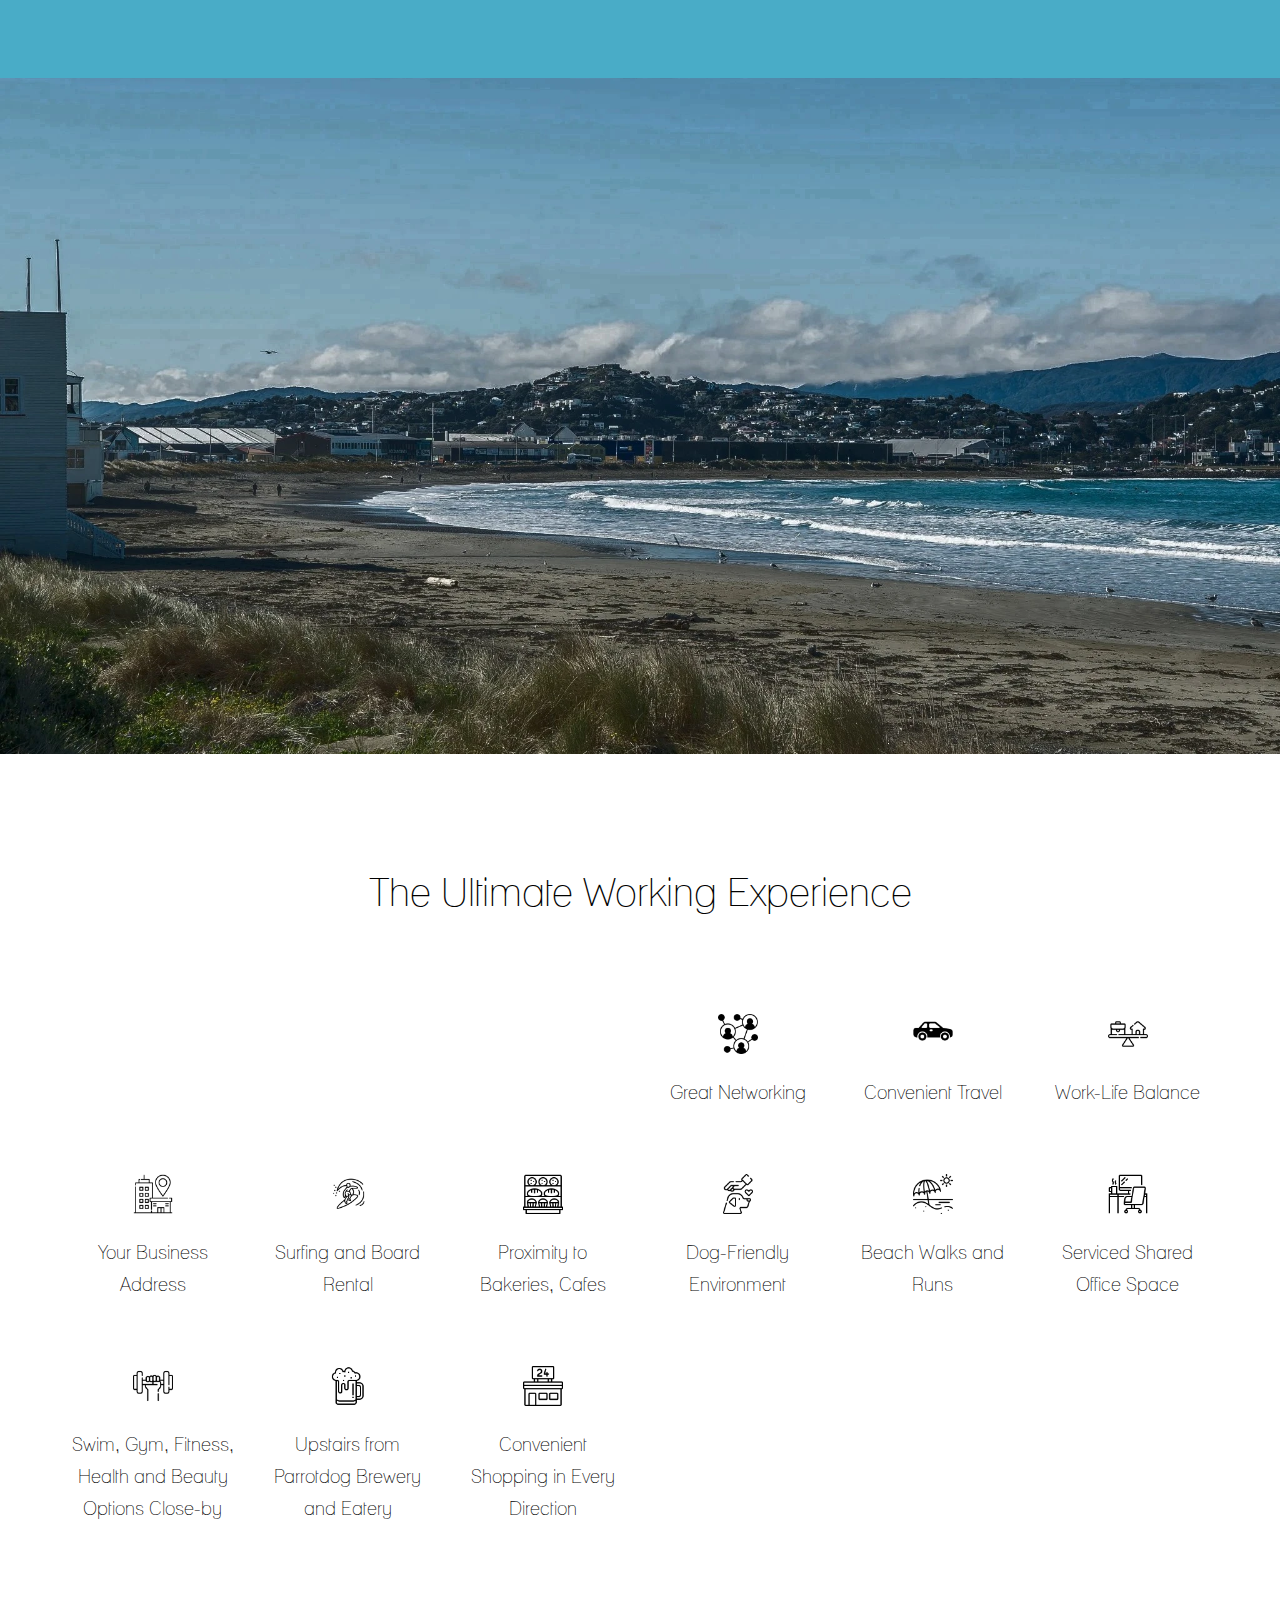
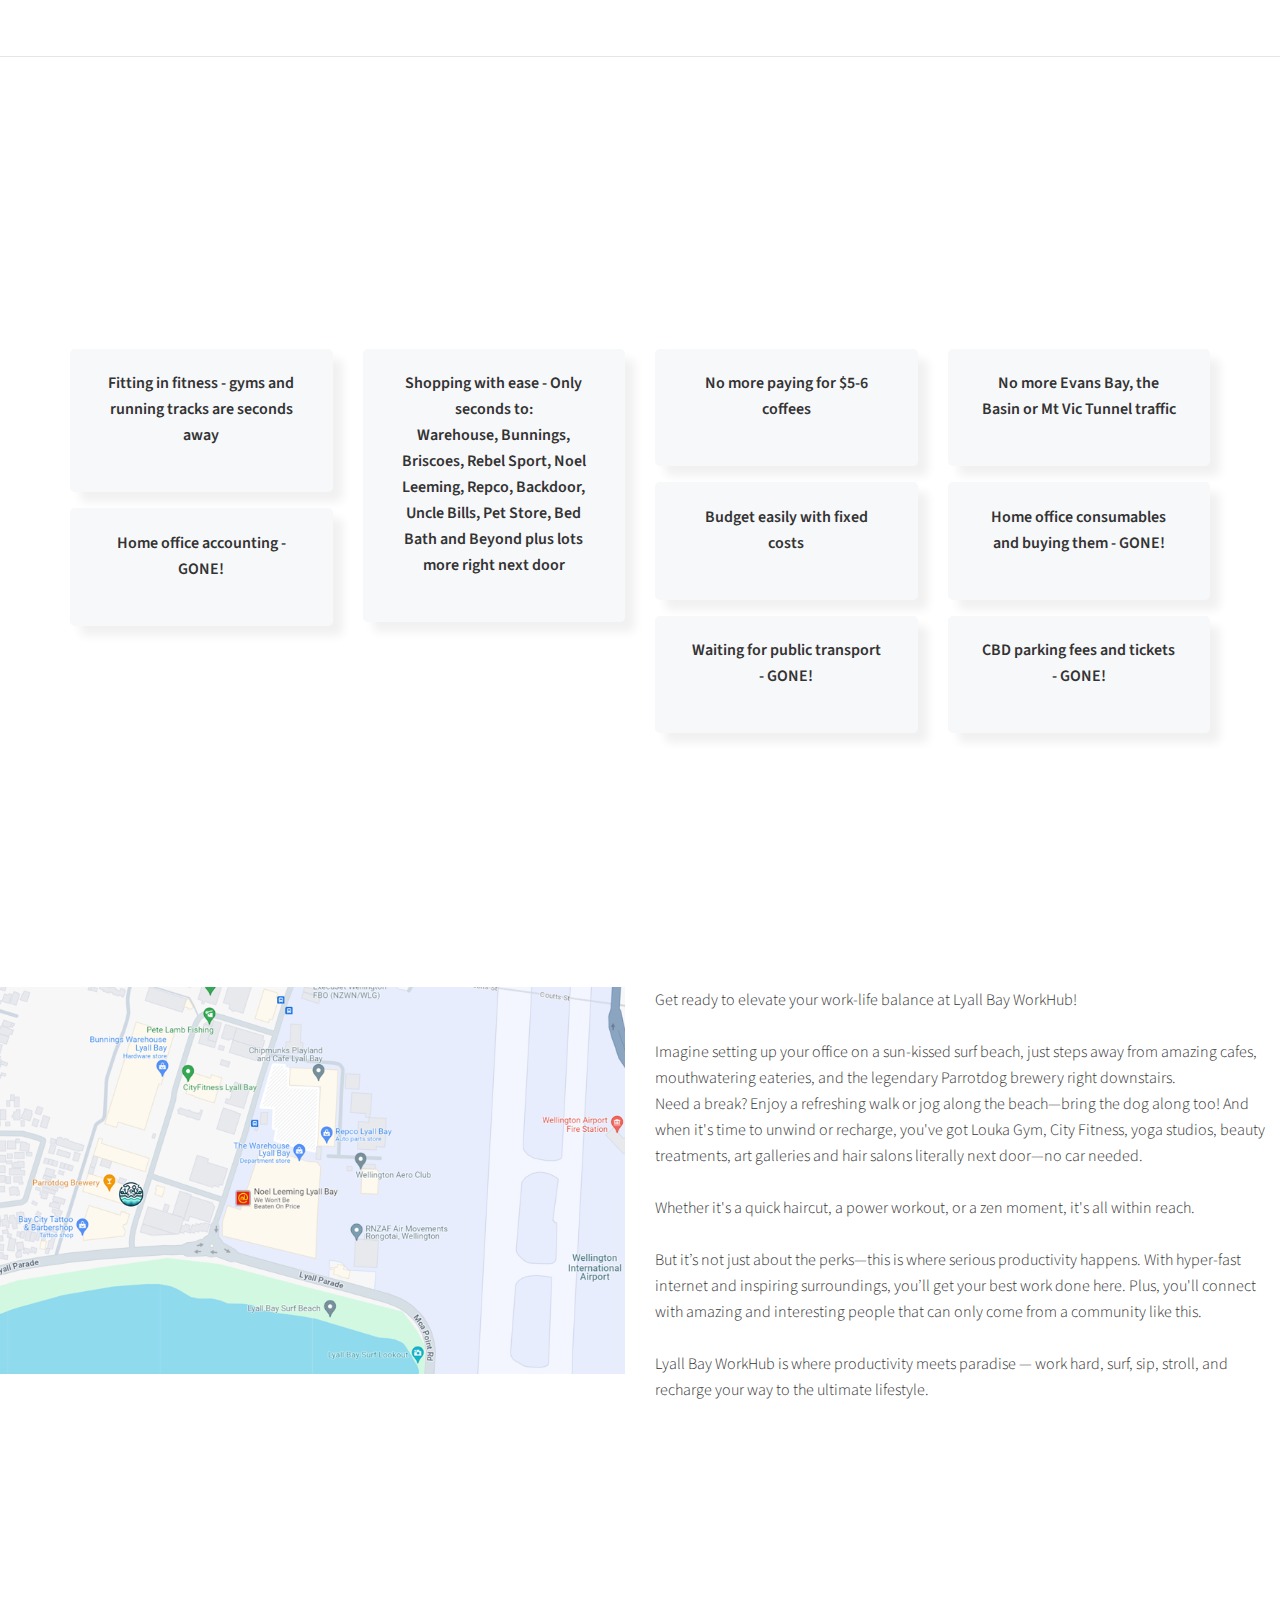
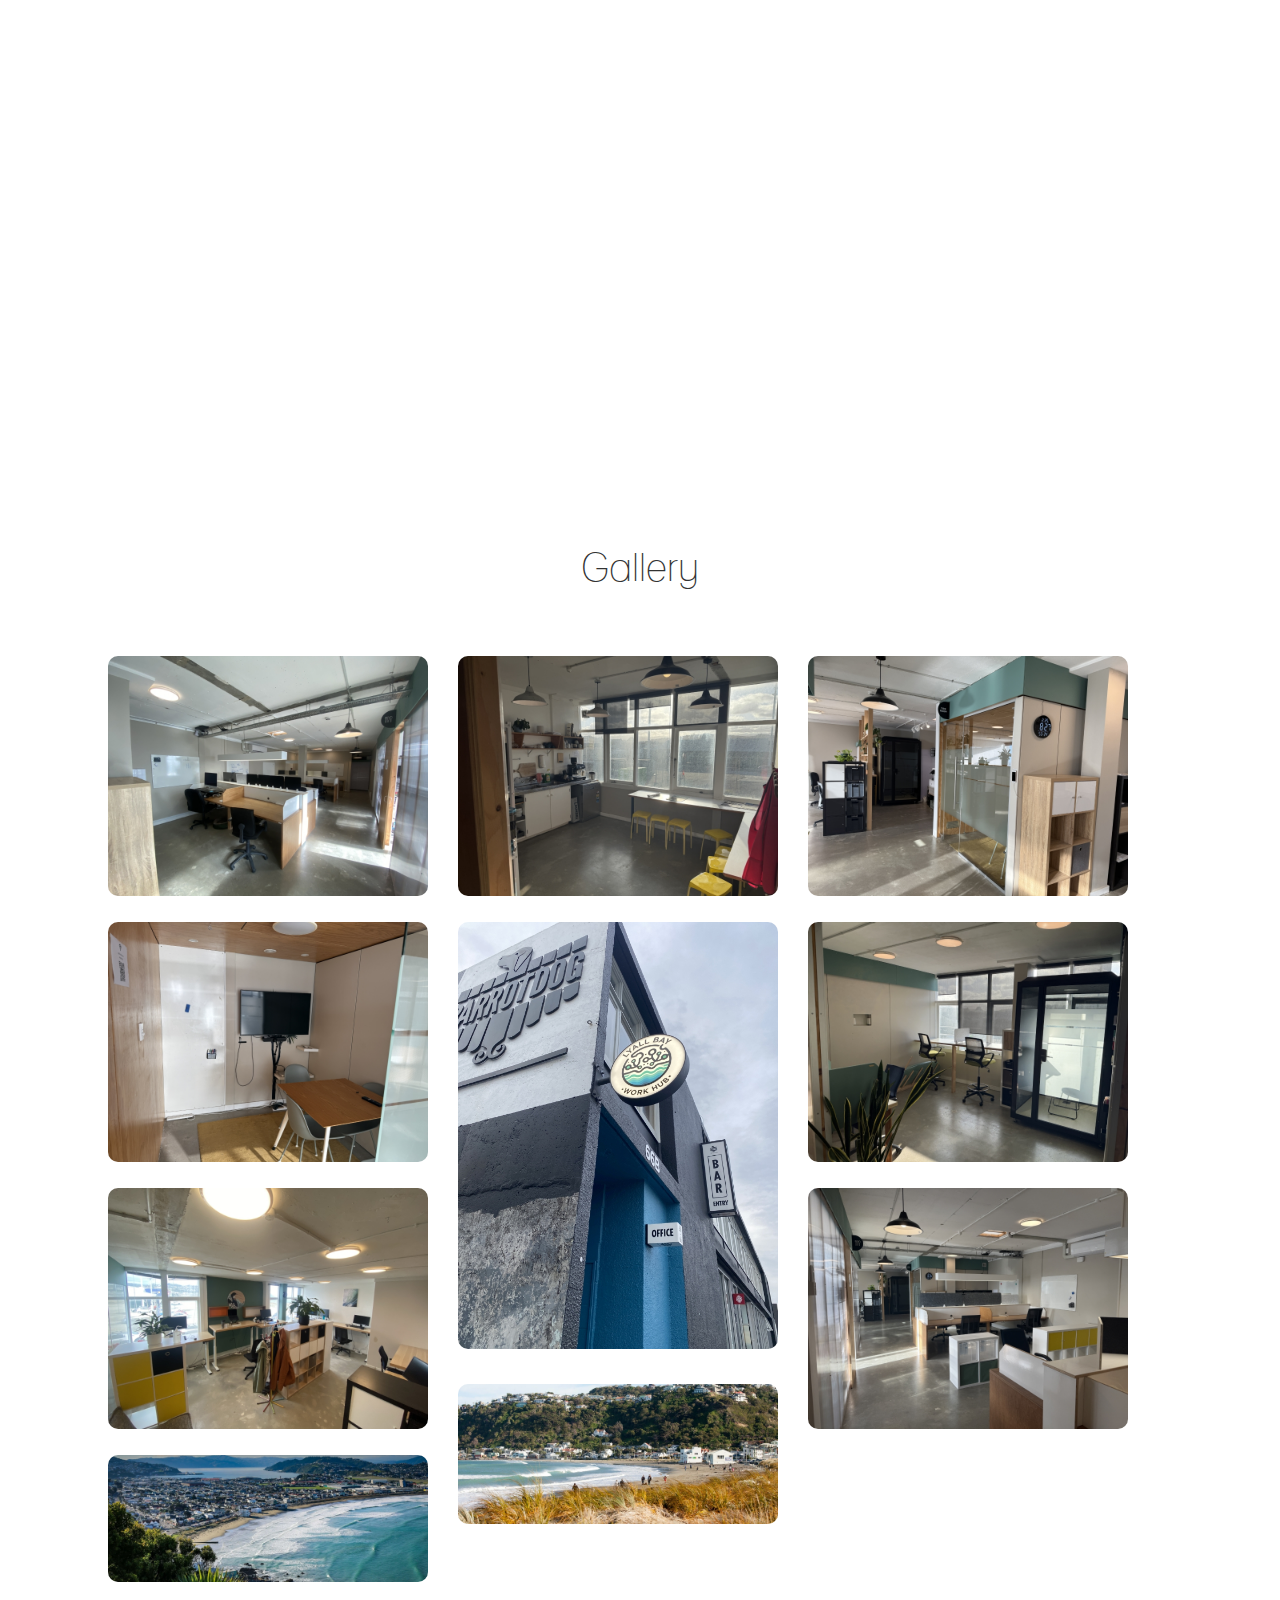
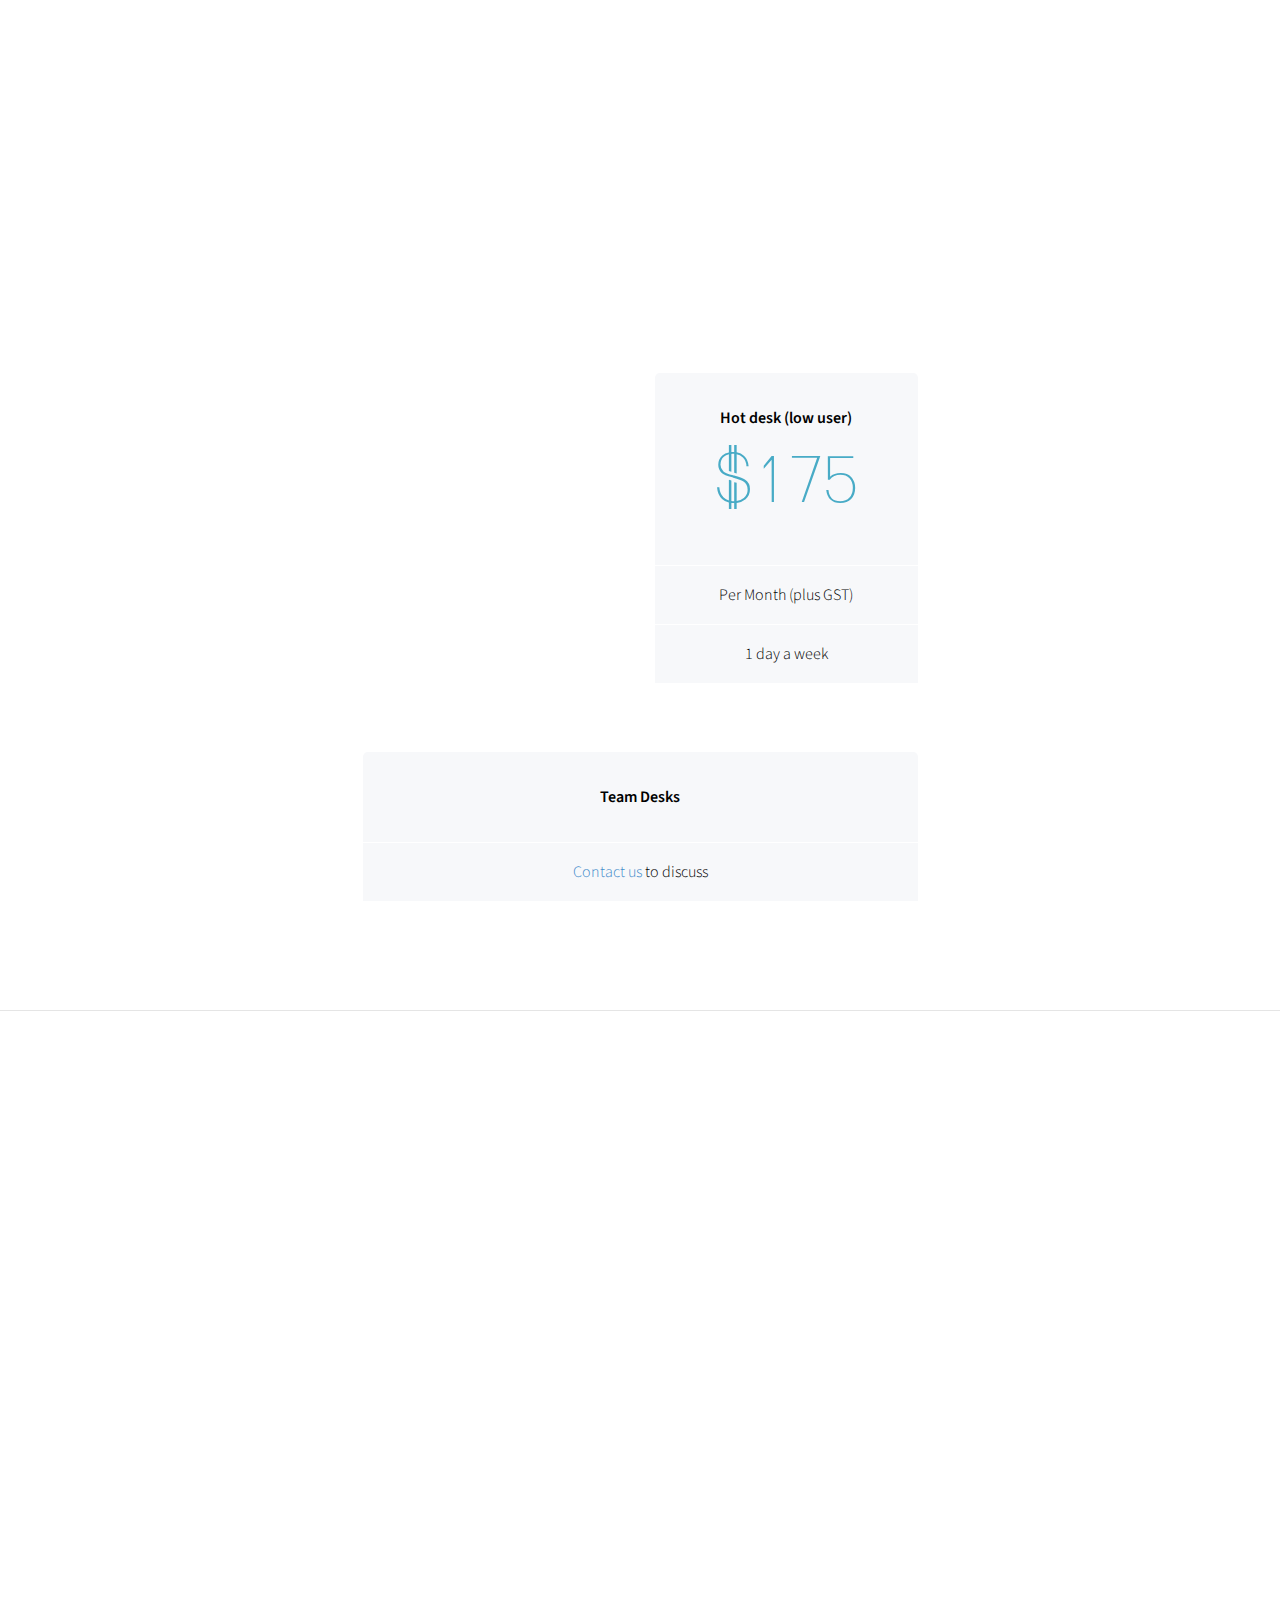
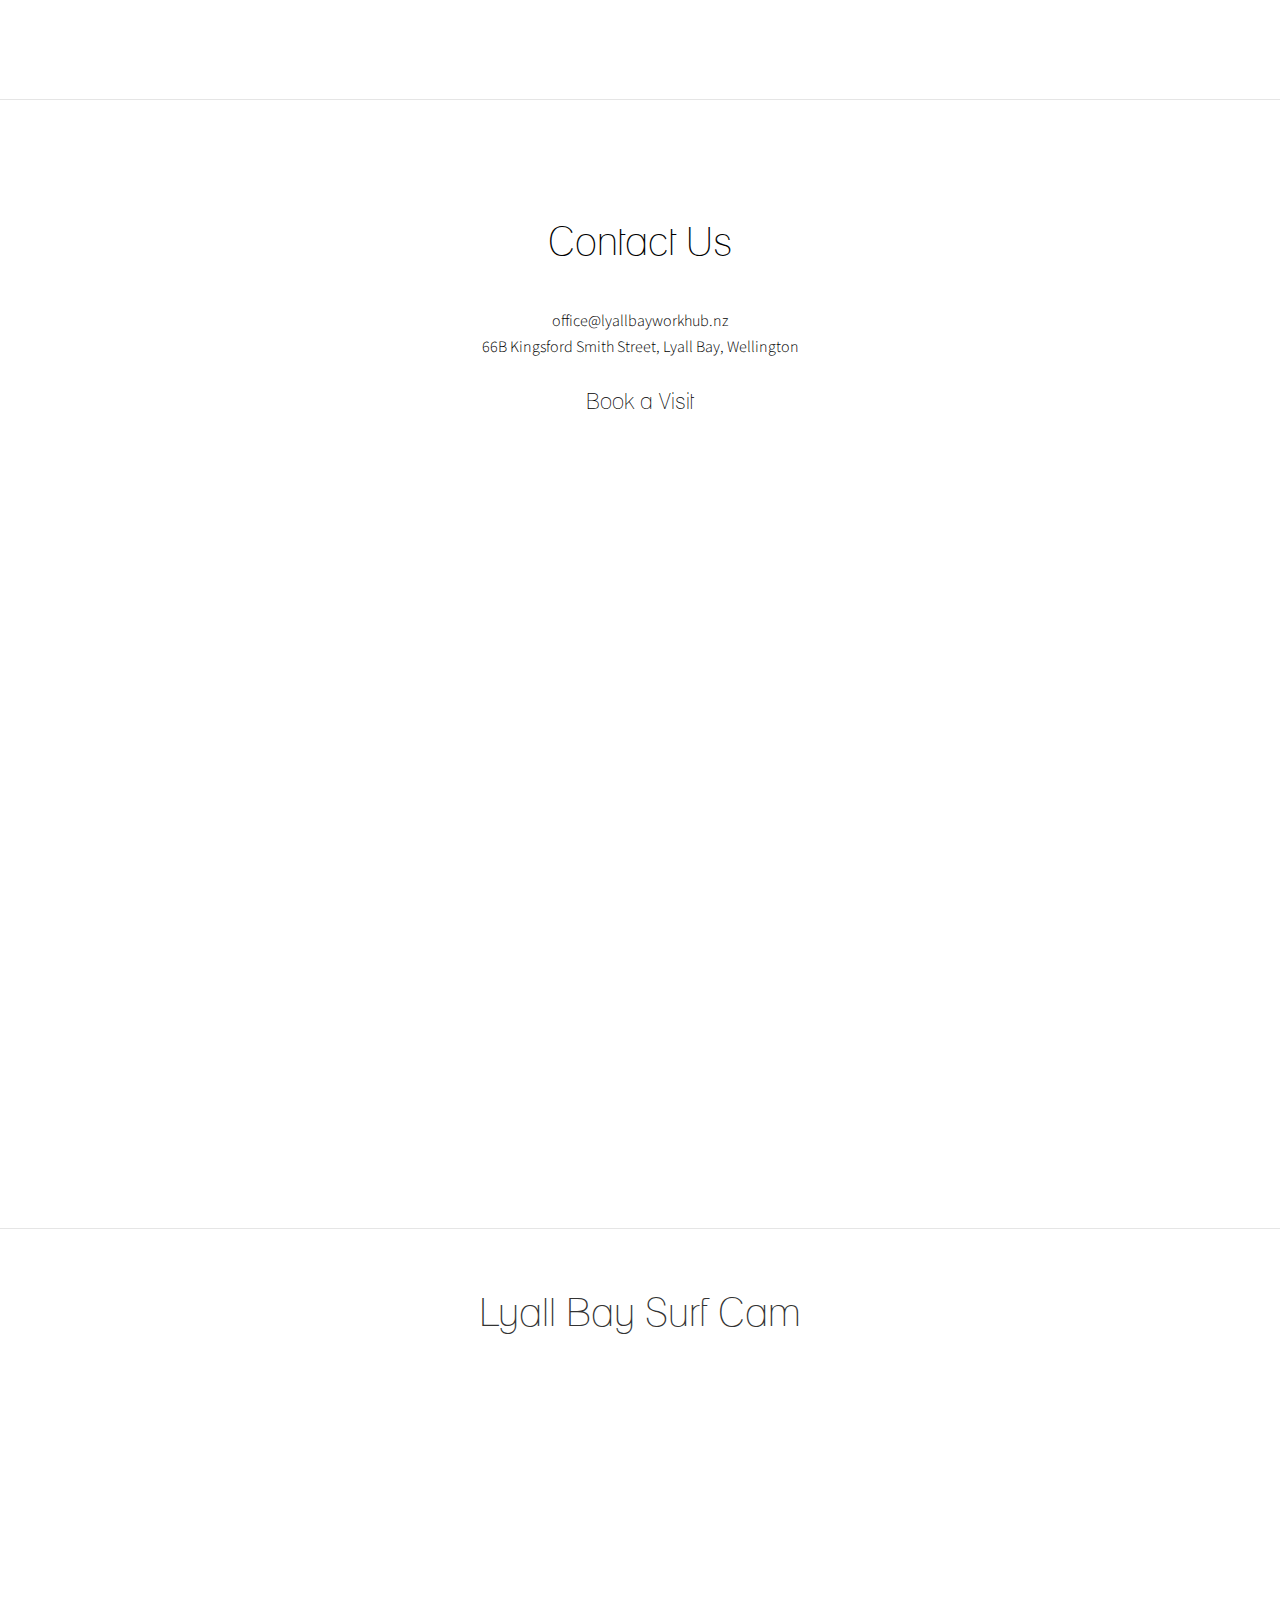
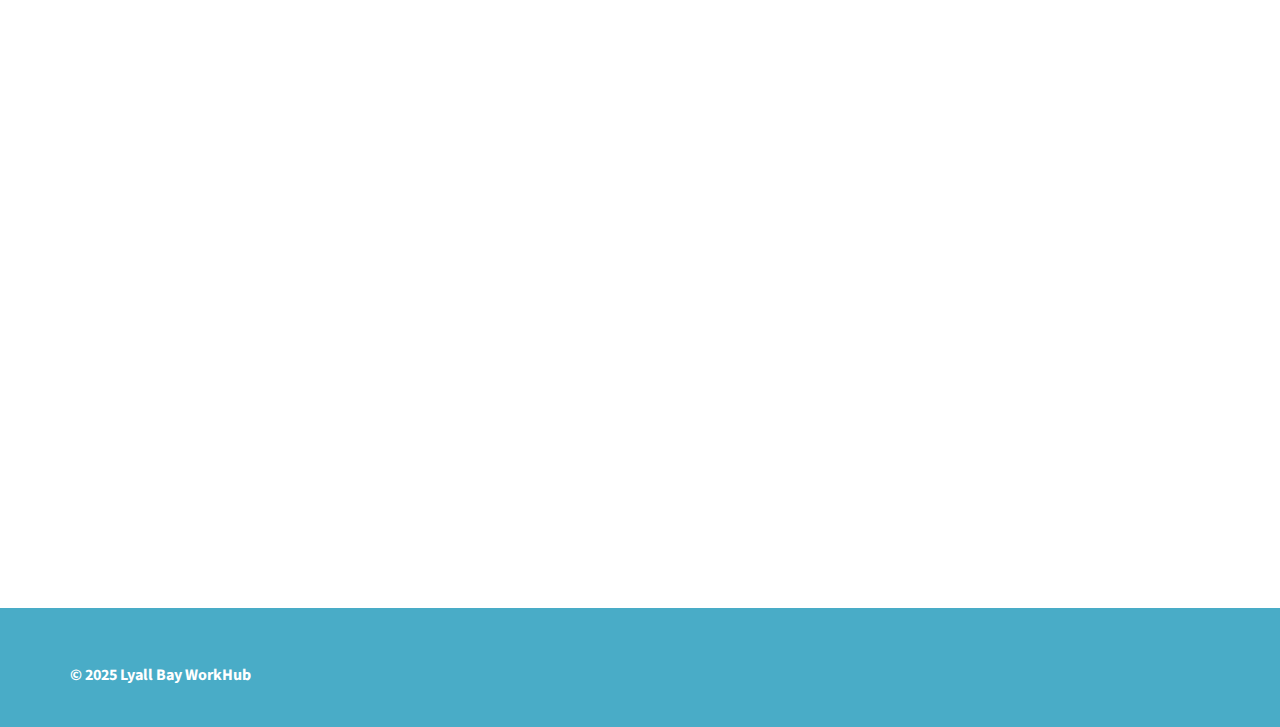
<file: index.html>
<!DOCTYPE html>
<html>

<head>
    <meta charset="UTF-8">
    <meta name="viewport" content="width=device-width, initial-scale=1.0">
    <title>Lyall Bay WorkHub | Coworking space designed for productivity and lifestyle on the beach</title>
    
    <link rel="apple-touch-icon" sizes="180x180" href="images/site_assets/icons/apple-touch-icon.png">
    <link rel="icon" type="image/png" sizes="32x32" href="images/site_assets/icons/favicon-32x32.png">
    <link rel="icon" type="image/png" sizes="16x16" href="images/site_assets/icons/favicon-16x16.png">
    <link rel="manifest" href="images/site_assets/site.webmanifest">
    <link rel="mask-icon" href="images/site_assets/icons/safari-pinned-tab.svg" color="#5bbad5">
    <meta name="msapplication-TileColor" content="#da532c">
    <meta name="theme-color" content="#ffffff">    
    <meta description="Lyall Bay WorkHub offers a relaxed coworking environment by the beach in Wellington. Boost productivity with high-speed internet, comfortable workspaces, free barista coffee, and 24/7 access">


    <!-- Google tag (gtag.js) -->
    <script async src="https://www.googletagmanager.com/gtag/js?id=G-PE1PTD34XH">
    </script>
    <script>
        window.dataLayer = window.dataLayer || [];
        function gtag() { dataLayer.push(arguments); }
        gtag('js', new Date());

        gtag('config', 'G-PE1PTD34XH');
    </script>



    <!-- Favicon -->
    <link rel="shortcut icon" href="images/site_assets/logo.png">
    <!-- CSS Files comes here -->
    <link href="css/bootstrap.css" rel="stylesheet" media="screen">
    <link href="css/rapid-icons.css" rel="stylesheet">
    <link href="css/animate.css" rel="stylesheet" media="screen">
    <link href="css/owl.carousel.css" rel="stylesheet" media="screen">
    <link href="css/owl.theme.css" rel="stylesheet" media="screen">
    <link href="css/nivo-lightbox.css" rel="stylesheet" media="screen">
    <link href="css/nivo_lightbox_themes/default/default.css" rel="stylesheet" media="screen">
    <link href="css/colors/blue.css" rel="stylesheet" media="screen">
    <link href="css/responsive.css" rel="stylesheet" media="screen">
    
    <!-- Google fonts -->
    <link href="http://fonts.googleapis.com/css?family=Source+Sans+Pro:200,300,400,600,700,900,200italic,300italic,400italic,600italic,700italic,900italic" rel="stylesheet" type="text/css">
    
    <!-- Modernizer and IE specyfic files -->
    <script src="js/modernizr.custom.js"></script>
    <script src="js/masonry.js"></script>
    <script src="js/imagesLoaded.js"></script>
    <!-- <script src="https://unpkg.com/imagesloaded@5/imagesloaded.pkgd.min.js"></script> -->
    


    <link href="css/style.css" rel="stylesheet" media="screen">
    <style>
        html,
        body {
            overflow-x: hidden;
            margin: 0;
            padding: 0;
            width: 100%;
        }

        
        .d-flex {
            display: flex;
        }

        /* $spacer: 1rem;
        $spacers: (
        0: 0,
        1: $spacer * .25,
        2: $spacer * .5,
        3: $spacer,
        4: $spacer * 1.5,
        5: $spacer * 3,
        ); */

        .mt-1 {
            margin-top: 0.25rem;
        }

        .mt-2 {
            margin-top: 0.5rem;
        }

        .mt-3 {
            margin-top: 1rem;
        }

        .mt-4 {
            margin-top: 1.5rem;
        }

        .mt-5 {
            margin-top: 3rem;
        }

        .portfolio_container {
            margin: auto;
        }

        .portfolio_item {
            width: 32%;
            /* Adjusts item width */
            margin-bottom: 15px;
        }

        .portfolio_item img {
            width: 100%;
            border-radius: 10px;
        }

        .theme-font {
            font-family: 'Lane', sans-serif;
            font-weight: normal;
        }

        .font-1-2 {
            font-size: 1.2rem;
            line-height: 2rem;
        }


        #top-logo-image{
            width: 150px;
        }

        /* Mobile (≤ 576px) */
        @media (max-width: 768px) {
            #top-logo-image{
                width: 100px;
            }
        }

        @media (max-width: 768px) {
            .modal-content {
                margin-top: 160px !important;
            }

            body {
                overflow-x: hidden;
            }

            #about_us_img {
                width: 95%;
            }

            #about_the_hub {
                padding: 20px 30px 0px 30px;
            }

            .font-1-2 {
                font-size: 1.6rem;
            }

            #about_the_hub_img {
                padding: 0px;
            }

            .portfolio_item {
                width: 48%;
            }

            /* #surfcam-iframe {
                height: 40vh !important;
                margin-left: 0px !important;
            } */

            .services_details {
                justify-content: left;
            }

            #services_column_left {
                margin-bottom: 1px !important;
            }

            .services_icon {
                margin-right: 9px !important;
            }
        }

        /* Mobile (≤ 576px) */
        @media (max-width: 576px) {
            .portfolio_item {
                width: 100%;
            }
        }


        /* custom styles for surfacem iframe - :start */
        /* @media (max-width: 1500px) {
            #surfcam-iframe {
                height: 250vh !important;
            }
        } */
        @media (max-width: 2000px) {
            #surfcam-iframe {
                height: 160vh !important;
            }
        }

        @media (max-width: 1900px) {
            #surfcam-iframe {
                height: 160vh !important;
            }
        }

        @media (max-width: 1800px) {
            #surfcam-iframe {
                height: 125vh !important;
            }
        }

        @media (max-width: 1700px) {
            #surfcam-iframe {
                height: 120vh !important;
            }
        }

        @media (max-width: 1600px) {
            #surfcam-iframe {
                height: 115vh !important;
            }
        }

        @media (max-width: 1500px) {
            #surfcam-iframe {
                height: 110vh !important;
            }
        }

        @media (max-width: 1450px) {
            #surfcam-iframe {
                height: 100vh !important;
            }
        }

        @media (max-width: 1400px) {
            #surfcam-iframe {
                height: 95vh !important;
            }
        }

        @media (max-width: 1300px) {
            #surfcam-iframe {
                height: 90vh !important;
            }
        }

        @media (max-width: 1200px) {
            #surfcam-iframe {
                height: 85vh !important;
            }
        }

        @media (max-width: 1100px) {
            #surfcam-iframe {
                height: 76vh !important;
            }
        }

        @media (max-width: 1000px) {
            #surfcam-iframe {
                height: 68vh !important;
            }
        }

        @media (max-width: 900px) {
            #surfcam-iframe {
                height: 60vh !important;
            }
        }

        @media (max-width: 800px) {
            #surfcam-iframe {
                height: 55vh !important;
            }
        }

        @media (max-width: 700px) {
            #surfcam-iframe {
                height: 50vh !important;
            }
        }

        @media (max-width: 600px) {
            #surfcam-iframe {
                height: 45vh !important;
            }
        }

        @media (max-width: 500px) {
            #surfcam-iframe {
                height: 40vh !important;
            }
        }

        @media (max-width: 400px) {
            #surfcam-iframe {
                height: 30vh !important;
            }
        }
        /* custom styles for surfacem iframe - :end */



        .card_box{
            background-color: #f7f8fa;
            padding-left: 2.1rem;
            padding-right: 2.1rem;
            padding-top: 1.35rem;
            padding-bottom: 2.75rem;
            text-align: center;
            margin-bottom: 1rem;
            -webkit-border-radius: 0.3rem;
            -moz-border-radius: 0.3rem;
            border-radius: 0.3rem;
            box-shadow: #f1f1f1 10px 10px 10px;
        }

        /* Style the modal */
        .modal {
            display: none;
            /* Hidden by default */
            position: fixed;
            /* Stay in place */
            z-index: 1000;
            /* Sit on top */
            left: 0;
            top: 0;
            width: 100%;
            /* Full width */
            height: 100%;
            /* Full height */
            overflow: auto;
            /* Enable scroll if needed */
            background-color: rgba(0, 0, 0, 0);
            /* Start with transparent background */
            transition: background-color 0.3s ease;
            /* Smooth transition for background */
        }

        /* When the modal is open, change the background color */
        .modal.open {
            display: block;
            /* Show the modal */
            background-color: rgba(0, 0, 0, 0.9);
            /* Black with opacity */
        }

        /* Modal Content (image) */
        .modal-content {
            margin: auto;
            display: block;
            margin-top: 150px;
            max-width: 80%;
            max-height: 80%;
            opacity: 0;
            /* Start with transparent image */
            transform: scale(0.8);
            /* Start slightly smaller */
            transition: opacity 0.3s ease, transform 0.3s ease;
            /* Smooth transition for image */
        }

        /* When the modal is open, show the image with a smooth transition */
        .modal.open .modal-content {
            opacity: 1;
            /* Fully visible */
            transform: scale(1);
            /* Normal size */
        }

        /* Close Button */
        .close {
            position: absolute;
            top: 20px;
            right: 35px;
            color: #f1f1f1;
            font-size: 40px;
            font-weight: bold;
            transition: color 0.3s ease;
            /* Smooth transition for close button */
            opacity: 0;
            /* Start with transparent close button */
        }

        /* When the modal is open, show the close button with a smooth transition */
        .modal.open .close {
            opacity: 1;
            /* Fully visible */
        }

        .close:hover,
        .close:focus {
            color: #bbb;
            text-decoration: none;
            cursor: pointer;
        }
    </style>

    <!-- HTML5 shim and Respond.js IE8 support of HTML5 elements and media queries -->
    <!--[if lt IE 9]>
      <script src="js/html5shiv.js"></script>
      <script src="js/respond.min.js"></script>
    <![endif]-->

    <!--[if IE 9]>
     <link href="css/ie.css" rel="stylesheet" media="screen">
    <![endif]-->

</head>

<body>

    <!--###############################-->
    <!--PRELOADER #####################-->
    <!--###############################-->

    <div id="preloader">
        <div id="status">
            <div class="spinner">
                <div class="bounce1"></div>
                <div class="bounce2"></div>
                <div class="bounce3"></div>
            </div>
        </div>
    </div>

    <!--###############################-->
    <!--Mobile Navigation #############-->
    <!--###############################-->

    <div class="cbp-spmenu cbp-spmenu-vertical cbp-spmenu-right" id="cbp-spmenu-s2">
        <h3>MENU</h3>
        <div id="hideRight" data-icon="&#xe0d6;"></div>
        <nav id="mobile_menu_content">
            <a href="#benefits" id="desktop_home">Benefits</a>
            <a href="#team" id="desktop_about">About</a>
            <a href="#services">Facilities</a>
            <a href="#gallery">Gallery</a>
            <a href="#pricing">Pricing</a>
            <a href="#news">Blog</a>
            <a href="#contact">Contact</a>
            <a href="#surfcam">Lyall Bay Surfcam</a>            
        </nav>
    </div>

    <!--###############################-->
    <!--TOP MENU ######################-->
    <!--###############################-->

    <section id="nav_bar">
        <div class="container">
            <div class="row">
                <div class="col-xs-12 col-sm-12 col-md-12 col-lg-12">
                    <div id="logo" class="logo"><a href="#home"><img src="images/site_assets/logo.png" alt="logo"></a>
                    </div>
                    <nav id="navigation">
                        <ul>
                            <li class="visible-lg visible-md active"><a href="#benefits" id="desktop_home">Benefits</a>
                            </li>
                            <li class="visible-lg visible-md"><a href="#team" id="desktop_about">About</a></li>
                            <li class="visible-lg visible-md"><a href="#services">Facilities</a></li>
                            <li class="visible-lg visible-md"><a href="#gallery">Gallery</a></li>
                            <li class="visible-lg visible-md"><a href="#pricing">Pricing</a></li>
                            <li class="visible-lg visible-md"><a href="#news">Blog</a></li>                  
                            <li class="visible-lg visible-md"><a href="#contact">Contact</a></li>
                            <li class="visible-lg visible-md"><a href="#surfcam">Lyall Bay Surfcam</a></li>                            
                            <li class="hidden-lg hidden-md">
                                <div id="showRight">
                                    <div data-icon="&#xe0d8;" class="mobile_nav_icon_open"></div>
                                </div>
                            </li>
                        </ul>
                    </nav>
                </div>
            </div>
        </div>
    </section>

    <!--###############################-->
    <!--HOME ##########################-->
    <!--###############################-->

    <section id="home" class="home_image">
        <div class="container">
            <div class="row">
                <div class="col-xs-12 col-sm-12 col-md-12 col-lg-12" id="slogan_h1">
                    <img src="images/site_assets/logo.png" id="top-logo-image">
                    <h2 style="margin-top: 1rem; color:#000000;">
                        <span style="background-color:white;  padding:10px; opacity: 0.9; border-radius: 25px;">
                            Lyall Bay WorkHub
                        </span>
                    </h2>
                </div>
            </div>
            <div class="row">                
                <div class="col-xs-12 col-sm-10 col-sm-offset-1 col-md-10 col-md-offset-1 col-lg-10 col-lg-offset-1" id="slogan_h3">
                    <h3 style="color:black;">
                        <span style="background-color:white;padding:10px; opacity: 0.7; border-radius: 25px;">
                            Perfecting Work-Life Balance
                        </span>
                    </h3>
                    <div data-icon="&#xe498;" id="home_arrow"></div>
                </div>
            </div>
        </div>
    </section>

    <!--###############################-->
    <!--ABOUT #########################-->
    <!--###############################-->

    <section id="about">
        <div class="container">
            <div class="row" id="benefits">
                <div class="col-xs-12 col-sm-12 col-md-12 col-lg-12 intro">
                    <h2>The Ultimate Working Experience</h2>
                </div>
            </div>

            <div class="row">
                <div class="col-sm-2 col-md-2 col-lg-2 about_icons" id="about_icon1">
                    <img src="images/icons/location.png" width="40px" alt="">
                    <h4 class="theme-font mt-4 font-1-2">Inspiring Location</h4>
                </div>
                <div class="col-sm-2 col-md-2 col-lg-2 about_icons" id="about_icon2">
                    <img src="images/icons/parked-car.png" width="40px" alt="">
                    <h3 class="theme-font mt-4 font-1-2">Lots of Free Parking</h3>
                </div>
                <div class="col-sm-2 col-md-2 col-lg-2 about_icons" id="about_icon3">
                    <img src="images/icons/airport.png" width="40px" alt="">
                    <h3 class="theme-font mt-4 font-1-2">Next to the Airport</h3>
                </div>
                <div class="col-sm-2 col-md-2 col-lg-2 about_icons" id="about_icon4">
                    <img src="images/icons/networking.png" width="40px" alt="">
                    <h3 class="theme-font mt-4 font-1-2">Great Networking</h3>
                </div>
                <div class="col-sm-2 col-md-2 col-lg-2 about_icons" id="about_icon5">
                    <img src="images/icons/car.png" width="40px" alt="">
                    <h4 class="theme-font mt-4 font-1-2">Convenient Travel</h4>
                </div>
                <div class="col-sm-2 col-md-2 col-lg-2 about_icons" id="about_icon6">
                    <img src="images/icons/balance.png" width="40px" alt="">
                    <h3 class="theme-font mt-4 font-1-2">Work-Life Balance</h3>
                </div>
                <div class="col-sm-2 col-md-2 col-lg-2 about_icons" id="about_icon7">
                    <img src="images/icons/business-address.png" width="40px" alt="">
                    <h3 class="theme-font mt-4 font-1-2">Your Business Address</h3>
                </div>
                <div class="col-sm-2 col-md-2 col-lg-2 about_icons" id="about_icon8">
                    <img src="images/icons/surfing.png" width="40px" alt="">
                    <h3 class="theme-font mt-4 font-1-2">Surfing and Board Rental</h3>
                </div>
                <div class="col-sm-2 col-md-2 col-lg-2 about_icons" id="about_icon9">
                    <img src="images/icons/bakery-shop.png" width="40px" alt="">
                    <h3 class="theme-font mt-4 font-1-2">Proximity to Bakeries, Cafes</h3>
                </div>
                <div class="col-sm-2 col-md-2 col-lg-2 about_icons" id="about_icon11">
                    <img src="images/icons/pet-care.png" width="40px" alt="">
                    <h3 class="theme-font mt-4 font-1-2">Dog-Friendly Environment</h3>
                </div>
                <div class="col-sm-2 col-md-2 col-lg-2 about_icons" id="about_icon12">
                    <img src="images/icons/vacations.png" width="40px" alt="">
                    <h3 class="theme-font mt-4 font-1-2">Beach Walks and Runs</h3>
                </div>
                <div class="col-sm-2 col-md-2 col-lg-2 about_icons" id="about_icon14">
                    <img src="images/icons/workplace.png" width="40px" alt="">
                    <h3 class="theme-font mt-4 font-1-2">Serviced Shared Office Space</h3>
                </div>
                <div class="col-sm-2 col-md-2 col-lg-2 about_icons" id="about_icon13">
                    <img src="images/icons/dumbbell.png" width="40px" alt="">
                    <h3 class="theme-font mt-4 font-1-2">Swim, Gym, Fitness, Health and Beauty Options Close-by</h3>
                </div>
                <div class="col-sm-2 col-md-2 col-lg-2 about_icons" id="about_icon10">
                    <img src="images/icons/beer.png" width="40px" alt="">
                    <h3 class="theme-font mt-4 font-1-2">Upstairs from Parrotdog Brewery and Eatery</h3>
                </div>
                <div class="col-sm-2 col-md-2 col-lg-2 about_icons" id="about_icon15">
                    <img src="images/icons/convenience-store.png" width="40px" alt="">
                    <h3 class="theme-font mt-4 font-1-2">Convenient Shopping in Every Direction</h3>
                </div>
            </div>

        </div>
    </section>






    <!--###############################-->
    <!--Parallax Section ##############-->
    <!--###############################-->

    <section id="parallax_divider" data-stellar-background-ratio="0.5">
        <div class="container">
            <div class="row">
                <div class="col-xs-12 col-sm-12 col-md-12 col-lg-12">
                    <h3 style="color: white;">Save money, hassle and valuable time</h3>
                </div>
            </div>
        </div>
    </section>

    <section id="save_money">
        <div class="container">
            <div class="row mt-5" id="masonry-grid">
                <div class="col-xs-12 col-sm-3 col-md-3 col-lg-3" id="">
                    <div class="card_box">
                        <h5>Fitting in fitness - gyms and running tracks are seconds away</h5>
                    </div>
                </div>
                <div class="col-xs-12 col-sm-3 col-md-3 col-lg-3" id="">
                    <div class="card_box">
                        <h5>Shopping with ease - Only seconds to:<br/> Warehouse, Bunnings, Briscoes, Rebel Sport, Noel Leeming, Repco, Backdoor, Uncle Bills, Pet Store, Bed Bath and Beyond plus lots more right next door</h5>
                    </div>
                </div>
                <div class="col-xs-12 col-sm-3 col-md-3 col-lg-3" id="">
                    <div class="card_box">
                        <h5>No more paying for $5-6 coffees</h5>
                    </div>
                </div>
                <div class="col-xs-12 col-sm-3 col-md-3 col-lg-3" id="">
                    <div class="card_box">
                        <h5>No more Evans Bay, the Basin or Mt Vic Tunnel traffic</h5>
                    </div>
                </div>
                <div class="col-xs-12 col-sm-3 col-md-3 col-lg-3" id="">
                    <div class="card_box">
                        <h5>Budget easily with fixed costs</h5>
                    </div>
                </div>
                <div class="col-xs-12 col-sm-3 col-md-3 col-lg-3" id="">
                    <div class="card_box">
                        <h5>Home office consumables and buying them - GONE!</h5>
                    </div>
                </div>
                <div class="col-xs-12 col-sm-3 col-md-3 col-lg-3" id="">
                    <div class="card_box">
                        <h5>Home office accounting - GONE!</h5>
                    </div>
                </div>
                <div class="col-xs-12 col-sm-3 col-md-3 col-lg-3" id="">
                    <div class="card_box">
                        <h5>Waiting for public transport - GONE!</h5>
                    </div>
                </div>
                <div class="col-xs-12 col-sm-3 col-md-3 col-lg-3" id="">
                    <div class="card_box">
                        <h5>CBD parking fees and tickets - GONE!</h5>
                    </div>
                </div>
                
            </div>

        </div>
    </section>


    <!--###############################-->
    <!--TEAM ##########################-->
    <!--###############################-->

    <section id="team">
        <div class="container">
            <div class="row">
                <div class="col-xs-12 col-sm-12 col-md-12 col-lg-12" id="team_intro">
                    <h2>About the Hub</h2>
                </div>
            </div>
        </div>
    </section>


    <div class="container-fluid">
        <div class="row">
            <div class="col-xs-12 col-sm-6 col-md-6 col-lg-6" id="about_the_hub_img team_slider">
                <img src="images/site_assets/Map.png" id="about_us_img" width="100%">
            </div>
            <div class="col-xs-12 col-sm-6 col-md-6 col-lg-6" id="about_the_hub">
                <!-- <h2>About the Hub</h2> -->
                <p>
                    Get ready to elevate your work-life balance at Lyall Bay WorkHub!
                    <br><br>
                    Imagine setting up your office on a sun-kissed surf beach, just steps away from amazing cafes,
                    mouthwatering eateries, and the legendary Parrotdog brewery right downstairs.
                    <br>
                    Need a break? Enjoy a refreshing walk or jog along the beach—bring the dog along too! And when it's
                    time to unwind or recharge, you've got Louka Gym, City Fitness, yoga studios, beauty treatments, art
                    galleries and hair salons literally next door—no car needed.
                    <br><br>
                    Whether it's a quick haircut, a power workout, or a zen moment, it's all within reach.
                    <br><br>
                    But it’s not just about the perks—this is where serious productivity happens. With hyper-fast
                    internet and inspiring surroundings, you’ll get your best work done here. Plus, you'll connect with
                    amazing and interesting people that can only come from a community like this.
                    <br><br>
                    Lyall Bay WorkHub is where productivity meets paradise — work hard, surf, sip, stroll, and recharge
                    your way to the ultimate lifestyle.
                </p>
            </div>
        </div>
    </div>




    <!-- Custom Modal to view images -->
    <!-- Modal -->
    <div id="imageModal" class="modal">
        <span class="close">&times;</span>
        <img class="modal-content" id="img01">
    </div>    



    <!--###############################-->
    <!--SERVICES ######################-->
    <!--###############################-->

    <section id="services">
        <div class="container">
            <div class="row">
                <div class="col-xs-12 col-sm-12 col-md-12 col-lg-12" id="services_intro">
                    <h2>Facilities</h2>
                </div>
            </div>

            <div class="row" id="service1">
                <div class="col-xs-12 col-sm-6 col-md-6 col-lg-6" id="services_column_left">
                    <div class="services_details d-flex">
                        <div data-icon="&#xe0be;" class="services_icon"></div>
                        <h5>Unlimited Barista Coffee</h5>
                    </div>
                    <div class="services_details d-flex">
                        <div data-icon="&#xe0be;" class="services_icon"></div>
                        <h5>Hyper-fast Fibre Internet (2000 Mbps)</h5>
                    </div>
                    <div class="services_details d-flex">
                        <div data-icon="&#xe0be;" class="services_icon"></div>
                        <h5>Giant Whiteboards</h5>
                    </div>
                    <div class="services_details d-flex">
                        <div data-icon="&#xe0be;" class="services_icon"></div>
                        <h5>Video Conferencing Equipment</h5>
                    </div>
                    <div class="services_details d-flex">
                        <div data-icon="&#xe0be;" class="services_icon"></div>
                        <h5>External Monitors</h5>
                    </div>
                    <div class="services_details d-flex">
                        <div data-icon="&#xe0be;" class="services_icon"></div>
                        <h5>Large kitchen</h5>
                    </div>
                    <div class="services_details d-flex">
                        <div data-icon="&#xe0be;" class="services_icon"></div>
                        <h5>24/7 Access</h5>
                    </div>
                    <div class="services_details d-flex">
                        <div data-icon="&#xe0be;" class="services_icon"></div>
                        <h5>CCTV</h5>
                    </div>
                    <div class="services_details d-flex">
                        <div data-icon="&#xe0be;" class="services_icon"></div>
                        <h5>Spare iMacs (27inch) for use</h5>
                    </div>
                </div>
                <div class="col-xs-12 col-sm-6 col-md-6 col-lg-6" id="services_column_right">
                    <div class="services_details d-flex">
                        <div data-icon="&#xe0be;" class="services_icon"></div>
                        <h5>A4 and A3 Printing</h5>
                    </div>
                    <div class="services_details d-flex">
                        <div data-icon="&#xe0be;" class="services_icon"></div>
                        <h5>4 Person Meeting Room</h5>
                    </div>
                    <div class="services_details d-flex">
                        <div data-icon="&#xe0be;" class="services_icon"></div>
                        <h5>Filtered Water</h5>
                    </div>
                    <div class="services_details d-flex">
                        <div data-icon="&#xe0be;" class="services_icon"></div>
                        <h5>2 x Soundproof booths for private calls</h5>
                    </div>
                    <div class="services_details d-flex">
                        <div data-icon="&#xe0be;" class="services_icon"></div>
                        <h5>Adjustable Stand/Sit Desks</h5>
                    </div>
                    <div class="services_details d-flex">
                        <div data-icon="&#xe0be;" class="services_icon"></div>
                        <h5>Daily Newspaper</h5>
                    </div>
                    <div class="services_details d-flex">
                        <div data-icon="&#xe0be;" class="services_icon"></div>
                        <h5>Shower</h5>
                    </div>
                    <div class="services_details d-flex">
                        <div data-icon="&#xe0be;" class="services_icon"></div>
                        <h5>Storage</h5>
                    </div>
                </div>
            </div>

            <div class="row" id="service2">
            </div>

        </div>
    </section>


    <!--###############################-->
    <!--PORTFOLIO #####################-->
    <!--###############################-->


    <section id="gallery_heading" style="margin-top: 5rem;">
        <div class="container">
            <div class="row">
                <div class="col-xs-12 col-sm-12 col-md-12 col-lg-12" id="gallery_intro" style="text-align: center;">
                    <h2>Gallery</h2>
                </div>
            </div>
        </div>
    </section>


    <section id="gallery" style="margin-top: 3rem;">
        <div class="container">
            <div class="portfolio_container row g-3">
                <div class="col-sm-6 col-md-4 portfolio_item">
                    <a href="javascript:void(0);"><img src="images/site_assets/1.jpg"></a>
                </div>
                <div class="col-sm-6 col-md-4 portfolio_item">
                    <a href="javascript:void(0);"><img src="images/site_assets/2.jpg"></a>
                </div>
                <div class="col-sm-6 col-md-4 portfolio_item">
                    <a href="javascript:void(0);"><img src="images/site_assets/3.jpg"></a>
                </div>
                <div class="col-sm-6 col-md-4 portfolio_item">
                    <a href="javascript:void(0);"><img src="images/site_assets/4.jpg"></a>
                </div>
                <div class="col-sm-6 col-md-4 portfolio_item">
                    <a href="javascript:void(0);"><img src="images/site_assets/11.jpg"></a>
                </div>
                <div class="col-sm-6 col-md-4 portfolio_item">
                    <a href="javascript:void(0);"><img src="images/site_assets/12.jpg"></a>
                </div>
                <div class="col-sm-6 col-md-4 portfolio_item">
                    <a href="javascript:void(0);"><img src="images/site_assets/7.jpg"></a>
                </div>
                <div class="col-sm-6 col-md-4 portfolio_item">
                    <a href="javascript:void(0);"><img src="images/site_assets/8.jpg"></a>
                </div>
                <!-- <div class="col-sm-6 col-md-4 portfolio_item">
                    <a href="javascript:void(0);"><img src="images/site_assets/12.jpg"></a>
                </div> -->
                <div class="col-sm-6 col-md-4 portfolio_item">
                    <a href="javascript:void(0);"><img src="images/site_assets/9.jpg"></a>
                </div>
                <div class="col-sm-6 col-md-4 portfolio_item">
                    <a href="javascript:void(0);"><img src="images/site_assets/10.jpg"></a>
                </div>
            </div>
        </div>
    </section>



    <!--###############################-->
    <!--PRICING #######################-->
    <!--###############################-->

    <section id="pricing">
        <div class="container">
            <div class="row">
                <div class="col-xs-12 col-sm-12 col-md-12 col-lg-12" id="pricing_intro">
                    <h2>Membership Options (we offer a free one day trial)</h2>
                    <p>Join Lyall Bay WorkHub and experience a workspace where collaboration, innovation, and community
                        thrive, all while enjoying the incredible benefits of a beachside location, outstanding
                        amenities, and a balanced work-life integration.</p>
                </div>
            </div>

            <div class="row">
                <div class="col-xs-12 col-sm-3 col-md-3 col-lg-3 mt-5" id="pricing_box1">
                    <div class="pricing_box_header">
                        <h5>Dedicated desk</h5>
                        <h1>$550</h1>
                    </div>
                    <div class="pricing_box_item">
                        <p>Per Month (plus GST)</p>
                    </div>
                    <div class="pricing_box_item">
                        <p style="padding: 4px;font-size: 0.7rem;">Use our address for your company address</p>
                    </div>
                </div>
                <div class="col-xs-12 col-sm-3 col-md-3 col-lg-3 mt-5" id="pricing_box2">
                    <div class="pricing_box_header">
                        <h5>Hot desk (unlimited)</h5>
                        <h1>$350</h1>
                    </div>
                    <div class="pricing_box_item" style="height: 137px;">
                        <p>Per Month (plus GST)</p>
                    </div>
                </div>
                <div class="col-xs-12 col-sm-3 col-md-# col-lg-3 mt-5" id="pricing_box4">
                    <div class="pricing_box_header">
                        <h5>Hot desk (low user)</h5>
                        <h1>$175</h1>
                    </div>
                    <div class="pricing_box_item">
                        <p>Per Month (plus GST)</p>
                    </div>
                    <div class="pricing_box_item">
                        <p>1 day a week</p>
                    </div>
                </div>
                <div class="col-xs-12 col-sm-3 col-md-3 col-lg-3 mt-5" id="pricing_box3">
                    <div class="pricing_box_header">
                        <h5>Day desk</h5>
                        <h1>$50</h1>
                    </div>
                    <div class="pricing_box_item" style="height: 137px;">
                        <p>Per Month (plus GST)</p>
                    </div>
                </div>
            </div>
            <div class="row">
                <div class="col-xs-12 col-sm-3 col-md-3 col-lg-3"></div>
                <div class="col-xs-12 col-sm-6 col-md-6 col-lg-6 mt-5" id="pricing_box5">
                    <div class="pricing_box_header">
                        <h5>Team Desks</h5>
                        <!-- <h1>$50</h1> -->
                    </div>
                    <div class="pricing_box_item">
                        <p><a href="#contact">Contact us</a> to discuss</p>
                    </div>
                </div>
                <div class="col-xs-12 col-sm-3 col-md-3 col-lg-3"></div>
            </div>


        </div>
    </section>

    <!--###############################-->
    <!--NEWS ##########################-->
    <!--###############################-->
    
    <section id="news">
        <div class="container">
            <div class="row">
                <div class="col-xs-12 col-sm-12 col-md-12 col-lg-12" id="news_intro">
                    <h2>Latest Blog</h2>
                    <p>Learn more about how our work hub sets you up for personal and professional success and productivity.</p>
                </div>
            </div>
            
            <div class="row">
                <div class="col-xs-12 col-sm-12 col-md-12 col-lg-12 news_item" id="news1" onclick="location.href='7-benefits-of-working-near-the-beach-a-productivity-guide.html'">
                    <div class="news_title">
	                    <h3>7 Benefits of Working Near the Beach: A Productivity Guide</h3>	                    
                    </div>
                    <div data-icon="&#xe135;" class="news_icon"></div>
                </div>
                <div class="col-xs-12 col-sm-12 col-md-12 col-lg-12 news_item" id="news2" onclick="location.href='5-ways-dog-friendly-offices-boost-employee-wellbeing.html'">
                    <div class="news_title">
                        <h3>5 Ways Dog-Friendly Offices Boost Employee Wellbeing</h3>                        
                    </div>
                    <div data-icon="&#xe135;" class="news_icon"></div>
                </div>
                <div class="col-xs-12 col-sm-12 col-md-12 col-lg-12 news_item" id="news3" onclick="location.href='top-8-amenities-every-modern-coworking-space-should-have.html'">
                    <div class="news_title">
                        <h3>Top 8 Amenities Every Modern Coworking Space Should Have</h3>                        
                    </div>
                    <div data-icon="&#xe135;" class="news_icon"></div>
                </div>
                
                <!--<div class="col-xs-12 col-sm-12 col-md-12 col-lg-12" id="more_posts">
                    <a href="blog.html" class="cta1">Show more posts!</a>
                </div>-->
                
            </div>
        </div>
    </section>




    <!--###############################-->
    <!--CONTACT #######################-->
    <!--###############################-->

    <!-- <iframe src="https://calendly.com/jdhnz/lyall-bay-workhub-visit?embed_domain=lyallbayworkhub.nz&amp;embed_type=Inline&amp;hide_landing_page_details=1&amp;hide_gdpr_banner=1" width="100%" height="100%" frameborder="0" title="Select a Date &amp; Time - Calendly"></iframe>
    <section id="contact">
        <div class="container">
            <div class="row">
                <div class="col-xs-12 col-sm-12 col-md-12 col-lg-12" id="contact_form">
                </div>
            </div>
        </div>
    </section> -->
    <section id="contact" class="visible">
        <div class="container">
            <h2 class="text-center" style="text-align: center;">Contact Us</h2>
            <p class="text-center" style="text-align: center;">
                <br>
                office@lyallbayworkhub.nz
                <br>
                66B Kingsford Smith Street, Lyall Bay, Wellington
            </p>

            <center>
                <h3 style="font-family: 'Lane', sans-serif;font-weight: normal;margin-top: 1.5rem;font-size: 1.4rem;">
                    Book a Visit</h3>
            </center>
            <!-- Calendly inline widget begin -->
            <div class="calendly-inline-widget"
                data-url="https://calendly.com/jdhnz/lyall-bay-workhub-visit?hide_landing_page_details=1&amp;hide_gdpr_banner=1"
                style="position: relative;min-width:320px;height:700px;" data-processed="true">
                <div class="calendly-spinner">
                    <div class="calendly-bounce1"></div>
                    <div class="calendly-bounce2"></div>
                    <div class="calendly-bounce3"></div>
                </div><iframe
                    src="https://calendly.com/jdhnz/lyall-bay-workhub-visit?embed_domain=lyallbayworkhub.nz&amp;embed_type=Inline&amp;hide_landing_page_details=1&amp;hide_gdpr_banner=1"
                    width="100%" height="100%" frameborder="0" title="Select a Date &amp; Time - Calendly"></iframe>
            </div>
            <script type="text/javascript" src="https://assets.calendly.com/assets/external/widget.js"
                async=""></script>
            <!-- Calendly inline widget end -->
        </div>

    </section>





    <section id="" class="visible" style="padding: 60px 10px 40px 10px;">
        <div class="container">
            <h2 class="text-center" style="text-align: center;">Lyall Bay Surf Cam</h2>
        </div>
    </section>

    <section id="surfcam">
        <iframe id="surfcam-iframe" style="margin-left: 15px;width: 98vw; border: none;"
            src="https://embed.cdn-surfline.com/cams/67b535aa9f21c3ef19d0e343/49c73dacc4870aebcf8dda2dcc92b793c12511a0"
            frameborder="0" allowfullscreen></iframe>
    </section>


    <!--###############################-->
    <!--FOOTER ########################-->
    <!--###############################-->

    <section id="footer">
        <div class="container">
            <div class="row">
                <div class="col-xs-12 col-sm-6 col-md-6 col-lg-6">
                    <p>© 2025 Lyall Bay WorkHub</p>
                </div>
                <!-- <div class="col-xs-12 col-sm-6 col-md-6 col-lg-6">
                    <div class="social_icons">
                        <ul>
                            <li>
                                <div data-icon="&#xe421;" class="social_icon twitter_icon" onclick="location.href='#'">
                                </div>
                            </li>
                            <li>
                                <div data-icon="&#xe420;" class="social_icon facebook_icon" onclick="location.href='#'">
                                </div>
                            </li>
                            <li>
                                <div data-icon="&#xe417;" class="social_icon linkdin_icon" onclick="location.href='#'">
                                </div>
                            </li>
                            <li>
                                <div data-icon="&#xe36c;" class="social_icon instagram_icon"
                                    onclick="location.href='#'"></div>
                            </li>
                        </ul>
                    </div>
                </div> -->
            </div>
        </div>
    </section>



    <!-- JavaScript plugins comes here -->
    <script src="js/jquery-2.0.3.min.js"></script>
    <script src="js/jquery.easing.min.js"></script>
    <script src="js/jquery.scrollTo.js"></script>
    <script src="js/jquery.form.js"></script>
    <script src="js/main.js"></script>
    <!-- <script src="js/retina.js"></script> -->
    <script src="js/waypoints.min.js"></script>
    <script src="js/owl.carousel.min.js"></script>
    <script src="js/nivo-lightbox.min.js"></script>
    <script src="js/classie.js"></script>
    <script src="js/jquery.counterup.min.js"></script>
    <script src="js/jquery.mb.YTPlayer.js"></script>
    <script src="js/jquery.devrama.slider.js"></script>
    <script src="js/jquery.fitvids.js"></script>
    <script src="js/jquery.stellar.js"></script>
    <script src="js/jquery.cbpQTRotator.js"></script>


    <script>
        // document.addEventListener("DOMContentLoaded", function() {
        //     var grid = document.querySelector('.portfolio_container');
        //     var msnry = new Masonry(grid, {
        //         itemSelector: '.portfolio_item',
        //         columnWidth: '.portfolio_item',
        //         percentPosition: true
        //     });
        // });

        document.addEventListener("DOMContentLoaded", function () {
            var grid = document.querySelector('.portfolio_container');

            imagesLoaded(grid, function () {
                new Masonry(grid, {
                    itemSelector: '.portfolio_item',
                    columnWidth: '.portfolio_item',
                    percentPosition: true,
                    fitWidth: true // Ensures proper alignment
                });
            });
        });


        // document.addEventListener("DOMContentLoaded", function() {
        //     var grid = document.querySelector('.portfolio_container');

        //     imagesLoaded(grid, function() {
        //         var masonry = new Masonry(grid, {
        //             itemSelector: '.portfolio_item',
        //             columnWidth: '.portfolio_item',
        //             percentPosition: true,
        //             fitWidth: true
        //         });

        //         // Re-layout Masonry after all images are loaded
        //         imagesLoaded(grid).on('progress', function() {
        //             masonry.layout();
        //         });
        //     });
        // });

    </script>


    <script>
        $('#my-slide').DrSlider({
            transition: 'slide-top',
            width: '100%',
            height: '30.875rem',
            duration: 400000,
            showControl: false,
            showProgress: false,
            pauseOnHover: false,
            showControl: false,
            userCSS: true,
            navigationType: 'circle',
            classNavigation: 'slider_nav',
        });
    </script>

    <script>
        var showRight = document.getElementById('showRight'),
            hideRight = document.getElementById('hideRight'),
            menuRight = document.getElementById('cbp-spmenu-s2'),
            body = document.body;

        showRight.onclick = function () {
            "use strict";
            classie.toggle(this, 'active');
            classie.toggle(menuRight, 'cbp-spmenu-open');
            disableOther('showRight');
        };

        hideRight.onclick = function () {
            "use strict";
            classie.toggle(this, 'active');
            classie.toggle(menuRight, 'cbp-spmenu-open');
            disableOther('showRight');
        };
    </script>



</body>
<script>
    // Get the modal
    var modal = document.getElementById("imageModal");

    // Get the image and insert it inside the modal
    var modalImg = document.getElementById("img01");
    var images = document.querySelectorAll(".portfolio_item img");

    // Function to open the modal with a smooth transition
    function openModal(src) {
        modal.classList.add("open"); // Add the 'open' class to trigger the transition
        modalImg.src = src; // Set the image source
    }

    // Function to close the modal with a smooth transition
    function closeModal() {
        modal.classList.remove("open"); // Remove the 'open' class to trigger the transition
        setTimeout(() => {
            modal.style.display = "none"; // Hide the modal after the transition
        }, 300); // Match the duration of the CSS transition (0.3s)
    }

    // Add click event listeners to all images
    images.forEach(function (img) {
        img.onclick = function () {
            modal.style.display = "block"; // Show the modal
            setTimeout(() => {
                openModal(this.src); // Trigger the transition after the modal is displayed
            }, 10); // Small delay to ensure the modal is rendered before the transition starts
        };
    });

    // Get the <span> element that closes the modal
    var span = document.getElementsByClassName("close")[0];

    // When the user clicks on <span> (x), close the modal
    span.onclick = function () {
        closeModal();
    };

    // When the user clicks anywhere outside of the modal, close it
    window.onclick = function (event) {
        if (event.target == modal) {
            closeModal();
        }
    };
</script>
<script>
document.addEventListener('DOMContentLoaded', function () {
    // Get the home_arrow element
    const homeArrow = document.getElementById('home_arrow');

    // Add a click event listener to the home_arrow
    if (homeArrow) {
        homeArrow.addEventListener('click', function (event) {
            event.preventDefault(); // Prevent default behavior (if any)

            // Get the about section
            const aboutSection = document.getElementById('about');

            if (aboutSection) {
                // Scroll smoothly to the about section
                aboutSection.scrollIntoView({
                    behavior: 'smooth', // Smooth scrolling
                    block: 'start',      // Align to the top of the section
                });
            } else {
                console.error('About section not found!');
            }
        });
    } else {
        console.error('Home arrow element not found!');
    }
});
</script>

<script>
    // Initialize Masonry
    var grid = document.querySelector('#masonry-grid');
    var masonry = new Masonry(grid, {
        itemSelector: '.col-sm-3',
        columnWidth: '.col-sm-3',
        percentPosition: true
    });
</script>
</html>
</file>
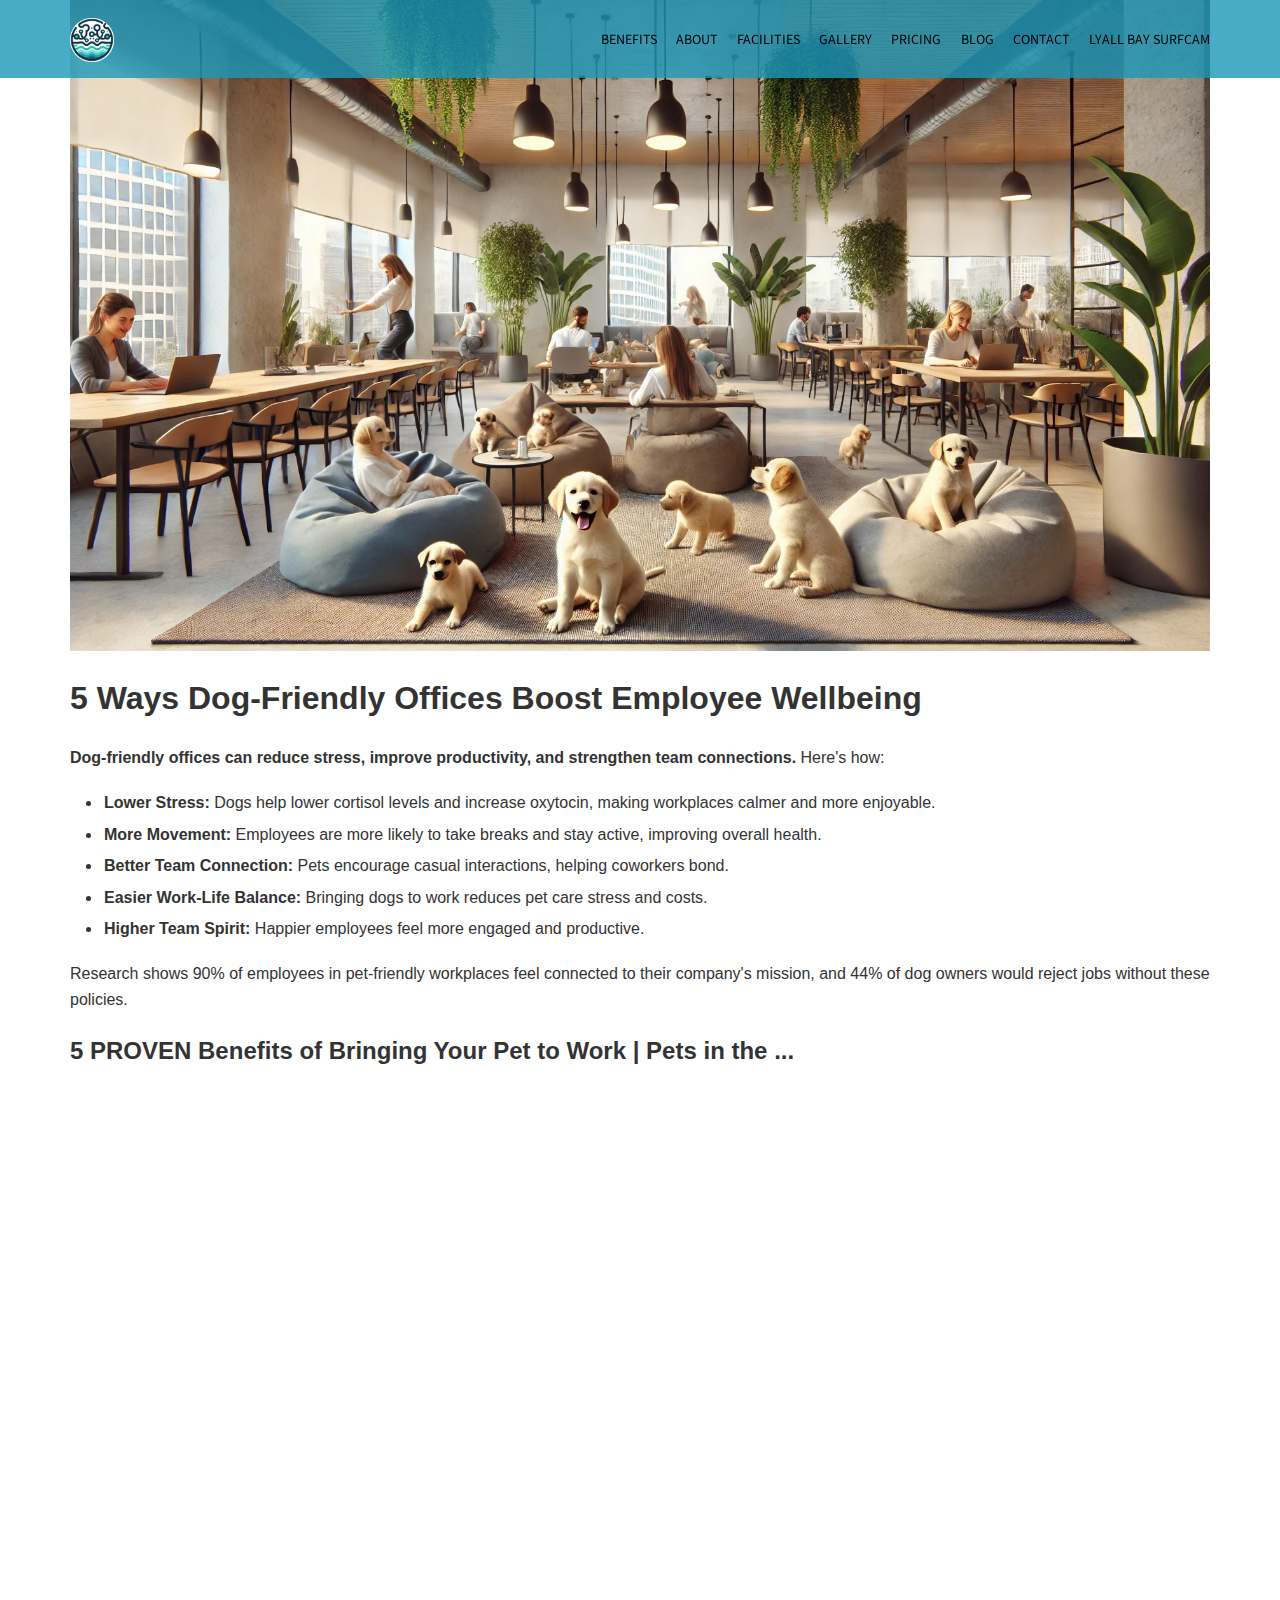
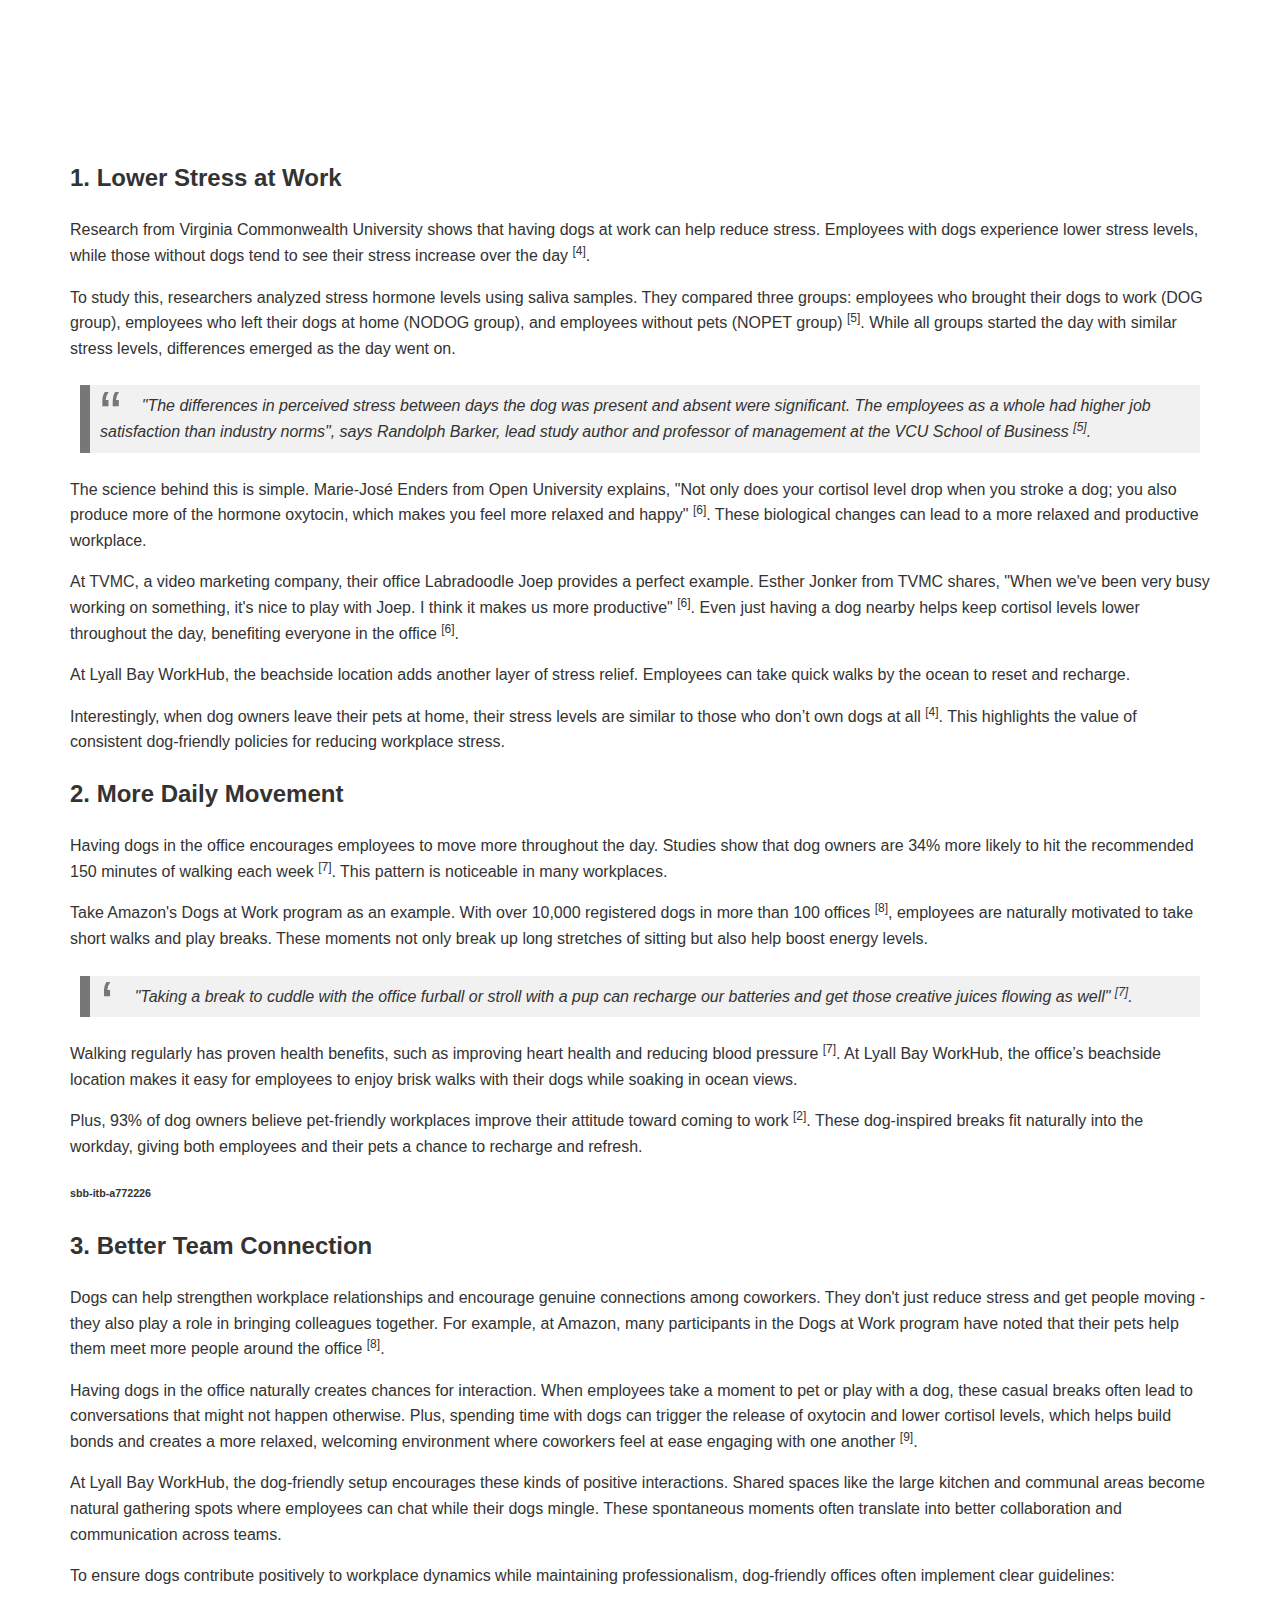
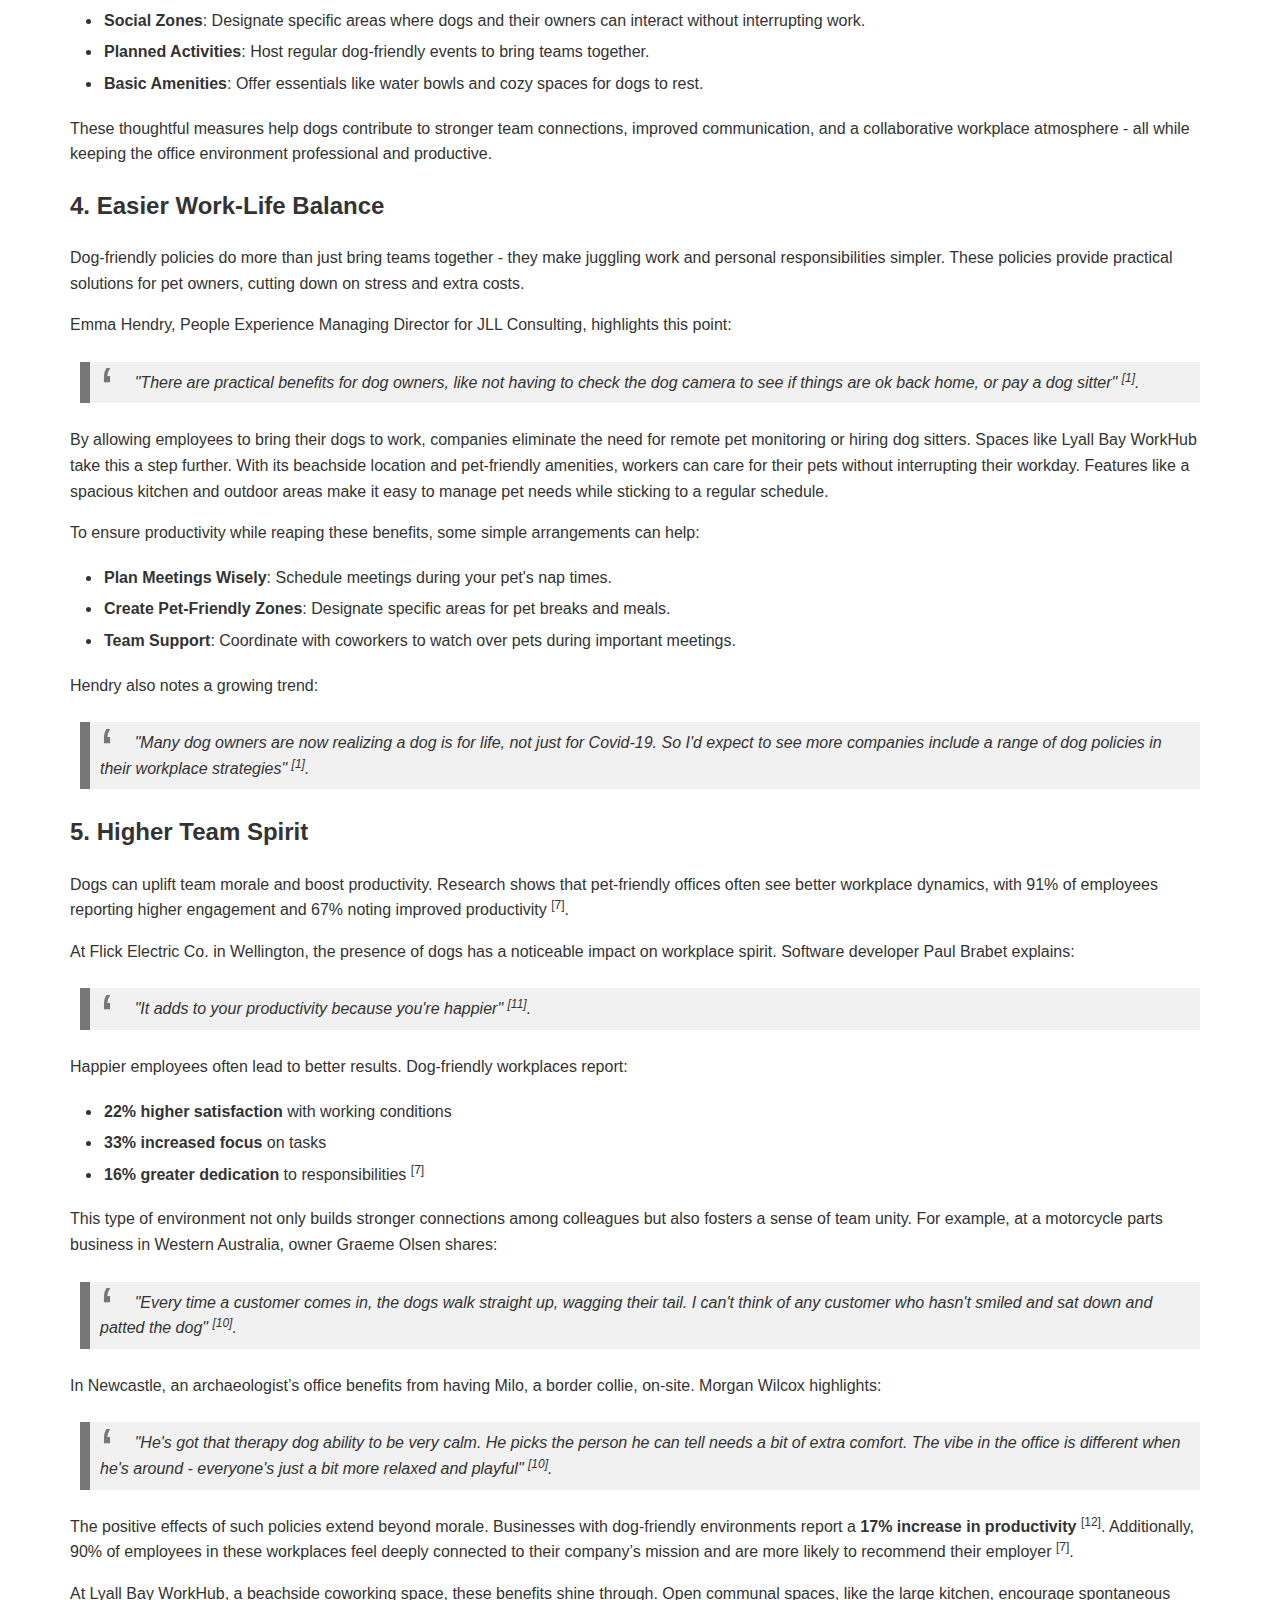
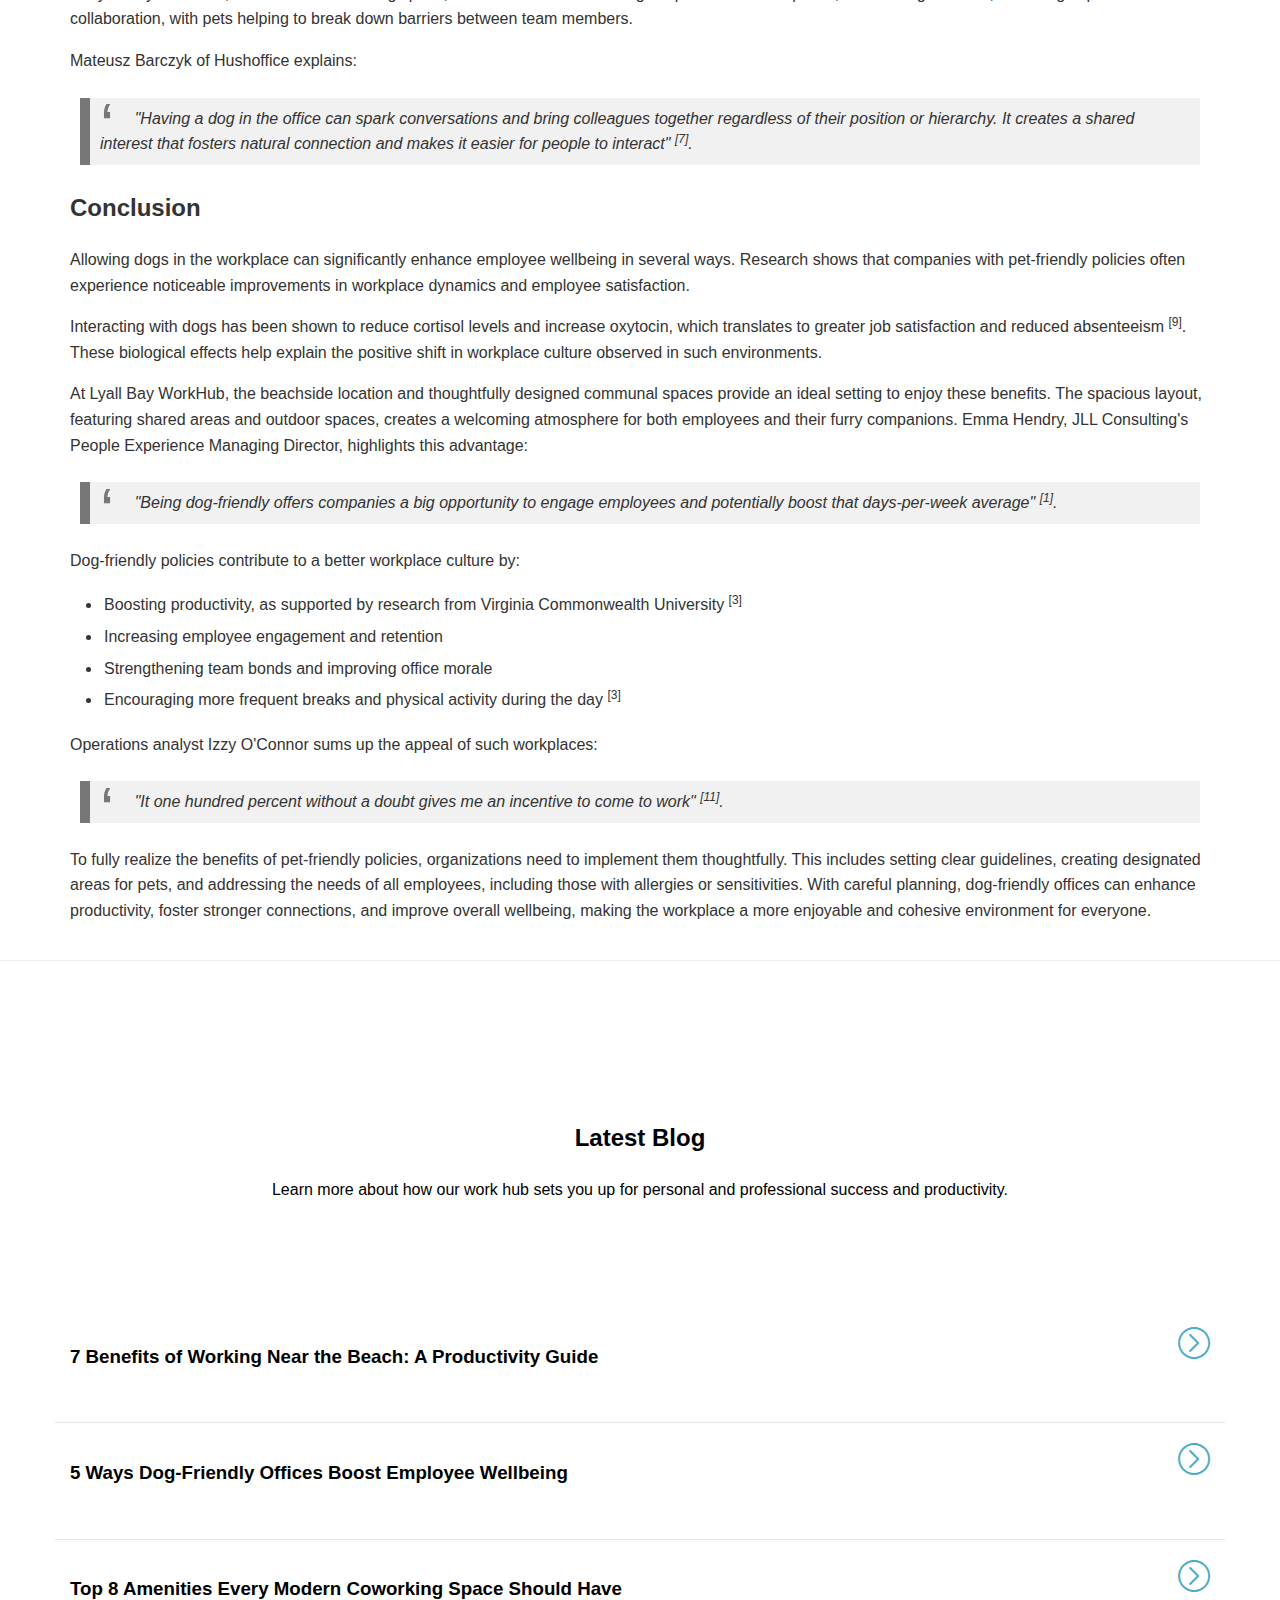
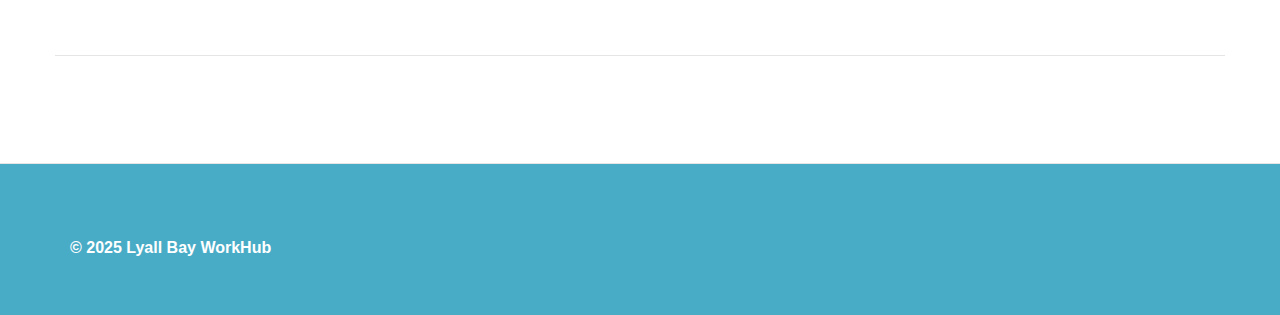
<file: 5-ways-dog-friendly-offices-boost-employee-wellbeing.html>
<!DOCTYPE html>
<html>
<head>
    <title>5 Ways Dog-Friendly Offices Boost Employee Wellbeing</title>
    <meta http-equiv="Content-Type" content="text/html; charset=UTF-8"/>  
    <meta name="viewport" content="width=device-width, initial-scale=1, maximum-scale=1">
    
    <!-- Favicon -->
    <link rel="apple-touch-icon" sizes="180x180" href="images/site_assets/icons/apple-touch-icon.png">
    <link rel="icon" type="image/png" sizes="32x32" href="images/site_assets/icons/favicon-32x32.png">
    <link rel="icon" type="image/png" sizes="16x16" href="images/site_assets/icons/favicon-16x16.png">
    <link rel="manifest" href="images/site_assets/site.webmanifest">
    <link rel="mask-icon" href="images/site_assets/icons/safari-pinned-tab.svg" color="#5bbad5">
    <meta name="msapplication-TileColor" content="#da532c">
    <meta name="theme-color" content="#ffffff">

    <!-- Meta Tags -->
    <meta name="keywords" content="dog-friendly offices, employee wellbeing, workplace stress, team connections, productivity">
    <meta name="description" content="Explore how dog-friendly offices enhance employee wellbeing by reducing stress, promoting movement, and strengthening team connections.">

    <!-- Google Tag -->
    <script async src="https://www.googletagmanager.com/gtag/js?id=G-PE1PTD34XH"></script>
    <script>
        window.dataLayer = window.dataLayer || [];
        function gtag() { dataLayer.push(arguments); }
        gtag('js', new Date());
        gtag('config', 'G-PE1PTD34XH');
    </script>

      <!-- Favicon -->
      <link rel="shortcut icon" href="images/site_assets/logo.png">
      <!-- CSS Files comes here -->
      <link href="css/bootstrap.css" rel="stylesheet" media="screen">
      <link href="css/rapid-icons.css" rel="stylesheet">
      <link href="css/animate.css" rel="stylesheet" media="screen">
      <link href="css/owl.carousel.css" rel="stylesheet" media="screen">
      <link href="css/owl.theme.css" rel="stylesheet" media="screen">
      <link href="css/nivo-lightbox.css" rel="stylesheet" media="screen">
      <link href="css/nivo_lightbox_themes/default/default.css" rel="stylesheet" media="screen">
      <link href="css/colors/blue.css" rel="stylesheet" media="screen">
      

      <link href="css/style-blog.css" rel="stylesheet" media="screen">

    <!-- Google Fonts -->
    <link href="http://fonts.googleapis.com/css?family=Source+Sans+Pro:200,300,400,600,700,900,200italic,300italic,400italic,600italic,700italic,900italic" rel="stylesheet" type="text/css">

    <!-- Modernizer and IE Specific Files -->
    <script src="js/modernizr.custom.js"></script>
    <script src="js/masonry.js"></script>
    <!--[if lt IE 9]>
        <script src="js/html5shiv.js"></script>
        <script src="js/respond.min.js"></script>
    <![endif]-->
    <!--[if IE 9]>
        <link href="css/ie.css" rel="stylesheet" media="screen">
    <![endif]-->
</head>
<body>
    <!-- PRELOADER -->
    <div id="preloader">
        <div id="status">
            <div class="spinner">
                <div class="bounce1"></div>
                <div class="bounce2"></div>
                <div class="bounce3"></div>
            </div>
        </div>
    </div>

    <!-- MOBILE NAVIGATION -->
    <div class="cbp-spmenu cbp-spmenu-vertical cbp-spmenu-right" id="cbp-spmenu-s2">
        <h3>MENU</h3>
        <div id="hideRight" data-icon="&#xe0d6;"></div>
        <nav id="mobile_menu_content">
            <a href="index.html#benefits" id="desktop_home">Benefits</a>
            <a href="index.html#team" id="desktop_about">About</a>
            <a href="index.html#services">Facilities</a>
            <a href="index.html#gallery">Gallery</a>
            <a href="index.html#pricing">Pricing</a>
            <a href="index.html#news">Blog</a>
            <a href="index.html#contact">Contact</a>
            <a href="index.html#surfcam">Lyall Bay Surfcam</a>            
        </nav>
    </div>

    <!-- TOP MENU -->
    <section id="nav_bar">
        <div class="container">
            <div class="row">
                <div class="col-xs-12 col-sm-12 col-md-12 col-lg-12">
                    <div id="logo" class="logo">
                        <a href="#home"><img src="images/site_assets/logo.png" alt="logo"></a>
                    </div>
                    <nav id="navigation">
                        <ul>
                            <li class="visible-lg visible-md active"><a href="index.html#benefits" id="desktop_home">Benefits</a></li>
                            <li class="visible-lg visible-md"><a href="index.html#team" id="desktop_about">About</a></li>
                            <li class="visible-lg visible-md"><a href="index.html#services">Facilities</a></li>
                            <li class="visible-lg visible-md"><a href="index.html#gallery">Gallery</a></li>
                            <li class="visible-lg visible-md"><a href="index.html#pricing">Pricing</a></li>
                            <li class="visible-lg visible-md"><a href="index.html#news">Blog</a></li>                  
                            <li class="visible-lg visible-md"><a href="index.html#contact">Contact</a></li>
                            <li class="visible-lg visible-md"><a href="index.html#surfcam">Lyall Bay Surfcam</a></li>                            
                            <li class="hidden-lg hidden-md">
                                <div id="showRight">
                                    <div data-icon="&#xe0d8;" class="mobile_nav_icon_open"></div>
                                </div>
                            </li>
                        </ul>
                    </nav>
                </div>
            </div>
        </div>
    </section>

    <!-- BLOG -->
    <section id="blog">
        <div class="container">
            
           
                <img src="5-ways-dog-friendly-offices-boost-employee-wellbeing.webp" class="img-responsive" alt="">
                <h1 id="5 Ways Dog-Friendly Offices Boost Employee Wellbeing" tabindex="-1">5 Ways Dog-Friendly Offices Boost Employee Wellbeing</h1>

                
                <p><strong>Dog-friendly offices can reduce stress, improve productivity, and strengthen team connections.</strong> Here's how:</p>
                <ul>
                <li><strong>Lower Stress:</strong> Dogs help lower cortisol levels and increase oxytocin, making workplaces calmer and more enjoyable.</li>
                <li><strong>More Movement:</strong> Employees are more likely to take breaks and stay active, improving overall health.</li>
                <li><strong>Better Team Connection:</strong> Pets encourage casual interactions, helping coworkers bond.</li>
                <li><strong>Easier Work-Life Balance:</strong> Bringing dogs to work reduces pet care stress and costs.</li>
                <li><strong>Higher Team Spirit:</strong> Happier employees feel more engaged and productive.</li>
                </ul>
                <p>Research shows 90% of employees in pet-friendly workplaces feel connected to their company's mission, and 44% of dog owners would reject jobs without these policies.</p>
                <h2 id="5-proven-benefits-of-bringing-your-pet-to-work-or-pets-in-the" tabindex="-1">5 PROVEN Benefits of Bringing Your Pet to Work | Pets in the ...</h2>
                <iframe class="sb-iframe" src="https://www.youtube.com/embed/ioO557dwuUw" frameborder="0" loading="lazy" allowfullscreen style="width: 100%; height: auto; aspect-ratio: 16/9;"></iframe><h2 id="1-lower-stress-at-work" tabindex="-1">1. Lower Stress at Work</h2>
                <p>Research from <a href="https://www.vcu.edu/" target="_blank">Virginia Commonwealth University</a> shows that having dogs at work can help reduce stress. Employees with dogs experience lower stress levels, while those without dogs tend to see their stress increase over the day <a href="https://www.emerald.com/insight/content/doi/10.1108/17538351211215366/full/html" target="_blank" style="text-decoration: none;"><sup>[4]</sup></a>.</p>
                <p>To study this, researchers analyzed stress hormone levels using saliva samples. They compared three groups: employees who brought their dogs to work (DOG group), employees who left their dogs at home (NODOG group), and employees without pets (NOPET group) <a href="https://www.bbc.com/news/health-17561272" target="_blank" style="text-decoration: none;"><sup>[5]</sup></a>. While all groups started the day with similar stress levels, differences emerged as the day went on.</p>
                <blockquote>
                <p>&quot;The differences in perceived stress between days the dog was present and absent were significant. The employees as a whole had higher job satisfaction than industry norms&quot;, says Randolph Barker, lead study author and professor of management at the VCU School of Business <a href="https://www.bbc.com/news/health-17561272" target="_blank" style="text-decoration: none;"><sup>[5]</sup></a>.</p>
                </blockquote>
                <p>The science behind this is simple. Marie-José Enders from Open University explains, &quot;Not only does your cortisol level drop when you stroke a dog; you also produce more of the hormone oxytocin, which makes you feel more relaxed and happy&quot; <a href="https://www.businessinsider.com/office-cats-and-dogs-reduce-stress-levels-and-boost-productivity-2018-12" target="_blank" style="text-decoration: none;"><sup>[6]</sup></a>. These biological changes can lead to a more relaxed and productive workplace.</p>
                <p>At TVMC, a video marketing company, their office Labradoodle Joep provides a perfect example. Esther Jonker from TVMC shares, &quot;When we've been very busy working on something, it's nice to play with Joep. I think it makes us more productive&quot; <a href="https://www.businessinsider.com/office-cats-and-dogs-reduce-stress-levels-and-boost-productivity-2018-12" target="_blank" style="text-decoration: none;"><sup>[6]</sup></a>. Even just having a dog nearby helps keep cortisol levels lower throughout the day, benefiting everyone in the office <a href="https://www.businessinsider.com/office-cats-and-dogs-reduce-stress-levels-and-boost-productivity-2018-12" target="_blank" style="text-decoration: none;"><sup>[6]</sup></a>.</p>
                <p>At <a href="https://lyallbayworkhub.nz/">Lyall Bay WorkHub</a>, the beachside location adds another layer of stress relief. Employees can take quick walks by the ocean to reset and recharge.</p>
                <p>Interestingly, when dog owners leave their pets at home, their stress levels are similar to those who don’t own dogs at all <a href="https://www.emerald.com/insight/content/doi/10.1108/17538351211215366/full/html" target="_blank" style="text-decoration: none;"><sup>[4]</sup></a>. This highlights the value of consistent dog-friendly policies for reducing workplace stress.</p>
                <h2 id="2-more-daily-movement" tabindex="-1">2. More Daily Movement</h2>
                <p>Having dogs in the office encourages employees to move more throughout the day. Studies show that dog owners are 34% more likely to hit the recommended 150 minutes of walking each week <a href="https://hushoffice.com/en-us/pet-friendly-offices-boast-serious-benefits/" target="_blank" style="text-decoration: none;"><sup>[7]</sup></a>. This pattern is noticeable in many workplaces.</p>
                <p>Take <a href="https://www.aboutamazon.com/news/workplace/how-much-does-amazon-love-dogs-just-ask-one-of-the-8-000-pups-that-work-here" target="_blank">Amazon</a>'s Dogs at Work program as an example. With over 10,000 registered dogs in more than 100 offices <a href="https://www.aboutamazon.com/news/workplace/how-much-does-amazon-love-dogs-just-ask-one-of-the-8-000-pups-that-work-here" target="_blank" style="text-decoration: none;"><sup>[8]</sup></a>, employees are naturally motivated to take short walks and play breaks. These moments not only break up long stretches of sitting but also help boost energy levels.</p>
                <blockquote>
                <p>&quot;Taking a break to cuddle with the office furball or stroll with a pup can recharge our batteries and get those creative juices flowing as well&quot; <a href="https://hushoffice.com/en-us/pet-friendly-offices-boast-serious-benefits/" target="_blank" style="text-decoration: none;"><sup>[7]</sup></a>.</p>
                </blockquote>
                <p>Walking regularly has proven health benefits, such as improving heart health and reducing blood pressure <a href="https://hushoffice.com/en-us/pet-friendly-offices-boast-serious-benefits/" target="_blank" style="text-decoration: none;"><sup>[7]</sup></a>. At Lyall Bay WorkHub, the office’s beachside location makes it easy for employees to enjoy brisk walks with their dogs while soaking in ocean views.</p>
                <p>Plus, 93% of dog owners believe pet-friendly workplaces improve their attitude toward coming to work <a href="https://www.workdesign.com/2024/02/the-power-of-pet-friendly-workplaces/" target="_blank" style="text-decoration: none;"><sup>[2]</sup></a>. These dog-inspired breaks fit naturally into the workday, giving both employees and their pets a chance to recharge and refresh.</p>
                <h6 id="sbb-itb-a772226" tabindex="-1">sbb-itb-a772226</h6>
                <h2 id="3-better-team-connection" tabindex="-1">3. Better Team Connection</h2>
                <p>Dogs can help strengthen workplace relationships and encourage genuine connections among coworkers. They don't just reduce stress and get people moving - they also play a role in bringing colleagues together. For example, at Amazon, many participants in the Dogs at Work program have noted that their pets help them meet more people around the office <a href="https://www.aboutamazon.com/news/workplace/how-much-does-amazon-love-dogs-just-ask-one-of-the-8-000-pups-that-work-here" target="_blank" style="text-decoration: none;"><sup>[8]</sup></a>.</p>
                <p>Having dogs in the office naturally creates chances for interaction. When employees take a moment to pet or play with a dog, these casual breaks often lead to conversations that might not happen otherwise. Plus, spending time with dogs can trigger the release of oxytocin and lower cortisol levels, which helps build bonds and creates a more relaxed, welcoming environment where coworkers feel at ease engaging with one another <a href="https://butternutbox.com/blog/benefits-of-office-dogs" target="_blank" style="text-decoration: none;"><sup>[9]</sup></a>.</p>
                <p>At Lyall Bay WorkHub, the dog-friendly setup encourages these kinds of positive interactions. Shared spaces like the large kitchen and communal areas become natural gathering spots where employees can chat while their dogs mingle. These spontaneous moments often translate into better collaboration and communication across teams.</p>
                <p>To ensure dogs contribute positively to workplace dynamics while maintaining professionalism, dog-friendly offices often implement clear guidelines:</p>
                <ul>
                <li><strong>Social Zones</strong>: Designate specific areas where dogs and their owners can interact without interrupting work.</li>
                <li><strong>Planned Activities</strong>: Host regular dog-friendly events to bring teams together.</li>
                <li><strong>Basic Amenities</strong>: Offer essentials like water bowls and cozy spaces for dogs to rest.</li>
                </ul>
                <p>These thoughtful measures help dogs contribute to stronger team connections, improved communication, and a collaborative workplace atmosphere - all while keeping the office environment professional and productive.</p>
                <h2 id="4-easier-work-life-balance" tabindex="-1">4. Easier Work-Life Balance</h2>
                <p>Dog-friendly policies do more than just bring teams together - they make juggling work and personal responsibilities simpler. These policies provide practical solutions for pet owners, cutting down on stress and extra costs.</p>
                <p>Emma Hendry, People Experience Managing Director for <a href="https://www.us.jll.com/en/solutions/workplace-strategy" target="_blank">JLL Consulting</a>, highlights this point:</p>
                <blockquote>
                <p>&quot;There are practical benefits for dog owners, like not having to check the dog camera to see if things are ok back home, or pay a dog sitter&quot; <a href="https://www.jll.ca/en/trends-and-insights/workplace/why-more-companies-are-opening-office-doors-to-dogs" target="_blank" style="text-decoration: none;"><sup>[1]</sup></a>.</p>
                </blockquote>
                <p>By allowing employees to bring their dogs to work, companies eliminate the need for remote pet monitoring or hiring dog sitters. Spaces like Lyall Bay WorkHub take this a step further. With its beachside location and pet-friendly amenities, workers can care for their pets without interrupting their workday. Features like a spacious kitchen and outdoor areas make it easy to manage pet needs while sticking to a regular schedule.</p>
                <p>To ensure productivity while reaping these benefits, some simple arrangements can help:</p>
                <ul>
                <li><strong>Plan Meetings Wisely</strong>: Schedule meetings during your pet's nap times.</li>
                <li><strong>Create Pet-Friendly Zones</strong>: Designate specific areas for pet breaks and meals.</li>
                <li><strong>Team Support</strong>: Coordinate with coworkers to watch over pets during important meetings.</li>
                </ul>
                <p>Hendry also notes a growing trend:</p>
                <blockquote>
                <p>&quot;Many dog owners are now realizing a dog is for life, not just for Covid-19. So I'd expect to see more companies include a range of dog policies in their workplace strategies&quot; <a href="https://www.jll.ca/en/trends-and-insights/workplace/why-more-companies-are-opening-office-doors-to-dogs" target="_blank" style="text-decoration: none;"><sup>[1]</sup></a>.</p>
                </blockquote>
                <h2 id="5-higher-team-spirit" tabindex="-1">5. Higher Team Spirit</h2>
                <p>Dogs can uplift team morale and boost productivity. Research shows that pet-friendly offices often see better workplace dynamics, with 91% of employees reporting higher engagement and 67% noting improved productivity <a href="https://hushoffice.com/en-us/pet-friendly-offices-boast-serious-benefits/" target="_blank" style="text-decoration: none;"><sup>[7]</sup></a>.</p>
                <p>At Flick Electric Co. in Wellington, the presence of dogs has a noticeable impact on workplace spirit. Software developer Paul Brabet explains:</p>
                <blockquote>
                <p>&quot;It adds to your productivity because you're happier&quot; <a href="https://thespinoff.co.nz/partner/30-01-2020/canine-to-five-why-every-office-should-be-a-dog-office" target="_blank" style="text-decoration: none;"><sup>[11]</sup></a>.</p>
                </blockquote>
                <p>Happier employees often lead to better results. Dog-friendly workplaces report:</p>
                <ul>
                <li><strong>22% higher satisfaction</strong> with working conditions</li>
                <li><strong>33% increased focus</strong> on tasks</li>
                <li><strong>16% greater dedication</strong> to responsibilities <a href="https://hushoffice.com/en-us/pet-friendly-offices-boast-serious-benefits/" target="_blank" style="text-decoration: none;"><sup>[7]</sup></a></li>
                </ul>
                <p>This type of environment not only builds stronger connections among colleagues but also fosters a sense of team unity. For example, at a motorcycle parts business in Western Australia, owner Graeme Olsen shares:</p>
                <blockquote>
                <p>&quot;Every time a customer comes in, the dogs walk straight up, wagging their tail. I can't think of any customer who hasn't smiled and sat down and patted the dog&quot; <a href="https://www.abc.net.au/everyday/dogs-bringing-joy-and-comfort-to-workplaces/11691654" target="_blank" style="text-decoration: none;"><sup>[10]</sup></a>.</p>
                </blockquote>
                <p>In Newcastle, an archaeologist’s office benefits from having Milo, a border collie, on-site. Morgan Wilcox highlights:</p>
                <blockquote>
                <p>&quot;He's got that therapy dog ability to be very calm. He picks the person he can tell needs a bit of extra comfort. The vibe in the office is different when he's around - everyone's just a bit more relaxed and playful&quot; <a href="https://www.abc.net.au/everyday/dogs-bringing-joy-and-comfort-to-workplaces/11691654" target="_blank" style="text-decoration: none;"><sup>[10]</sup></a>.</p>
                </blockquote>
                <p>The positive effects of such policies extend beyond morale. Businesses with dog-friendly environments report a <strong>17% increase in productivity</strong> <a href="https://markets.businessinsider.com/news/stocks/workplaces-with-dogs-boost-productivity-by-17-study-reveals-1034063990" target="_blank" style="text-decoration: none;"><sup>[12]</sup></a>. Additionally, 90% of employees in these workplaces feel deeply connected to their company’s mission and are more likely to recommend their employer <a href="https://hushoffice.com/en-us/pet-friendly-offices-boast-serious-benefits/" target="_blank" style="text-decoration: none;"><sup>[7]</sup></a>.</p>
                <p>At Lyall Bay WorkHub, a beachside coworking space, these benefits shine through. Open communal spaces, like the large kitchen, encourage spontaneous collaboration, with pets helping to break down barriers between team members.</p>
                <p>Mateusz Barczyk of <a href="https://hushoffice.com/en-us/" target="_blank">Hushoffice</a> explains:</p>
                <blockquote>
                <p>&quot;Having a dog in the office can spark conversations and bring colleagues together regardless of their position or hierarchy. It creates a shared interest that fosters natural connection and makes it easier for people to interact&quot; <a href="https://hushoffice.com/en-us/pet-friendly-offices-boast-serious-benefits/" target="_blank" style="text-decoration: none;"><sup>[7]</sup></a>.</p>
                </blockquote>
                <h2 id="conclusion" tabindex="-1">Conclusion</h2>
                <p>Allowing dogs in the workplace can significantly enhance employee wellbeing in several ways. Research shows that companies with pet-friendly policies often experience noticeable improvements in workplace dynamics and employee satisfaction.</p>
                <p>Interacting with dogs has been shown to reduce cortisol levels and increase oxytocin, which translates to greater job satisfaction and reduced absenteeism <a href="https://butternutbox.com/blog/benefits-of-office-dogs" target="_blank" style="text-decoration: none;"><sup>[9]</sup></a>. These biological effects help explain the positive shift in workplace culture observed in such environments.</p>
                <p>At Lyall Bay WorkHub, the beachside location and thoughtfully designed communal spaces provide an ideal setting to enjoy these benefits. The spacious layout, featuring shared areas and outdoor spaces, creates a welcoming atmosphere for both employees and their furry companions. Emma Hendry, JLL Consulting's People Experience Managing Director, highlights this advantage:</p>
                <blockquote>
                <p>&quot;Being dog-friendly offers companies a big opportunity to engage employees and potentially boost that days-per-week average&quot; <a href="https://www.jll.ca/en/trends-and-insights/workplace/why-more-companies-are-opening-office-doors-to-dogs" target="_blank" style="text-decoration: none;"><sup>[1]</sup></a>.</p>
                </blockquote>
                <p>Dog-friendly policies contribute to a better workplace culture by:</p>
                <ul>
                <li>Boosting productivity, as supported by research from Virginia Commonwealth University <a href="https://community.thriveglobal.com/proven-benefits-dog-friendly-office/" target="_blank" style="text-decoration: none;"><sup>[3]</sup></a></li>
                <li>Increasing employee engagement and retention</li>
                <li>Strengthening team bonds and improving office morale</li>
                <li>Encouraging more frequent breaks and physical activity during the day <a href="https://community.thriveglobal.com/proven-benefits-dog-friendly-office/" target="_blank" style="text-decoration: none;"><sup>[3]</sup></a></li>
                </ul>
                <p>Operations analyst Izzy O'Connor sums up the appeal of such workplaces:</p>
                <blockquote>
                <p>&quot;It one hundred percent without a doubt gives me an incentive to come to work&quot; <a href="https://thespinoff.co.nz/partner/30-01-2020/canine-to-five-why-every-office-should-be-a-dog-office" target="_blank" style="text-decoration: none;"><sup>[11]</sup></a>.</p>
                </blockquote>
                <p>To fully realize the benefits of pet-friendly policies, organizations need to implement them thoughtfully. This includes setting clear guidelines, creating designated areas for pets, and addressing the needs of all employees, including those with allergies or sensitivities. With careful planning, dog-friendly offices can enhance productivity, foster stronger connections, and improve overall wellbeing, making the workplace a more enjoyable and cohesive environment for everyone.</p>
                <script async src="https://app.seobotai.com/banner/banner.js?id=67e2112d7856e801f1f296a7"></script>



        </div>
    </section>


    <hr/>
    <!--###############################-->
   <!--NEWS ##########################-->
   <!--###############################-->
   
   <section id="news">
       <div class="container">
           <div class="row">
               <div class="col-xs-12 col-sm-12 col-md-12 col-lg-12" id="news_intro">
                   <h2>Latest Blog</h2>
                   <p>Learn more about how our work hub sets you up for personal and professional success and productivity.</p>
               </div>
           </div>
           
           <div class="row">
               <div class="col-xs-12 col-sm-12 col-md-12 col-lg-12 news_item" id="news1" onclick="location.href='7-benefits-of-working-near-the-beach-a-productivity-guide.html'">
                   <div class="news_title">
                       <h3>7 Benefits of Working Near the Beach: A Productivity Guide</h3>	                    
                   </div>
                   <div data-icon="&#xe135;" class="news_icon"></div>
               </div>
               <div class="col-xs-12 col-sm-12 col-md-12 col-lg-12 news_item" id="news2" onclick="location.href='5-ways-dog-friendly-offices-boost-employee-wellbeing.html'">
                   <div class="news_title">
                       <h3>5 Ways Dog-Friendly Offices Boost Employee Wellbeing</h3>                        
                   </div>
                   <div data-icon="&#xe135;" class="news_icon"></div>
               </div>
               <div class="col-xs-12 col-sm-12 col-md-12 col-lg-12 news_item" id="news3" onclick="location.href='top-8-amenities-every-modern-coworking-space-should-have.html'">
                   <div class="news_title">
                       <h3>Top 8 Amenities Every Modern Coworking Space Should Have</h3>                        
                   </div>
                   <div data-icon="&#xe135;" class="news_icon"></div>
               </div>
               
               <!--<div class="col-xs-12 col-sm-12 col-md-12 col-lg-12" id="more_posts">
                   <a href="blog.html" class="cta1">Show more posts!</a>
               </div>-->
               
           </div>
       </div>
   </section>





   <!--###############################-->
    <!--FOOTER ########################-->
    <!--###############################-->

    <section id="footer">
        <div class="container">
            <div class="row">
                <div class="col-xs-12 col-sm-6 col-md-6 col-lg-6">
                    <p>© 2025 Lyall Bay WorkHub</p>
                </div>
                <!-- <div class="col-xs-12 col-sm-6 col-md-6 col-lg-6">
                    <div class="social_icons">
                        <ul>
                            <li>
                                <div data-icon="&#xe421;" class="social_icon twitter_icon" onclick="location.href='#'">
                                </div>
                            </li>
                            <li>
                                <div data-icon="&#xe420;" class="social_icon facebook_icon" onclick="location.href='#'">
                                </div>
                            </li>
                            <li>
                                <div data-icon="&#xe417;" class="social_icon linkdin_icon" onclick="location.href='#'">
                                </div>
                            </li>
                            <li>
                                <div data-icon="&#xe36c;" class="social_icon instagram_icon"
                                    onclick="location.href='#'"></div>
                            </li>
                        </ul>
                    </div>
                </div> -->
            </div>
        </div>
    </section>

    <!-- JavaScript Plugins -->
    <script src="js/jquery-2.0.3.min.js"></script>
    <script src="js/jquery.easing.min.js"></script>
    <script src="js/jquery.scrollTo.js"></script>
    <script src="js/jquery.form.js"></script>
    <script src="js/main.js"></script>
    <script src="js/retina.js"></script>
    <script src="js/waypoints.min.js"></script>
    <script src="js/owl.carousel.min.js"></script>
    <script src="js/nivo-lightbox.min.js"></script>
    <script src="js/classie.js"></script>
    <script src="js/jquery.counterup.min.js"></script>
    <script src="js/jquery.mb.YTPlayer.js"></script>
    <script src="js/jquery.devrama.slider.js"></script>
    <script src="js/jquery.fitvids.js"></script>
    <script src="js/jquery.stellar.js"></script>
    <script src="js/jquery.cbpQTRotator.js"></script>

    <script>
        var showRight = document.getElementById('showRight'),
            hideRight = document.getElementById('hideRight'),
            menuRight = document.getElementById('cbp-spmenu-s2'),
            body = document.body;

        showRight.onclick = function() {
            classie.toggle(this, 'active');
            classie.toggle(menuRight, 'cbp-spmenu-open');
            disableOther('showRight');
        };

        hideRight.onclick = function() {
            classie.toggle(this, 'active');
            classie.toggle(menuRight, 'cbp-spmenu-open');
            disableOther('showRight');
        };
    </script>
</body>
</html>
</file>
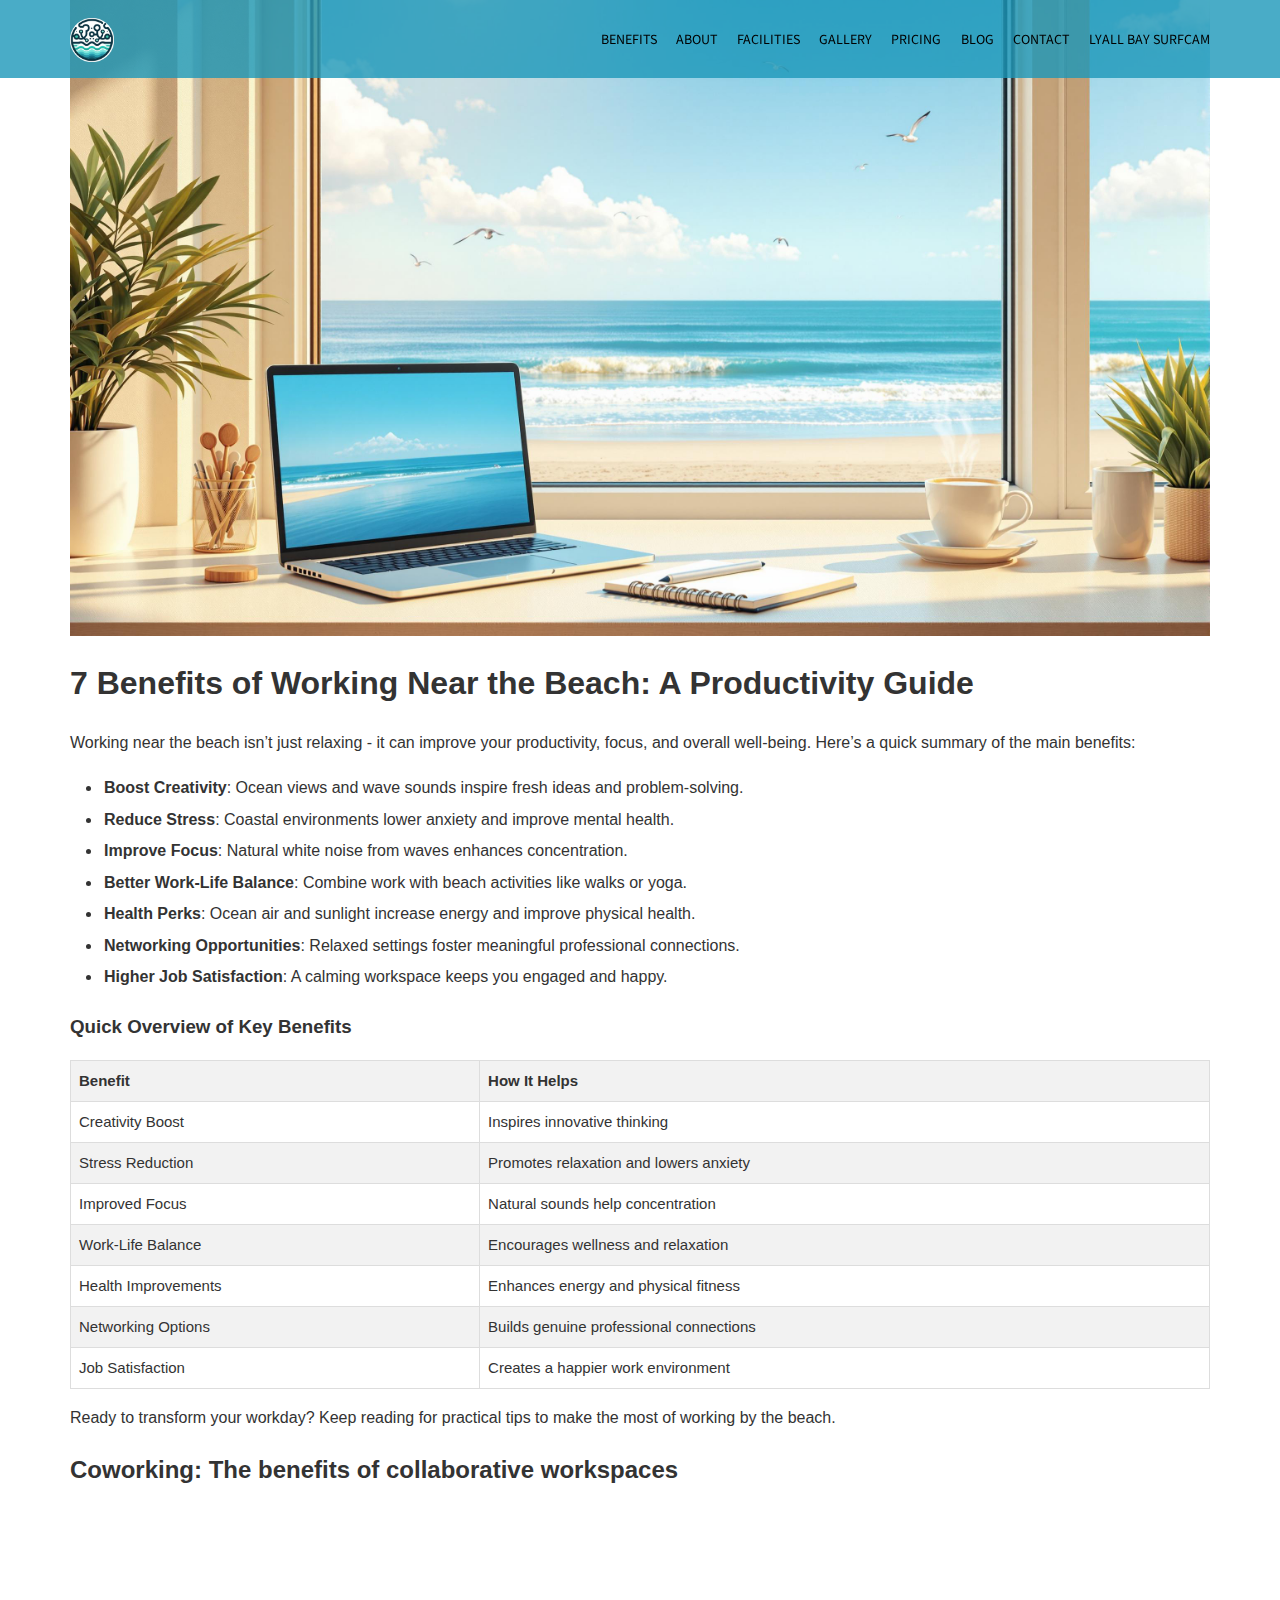
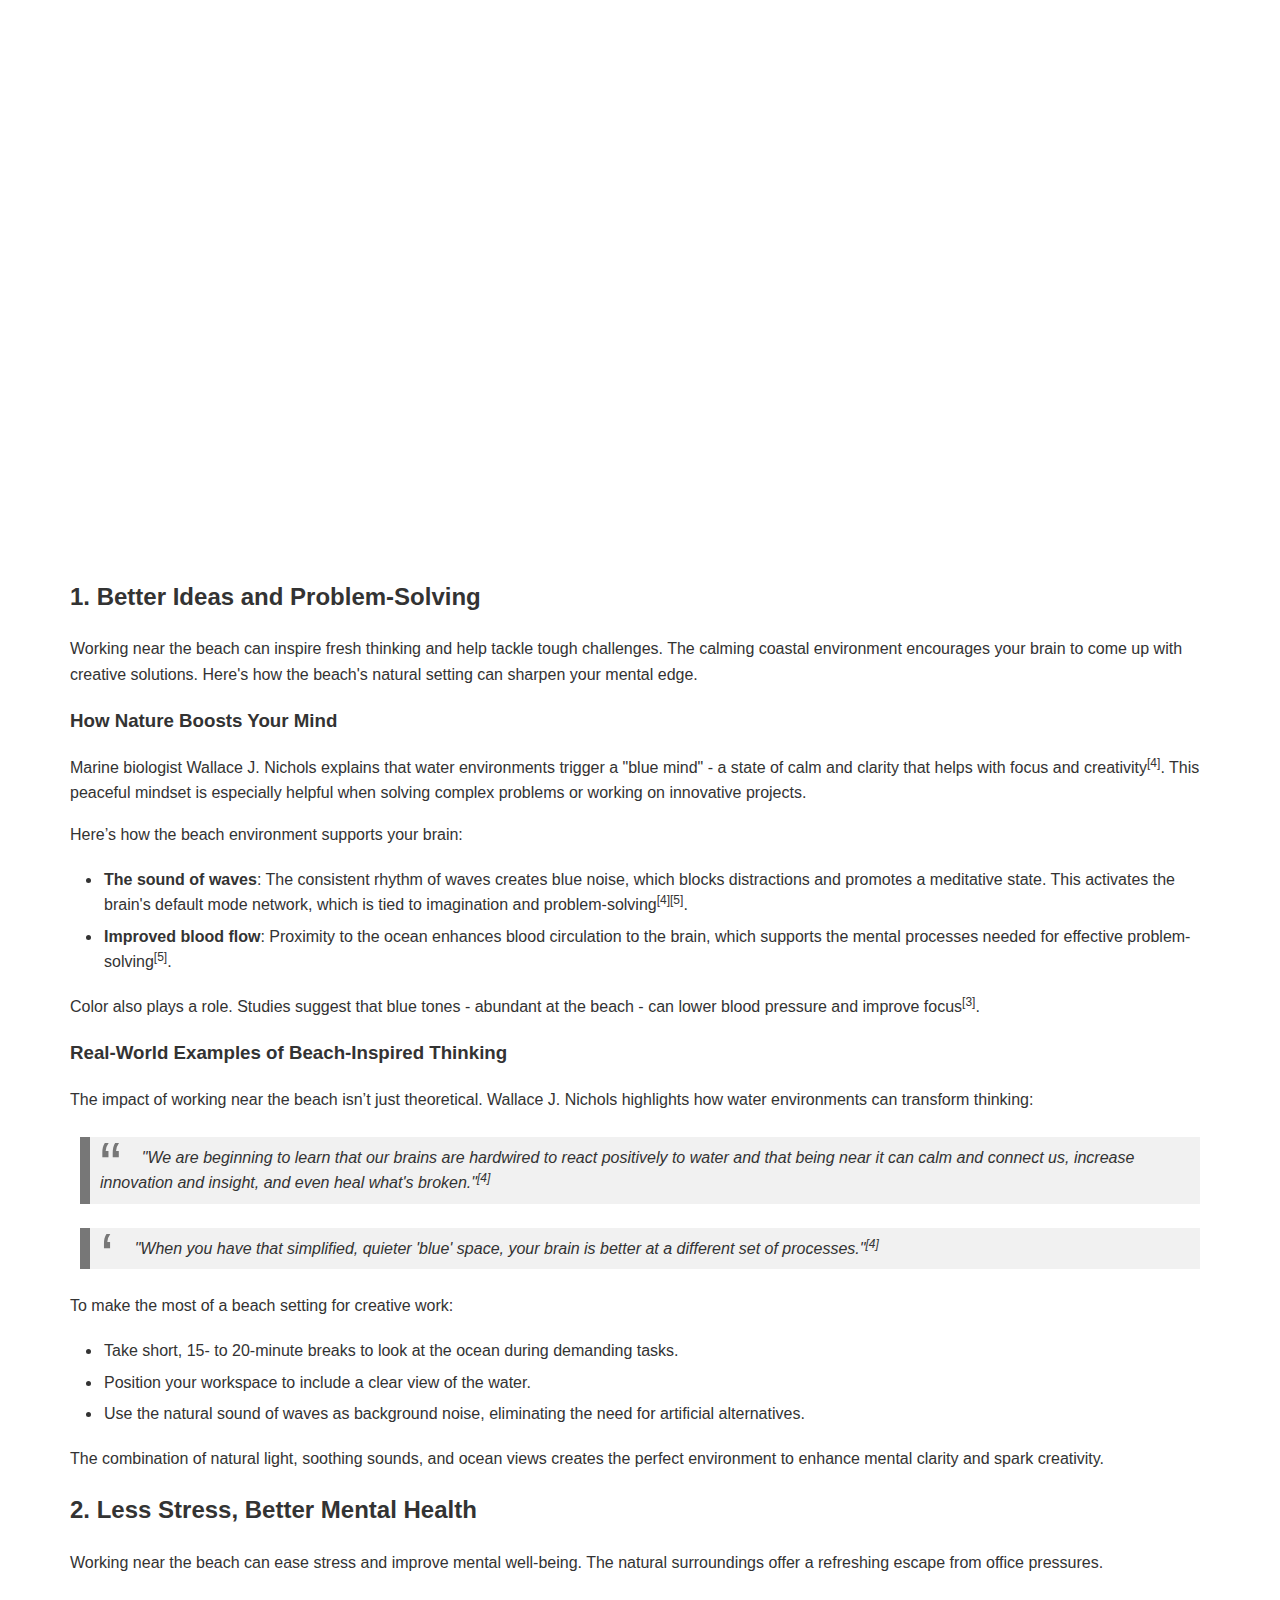
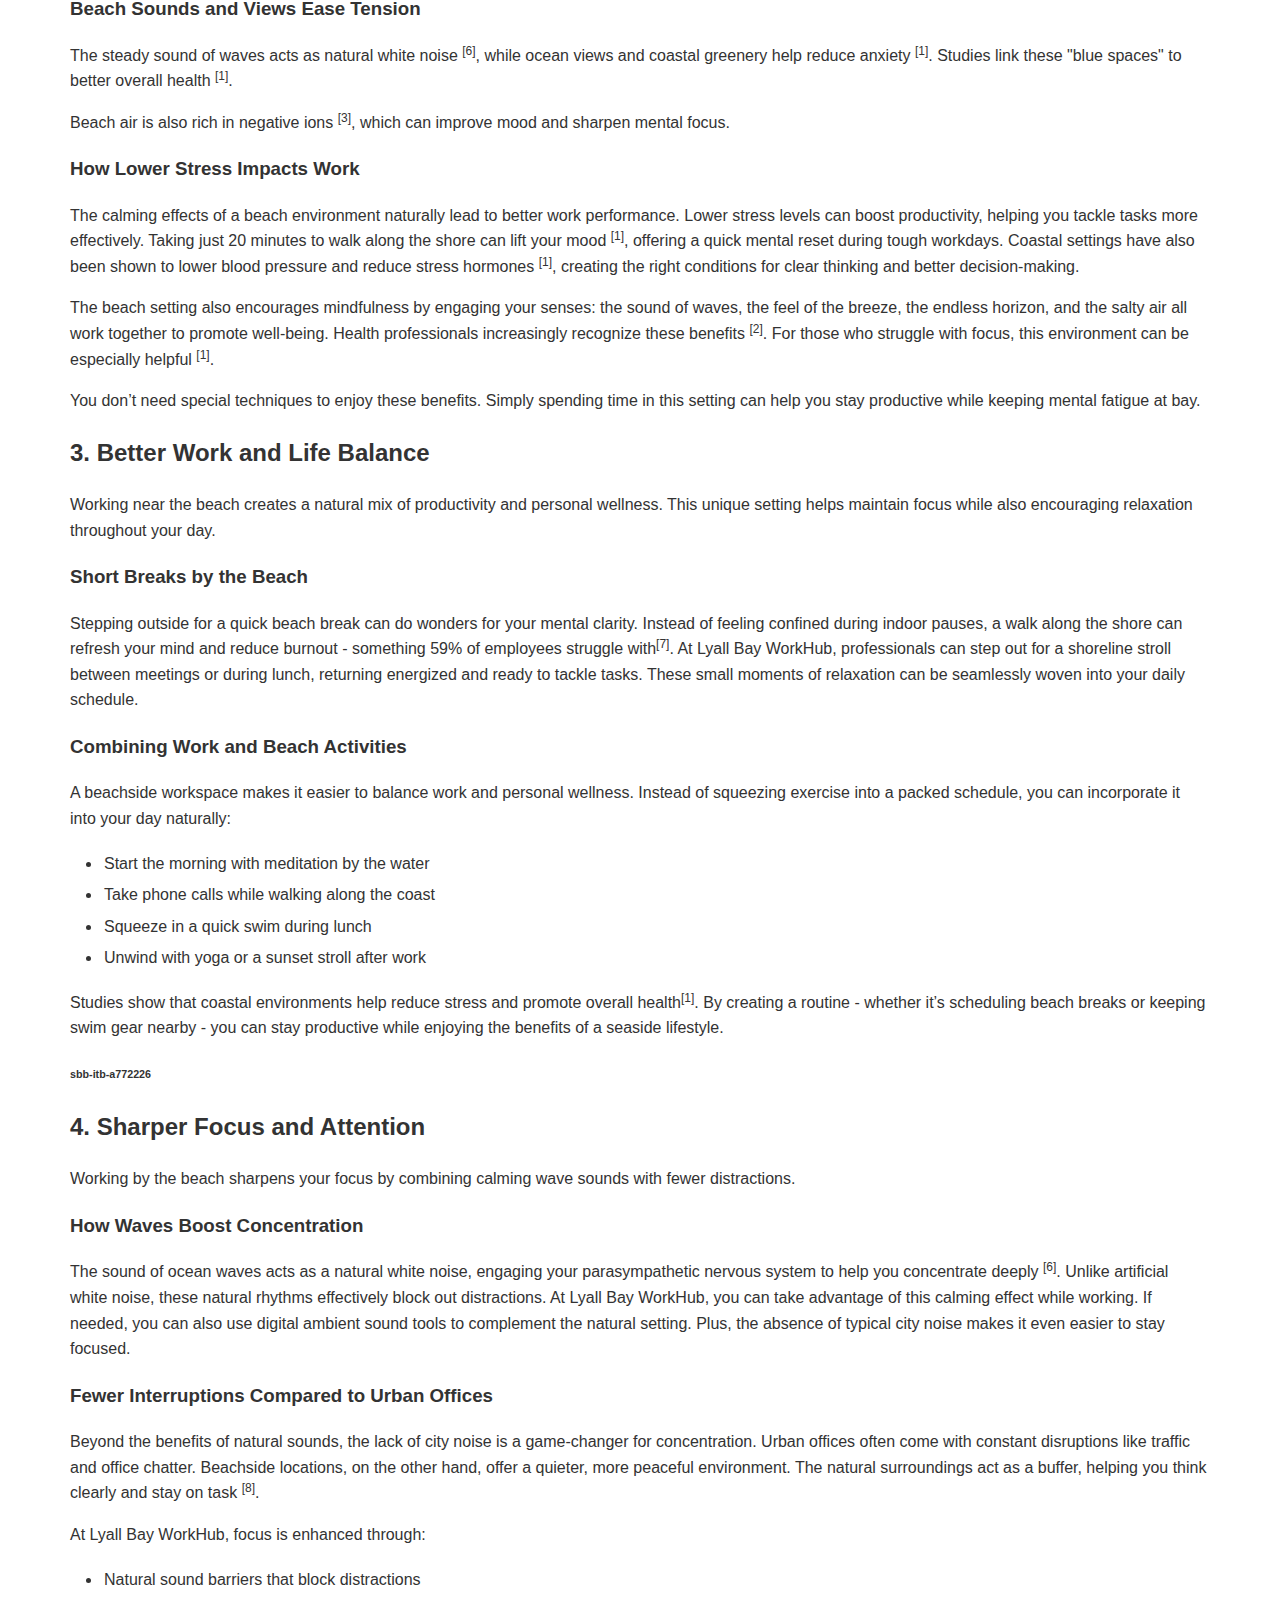
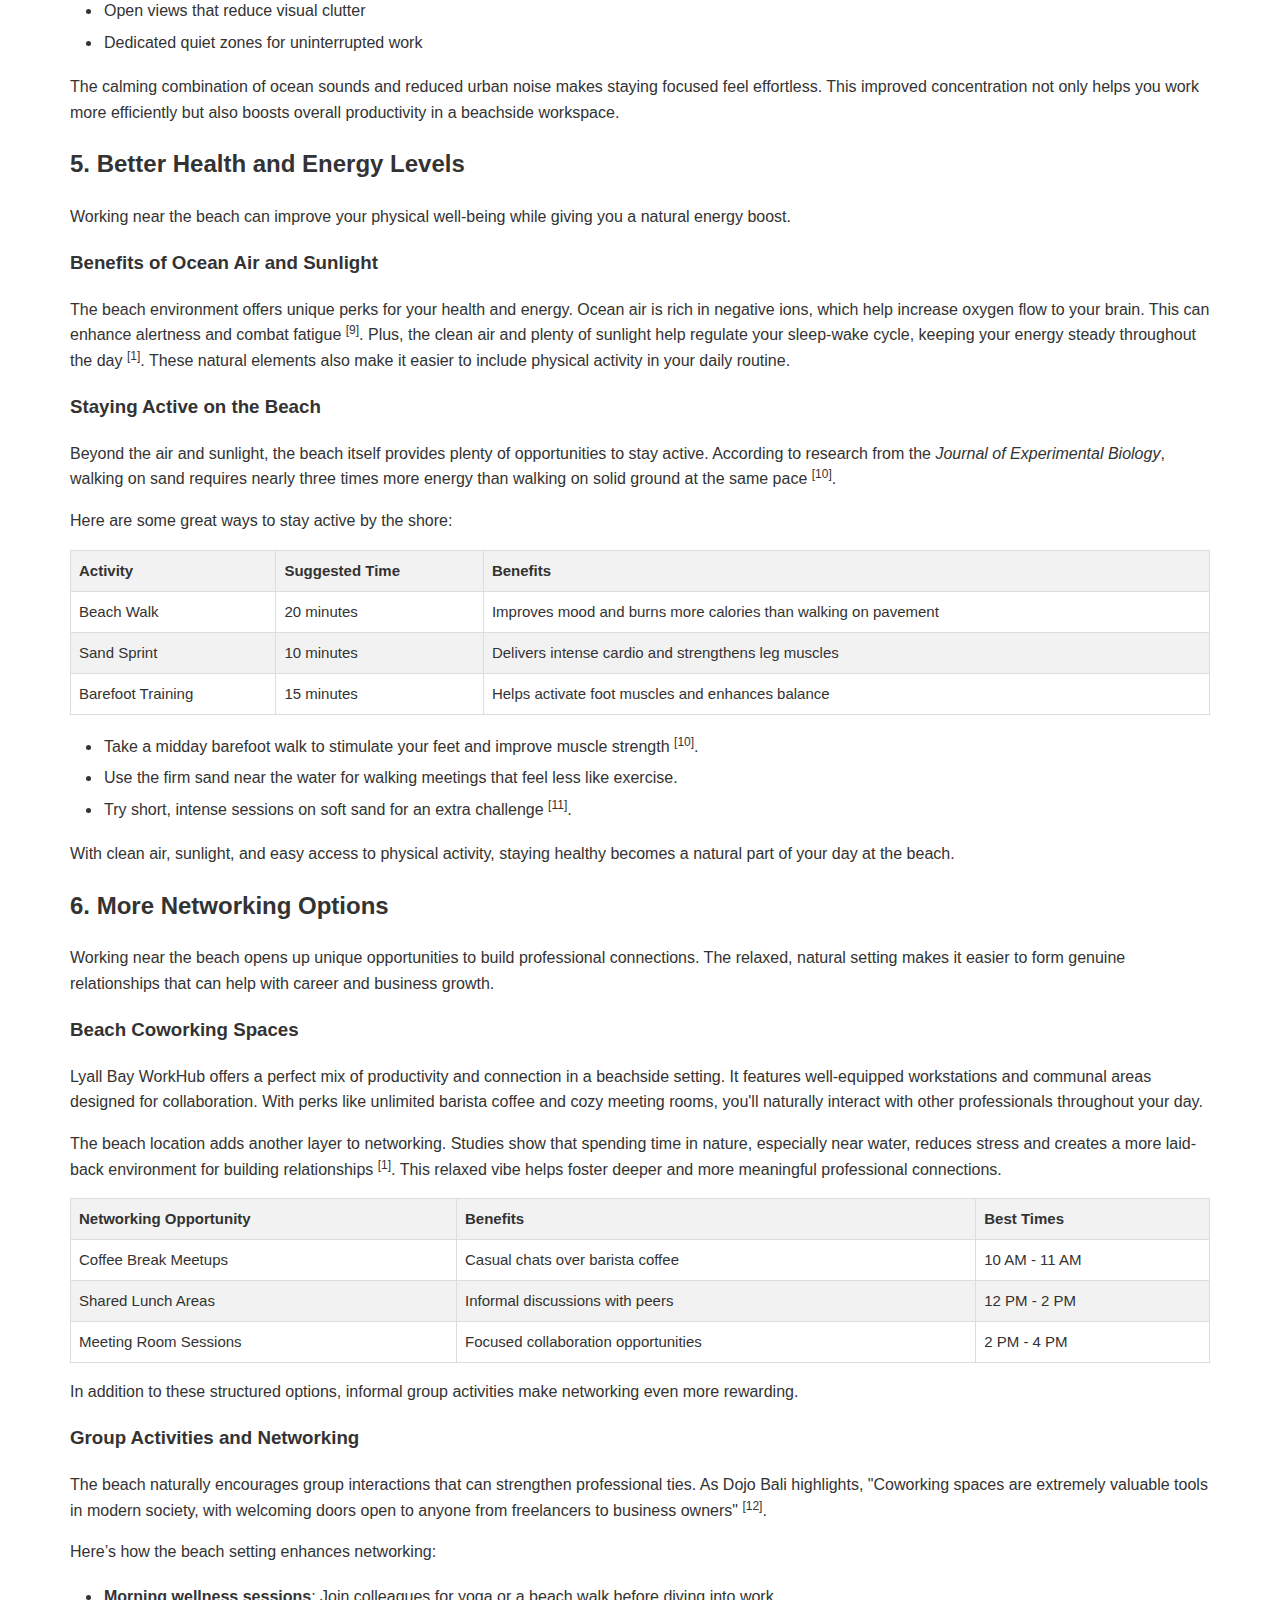
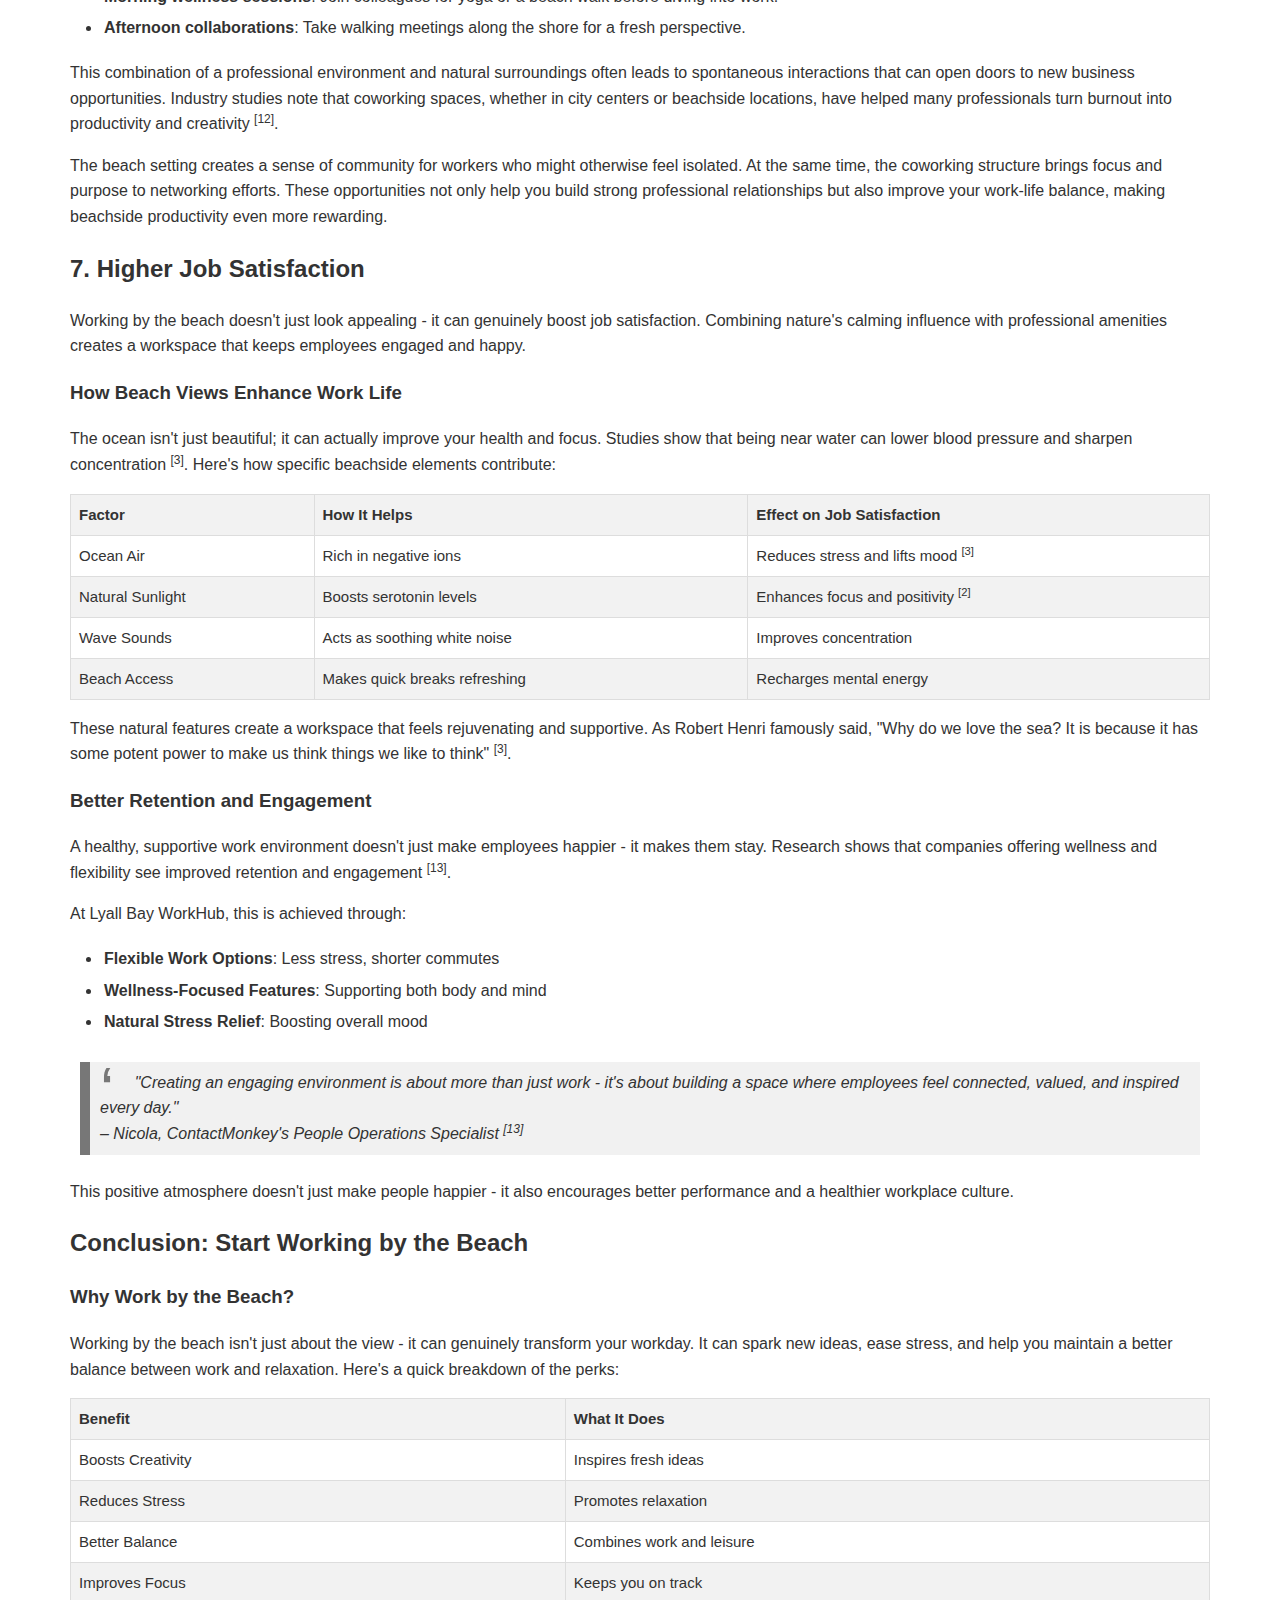
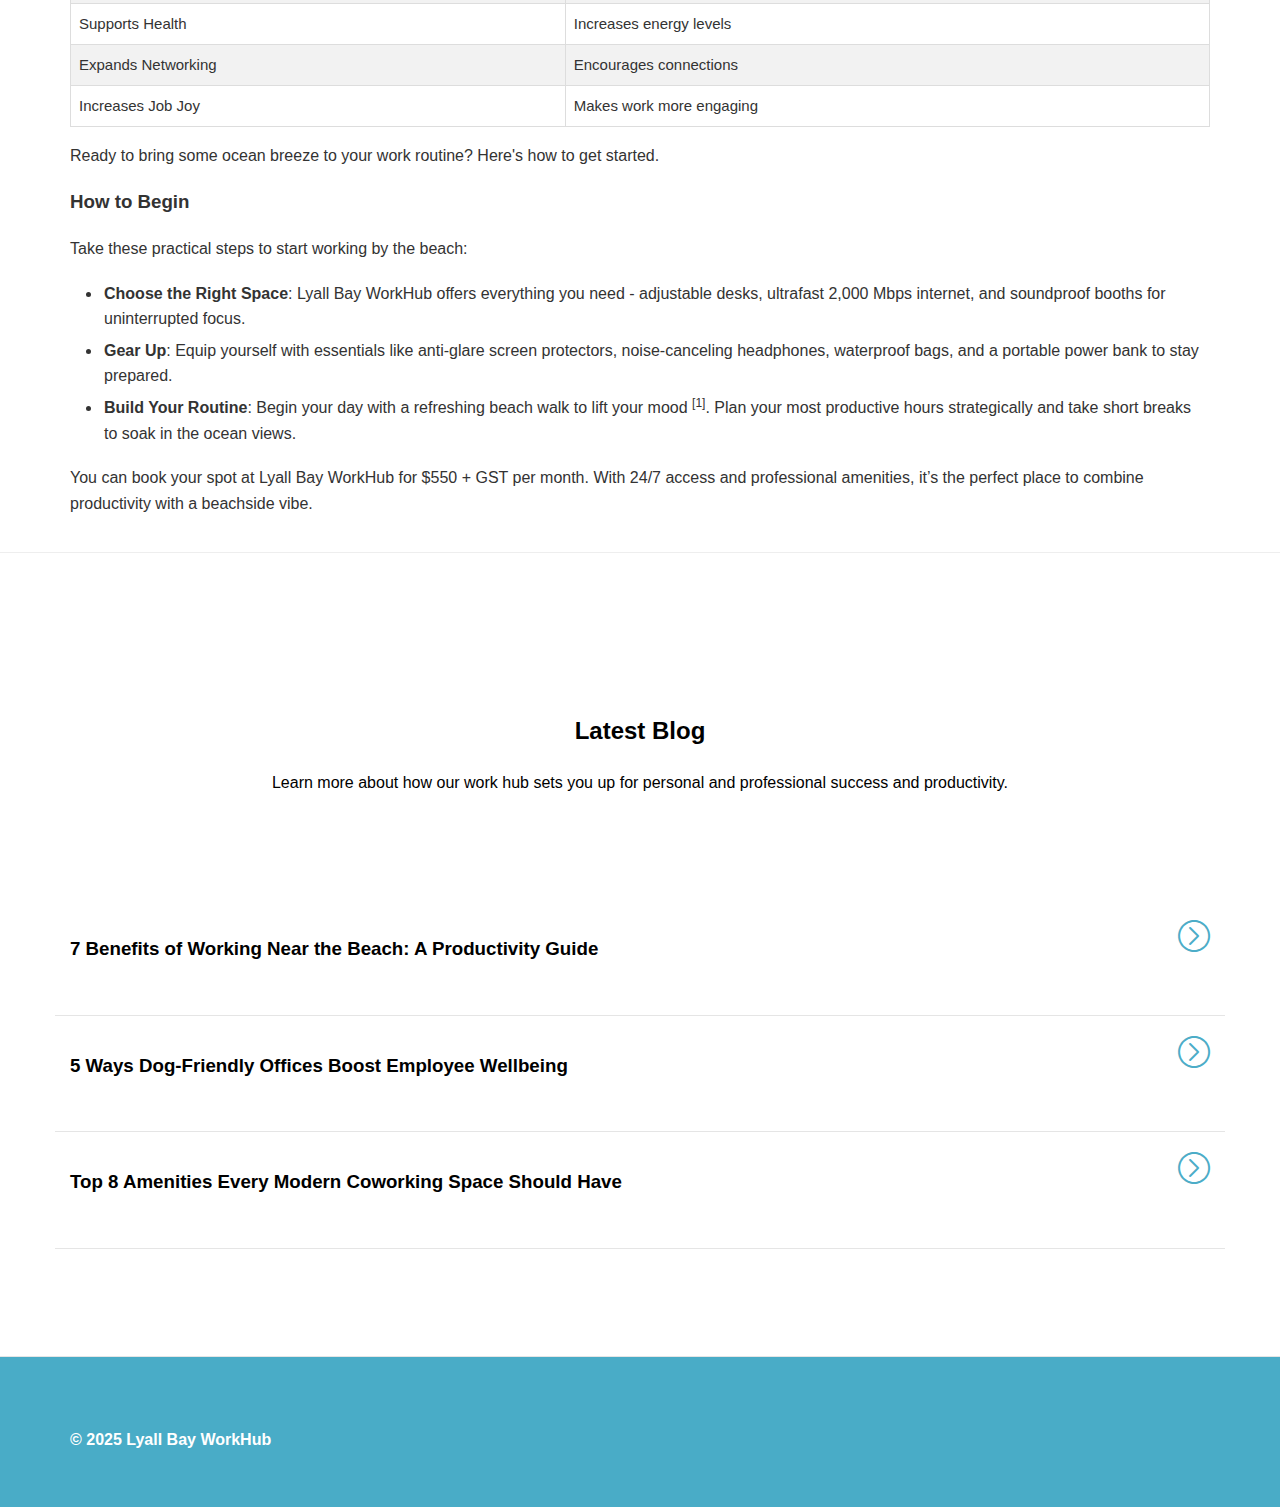
<file: 7-benefits-of-working-near-the-beach-a-productivity-guide.html>
<!DOCTYPE html>
<html>
<head>
    <title>7 Benefits of Working Near the Beach: A Productivity Guide</title>
    <meta http-equiv="Content-Type" content="text/html; charset=UTF-8"/>  
    <meta name="viewport" content="width=device-width, initial-scale=1, maximum-scale=1">

    <!-- Favicon -->
    <link rel="apple-touch-icon" sizes="180x180" href="images/site_assets/icons/apple-touch-icon.png">
    <link rel="icon" type="image/png" sizes="32x32" href="images/site_assets/icons/favicon-32x32.png">
    <link rel="icon" type="image/png" sizes="16x16" href="images/site_assets/icons/favicon-16x16.png">
    <link rel="manifest" href="images/site_assets/site.webmanifest">
    <link rel="mask-icon" href="images/site_assets/icons/safari-pinned-tab.svg" color="#5bbad5">
    <meta name="msapplication-TileColor" content="#da532c">
    <meta name="theme-color" content="#ffffff">

    <!-- Meta Tags -->
    <meta name="keywords" content="beach work, productivity, mental health, creativity, work-life balance, coworking, networking, stress reduction">
    <meta name="description" content="Explore how working near the beach can boost creativity, reduce stress, and enhance overall job satisfaction for a healthier work-life balance.">

    <!-- Google Tag -->
    <script async src="https://www.googletagmanager.com/gtag/js?id=G-PE1PTD34XH"></script>
    <script>
        window.dataLayer = window.dataLayer || [];
        function gtag() { dataLayer.push(arguments); }
        gtag('js', new Date());
        gtag('config', 'G-PE1PTD34XH');
    </script>

    <!-- Favicon -->
    <link rel="shortcut icon" href="images/site_assets/logo.png">

    <!-- CSS Files -->
    <link href="css/bootstrap.css" rel="stylesheet" media="screen">
    <link href="css/rapid-icons.css" rel="stylesheet">
    <link href="css/animate.css" rel="stylesheet" media="screen">
    <link href="css/owl.carousel.css" rel="stylesheet" media="screen">
    <link href="css/owl.theme.css" rel="stylesheet" media="screen">
    <link href="css/nivo-lightbox.css" rel="stylesheet" media="screen">
    <link href="css/nivo_lightbox_themes/default/default.css" rel="stylesheet" media="screen">
    <link href="css/colors/blue.css" rel="stylesheet" media="screen">
    <link href="css/style-blog.css" rel="stylesheet" media="screen">

    <!-- Google Fonts -->
    <link href="http://fonts.googleapis.com/css?family=Source+Sans+Pro:200,300,400,600,700,900,200italic,300italic,400italic,600italic,700italic,900italic" rel="stylesheet" type="text/css">

    <!-- Modernizer and IE Specific Files -->
    <script src="js/modernizr.custom.js"></script>
    <script src="js/masonry.js"></script>
    <!--[if lt IE 9]>
        <script src="js/html5shiv.js"></script>
        <script src="js/respond.min.js"></script>
    <![endif]-->
    <!--[if IE 9]>
        <link href="css/ie.css" rel="stylesheet" media="screen">
    <![endif]-->
</head>
<body>
    <!-- PRELOADER -->
    <div id="preloader">
        <div id="status">
            <div class="spinner">
                <div class="bounce1"></div>
                <div class="bounce2"></div>
                <div class="bounce3"></div>
            </div>
        </div>
    </div>

    <!-- MOBILE NAVIGATION -->
    <div class="cbp-spmenu cbp-spmenu-vertical cbp-spmenu-right" id="cbp-spmenu-s2">
        <h3>MENU</h3>
        <div id="hideRight" data-icon="&#xe0d6;"></div>
        <nav id="mobile_menu_content">
            <a href="index.html#benefits" id="desktop_home">Benefits</a>
            <a href="index.html#team" id="desktop_about">About</a>
            <a href="index.html#services">Facilities</a>
            <a href="index.html#gallery">Gallery</a>
            <a href="index.html#pricing">Pricing</a>
            <a href="index.html#news">Blog</a>
            <a href="index.html#contact">Contact</a>
            <a href="index.html#surfcam">Lyall Bay Surfcam</a>            
        </nav>
    </div>

    <!-- TOP MENU -->
    <section id="nav_bar">
        <div class="container">
            <div class="row">
                <div class="col-xs-12 col-sm-12 col-md-12 col-lg-12">
                    <div id="logo" class="logo">
                        <a href="#home"><img src="images/site_assets/logo.png" alt="logo"></a>
                    </div>
                    <nav id="navigation">
                        <ul>
                            <li class="visible-lg visible-md active"><a href="index.html#benefits" id="desktop_home">Benefits</a></li>
                            <li class="visible-lg visible-md"><a href="index.html#team" id="desktop_about">About</a></li>
                            <li class="visible-lg visible-md"><a href="index.html#services">Facilities</a></li>
                            <li class="visible-lg visible-md"><a href="index.html#gallery">Gallery</a></li>
                            <li class="visible-lg visible-md"><a href="index.html#pricing">Pricing</a></li>
                            <li class="visible-lg visible-md"><a href="index.html#news">Blog</a></li>                  
                            <li class="visible-lg visible-md"><a href="index.html#contact">Contact</a></li>
                            <li class="visible-lg visible-md"><a href="index.html#surfcam">Lyall Bay Surfcam</a></li>                            
                            <li class="hidden-lg hidden-md">
                                <div id="showRight">
                                    <div data-icon="&#xe0d8;" class="mobile_nav_icon_open"></div>
                                </div>
                            </li>
                        </ul>
                    </nav>
                </div>
            </div>
        </div>
    </section>

    <!-- BLOG -->
    <section id="blog">
        <div class="container">
            <div class="">
                <img src="7-benefits-of-working-near-the-beach-a-productivity-guide.jpg" class="img-responsive" alt="">
                <h1 id="7-benefits-of-working-near-the-beach-a-productivity-guide" tabindex="-1">7 Benefits of Working Near the Beach: A Productivity Guide</h1>
                <div class="">
                    <p>Working near the beach isn’t just relaxing - it can improve your productivity, focus, and overall well-being. Here’s a quick summary of the main benefits:</p>
                    <ul>
                        <li><strong>Boost Creativity</strong>: Ocean views and wave sounds inspire fresh ideas and problem-solving.</li>
                        <li><strong>Reduce Stress</strong>: Coastal environments lower anxiety and improve mental health.</li>
                        <li><strong>Improve Focus</strong>: Natural white noise from waves enhances concentration.</li>
                        <li><strong>Better Work-Life Balance</strong>: Combine work with beach activities like walks or yoga.</li>
                        <li><strong>Health Perks</strong>: Ocean air and sunlight increase energy and improve physical health.</li>
                        <li><strong>Networking Opportunities</strong>: Relaxed settings foster meaningful professional connections.</li>
                        <li><strong>Higher Job Satisfaction</strong>: A calming workspace keeps you engaged and happy.</li>
                    </ul>
                    <h3 id="quick-overview-of-key-benefits" tabindex="-1">Quick Overview of Key Benefits</h3>
                    <table>
                        <thead>
                            <tr>
                                <th>Benefit</th>
                                <th>How It Helps</th>
                            </tr>
                        </thead>
                        <tbody>
                            <tr>
                                <td>Creativity Boost</td>
                                <td>Inspires innovative thinking</td>
                            </tr>
                            <tr>
                                <td>Stress Reduction</td>
                                <td>Promotes relaxation and lowers anxiety</td>
                            </tr>
                            <tr>
                                <td>Improved Focus</td>
                                <td>Natural sounds help concentration</td>
                            </tr>
                            <tr>
                                <td>Work-Life Balance</td>
                                <td>Encourages wellness and relaxation</td>
                            </tr>
                            <tr>
                                <td>Health Improvements</td>
                                <td>Enhances energy and physical fitness</td>
                            </tr>
                            <tr>
                                <td>Networking Options</td>
                                <td>Builds genuine professional connections</td>
                            </tr>
                            <tr>
                                <td>Job Satisfaction</td>
                                <td>Creates a happier work environment</td>
                            </tr>
                        </tbody>
                    </table>
                    <p>Ready to transform your workday? Keep reading for practical tips to make the most of working by the beach.</p>
                    <h2 id="coworking-the-benefits-of-collaborative-workspaces" tabindex="-1">Coworking: The benefits of collaborative workspaces</h2>
                    <iframe class="sb-iframe" src="https://www.youtube.com/embed/XB7zxBHRfho" frameborder="0" loading="lazy" allowfullscreen style="width: 100%; height: auto; aspect-ratio: 16/9;"></iframe>
                    <h2 id="1-better-ideas-and-problem-solving" tabindex="-1">1. Better Ideas and Problem-Solving</h2>
                    <p>Working near the beach can inspire fresh thinking and help tackle tough challenges. The calming coastal environment encourages your brain to come up with creative solutions. Here's how the beach's natural setting can sharpen your mental edge.</p>
                    <h3 id="how-nature-boosts-your-mind" tabindex="-1">How Nature Boosts Your Mind</h3>
                    <p>Marine biologist Wallace J. Nichols explains that water environments trigger a &quot;blue mind&quot; - a state of calm and clarity that helps with focus and creativity<a href="https://www.huffpost.com/entry/mental-benefits-water_n_5791024" target="_blank" style="text-decoration: none;"><sup>[4]</sup></a>. This peaceful mindset is especially helpful when solving complex problems or working on innovative projects.</p>
                    <p>Here’s how the beach environment supports your brain:</p>
                    <ul>
                        <li><strong>The sound of waves</strong>: The consistent rhythm of waves creates blue noise, which blocks distractions and promotes a meditative state. This activates the brain's default mode network, which is tied to imagination and problem-solving<a href="https://www.huffpost.com/entry/mental-benefits-water_n_5791024" target="_blank" style="text-decoration: none;"><sup>[4]</sup></a><a href="https://www.imaginevillarentals.com/why-working-by-the-sea-boosts-creativity-and-productivity/" target="_blank" style="text-decoration: none;"><sup>[5]</sup></a>.</li>
                        <li><strong>Improved blood flow</strong>: Proximity to the ocean enhances blood circulation to the brain, which supports the mental processes needed for effective problem-solving<a href="https://www.imaginevillarentals.com/why-working-by-the-sea-boosts-creativity-and-productivity/" target="_blank" style="text-decoration: none;"><sup>[5]</sup></a>.</li>
                    </ul>
                    <p>Color also plays a role. Studies suggest that blue tones - abundant at the beach - can lower blood pressure and improve focus<a href="https://www.beachcombingmagazine.com/blogs/news/the-science-behind-the-beach-is-my-happy-place" target="_blank" style="text-decoration: none;"><sup>[3]</sup></a>.</p>
                    <h3 id="real-world-examples-of-beach-inspired-thinking" tabindex="-1">Real-World Examples of Beach-Inspired Thinking</h3>
                    <p>The impact of working near the beach isn’t just theoretical. Wallace J. Nichols highlights how water environments can transform thinking:</p>
                    <blockquote>
                        <p>&quot;We are beginning to learn that our brains are hardwired to react positively to water and that being near it can calm and connect us, increase innovation and insight, and even heal what's broken.&quot;<a href="https://www.huffpost.com/entry/mental-benefits-water_n_5791024" target="_blank" style="text-decoration: none;"><sup>[4]</sup></a></p>
                    </blockquote>
                    <blockquote>
                        <p>&quot;When you have that simplified, quieter 'blue' space, your brain is better at a different set of processes.&quot;<a href="https://www.huffpost.com/entry/mental-benefits-water_n_5791024" target="_blank" style="text-decoration: none;"><sup>[4]</sup></a></p>
                    </blockquote>
                    <p>To make the most of a beach setting for creative work:</p>
                    <ul>
                        <li>Take short, 15- to 20-minute breaks to look at the ocean during demanding tasks.</li>
                        <li>Position your workspace to include a clear view of the water.</li>
                        <li>Use the natural sound of waves as background noise, eliminating the need for artificial alternatives.</li>
                    </ul>
                    <p>The combination of natural light, soothing sounds, and ocean views creates the perfect environment to enhance mental clarity and spark creativity.</p>
                    <h2 id="2-less-stress-better-mental-health" tabindex="-1">2. Less Stress, Better Mental Health</h2>
                    <p>Working near the beach can ease stress and improve mental well-being. The natural surroundings offer a refreshing escape from office pressures.</p>
                    <h3 id="beach-sounds-and-views-ease-tension" tabindex="-1">Beach Sounds and Views Ease Tension</h3>
                    <p>The steady sound of waves acts as natural white noise <a href="https://medium.com/read-or-die/why-is-the-beach-so-calm-and-relaxing-76ba00167d42" target="_blank" style="text-decoration: none;"><sup>[6]</sup></a>, while ocean views and coastal greenery help reduce anxiety <a href="https://www.webmd.com/mental-health/mental-health-benefits-of-the-beach" target="_blank" style="text-decoration: none;"><sup>[1]</sup></a>. Studies link these &quot;blue spaces&quot; to better overall health <a href="https://www.webmd.com/mental-health/mental-health-benefits-of-the-beach" target="_blank" style="text-decoration: none;"><sup>[1]</sup></a>.</p>
                    <p>Beach air is also rich in negative ions <a href="https://www.beachcombingmagazine.com/blogs/news/the-science-behind-the-beach-is-my-happy-place" target="_blank" style="text-decoration: none;"><sup>[3]</sup></a>, which can improve mood and sharpen mental focus.</p>
                    <h3 id="how-lower-stress-impacts-work" tabindex="-1">How Lower Stress Impacts Work</h3>
                    <p>The calming effects of a beach environment naturally lead to better work performance. Lower stress levels can boost productivity, helping you tackle tasks more effectively. Taking just 20 minutes to walk along the shore can lift your mood <a href="https://www.webmd.com/mental-health/mental-health-benefits-of-the-beach" target="_blank" style="text-decoration: none;"><sup>[1]</sup></a>, offering a quick mental reset during tough workdays. Coastal settings have also been shown to lower blood pressure and reduce stress hormones <a href="https://www.webmd.com/mental-health/mental-health-benefits-of-the-beach" target="_blank" style="text-decoration: none;"><sup>[1]</sup></a>, creating the right conditions for clear thinking and better decision-making.</p>
                    <p>The beach setting also encourages mindfulness by engaging your senses: the sound of waves, the feel of the breeze, the endless horizon, and the salty air all work together to promote well-being. Health professionals increasingly recognize these benefits <a href="https://www.verywellmind.com/the-beach-mental-health-benefits-6500748" target="_blank" style="text-decoration: none;"><sup>[2]</sup></a>. For those who struggle with focus, this environment can be especially helpful <a href="https://www.webmd.com/mental-health/mental-health-benefits-of-the-beach" target="_blank" style="text-decoration: none;"><sup>[1]</sup></a>.</p>
                    <p>You don’t need special techniques to enjoy these benefits. Simply spending time in this setting can help you stay productive while keeping mental fatigue at bay.</p>
                    <h2 id="3-better-work-and-life-balance" tabindex="-1">3. Better Work and Life Balance</h2>
                    <p>Working near the beach creates a natural mix of productivity and personal wellness. This unique setting helps maintain focus while also encouraging relaxation throughout your day.</p>
                    <h3 id="short-breaks-by-the-beach" tabindex="-1">Short Breaks by the Beach</h3>
                    <p>Stepping outside for a quick beach break can do wonders for your mental clarity. Instead of feeling confined during indoor pauses, a walk along the shore can refresh your mind and reduce burnout - something 59% of employees struggle with<a href="https://hbr.org/2023/05/how-to-take-better-breaks-at-work-according-to-research?tpcc=orgsocial_edit&amp;utm_campaign=hbr&amp;utm_medium=social&amp;utm_source=twitter" target="_blank" style="text-decoration: none;"><sup>[7]</sup></a>. At <a href="https://lyallbayworkhub.nz/">Lyall Bay WorkHub</a>, professionals can step out for a shoreline stroll between meetings or during lunch, returning energized and ready to tackle tasks. These small moments of relaxation can be seamlessly woven into your daily schedule.</p>
                    <h3 id="combining-work-and-beach-activities" tabindex="-1">Combining Work and Beach Activities</h3>
                    <p>A beachside workspace makes it easier to balance work and personal wellness. Instead of squeezing exercise into a packed schedule, you can incorporate it into your day naturally:</p>
                    <ul>
                        <li>Start the morning with meditation by the water</li>
                        <li>Take phone calls while walking along the coast</li>
                        <li>Squeeze in a quick swim during lunch</li>
                        <li>Unwind with yoga or a sunset stroll after work</li>
                    </ul>
                    <p>Studies show that coastal environments help reduce stress and promote overall health<a href="https://www.webmd.com/mental-health/mental-health-benefits-of-the-beach" target="_blank" style="text-decoration: none;"><sup>[1]</sup></a>. By creating a routine - whether it’s scheduling beach breaks or keeping swim gear nearby - you can stay productive while enjoying the benefits of a seaside lifestyle.</p>
                    <h6 id="sbb-itb-a772226" tabindex="-1">sbb-itb-a772226</h6>
                    <h2 id="4-sharper-focus-and-attention" tabindex="-1">4. Sharper Focus and Attention</h2>
                    <p>Working by the beach sharpens your focus by combining calming wave sounds with fewer distractions.</p>
                    <h3 id="how-waves-boost-concentration" tabindex="-1">How Waves Boost Concentration</h3>
                    <p>The sound of ocean waves acts as a natural white noise, engaging your parasympathetic nervous system to help you concentrate deeply <a href="https://medium.com/read-or-die/why-is-the-beach-so-calm-and-relaxing-76ba00167d42" target="_blank" style="text-decoration: none;"><sup>[6]</sup></a>. Unlike artificial white noise, these natural rhythms effectively block out distractions. At Lyall Bay WorkHub, you can take advantage of this calming effect while working. If needed, you can also use digital ambient sound tools to complement the natural setting. Plus, the absence of typical city noise makes it even easier to stay focused.</p>
                    <h3 id="fewer-interruptions-compared-to-urban-offices" tabindex="-1">Fewer Interruptions Compared to Urban Offices</h3>
                    <p>Beyond the benefits of natural sounds, the lack of city noise is a game-changer for concentration. Urban offices often come with constant disruptions like traffic and office chatter. Beachside locations, on the other hand, offer a quieter, more peaceful environment. The natural surroundings act as a buffer, helping you think clearly and stay on task <a href="https://www.newscientist.com/lastword/mg23130871-600-oceans-lull/" target="_blank" style="text-decoration: none;"><sup>[8]</sup></a>.</p>
                    <p>At Lyall Bay WorkHub, focus is enhanced through:</p>
                    <ul>
                        <li>Natural sound barriers that block distractions</li>
                        <li>Open views that reduce visual clutter</li>
                        <li>Dedicated quiet zones for uninterrupted work</li>
                    </ul>
                    <p>The calming combination of ocean sounds and reduced urban noise makes staying focused feel effortless. This improved concentration not only helps you work more efficiently but also boosts overall productivity in a beachside workspace.</p>
                    <h2 id="5-better-health-and-energy-levels" tabindex="-1">5. Better Health and Energy Levels</h2>
                    <p>Working near the beach can improve your physical well-being while giving you a natural energy boost.</p>
                    <h3 id="benefits-of-ocean-air-and-sunlight" tabindex="-1">Benefits of Ocean Air and Sunlight</h3>
                    <p>The beach environment offers unique perks for your health and energy. Ocean air is rich in negative ions, which help increase oxygen flow to your brain. This can enhance alertness and combat fatigue <a href="https://rideawayadventures.com/blog/the-surprising-benefits-of-breathing-in-ocean-air/" target="_blank" style="text-decoration: none;"><sup>[9]</sup></a>. Plus, the clean air and plenty of sunlight help regulate your sleep-wake cycle, keeping your energy steady throughout the day <a href="https://www.webmd.com/mental-health/mental-health-benefits-of-the-beach" target="_blank" style="text-decoration: none;"><sup>[1]</sup></a>. These natural elements also make it easier to include physical activity in your daily routine.</p>
                    <h3 id="staying-active-on-the-beach" tabindex="-1">Staying Active on the Beach</h3>
                    <p>Beyond the air and sunlight, the beach itself provides plenty of opportunities to stay active. According to research from the <em><a href="https://journals.biologists.com/jeb" target="_blank">Journal of Experimental Biology</a></em>, walking on sand requires nearly three times more energy than walking on solid ground at the same pace <a href="https://www.lifehack.org/424288/people-hitting-the-beach-often-are-healthier-heres-why" target="_blank" style="text-decoration: none;"><sup>[10]</sup></a>.</p>
                    <p>Here are some great ways to stay active by the shore:</p>
                    <table>
                        <thead>
                            <tr>
                                <th>Activity</th>
                                <th>Suggested Time</th>
                                <th>Benefits</th>
                            </tr>
                        </thead>
                        <tbody>
                            <tr>
                                <td>Beach Walk</td>
                                <td>20 minutes</td>
                                <td>Improves mood and burns more calories than walking on pavement</td>
                            </tr>
                            <tr>
                                <td>Sand Sprint</td>
                                <td>10 minutes</td>
                                <td>Delivers intense cardio and strengthens leg muscles</td>
                            </tr>
                            <tr>
                                <td>Barefoot Training</td>
                                <td>15 minutes</td>
                                <td>Helps activate foot muscles and enhances balance</td>
                            </tr>
                        </tbody>
                    </table>
                    <ul>
                        <li>Take a midday barefoot walk to stimulate your feet and improve muscle strength <a href="https://www.lifehack.org/424288/people-hitting-the-beach-often-are-healthier-heres-why" target="_blank" style="text-decoration: none;"><sup>[10]</sup></a>.</li>
                        <li>Use the firm sand near the water for walking meetings that feel less like exercise.</li>
                        <li>Try short, intense sessions on soft sand for an extra challenge <a href="https://www.builtlean.com/beach-bodyweight-workout/" target="_blank" style="text-decoration: none;"><sup>[11]</sup></a>.</li>
                    </ul>
                    <p>With clean air, sunlight, and easy access to physical activity, staying healthy becomes a natural part of your day at the beach.</p>
                    <h2 id="6-more-networking-options" tabindex="-1">6. More Networking Options</h2>
                    <p>Working near the beach opens up unique opportunities to build professional connections. The relaxed, natural setting makes it easier to form genuine relationships that can help with career and business growth.</p>
                    <h3 id="beach-coworking-spaces" tabindex="-1">Beach Coworking Spaces</h3>
                    <p>Lyall Bay WorkHub offers a perfect mix of productivity and connection in a beachside setting. It features well-equipped workstations and communal areas designed for collaboration. With perks like unlimited barista coffee and cozy meeting rooms, you'll naturally interact with other professionals throughout your day.</p>
                    <p>The beach location adds another layer to networking. Studies show that spending time in nature, especially near water, reduces stress and creates a more laid-back environment for building relationships <a href="https://www.webmd.com/mental-health/mental-health-benefits-of-the-beach" target="_blank" style="text-decoration: none;"><sup>[1]</sup></a>. This relaxed vibe helps foster deeper and more meaningful professional connections.</p>
                    <table>
                        <thead>
                            <tr>
                                <th>Networking Opportunity</th>
                                <th>Benefits</th>
                                <th>Best Times</th>
                            </tr>
                        </thead>
                        <tbody>
                            <tr>
                                <td>Coffee Break Meetups</td>
                                <td>Casual chats over barista coffee</td>
                                <td>10 AM - 11 AM</td>
                            </tr>
                            <tr>
                                <td>Shared Lunch Areas</td>
                                <td>Informal discussions with peers</td>
                                <td>12 PM - 2 PM</td>
                            </tr>
                            <tr>
                                <td>Meeting Room Sessions</td>
                                <td>Focused collaboration opportunities</td>
                                <td>2 PM - 4 PM</td>
                            </tr>
                        </tbody>
                    </table>
                    <p>In addition to these structured options, informal group activities make networking even more rewarding.</p>
                    <h3 id="group-activities-and-networking" tabindex="-1">Group Activities and Networking</h3>
                    <p>The beach naturally encourages group interactions that can strengthen professional ties. As Dojo Bali highlights, &quot;Coworking spaces are extremely valuable tools in modern society, with welcoming doors open to anyone from freelancers to business owners&quot; <a href="https://medium.com/@dojobali/why-coworking-is-good-for-you-b0018476c031" target="_blank" style="text-decoration: none;"><sup>[12]</sup></a>.</p>
                    <p>Here’s how the beach setting enhances networking:</p>
                    <ul>
                        <li><strong>Morning wellness sessions</strong>: Join colleagues for yoga or a beach walk before diving into work.</li>
                        <li><strong>Afternoon collaborations</strong>: Take walking meetings along the shore for a fresh perspective.</li>
                    </ul>
                    <p>This combination of a professional environment and natural surroundings often leads to spontaneous interactions that can open doors to new business opportunities. Industry studies note that coworking spaces, whether in city centers or beachside locations, have helped many professionals turn burnout into productivity and creativity <a href="https://medium.com/@dojobali/why-coworking-is-good-for-you-b0018476c031" target="_blank" style="text-decoration: none;"><sup>[12]</sup></a>.</p>
                    <p>The beach setting creates a sense of community for workers who might otherwise feel isolated. At the same time, the coworking structure brings focus and purpose to networking efforts. These opportunities not only help you build strong professional relationships but also improve your work-life balance, making beachside productivity even more rewarding.</p>
                    <h2 id="7-higher-job-satisfaction" tabindex="-1">7. Higher Job Satisfaction</h2>
                    <p>Working by the beach doesn't just look appealing - it can genuinely boost job satisfaction. Combining nature's calming influence with professional amenities creates a workspace that keeps employees engaged and happy.</p>
                    <h3 id="how-beach-views-enhance-work-life" tabindex="-1">How Beach Views Enhance Work Life</h3>
                    <p>The ocean isn't just beautiful; it can actually improve your health and focus. Studies show that being near water can lower blood pressure and sharpen concentration <a href="https://www.beachcombingmagazine.com/blogs/news/the-science-behind-the-beach-is-my-happy-place" target="_blank" style="text-decoration: none;"><sup>[3]</sup></a>. Here's how specific beachside elements contribute:</p>
                    <table>
                        <thead>
                            <tr>
                                <th>Factor</th>
                                <th>How It Helps</th>
                                <th>Effect on Job Satisfaction</th>
                            </tr>
                        </thead>
                        <tbody>
                            <tr>
                                <td>Ocean Air</td>
                                <td>Rich in negative ions</td>
                                <td>Reduces stress and lifts mood <a href="https://www.beachcombingmagazine.com/blogs/news/the-science-behind-the-beach-is-my-happy-place" target="_blank" style="text-decoration: none;"><sup>[3]</sup></a></td>
                            </tr>
                            <tr>
                                <td>Natural Sunlight</td>
                                <td>Boosts serotonin levels</td>
                                <td>Enhances focus and positivity <a href="https://www.verywellmind.com/the-beach-mental-health-benefits-6500748" target="_blank" style="text-decoration: none;"><sup>[2]</sup></a></td>
                            </tr>
                            <tr>
                                <td>Wave Sounds</td>
                                <td>Acts as soothing white noise</td>
                                <td>Improves concentration</td>
                            </tr>
                            <tr>
                                <td>Beach Access</td>
                                <td>Makes quick breaks refreshing</td>
                                <td>Recharges mental energy</td>
                            </tr>
                        </tbody>
                    </table>
                    <p>These natural features create a workspace that feels rejuvenating and supportive. As Robert Henri famously said, &quot;Why do we love the sea? It is because it has some potent power to make us think things we like to think&quot; <a href="https://www.beachcombingmagazine.com/blogs/news/the-science-behind-the-beach-is-my-happy-place" target="_blank" style="text-decoration: none;"><sup>[3]</sup></a>.</p>
                    <h3 id="better-retention-and-engagement" tabindex="-1">Better Retention and Engagement</h3>
                    <p>A healthy, supportive work environment doesn't just make employees happier - it makes them stay. Research shows that companies offering wellness and flexibility see improved retention and engagement <a href="https://www.contactmonkey.com/blog/employee-engagement-ideas" target="_blank" style="text-decoration: none;"><sup>[13]</sup></a>.</p>
                    <p>At Lyall Bay WorkHub, this is achieved through:</p>
                    <ul>
                        <li><strong>Flexible Work Options</strong>: Less stress, shorter commutes</li>
                        <li><strong>Wellness-Focused Features</strong>: Supporting both body and mind</li>
                        <li><strong>Natural Stress Relief</strong>: Boosting overall mood</li>
                    </ul>
                    <blockquote>
                        <p>&quot;Creating an engaging environment is about more than just work - it's about building a space where employees feel connected, valued, and inspired every day.&quot;<br>
                        – Nicola, <a href="https://www.contactmonkey.com/" target="_blank">ContactMonkey</a>'s People Operations Specialist <a href="https://www.contactmonkey.com/blog/employee-engagement-ideas" target="_blank" style="text-decoration: none;"><sup>[13]</sup></a></p>
                    </blockquote>
                    <p>This positive atmosphere doesn't just make people happier - it also encourages better performance and a healthier workplace culture.</p>
                    <h2 id="conclusion-start-working-by-the-beach" tabindex="-1">Conclusion: Start Working by the Beach</h2>
                    <h3 id="why-work-by-the-beach" tabindex="-1">Why Work by the Beach?</h3>
                    <p>Working by the beach isn't just about the view - it can genuinely transform your workday. It can spark new ideas, ease stress, and help you maintain a better balance between work and relaxation. Here's a quick breakdown of the perks:</p>
                    <table>
                        <thead>
                            <tr>
                                <th>Benefit</th>
                                <th>What It Does</th>
                            </tr>
                        </thead>
                        <tbody>
                            <tr>
                                <td>Boosts Creativity</td>
                                <td>Inspires fresh ideas</td>
                            </tr>
                            <tr>
                                <td>Reduces Stress</td>
                                <td>Promotes relaxation</td>
                            </tr>
                            <tr>
                                <td>Better Balance</td>
                                <td>Combines work and leisure</td>
                            </tr>
                            <tr>
                                <td>Improves Focus</td>
                                <td>Keeps you on track</td>
                            </tr>
                            <tr>
                                <td>Supports Health</td>
                                <td>Increases energy levels</td>
                            </tr>
                            <tr>
                                <td>Expands Networking</td>
                                <td>Encourages connections</td>
                            </tr>
                            <tr>
                                <td>Increases Job Joy</td>
                                <td>Makes work more engaging</td>
                            </tr>
                        </tbody>
                    </table>
                    <p>Ready to bring some ocean breeze to your work routine? Here's how to get started.</p>
                    <h3 id="how-to-begin" tabindex="-1">How to Begin</h3>
                    <p>Take these practical steps to start working by the beach:</p>
                    <ul>
                        <li><strong>Choose the Right Space</strong>: Lyall Bay WorkHub offers everything you need - adjustable desks, ultrafast 2,000 Mbps internet, and soundproof booths for uninterrupted focus.</li>
                        <li><strong>Gear Up</strong>: Equip yourself with essentials like anti-glare screen protectors, noise-canceling headphones, waterproof bags, and a portable power bank to stay prepared.</li>
                        <li><strong>Build Your Routine</strong>: Begin your day with a refreshing beach walk to lift your mood <a href="https://www.webmd.com/mental-health/mental-health-benefits-of-the-beach" target="_blank" style="text-decoration: none;"><sup>[1]</sup></a>. Plan your most productive hours strategically and take short breaks to soak in the ocean views.</li>
                    </ul>
                    <p>You can book your spot at Lyall Bay WorkHub for $550 + GST per month. With 24/7 access and professional amenities, it’s the perfect place to combine productivity with a beachside vibe.</p>
                    <script async src="https://app.seobotai.com/banner/banner.js?id=67e1ec667856e801f1f24bd6"></script>
                </div>
            </div>
        </div>
    </section>


    <hr/>
     <!--###############################-->
    <!--NEWS ##########################-->
    <!--###############################-->
    
    <section id="news">
        <div class="container">
            <div class="row">
                <div class="col-xs-12 col-sm-12 col-md-12 col-lg-12" id="news_intro">
                    <h2>Latest Blog</h2>
                    <p>Learn more about how our work hub sets you up for personal and professional success and productivity.</p>
                </div>
            </div>
            
            <div class="row">
                <div class="col-xs-12 col-sm-12 col-md-12 col-lg-12 news_item" id="news1" onclick="location.href='7-benefits-of-working-near-the-beach-a-productivity-guide.html'">
                    <div class="news_title">
	                    <h3>7 Benefits of Working Near the Beach: A Productivity Guide</h3>	                    
                    </div>
                    <div data-icon="&#xe135;" class="news_icon"></div>
                </div>
                <div class="col-xs-12 col-sm-12 col-md-12 col-lg-12 news_item" id="news2" onclick="location.href='5-ways-dog-friendly-offices-boost-employee-wellbeing.html'">
                    <div class="news_title">
                        <h3>5 Ways Dog-Friendly Offices Boost Employee Wellbeing</h3>                        
                    </div>
                    <div data-icon="&#xe135;" class="news_icon"></div>
                </div>
                <div class="col-xs-12 col-sm-12 col-md-12 col-lg-12 news_item" id="news3" onclick="location.href='top-8-amenities-every-modern-coworking-space-should-have.html'">
                    <div class="news_title">
                        <h3>Top 8 Amenities Every Modern Coworking Space Should Have</h3>                        
                    </div>
                    <div data-icon="&#xe135;" class="news_icon"></div>
                </div>
                
                <!--<div class="col-xs-12 col-sm-12 col-md-12 col-lg-12" id="more_posts">
                    <a href="blog.html" class="cta1">Show more posts!</a>
                </div>-->
                
            </div>
        </div>
    </section>

    <!-- FOOTER -->
    <section id="footer">
        <div class="container">
            <div class="row">
                <div class="col-xs-12 col-sm-6 col-md-6 col-lg-6">
                    <p>© 2025 Lyall Bay WorkHub</p>
                </div>
            </div>
        </div>
    </section>

    <!-- JavaScript Plugins -->
    <script src="js/jquery-2.0.3.min.js"></script>
    <script src="js/jquery.easing.min.js"></script>
    <script src="js/jquery.scrollTo.js"></script>
    <script src="js/jquery.form.js"></script>
    <script src="js/main.js"></script>
    <script src="js/retina.js"></script>
    <script src="js/waypoints.min.js"></script>
    <script src="js/owl.carousel.min.js"></script>
    <script src="js/nivo-lightbox.min.js"></script>
    <script src="js/classie.js"></script>
    <script src="js/jquery.counterup.min.js"></script>
    <script src="js/jquery.mb.YTPlayer.js"></script>
    <script src="js/jquery.devrama.slider.js"></script>
    <script src="js/jquery.fitvids.js"></script>
    <script src="js/jquery.stellar.js"></script>
    <script src="js/jquery.cbpQTRotator.js"></script>

    <script>
        var showRight = document.getElementById('showRight'),
            hideRight = document.getElementById('hideRight'),
            menuRight = document.getElementById('cbp-spmenu-s2'),
            body = document.body;

        showRight.onclick = function() {
            classie.toggle(this, 'active');
            classie.toggle(menuRight, 'cbp-spmenu-open');
            disableOther('showRight');
        };

        hideRight.onclick = function() {
            classie.toggle(this, 'active');
            classie.toggle(menuRight, 'cbp-spmenu-open');
            disableOther('showRight');
        };
    </script>
</body>
</html>
</file>
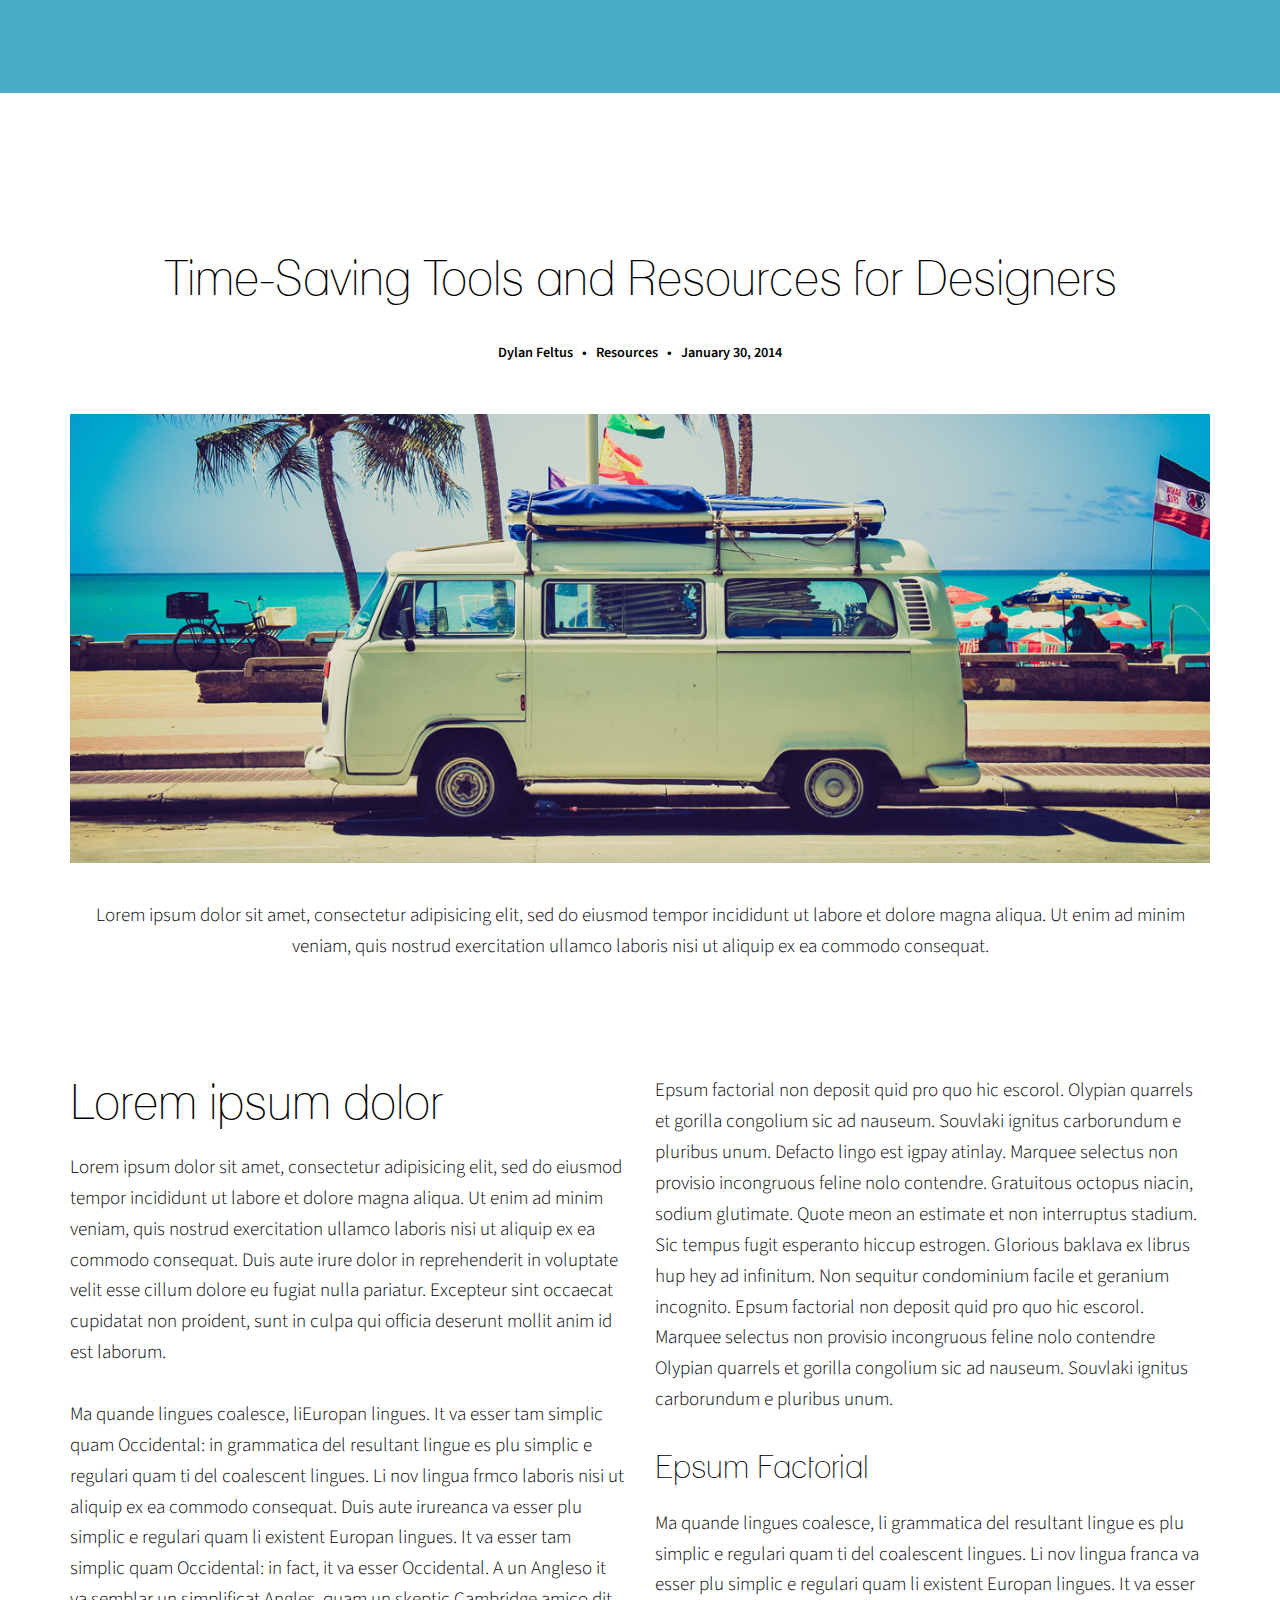
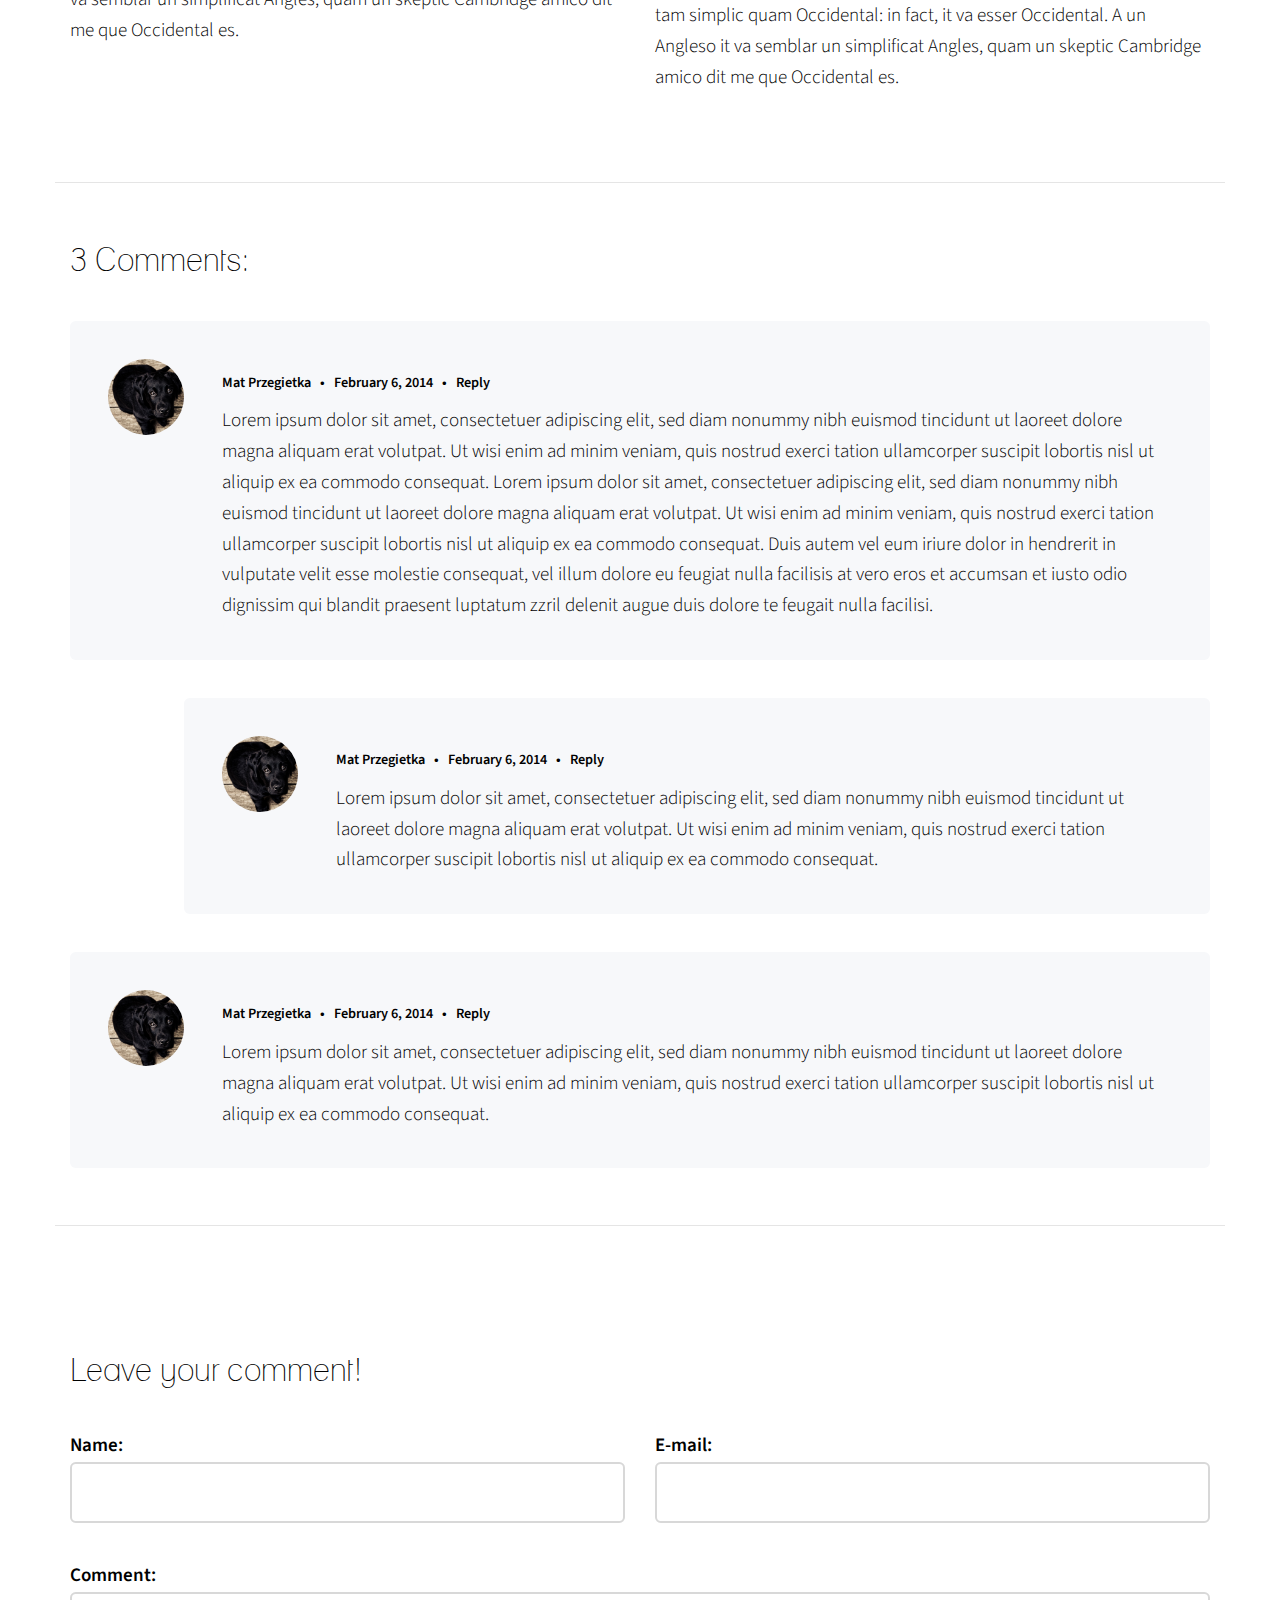
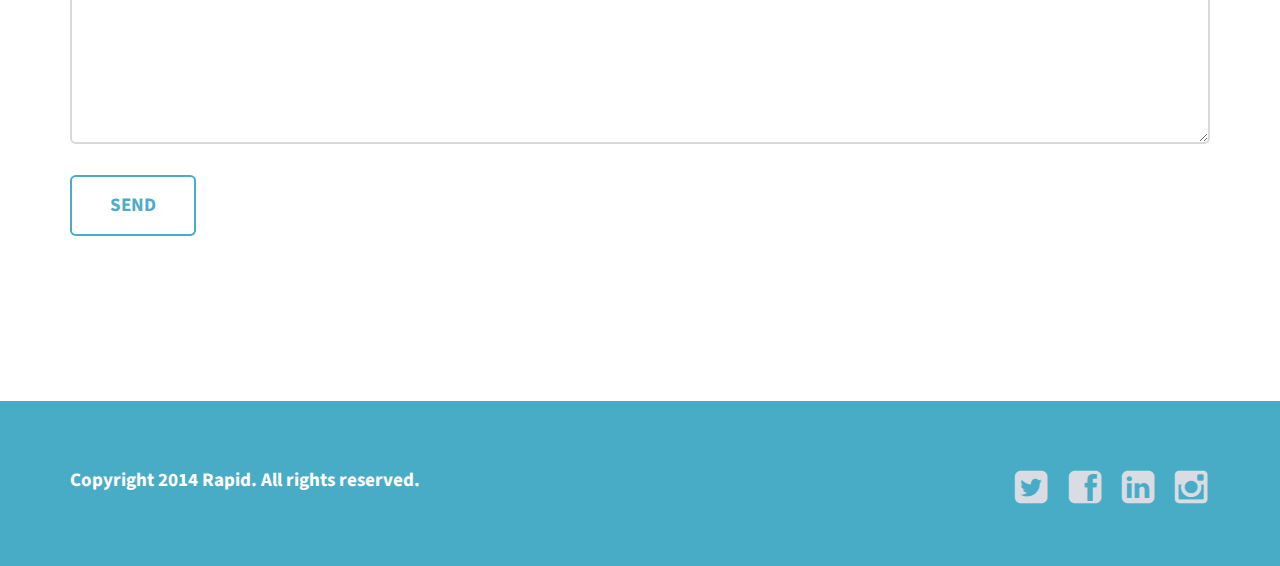
<file: blog_post.html>
<!DOCTYPE html>
<html>
  <head>
    <title>Rapid - HTML5/CSS3 Template - Blog</title>
    <meta http-equiv="Content-Type" content="text/html; charset=UTF-8"/>  
    <meta name="viewport" content="width=device-width, initial-scale=1, maximum-scale=1">
    
    <!-- CSS Files comes here -->
    <link href="css/bootstrap.css" rel="stylesheet" media="screen">
    <link href="css/style.css" rel="stylesheet" media="screen">
    <link href="css/rapid-icons.css" rel="stylesheet" media="screen">
    <link href="css/animate.css" rel="stylesheet" media="screen">
    <link href="css/owl.carousel.css" rel="stylesheet" media="screen">
    <link href="css/owl.theme.css" rel="stylesheet" media="screen">
    <link href="css/nivo-lightbox.css" rel="stylesheet" media="screen">
    <link href="css/nivo_lightbox_themes/default/default.css" rel="stylesheet" media="screen">
    <link href="css/colors/blue.css" rel="stylesheet" media="screen">
    <link href="css/responsive.css" rel="stylesheet" media="screen">
    
    <!-- Google fonts -->
    <link href="http://fonts.googleapis.com/css?family=Source+Sans+Pro:200,300,400,600,700,900,200italic,300italic,400italic,600italic,700italic,900italic" rel="stylesheet" type="text/css">
    
    <!-- Modernizer and IE specyfic files -->  
    <script src="js/modernizr.custom.js"></script>
      
    <!-- HTML5 shim and Respond.js IE8 support of HTML5 elements and media queries -->
    <!--[if lt IE 9]>
      <script src="js/html5shiv.js"></script>
      <script src="js/respond.min.js"></script>
    <![endif]-->
    
    <!--[if IE 9]>
     <link href="css/ie.css" rel="stylesheet" media="screen">
    <![endif]-->

  </head>

  <body>
    
    <!--###############################-->
    <!--PRELOADER #####################-->
    <!--###############################-->
    
    <div id="preloader">
        <div id="status">
            <div class="spinner">
                <div class="bounce1"></div>
                <div class="bounce2"></div>
                <div class="bounce3"></div>
            </div>
        </div>
    </div>
    
    <!--###############################-->
    <!--Mobile Navigation #############-->
    <!--###############################-->
    
    <div class="cbp-spmenu cbp-spmenu-vertical cbp-spmenu-right" id="cbp-spmenu-s2">
        <h3>MENU</h3>
        <div id="hideRight" data-icon="&#xe0d6;"></div>
        <nav id="mobile_menu_content">
            <a href="index.html" id="mobile_home_blog">Home</a>
            <a href="index.html#about" id="mobile_about_blog">About</a>
            <a href="index.html#team" id="mobile_team_blog">Team</a>
            <a href="index.html#portfolio" id="mobile_portfolio_blog">Portfolio</a>
            <a href="index.html#services" id="mobile_services_blog">Services</a>
            <a href="index.html#pricing" id="mobile_pricing_blog">Pricing</a>
            <a href="index.html#news" id="mobile_news_blog">News</a>
            <a href="index.html#contact" id="mobile_contact_blog">Contact</a>
        </nav>
    </div>
    
    <!--###############################-->
    <!--TOP MENU ######################-->
    <!--###############################-->
    
    <section id="nav_bar">
        <div class="container">
            <div class="row">
                <div class="col-xs-12 col-sm-12 col-md-12 col-lg-12">
                    <div id="logo_blog" class="logo"><a href="index.html"><img src="images/logo.png" alt="logo"></a></div>
                    <nav id="navigation">
                        <ul>
                            <li class="visible-lg visible-md active"><a href="index.html" id="desktop_home">Home</a></li>
                            <li class="visible-lg visible-md"><a href="index.html#about" id="desktop_about">About</a></li>
                            <li class="visible-lg visible-md"><a href="index.html#team" >Team</a></li>
                            <li class="visible-lg visible-md"><a href="index.html#portfolio" >Portfolio</a></li>
                            <li class="visible-lg visible-md"><a href="index.html#services" >Services</a></li>
                            <li class="visible-lg visible-md"><a href="index.html#pricing" >Pricing</a></li>
                            <li class="visible-lg visible-md"><a href="index.html#news" >News</a></li>
                            <li class="visible-lg visible-md"><a href="index.html#contact" >Contact</a></li>
                            <li class="hidden-lg hidden-md"><div id="showRight"><div data-icon="&#xe0d8;" class="mobile_nav_icon_open"></div></div></li>
                        </ul>
                    </nav>
                </div>
            </div>
        </div>
    </section>
    
    <!--###############################-->
    <!--BLOG ##########################-->
    <!--###############################-->
    
    <section id="blog">
        <div class="container">
            <div class="row">
                <div class="col-xs-12 col-sm-12 col-md-12 col-lg-12 post_intro">
                    <div class="post_title">
	                    <h2>Time-Saving Tools and Resources for Designers</h2>
	                    <h6>Dylan Feltus&nbsp;&nbsp; • &nbsp;&nbsp;Resources&nbsp;&nbsp; • &nbsp;&nbsp;January 30, 2014</h6>
	                    <img src="images/blog1.jpg" class="img-responsive" alt="">
	                    <p>Lorem ipsum dolor sit amet, consectetur adipisicing elit, sed do eiusmod tempor incididunt ut labore et dolore magna aliqua. Ut enim ad minim veniam, quis nostrud exercitation ullamco laboris nisi ut aliquip ex ea commodo consequat.</p>
                    </div>    
                </div>                    
            </div>
            
            <div class="row post_copy">
                <div class="col-xs-12 col-sm-6 col-md-6 col-lg-6 post_content">
                    <h2>Lorem ipsum dolor</h2>
                    <p>Lorem ipsum dolor sit amet, consectetur adipisicing elit, sed do eiusmod tempor incididunt ut labore et dolore magna aliqua. Ut enim ad minim veniam, quis nostrud exercitation ullamco laboris nisi ut aliquip ex ea commodo consequat. Duis aute irure dolor in reprehenderit in voluptate velit esse cillum dolore eu fugiat nulla pariatur. Excepteur sint occaecat cupidatat non proident, sunt in culpa qui officia deserunt mollit anim id est laborum.</p>
                    <p>Ma quande lingues coalesce, liEuropan lingues. It va esser tam simplic quam Occidental: in grammatica del resultant lingue es plu simplic e regulari quam ti del coalescent lingues. Li nov lingua frmco laboris nisi ut aliquip ex ea commodo consequat. Duis aute irureanca va esser plu simplic e regulari quam li existent Europan lingues. It va esser tam simplic quam Occidental: in fact, it va esser Occidental. A un Angleso it va semblar un simplificat Angles, quam un skeptic Cambridge amico dit me que Occidental es.</p>

                </div> 
                
                <div class="col-xs-12 col-sm-6 col-md-6 col-lg-6 post_content">
                    <p>Epsum factorial non deposit quid pro quo hic escorol. Olypian quarrels et gorilla congolium sic ad nauseum. Souvlaki ignitus carborundum e pluribus unum. Defacto lingo est igpay atinlay. Marquee selectus non provisio incongruous feline nolo contendre. Gratuitous octopus niacin, sodium glutimate. Quote meon an estimate et non interruptus stadium. Sic tempus fugit esperanto hiccup estrogen. Glorious baklava ex librus hup hey ad infinitum. Non sequitur condominium facile et geranium incognito. Epsum factorial non deposit quid pro quo hic escorol. Marquee selectus non provisio incongruous feline nolo contendre Olypian quarrels et gorilla congolium sic ad nauseum. Souvlaki ignitus carborundum e pluribus unum.</p>
                    
                    <h3>Epsum Factorial</h3>
                    <p>Ma quande lingues coalesce, li grammatica del resultant lingue es plu simplic e regulari quam ti del coalescent lingues. Li nov lingua franca va esser plu simplic e regulari quam li existent Europan lingues. It va esser tam simplic quam Occidental: in fact, it va esser Occidental. A un Angleso it va semblar un simplificat Angles, quam un skeptic Cambridge amico dit me que Occidental es.</p>

                </div>                     
            </div>
            
            <div class="row" id="comments">
                <div class="col-xs-12 col-sm-12 col-md-12 col-lg-12">
                 <h3>3 Comments:</h3>
                            <div class="comment">
                                <img src="images/avatar.jpg" class="img-responsive img-circle avatar" alt="img" >
                                <h6>Mat Przegietka&nbsp;&nbsp; • &nbsp;&nbsp;February 6, 2014&nbsp;&nbsp; • &nbsp;&nbsp;</h6><a href="#"><h6>Reply</h6></a>
                                
                                <p>Lorem ipsum dolor sit amet, consectetuer adipiscing elit, sed diam nonummy nibh euismod tincidunt ut laoreet dolore magna aliquam erat volutpat. Ut wisi enim ad minim veniam, quis nostrud exerci tation ullamcorper suscipit lobortis nisl ut aliquip ex ea commodo consequat.
                                
                                Lorem ipsum dolor sit amet, consectetuer adipiscing elit, sed diam nonummy nibh euismod tincidunt ut laoreet dolore magna aliquam erat volutpat. Ut wisi enim ad minim veniam, quis nostrud exerci tation ullamcorper suscipit lobortis nisl ut aliquip ex ea commodo consequat. Duis autem vel eum iriure dolor in hendrerit in vulputate velit esse molestie consequat, vel illum dolore eu feugiat nulla facilisis at vero eros et accumsan et iusto odio dignissim qui blandit praesent luptatum zzril delenit augue duis dolore te feugait nulla facilisi.
                                </p>
                            </div>
                            
                            <div class="comment reply">
                                <img src="images/avatar.jpg" class="img-responsive img-circle avatar" alt="img" >
                                    <h6>Mat Przegietka&nbsp;&nbsp; • &nbsp;&nbsp;February 6, 2014&nbsp;&nbsp; • &nbsp;&nbsp;</h6><a href="#"><h6>Reply</h6></a>
                                    
                                    <p>Lorem ipsum dolor sit amet, consectetuer adipiscing elit, sed diam nonummy nibh euismod tincidunt ut laoreet dolore magna aliquam erat volutpat. Ut wisi enim ad minim veniam, quis nostrud exerci tation ullamcorper suscipit lobortis nisl ut aliquip ex ea commodo consequat.
                                    </p>
                            </div>
                            
                            <div class="comment ">
                                <img src="images/avatar.jpg" class="img-responsive img-circle avatar" alt="img" >
                                    <h6>Mat Przegietka&nbsp;&nbsp; • &nbsp;&nbsp;February 6, 2014&nbsp;&nbsp; • &nbsp;&nbsp;</h6><a href="#"><h6>Reply</h6></a>
                                    
                                    <p>Lorem ipsum dolor sit amet, consectetuer adipiscing elit, sed diam nonummy nibh euismod tincidunt ut laoreet dolore magna aliquam erat volutpat. Ut wisi enim ad minim veniam, quis nostrud exerci tation ullamcorper suscipit lobortis nisl ut aliquip ex ea commodo consequat.
                                    </p>
                            </div>
                </div>                     
            </div>
            
            <div class="row">
                <div class="col-xs-12 col-sm-12 col-md-12 col-lg-12 comment_form">
                <h3>Leave your comment!</h3>
                	<div class="row">
                	<form action="" id="contact-form" method="post">
                	
                		<div class="col-xs-12 col-sm-6 col-md-6 col-lg-6">
                        <h5>Name:</h5>
                        <input type="text" name="contact-name">
                        </div>
                        
                        <div class="col-xs-12 col-sm-6 col-md-6 col-lg-6">                    
                        <h5>E-mail:</h5>
                        <input type="email" name="contact-email">
                        </div>
                        <div class="col-xs-12 col-sm-12 col-md-12 col-lg-12"> 
                        <h5>Comment:</h5>
                        <textarea name="contact-message"></textarea>
                        <button id="btn-send" class="cta1" type="submit">Send</button>
                        </div>
                        
                    </form>
                    </div>
                </div>                     
            </div>

            
        </div>
    </section>
    

        
    <!--###############################-->
    <!--FOOTER ########################-->
    <!--###############################-->
    
    <section id="footer">
        <div class="container">
            <div class="row">
                <div class="col-xs-12 col-sm-6 col-md-6 col-lg-6">
                <p>Copyright 2014 Rapid. All rights reserved.</p> 
                </div>
                <div class="col-xs-12 col-sm-6 col-md-6 col-lg-6">
	                <div class="social_icons">
                        <ul>
                            <li>
                                <div data-icon="&#xe421;" class="social_icon twitter_icon" onclick="location.href='#'"></div>
                            </li>
                            <li>
                                <div data-icon="&#xe420;" class="social_icon facebook_icon" onclick="location.href='#'"></div>
                            </li>
                            <li>
                                <div data-icon="&#xe417;" class="social_icon linkdin_icon" onclick="location.href='#'"></div>
                            </li>
                            <li>
                                <div data-icon="&#xe36c;" class="social_icon instagram_icon" onclick="location.href='#'"></div>
                            </li>
                        </ul>
	               </div>
	            </div>     
            </div>
        </div>
    </section>

    

    <!-- JavaScript plugins comes here -->
    <script src="js/jquery-2.0.3.min.js"></script>
    <script src="js/jquery.easing.min.js"></script>
    <script src="js/jquery.scrollTo.js"></script>
    <script src="js/jquery.form.js"></script>
    <script src="js/main.js"></script>
    <script src="js/retina.js"></script>
    <script src="js/waypoints.min.js"></script>
    <script src="js/owl.carousel.min.js"></script>
    <script src="js/nivo-lightbox.min.js"></script>
    <script src="js/classie.js"></script>
    <script src="js/jquery.counterup.min.js"></script>
    <script src="js/jquery.mb.YTPlayer.js"></script>
    <script src="js/jquery.devrama.slider.js"></script>
    <script src="js/jquery.fitvids.js"></script>
    <script src="js/jquery.stellar.js"></script>
    <script src="js/jquery.cbpQTRotator.js"></script>
    
    
    <script>
        var showRight = document.getElementById( 'showRight' ),
        hideRight = document.getElementById( 'hideRight' ),
        menuRight = document.getElementById( 'cbp-spmenu-s2' ),
        body = document.body;
        
        showRight.onclick = function() {
            classie.toggle( this, 'active' );
            classie.toggle( menuRight, 'cbp-spmenu-open' );
            disableOther( 'showRight' );
        };
    
        hideRight.onclick = function() {
            classie.toggle( this, 'active' );
            classie.toggle( menuRight, 'cbp-spmenu-open' );
            disableOther( 'showRight' );
        };
    </script>


    
  </body>
</html>
</file>
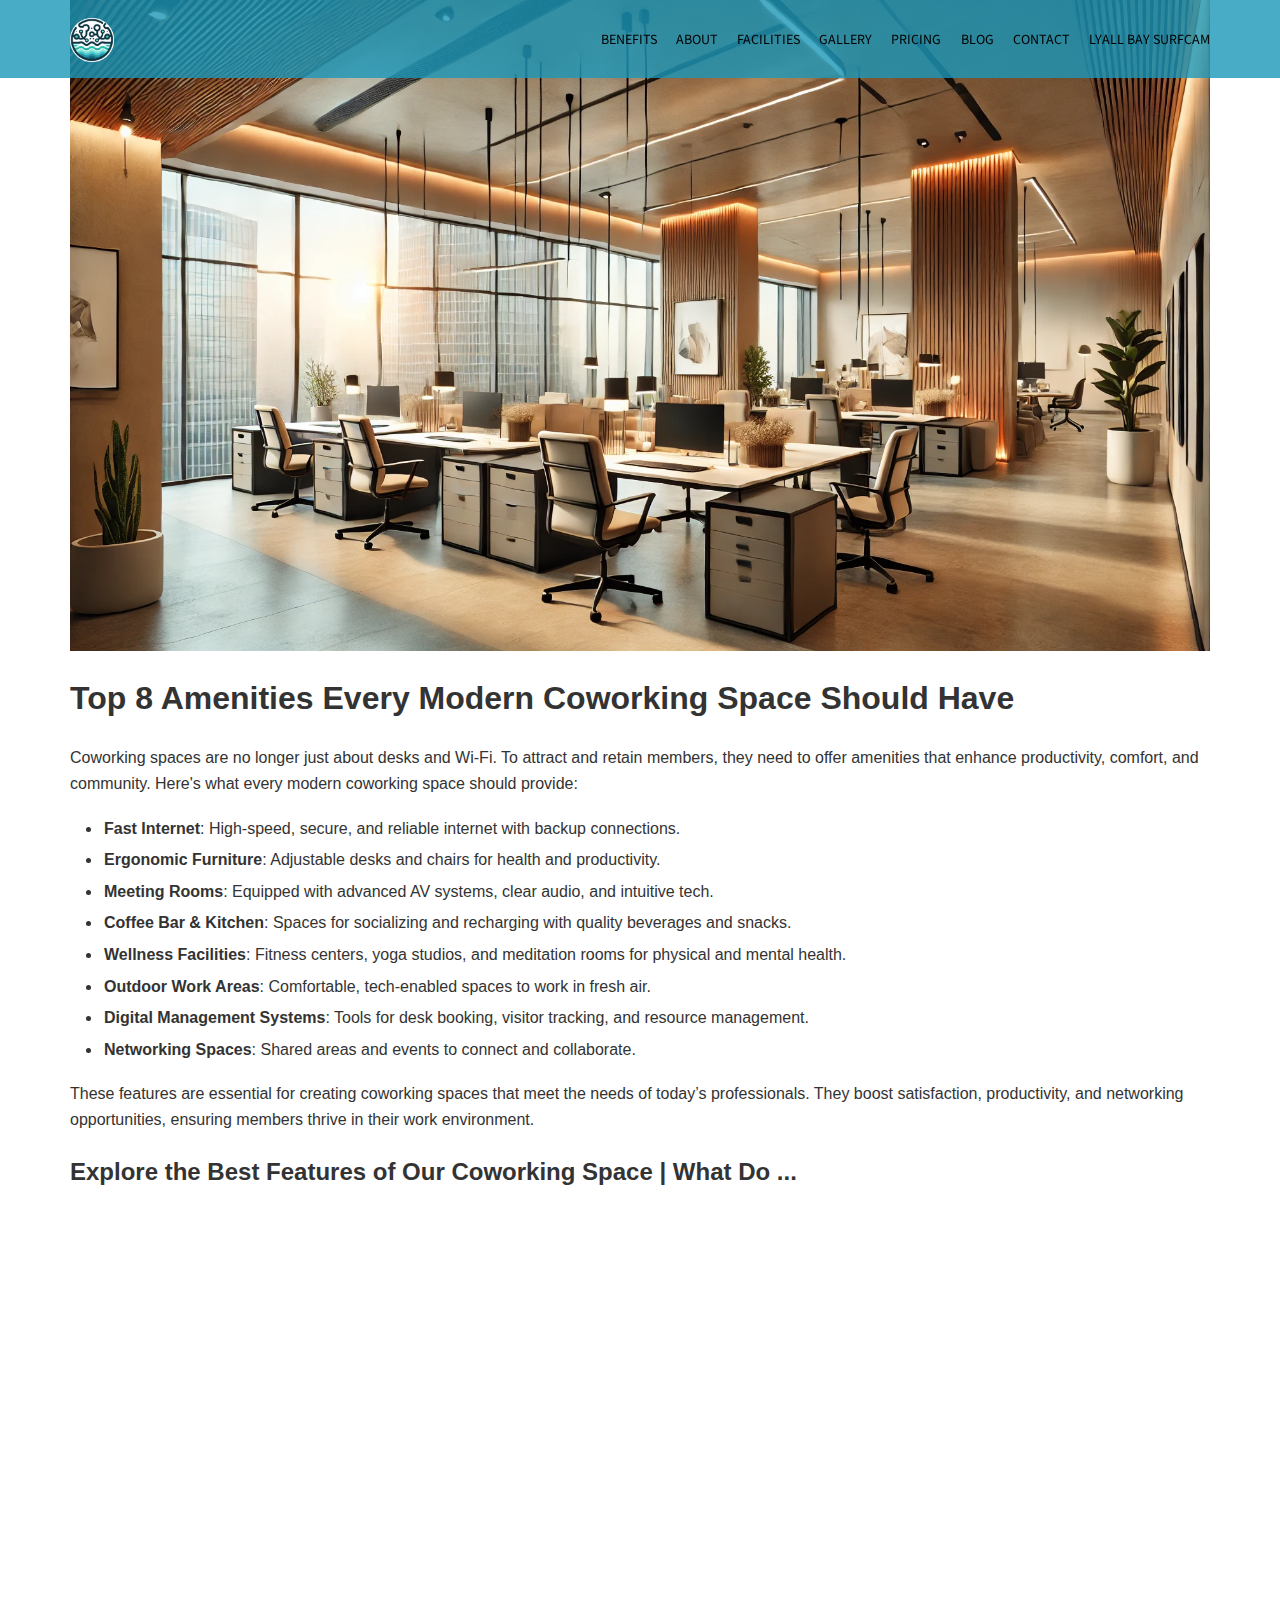
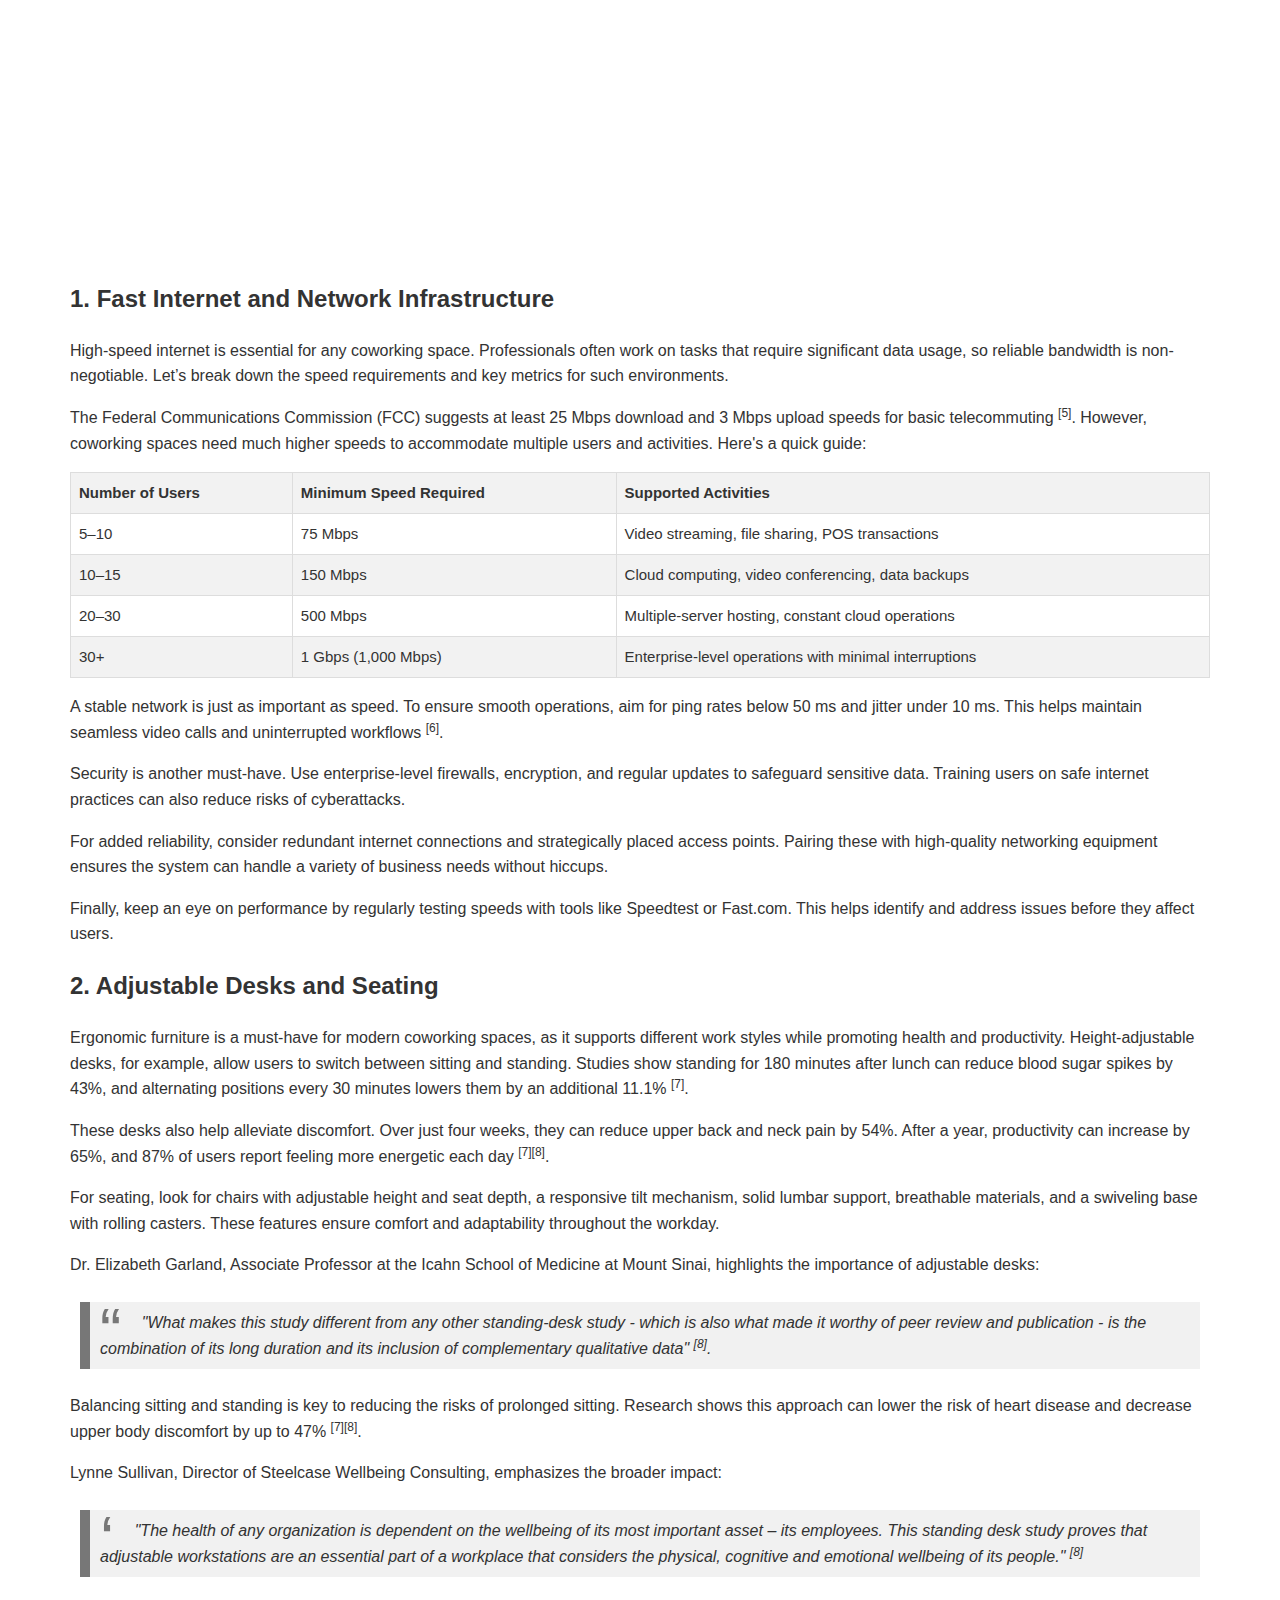
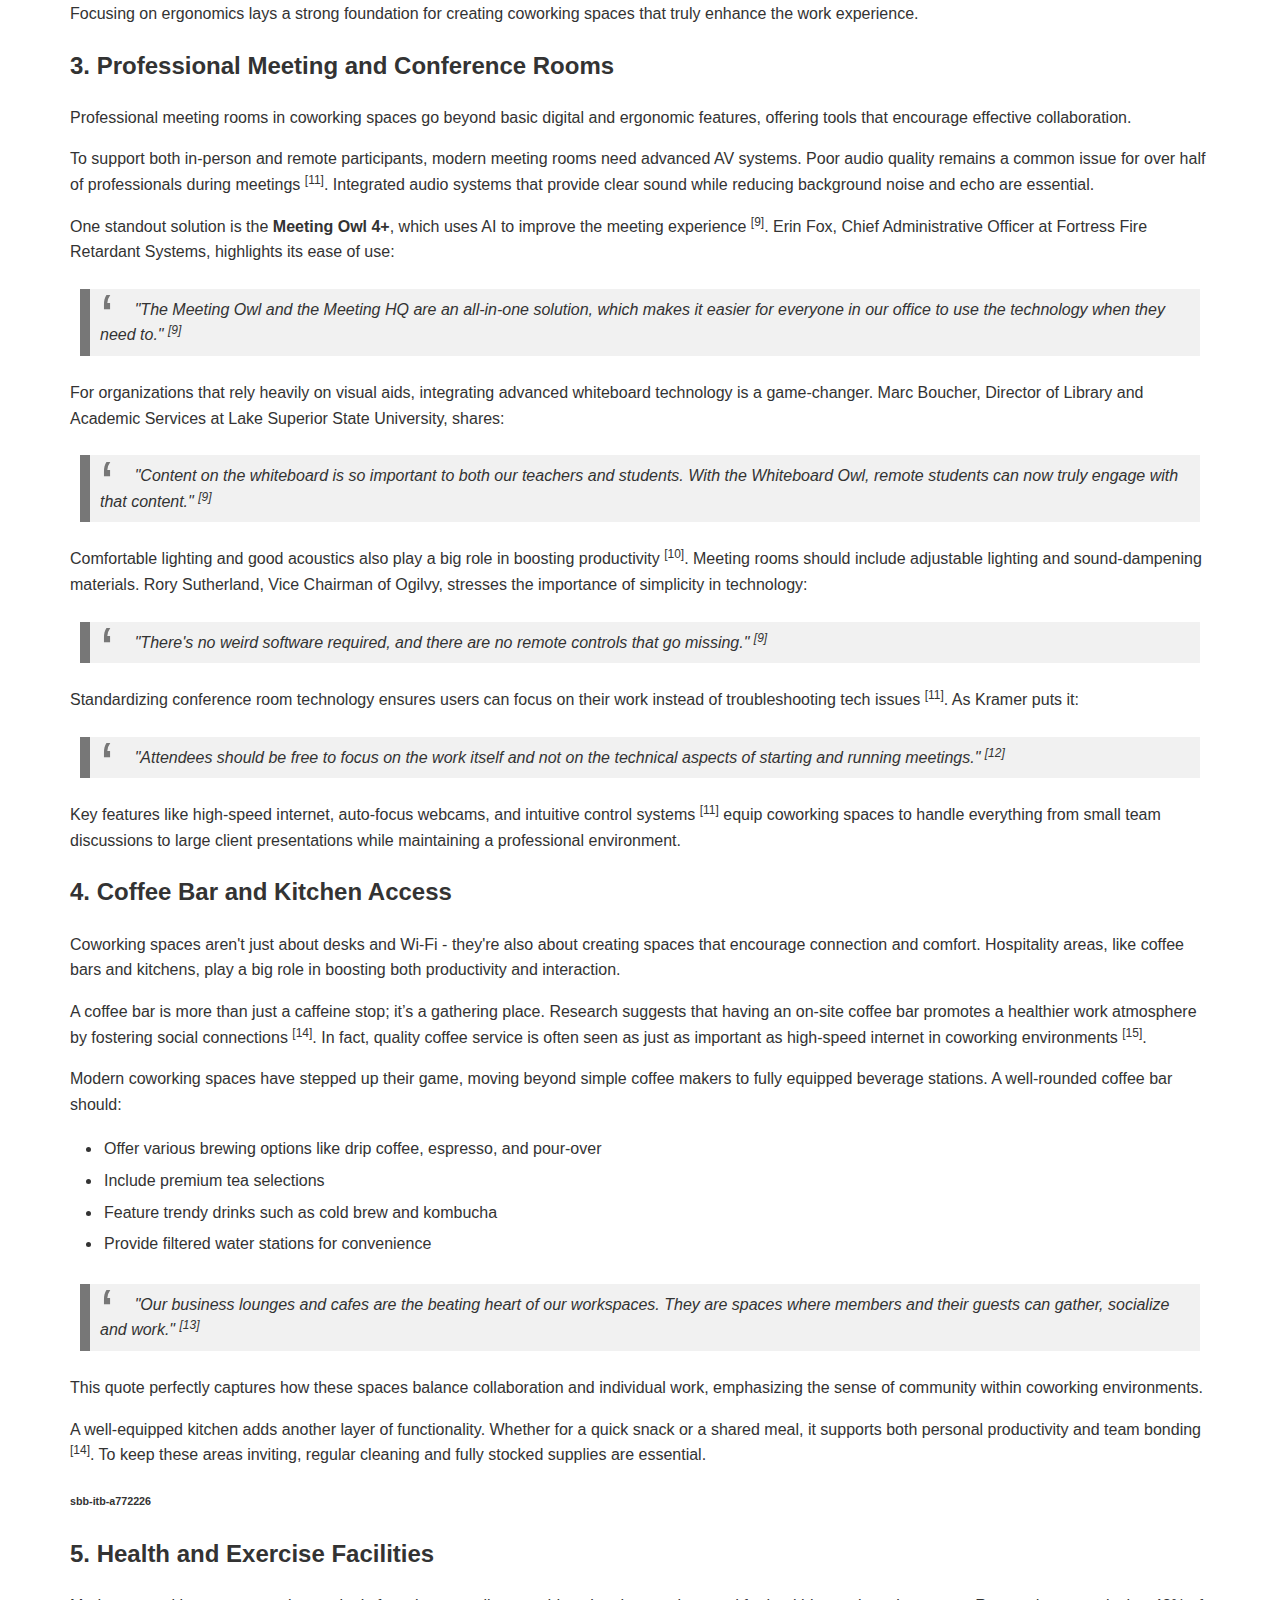
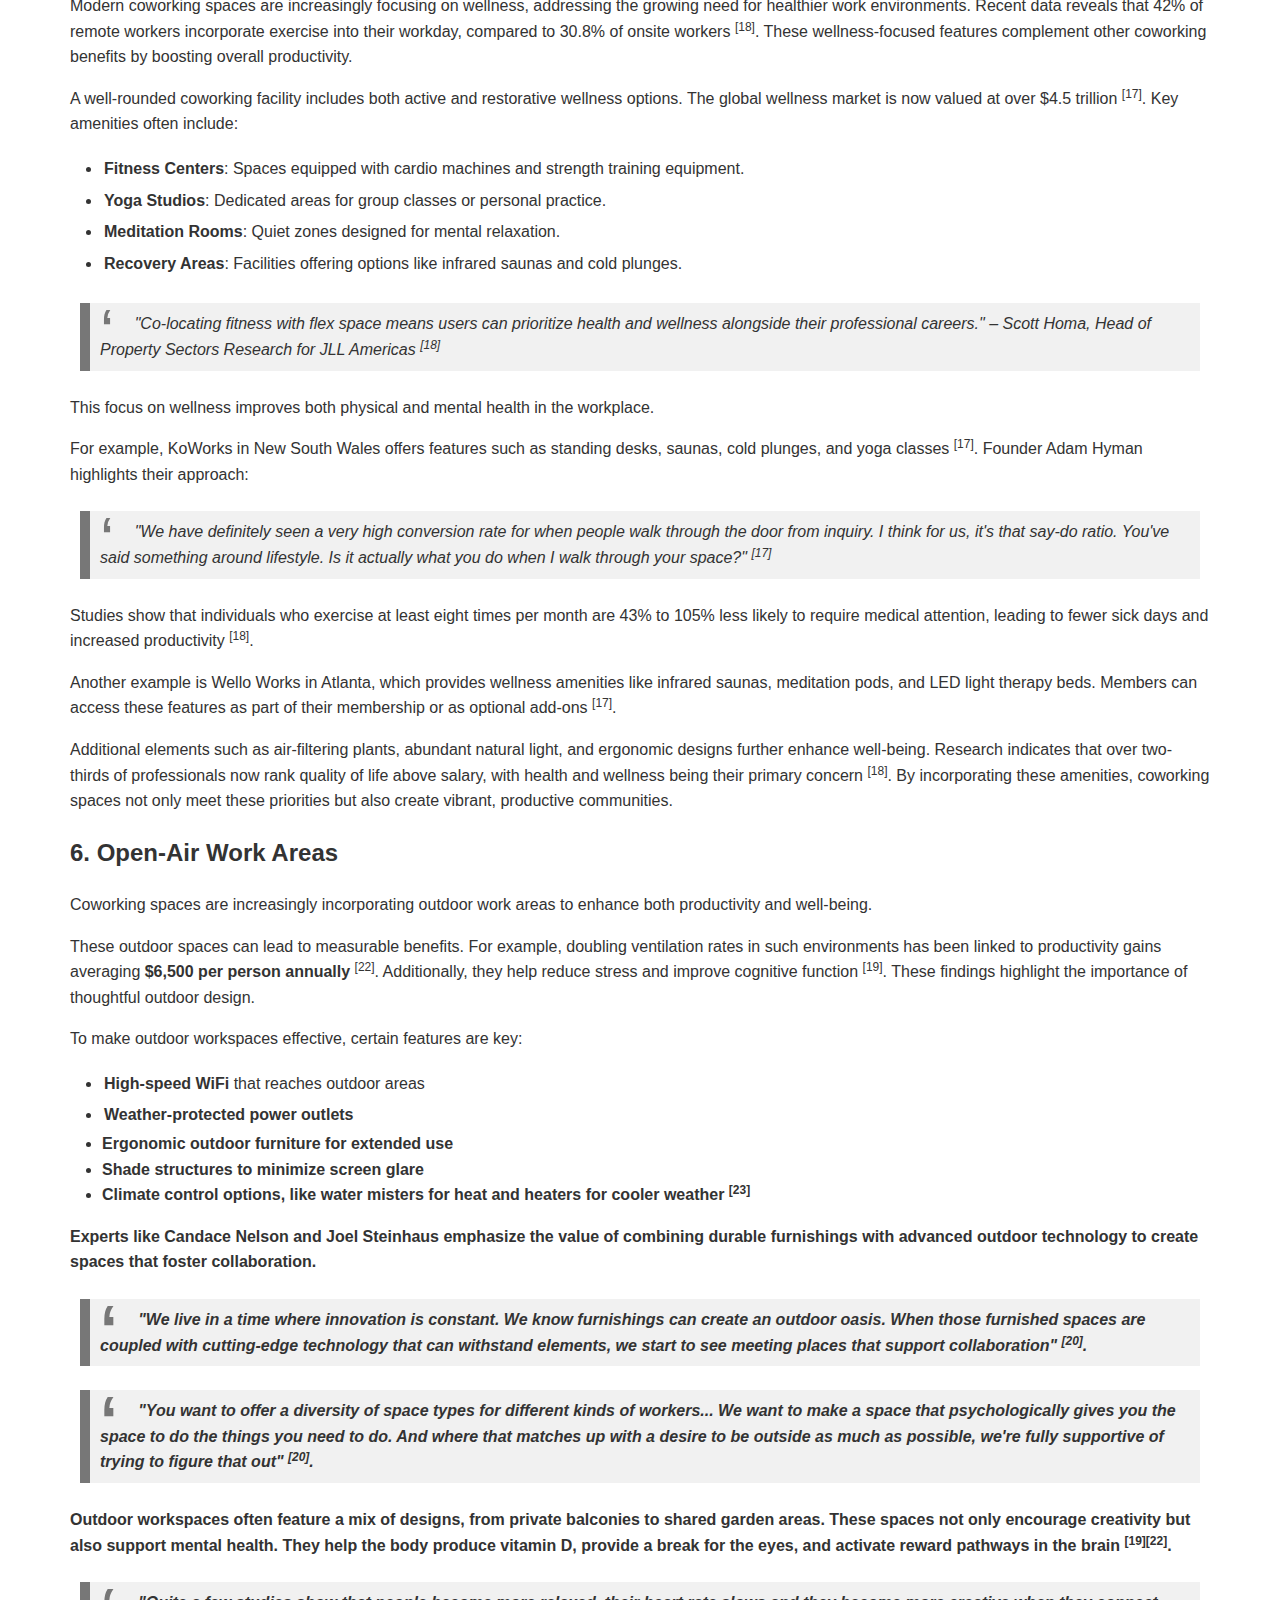
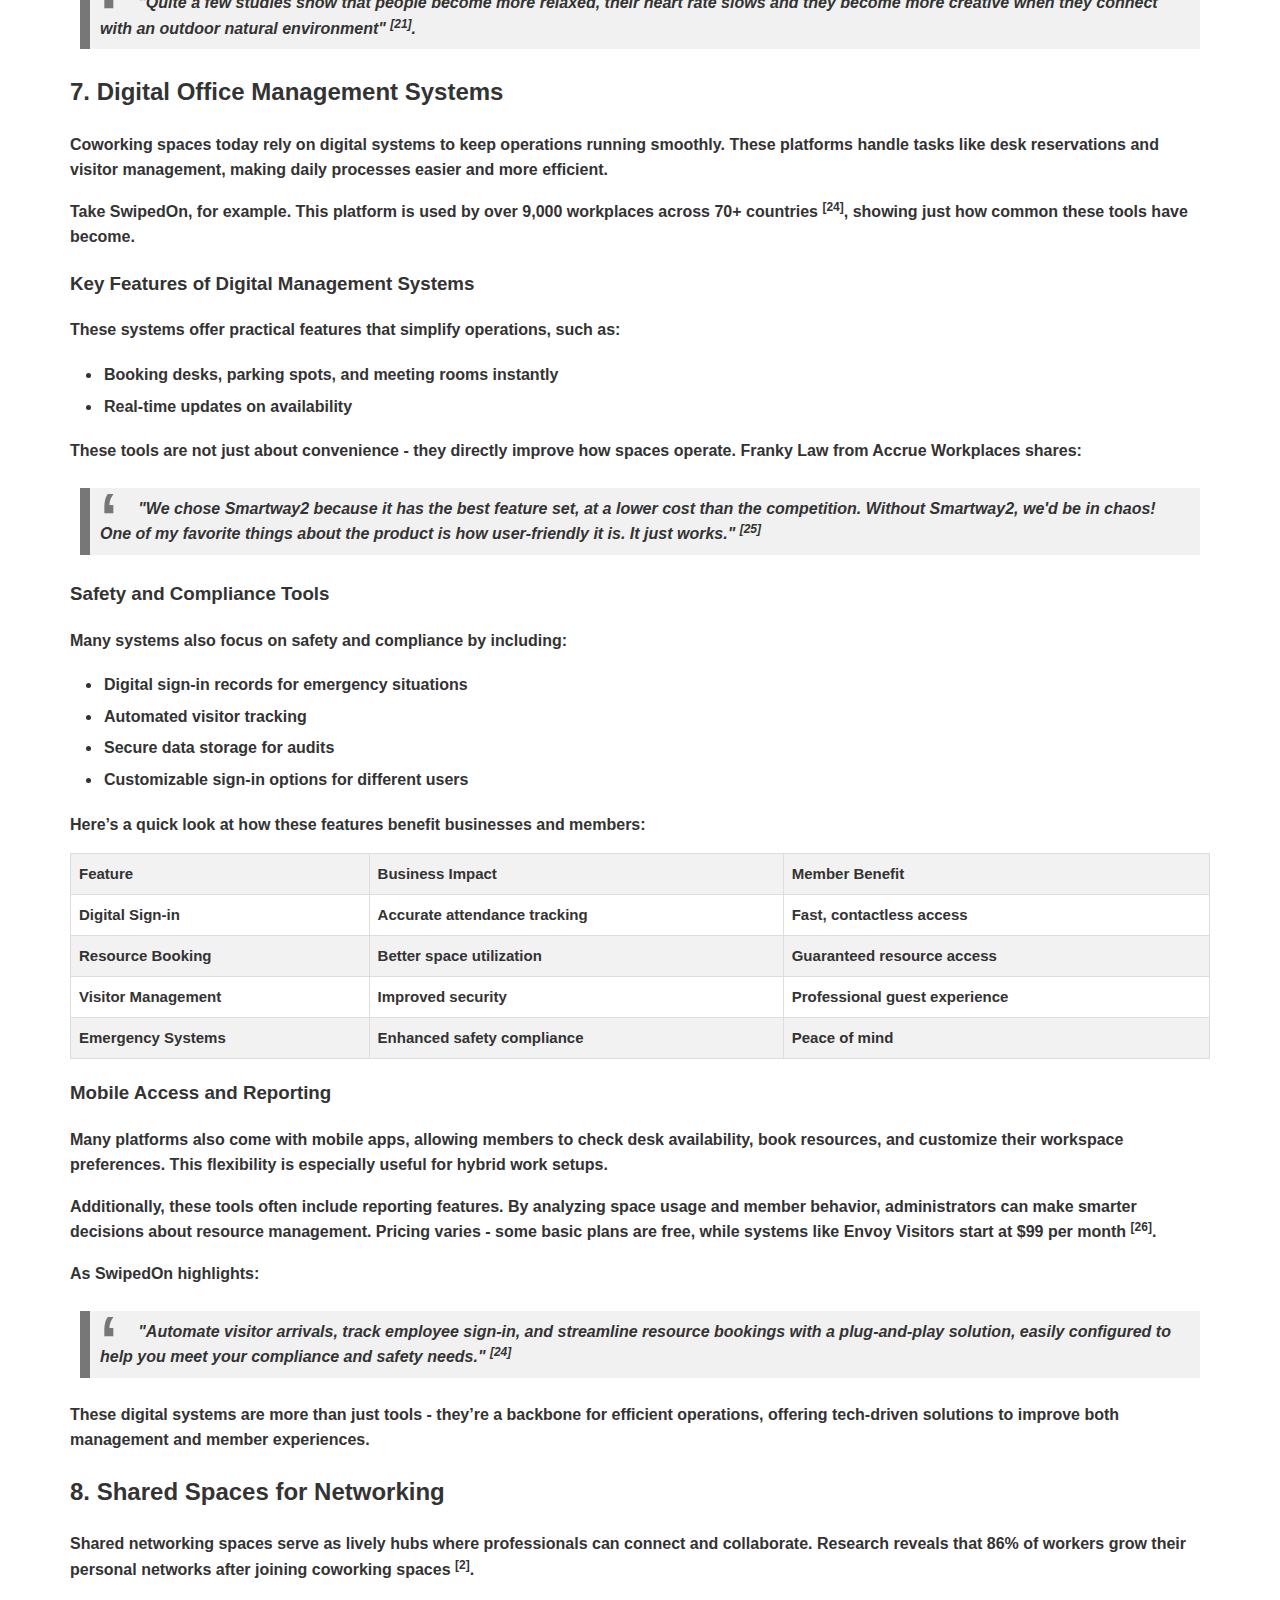
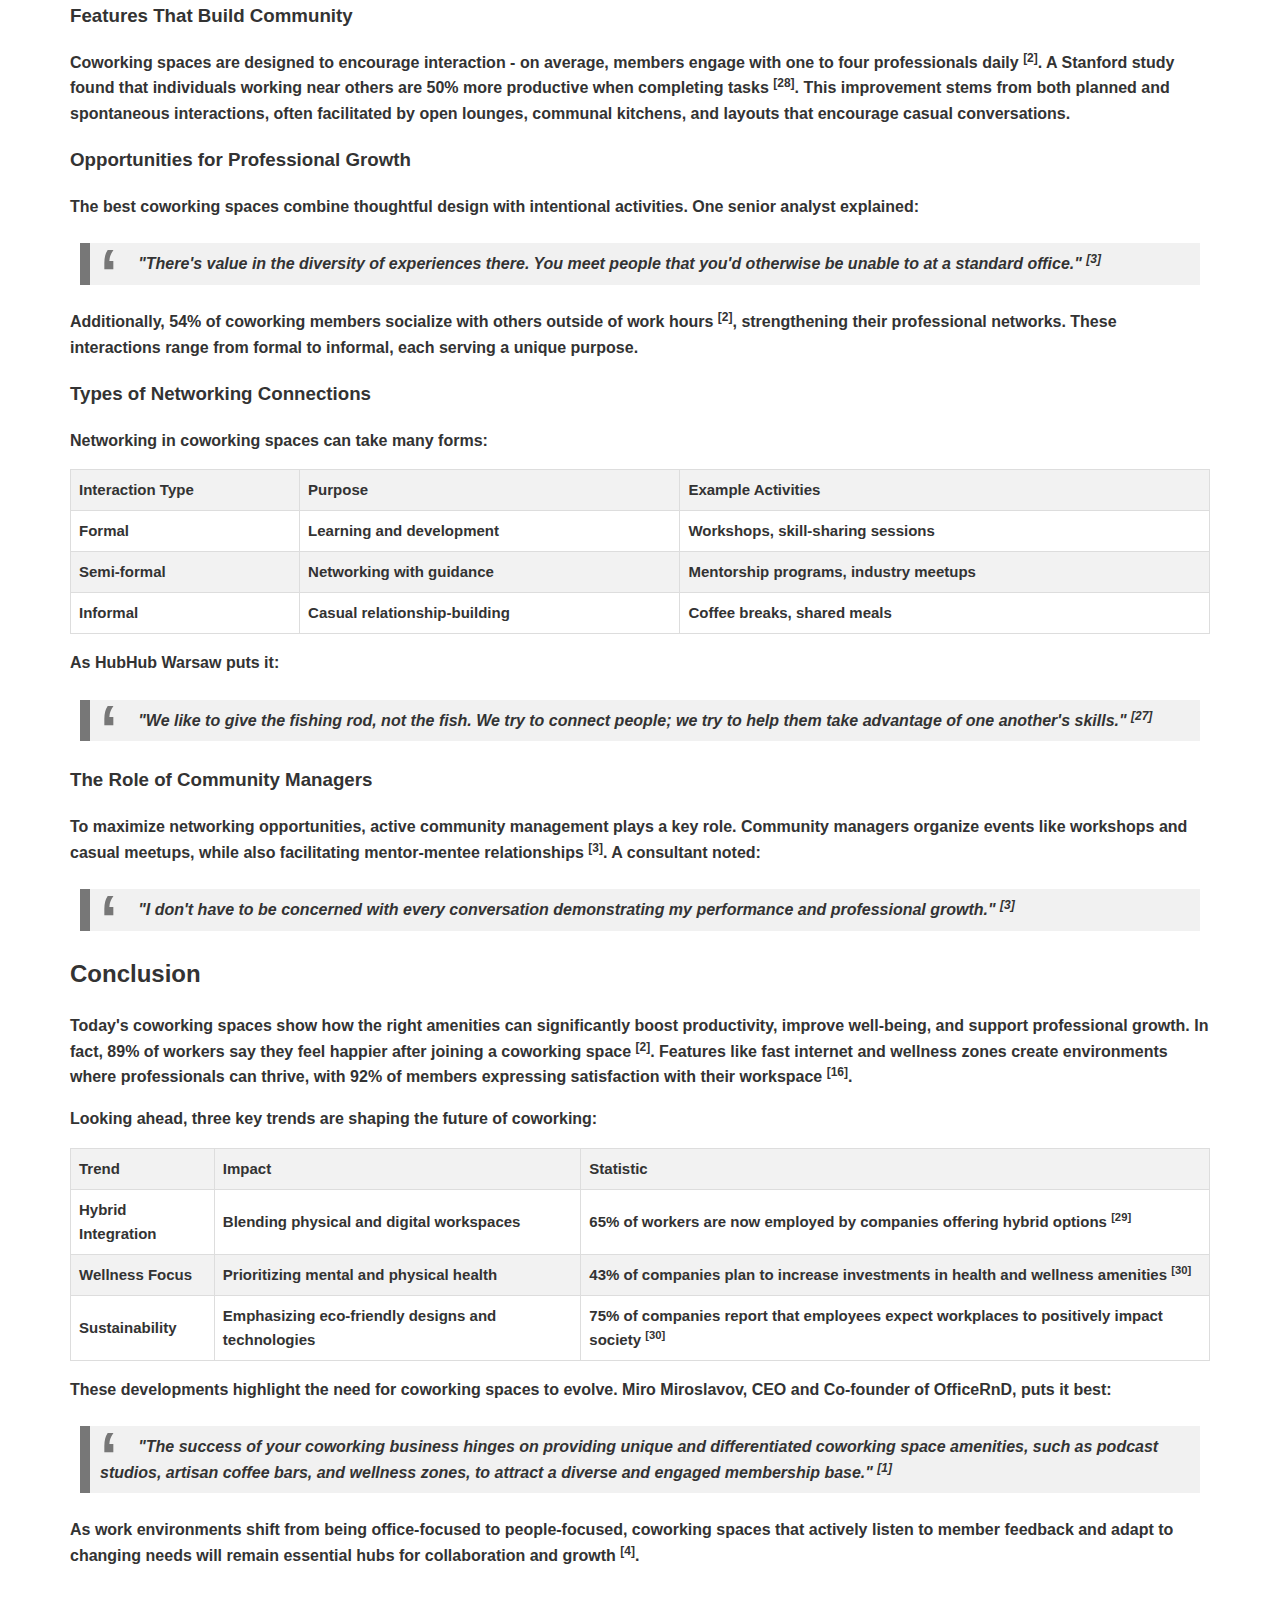
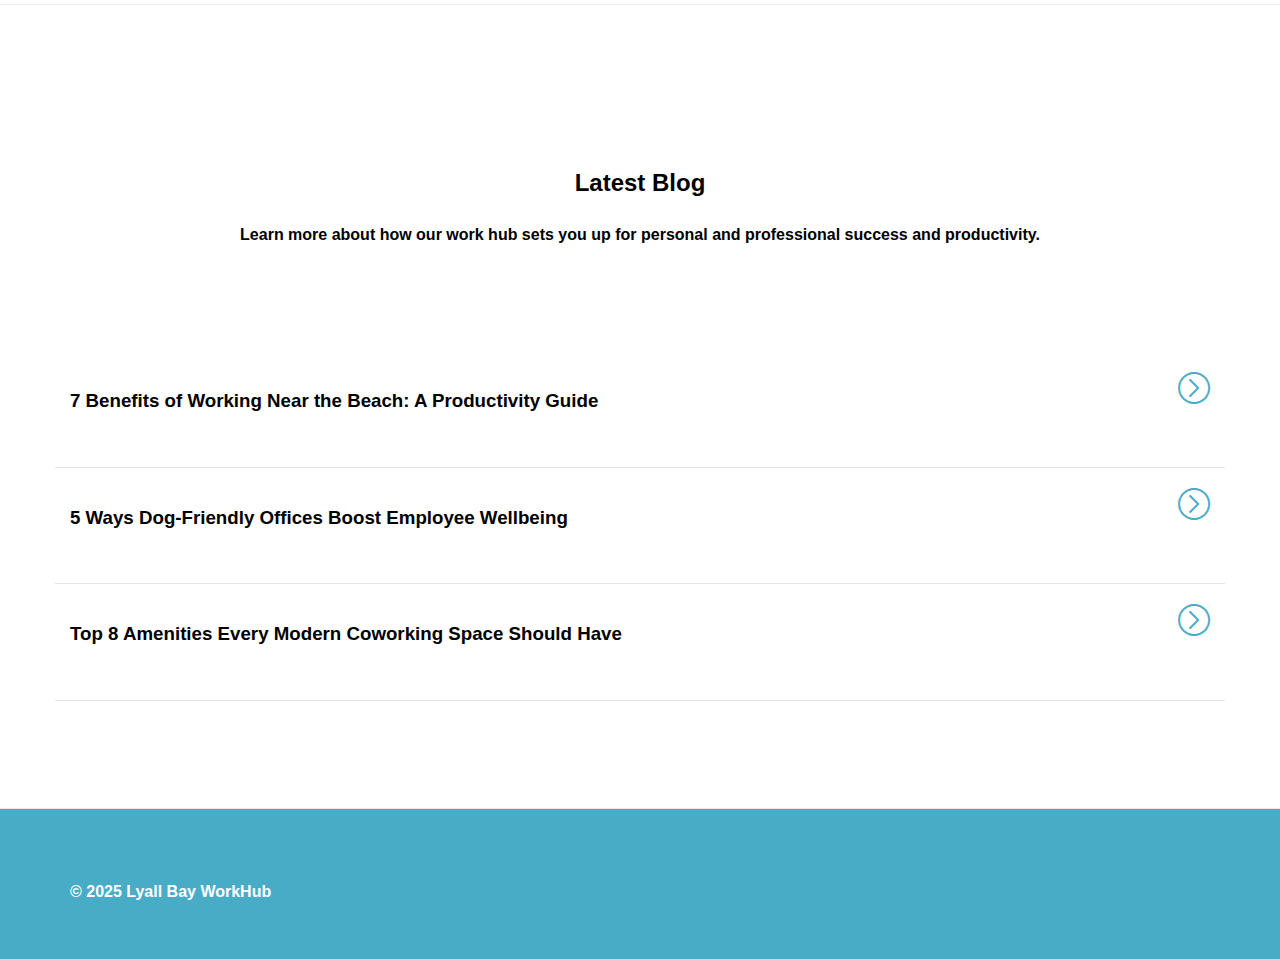
<file: top-8-amenities-every-modern-coworking-space-should-have.html>
<!DOCTYPE html>
<html>
<head>
    <title>Top 8 Amenities Every Modern Coworking Space Should Have</title>
    <meta http-equiv="Content-Type" content="text/html; charset=UTF-8"/>  
    <meta name="viewport" content="width=device-width, initial-scale=1, maximum-scale=1">

    <!-- Favicon -->
    <link rel="apple-touch-icon" sizes="180x180" href="images/site_assets/icons/apple-touch-icon.png">
    <link rel="icon" type="image/png" sizes="32x32" href="images/site_assets/icons/favicon-32x32.png">
    <link rel="icon" type="image/png" sizes="16x16" href="images/site_assets/icons/favicon-16x16.png">
    <link rel="manifest" href="images/site_assets/site.webmanifest">
    <link rel="mask-icon" href="images/site_assets/icons/safari-pinned-tab.svg" color="#5bbad5">
    <meta name="msapplication-TileColor" content="#da532c">
    <meta name="theme-color" content="#ffffff">

    <!-- Meta Tags -->
    <meta name="keywords" content="coworking spaces, amenities, productivity, wellness, networking, ergonomic furniture, fast internet, meeting rooms">
    <meta name="description" content="Explore essential amenities that modern coworking spaces must offer to enhance productivity, comfort, and community for today's professionals.">

    <!-- Google Tag -->
    <script async src="https://www.googletagmanager.com/gtag/js?id=G-PE1PTD34XH"></script>
    <script>
        window.dataLayer = window.dataLayer || [];
        function gtag() { dataLayer.push(arguments); }
        gtag('js', new Date());
        gtag('config', 'G-PE1PTD34XH');
    </script>

    <!-- Favicon -->
    <link rel="shortcut icon" href="images/site_assets/logo.png">

    <!-- CSS Files -->
    <link href="css/bootstrap.css" rel="stylesheet" media="screen">
    <link href="css/rapid-icons.css" rel="stylesheet">
    <link href="css/animate.css" rel="stylesheet" media="screen">
    <link href="css/owl.carousel.css" rel="stylesheet" media="screen">
    <link href="css/owl.theme.css" rel="stylesheet" media="screen">
    <link href="css/nivo-lightbox.css" rel="stylesheet" media="screen">
    <link href="css/nivo_lightbox_themes/default/default.css" rel="stylesheet" media="screen">
    <link href="css/colors/blue.css" rel="stylesheet" media="screen">
    <link href="css/style-blog.css" rel="stylesheet" media="screen">

    <!-- Google Fonts -->
    <link href="http://fonts.googleapis.com/css?family=Source+Sans+Pro:200,300,400,600,700,900,200italic,300italic,400italic,600italic,700italic,900italic" rel="stylesheet" type="text/css">

    <!-- Modernizer and IE Specific Files -->
    <script src="js/modernizr.custom.js"></script>
    <script src="js/masonry.js"></script>
    <!--[if lt IE 9]>
        <script src="js/html5shiv.js"></script>
        <script src="js/respond.min.js"></script>
    <![endif]-->
    <!--[if IE 9]>
        <link href="css/ie.css" rel="stylesheet" media="screen">
    <![endif]-->
</head>
<body>
    <!-- PRELOADER -->
    <div id="preloader">
        <div id="status">
            <div class="spinner">
                <div class="bounce1"></div>
                <div class="bounce2"></div>
                <div class="bounce3"></div>
            </div>
        </div>
    </div>

    <!-- MOBILE NAVIGATION -->
    <div class="cbp-spmenu cbp-spmenu-vertical cbp-spmenu-right" id="cbp-spmenu-s2">
        <h3>MENU</h3>
        <div id="hideRight" data-icon="&#xe0d6;"></div>
        <nav id="mobile_menu_content">
            <a href="index.html#benefits" id="desktop_home">Benefits</a>
            <a href="index.html#team" id="desktop_about">About</a>
            <a href="index.html#services">Facilities</a>
            <a href="index.html#gallery">Gallery</a>
            <a href="index.html#pricing">Pricing</a>
            <a href="index.html#news">Blog</a>
            <a href="index.html#contact">Contact</a>
            <a href="index.html#surfcam">Lyall Bay Surfcam</a>            
        </nav>
    </div>

    <!-- TOP MENU -->
    <section id="nav_bar">
        <div class="container">
            <div class="row">
                <div class="col-xs-12 col-sm-12 col-md-12 col-lg-12">
                    <div id="logo" class="logo">
                        <a href="#home"><img src="images/site_assets/logo.png" alt="logo"></a>
                    </div>
                    <nav id="navigation">
                        <ul>
                            <li class="visible-lg visible-md active"><a href="index.html#benefits" id="desktop_home">Benefits</a></li>
                            <li class="visible-lg visible-md"><a href="index.html#team" id="desktop_about">About</a></li>
                            <li class="visible-lg visible-md"><a href="index.html#services">Facilities</a></li>
                            <li class="visible-lg visible-md"><a href="index.html#gallery">Gallery</a></li>
                            <li class="visible-lg visible-md"><a href="index.html#pricing">Pricing</a></li>
                            <li class="visible-lg visible-md"><a href="index.html#news">Blog</a></li>                  
                            <li class="visible-lg visible-md"><a href="index.html#contact">Contact</a></li>
                            <li class="visible-lg visible-md"><a href="index.html#surfcam">Lyall Bay Surfcam</a></li>                            
                            <li class="hidden-lg hidden-md">
                                <div id="showRight">
                                    <div data-icon="&#xe0d8;" class="mobile_nav_icon_open"></div>
                                </div>
                            </li>
                        </ul>
                    </nav>
                </div>
            </div>
        </div>
    </section>

    <!-- BLOG -->
    <section id="blog">
        <div class="container">        
            <img src="top-8-amenities-every-modern-coworking-space-should-have.webp" class="img-responsive" alt="">
            <h1 id="top-8-amenities-every-modern-coworking-space-should-have" tabindex="-1">Top 8 Amenities Every Modern Coworking Space Should Have</h1>
            <p>Coworking spaces are no longer just about desks and Wi-Fi. To attract and retain members, they need to offer amenities that enhance productivity, comfort, and community. Here's what every modern coworking space should provide:</p>
            <ul>
                <li><strong>Fast Internet</strong>: High-speed, secure, and reliable internet with backup connections.</li>
                <li><strong>Ergonomic Furniture</strong>: Adjustable desks and chairs for health and productivity.</li>
                <li><strong>Meeting Rooms</strong>: Equipped with advanced AV systems, clear audio, and intuitive tech.</li>
                <li><strong>Coffee Bar &amp; Kitchen</strong>: Spaces for socializing and recharging with quality beverages and snacks.</li>
                <li><strong>Wellness Facilities</strong>: Fitness centers, yoga studios, and meditation rooms for physical and mental health.</li>
                <li><strong>Outdoor Work Areas</strong>: Comfortable, tech-enabled spaces to work in fresh air.</li>
                <li><strong>Digital Management Systems</strong>: Tools for desk booking, visitor tracking, and resource management.</li>
                <li><strong>Networking Spaces</strong>: Shared areas and events to connect and collaborate.</li>
            </ul>
            <p>These features are essential for creating coworking spaces that meet the needs of today’s professionals. They boost satisfaction, productivity, and networking opportunities, ensuring members thrive in their work environment.</p>
            <h2 id="explore-the-best-features-of-our-coworking-space-or-what-do" tabindex="-1">Explore the Best Features of Our Coworking Space | What Do ...</h2>
            <iframe class="sb-iframe" src="https://www.youtube.com/embed/1ty8ejdC5S4" frameborder="0" loading="lazy" allowfullscreen style="width: 100%; height: auto; aspect-ratio: 16/9;"></iframe>
            <h2 id="1-fast-internet-and-network-infrastructure" tabindex="-1">1. Fast Internet and Network Infrastructure</h2>
            <p>High-speed internet is essential for any coworking space. Professionals often work on tasks that require significant data usage, so reliable bandwidth is non-negotiable. Let’s break down the speed requirements and key metrics for such environments.</p>
            <p>The Federal Communications Commission (<a href="https://www.fcc.gov/" target="_blank">FCC</a>) suggests at least 25 Mbps download and 3 Mbps upload speeds for basic telecommuting <a href="https://www.business.org/services/internet/business-internet-speed/" target="_blank" style="text-decoration: none;"><sup>[5]</sup></a>. However, coworking spaces need much higher speeds to accommodate multiple users and activities. Here's a quick guide:</p>
            <table>
                <thead>
                    <tr>
                        <th>Number of Users</th>
                        <th>Minimum Speed Required</th>
                        <th>Supported Activities</th>
                    </tr>
                </thead>
                <tbody>
                    <tr>
                        <td>5–10</td>
                        <td>75 Mbps</td>
                        <td>Video streaming, file sharing, POS transactions</td>
                    </tr>
                    <tr>
                        <td>10–15</td>
                        <td>150 Mbps</td>
                        <td>Cloud computing, video conferencing, data backups</td>
                    </tr>
                    <tr>
                        <td>20–30</td>
                        <td>500 Mbps</td>
                        <td>Multiple-server hosting, constant cloud operations</td>
                    </tr>
                    <tr>
                        <td>30+</td>
                        <td>1 Gbps (1,000 Mbps)</td>
                        <td>Enterprise-level operations with minimal interruptions</td>
                    </tr>
                </tbody>
            </table>
            <p>A stable network is just as important as speed. To ensure smooth operations, aim for ping rates below 50 ms and jitter under 10 ms. This helps maintain seamless video calls and uninterrupted workflows <a href="https://globalnomad.guide/what-internet-speed-do-i-really-need-working-remotely/" target="_blank" style="text-decoration: none;"><sup>[6]</sup></a>.</p>
            <p>Security is another must-have. Use enterprise-level firewalls, encryption, and regular updates to safeguard sensitive data. Training users on safe internet practices can also reduce risks of cyberattacks.</p>
            <p>For added reliability, consider redundant internet connections and strategically placed access points. Pairing these with high-quality networking equipment ensures the system can handle a variety of business needs without hiccups.</p>
            <p>Finally, keep an eye on performance by regularly testing speeds with tools like <a href="https://www.speedtest.net/" target="_blank">Speedtest</a> or <a href="https://fast.com/" target="_blank">Fast.com</a>. This helps identify and address issues before they affect users.</p>
            <h2 id="2-adjustable-desks-and-seating" tabindex="-1">2. Adjustable Desks and Seating</h2>
            <p>Ergonomic furniture is a must-have for modern coworking spaces, as it supports different work styles while promoting health and productivity. Height-adjustable desks, for example, allow users to switch between sitting and standing. Studies show standing for 180 minutes after lunch can reduce blood sugar spikes by 43%, and alternating positions every 30 minutes lowers them by an additional 11.1% <a href="https://www.healthline.com/nutrition/7-benefits-of-a-standing-desk" target="_blank" style="text-decoration: none;"><sup>[7]</sup></a>.</p>
            <p>These desks also help alleviate discomfort. Over just four weeks, they can reduce upper back and neck pain by 54%. After a year, productivity can increase by 65%, and 87% of users report feeling more energetic each day <a href="https://www.healthline.com/nutrition/7-benefits-of-a-standing-desk" target="_blank" style="text-decoration: none;"><sup>[7]</sup></a><a href="https://www.steelcase.com/research/articles/topics/wellbeing/year-long-study-reinforces-benefits-standing-desks/" target="_blank" style="text-decoration: none;"><sup>[8]</sup></a>.</p>
            <p>For seating, look for chairs with adjustable height and seat depth, a responsive tilt mechanism, solid lumbar support, breathable materials, and a swiveling base with rolling casters. These features ensure comfort and adaptability throughout the workday.</p>
            <p>Dr. Elizabeth Garland, Associate Professor at the Icahn School of Medicine at Mount Sinai, highlights the importance of adjustable desks:</p>
            <blockquote>
                <p>&quot;What makes this study different from any other standing-desk study - which is also what made it worthy of peer review and publication - is the combination of its long duration and its inclusion of complementary qualitative data&quot; <a href="https://www.steelcase.com/research/articles/topics/wellbeing/year-long-study-reinforces-benefits-standing-desks/" target="_blank" style="text-decoration: none;"><sup>[8]</sup></a>.</p>
            </blockquote>
            <p>Balancing sitting and standing is key to reducing the risks of prolonged sitting. Research shows this approach can lower the risk of heart disease and decrease upper body discomfort by up to 47% <a href="https://www.healthline.com/nutrition/7-benefits-of-a-standing-desk" target="_blank" style="text-decoration: none;"><sup>[7]</sup></a><a href="https://www.steelcase.com/research/articles/topics/wellbeing/year-long-study-reinforces-benefits-standing-desks/" target="_blank" style="text-decoration: none;"><sup>[8]</sup></a>.</p>
            <p>Lynne Sullivan, Director of Steelcase Wellbeing Consulting, emphasizes the broader impact:</p>
            <blockquote>
                <p>&quot;The health of any organization is dependent on the wellbeing of its most important asset – its employees. This standing desk study proves that adjustable workstations are an essential part of a workplace that considers the physical, cognitive and emotional wellbeing of its people.&quot; <a href="https://www.steelcase.com/research/articles/topics/wellbeing/year-long-study-reinforces-benefits-standing-desks/" target="_blank" style="text-decoration: none;"><sup>[8]</sup></a></p>
            </blockquote>
            <p>Focusing on ergonomics lays a strong foundation for creating coworking spaces that truly enhance the work experience.</p>
            <h2 id="3-professional-meeting-and-conference-rooms" tabindex="-1">3. Professional Meeting and Conference Rooms</h2>
            <p>Professional meeting rooms in coworking spaces go beyond basic digital and ergonomic features, offering tools that encourage effective collaboration.</p>
            <p>To support both in-person and remote participants, modern meeting rooms need advanced AV systems. Poor audio quality remains a common issue for over half of professionals during meetings <a href="https://airtame.com/blog/top-5-conferencing-tech-essentials-for-your-coworking-spaces/" target="_blank" style="text-decoration: none;"><sup>[11]</sup></a>. Integrated audio systems that provide clear sound while reducing background noise and echo are essential.</p>
            <p>One standout solution is the <strong>Meeting Owl 4+</strong>, which uses AI to improve the meeting experience <a href="https://owllabs.com/" target="_blank" style="text-decoration: none;"><sup>[9]</sup></a>. Erin Fox, Chief Administrative Officer at Fortress Fire Retardant Systems, highlights its ease of use:</p>
            <blockquote>
                <p>&quot;The Meeting Owl and the Meeting HQ are an all-in-one solution, which makes it easier for everyone in our office to use the technology when they need to.&quot; <a href="https://owllabs.com/" target="_blank" style="text-decoration: none;"><sup>[9]</sup></a></p>
            </blockquote>
            <p>For organizations that rely heavily on visual aids, integrating advanced whiteboard technology is a game-changer. Marc Boucher, Director of Library and Academic Services at Lake Superior State University, shares:</p>
            <blockquote>
                <p>&quot;Content on the whiteboard is so important to both our teachers and students. With the Whiteboard Owl, remote students can now truly engage with that content.&quot; <a href="https://owllabs.com/" target="_blank" style="text-decoration: none;"><sup>[9]</sup></a></p>
            </blockquote>
            <p>Comfortable lighting and good acoustics also play a big role in boosting productivity <a href="https://www.brickhouseblue.com/post/what-are-coworking-spaces-how-do-they-enhance-productivity" target="_blank" style="text-decoration: none;"><sup>[10]</sup></a>. Meeting rooms should include adjustable lighting and sound-dampening materials. Rory Sutherland, Vice Chairman of Ogilvy, stresses the importance of simplicity in technology:</p>
            <blockquote>
                <p>&quot;There's no weird software required, and there are no remote controls that go missing.&quot; <a href="https://owllabs.com/" target="_blank" style="text-decoration: none;"><sup>[9]</sup></a></p>
            </blockquote>
            <p>Standardizing conference room technology ensures users can focus on their work instead of troubleshooting tech issues <a href="https://airtame.com/blog/top-5-conferencing-tech-essentials-for-your-coworking-spaces/" target="_blank" style="text-decoration: none;"><sup>[11]</sup></a>. As Kramer puts it:</p>
            <blockquote>
                <p>&quot;Attendees should be free to focus on the work itself and not on the technical aspects of starting and running meetings.&quot; <a href="https://www.kramerav.com/solutions/enterprise/meeting-spaces/" target="_blank" style="text-decoration: none;"><sup>[12]</sup></a></p>
            </blockquote>
            <p>Key features like high-speed internet, auto-focus webcams, and intuitive control systems <a href="https://airtame.com/blog/top-5-conferencing-tech-essentials-for-your-coworking-spaces/" target="_blank" style="text-decoration: none;"><sup>[11]</sup></a> equip coworking spaces to handle everything from small team discussions to large client presentations while maintaining a professional environment.</p>
            <h2 id="4-coffee-bar-and-kitchen-access" tabindex="-1">4. Coffee Bar and Kitchen Access</h2>
            <p>Coworking spaces aren't just about desks and Wi-Fi - they're also about creating spaces that encourage connection and comfort. Hospitality areas, like coffee bars and kitchens, play a big role in boosting both productivity and interaction.</p>
            <p>A coffee bar is more than just a caffeine stop; it’s a gathering place. Research suggests that having an on-site coffee bar promotes a healthier work atmosphere by fostering social connections <a href="https://woman.thenest.com/benefits-workplace-cafes-8285.html" target="_blank" style="text-decoration: none;"><sup>[14]</sup></a>. In fact, quality coffee service is often seen as just as important as high-speed internet in coworking environments <a href="https://www.jellyswitch.com/2020/01/" target="_blank" style="text-decoration: none;"><sup>[15]</sup></a>.</p>
            <p>Modern coworking spaces have stepped up their game, moving beyond simple coffee makers to fully equipped beverage stations. A well-rounded coffee bar should:</p>
            <ul>
                <li>Offer various brewing options like drip coffee, espresso, and pour-over</li>
                <li>Include premium tea selections</li>
                <li>Feature trendy drinks such as cold brew and kombucha</li>
                <li>Provide filtered water stations for convenience</li>
            </ul>
            <blockquote>
                <p>&quot;Our business lounges and cafes are the beating heart of our workspaces. They are spaces where members and their guests can gather, socialize and work.&quot; <a href="https://www.hubaustralia.com/hospitality" target="_blank" style="text-decoration: none;"><sup>[13]</sup></a></p>
            </blockquote>
            <p>This quote perfectly captures how these spaces balance collaboration and individual work, emphasizing the sense of community within coworking environments.</p>
            <p>A well-equipped kitchen adds another layer of functionality. Whether for a quick snack or a shared meal, it supports both personal productivity and team bonding <a href="https://woman.thenest.com/benefits-workplace-cafes-8285.html" target="_blank" style="text-decoration: none;"><sup>[14]</sup></a>. To keep these areas inviting, regular cleaning and fully stocked supplies are essential.</p>
            <h6 id="sbb-itb-a772226" tabindex="-1">sbb-itb-a772226</h6>
            <h2 id="5-health-and-exercise-facilities" tabindex="-1">5. Health and Exercise Facilities</h2>
            <p>Modern coworking spaces are increasingly focusing on wellness, addressing the growing need for healthier work environments. Recent data reveals that 42% of remote workers incorporate exercise into their workday, compared to 30.8% of onsite workers <a href="https://www.us.jll.com/en/trends-and-insights/workplace/how-coworking-spaces-are-getting-people-out-of-home-offices" target="_blank" style="text-decoration: none;"><sup>[18]</sup></a>. These wellness-focused features complement other coworking benefits by boosting overall productivity.</p>
            <p>A well-rounded coworking facility includes both active and restorative wellness options. The global wellness market is now valued at over $4.5 trillion <a href="https://www.optixapp.com/blog/wellness-coworking/" target="_blank" style="text-decoration: none;"><sup>[17]</sup></a>. Key amenities often include:</p>
            <ul>
                <li><strong>Fitness Centers</strong>: Spaces equipped with cardio machines and strength training equipment.</li>
                <li><strong>Yoga Studios</strong>: Dedicated areas for group classes or personal practice.</li>
                <li><strong>Meditation Rooms</strong>: Quiet zones designed for mental relaxation.</li>
                <li><strong>Recovery Areas</strong>: Facilities offering options like infrared saunas and cold plunges.</li>
            </ul>
            <blockquote>
                <p>&quot;Co-locating fitness with flex space means users can prioritize health and wellness alongside their professional careers.&quot; – Scott Homa, Head of Property Sectors Research for JLL Americas <a href="https://www.us.jll.com/en/trends-and-insights/workplace/how-coworking-spaces-are-getting-people-out-of-home-offices" target="_blank" style="text-decoration: none;"><sup>[18]</sup></a></p>
            </blockquote>
            <p>This focus on wellness improves both physical and mental health in the workplace.</p>
            <p>For example, <a href="https://www.koworks.au/" target="_blank">KoWorks</a> in New South Wales offers features such as standing desks, saunas, cold plunges, and yoga classes <a href="https://www.optixapp.com/blog/wellness-coworking/" target="_blank" style="text-decoration: none;"><sup>[17]</sup></a>. Founder Adam Hyman highlights their approach:</p>
            <blockquote>
                <p>&quot;We have definitely seen a very high conversion rate for when people walk through the door from inquiry. I think for us, it's that say-do ratio. You've said something around lifestyle. Is it actually what you do when I walk through your space?&quot; <a href="https://www.optixapp.com/blog/wellness-coworking/" target="_blank" style="text-decoration: none;"><sup>[17]</sup></a></p>
            </blockquote>
            <p>Studies show that individuals who exercise at least eight times per month are 43% to 105% less likely to require medical attention, leading to fewer sick days and increased productivity <a href="https://www.us.jll.com/en/trends-and-insights/workplace/how-coworking-spaces-are-getting-people-out-of-home-offices" target="_blank" style="text-decoration: none;"><sup>[18]</sup></a>.</p>
            <p>Another example is <a href="https://welloworks.com/?srsltid=AfmBOoq1Ug53Jc623C7pPHO4kCovnDGRsyWxlLYRh0o7slBpRbSBOZgw" target="_blank">Wello Works</a> in Atlanta, which provides wellness amenities like infrared saunas, meditation pods, and LED light therapy beds. Members can access these features as part of their membership or as optional add-ons <a href="https://www.optixapp.com/blog/wellness-coworking/" target="_blank" style="text-decoration: none;"><sup>[17]</sup></a>.</p>
            <p>Additional elements such as air-filtering plants, abundant natural light, and ergonomic designs further enhance well-being. Research indicates that over two-thirds of professionals now rank quality of life above salary, with health and wellness being their primary concern <a href="https://www.us.jll.com/en/trends-and-insights/workplace/how-coworking-spaces-are-getting-people-out-of-home-offices" target="_blank" style="text-decoration: none;"><sup>[18]</sup></a>. By incorporating these amenities, coworking spaces not only meet these priorities but also create vibrant, productive communities.</p>
            <h2 id="6-open-air-work-areas" tabindex="-1">6. Open-Air Work Areas</h2>
            <p>Coworking spaces are increasingly incorporating outdoor work areas to enhance both productivity and well-being.</p>
            <p>These outdoor spaces can lead to measurable benefits. For example, doubling ventilation rates in such environments has been linked to productivity gains averaging <strong>$6,500 per person annually</strong> <a href="https://www.wework.com/ideas/workspace-solutions/flexible-products/four-outdoor-spaces-designed-for-productivity-in-fresh-air" target="_blank" style="text-decoration: none;"><sup>[22]</sup></a>. Additionally, they help reduce stress and improve cognitive function <a href="https://www.indeed.com/career-advice/career-development/benefits-of-working-outdoors" target="_blank" style="text-decoration: none;"><sup>[19]</sup></a>. These findings highlight the importance of thoughtful outdoor design.</p>
            <p>To make outdoor workspaces effective, certain features are key:</p>
            <ul>
                <li><strong>High-speed WiFi</strong> that reaches outdoor areas</li>
                <li><strong>Weather-protected power outlets</li>
                <li><strong>Ergonomic outdoor furniture</strong> for extended use</li>
                <li><strong>Shade structures</strong> to minimize screen glare</li>
                <li><strong>Climate control options</strong>, like water misters for heat and heaters for cooler weather <a href="https://eitherland.com/" target="_blank" style="text-decoration: none;"><sup>[23]</sup></a></li>
            </ul>
            <p>Experts like Candace Nelson and Joel Steinhaus emphasize the value of combining durable furnishings with advanced outdoor technology to create spaces that foster collaboration.</p>
            <blockquote>
                <p>&quot;We live in a time where innovation is constant. We know furnishings can create an outdoor oasis. When those furnished spaces are coupled with cutting-edge technology that can withstand elements, we start to see meeting places that support collaboration&quot; <a href="https://www.worklife.news/spaces/al-fresco-more-offices-are-warming-to-outdoor-workspaces/" target="_blank" style="text-decoration: none;"><sup>[20]</sup></a>.</p>
            </blockquote>
            <blockquote>
                <p>&quot;You want to offer a diversity of space types for different kinds of workers... We want to make a space that psychologically gives you the space to do the things you need to do. And where that matches up with a desire to be outside as much as possible, we're fully supportive of trying to figure that out&quot; <a href="https://www.worklife.news/spaces/al-fresco-more-offices-are-warming-to-outdoor-workspaces/" target="_blank" style="text-decoration: none;"><sup>[20]</sup></a>.</p>
            </blockquote>
            <p>Outdoor workspaces often feature a mix of designs, from private balconies to shared garden areas. These spaces not only encourage creativity but also support mental health. They help the body produce vitamin D, provide a break for the eyes, and activate reward pathways in the brain <a href="https://www.indeed.com/career-advice/career-development/benefits-of-working-outdoors" target="_blank" style="text-decoration: none;"><sup>[19]</sup></a><a href="https://www.wework.com/ideas/workspace-solutions/flexible-products/four-outdoor-spaces-designed-for-productivity-in-fresh-air" target="_blank" style="text-decoration: none;"><sup>[22]</sup></a>.</p>
            <blockquote>
                <p>&quot;Quite a few studies show that people become more relaxed, their heart rate slows and they become more creative when they connect with an outdoor natural environment&quot; <a href="https://www.bbc.com/worklife/article/20170517-the-outdoor-office-spaces-where-workers-commune-with-nature" target="_blank" style="text-decoration: none;"><sup>[21]</sup></a>.</p>
            </blockquote>
            <h2 id="7-digital-office-management-systems" tabindex="-1">7. Digital Office Management Systems</h2>
            <p>Coworking spaces today rely on digital systems to keep operations running smoothly. These platforms handle tasks like desk reservations and visitor management, making daily processes easier and more efficient.</p>
            <p>Take <a href="https://www.swipedon.com/visitor-management-system" target="_blank">SwipedOn</a>, for example. This platform is used by over 9,000 workplaces across 70+ countries <a href="https://www.swipedon.com/" target="_blank" style="text-decoration: none;"><sup>[24]</sup></a>, showing just how common these tools have become.</p>
            <h3 id="key-features-of-digital-management-systems" tabindex="-1">Key Features of Digital Management Systems</h3>
            <p>These systems offer practical features that simplify operations, such as:</p>
            <ul>
                <li>Booking desks, parking spots, and meeting rooms instantly</li>
                <li>Real-time updates on availability</li>
            </ul>
            <p>These tools are not just about convenience - they directly improve how spaces operate. Franky Law from Accrue Workplaces shares:</p>
            <blockquote>
                <p>&quot;We chose Smartway2 because it has the best feature set, at a lower cost than the competition. Without Smartway2, we'd be in chaos! One of my favorite things about the product is how user-friendly it is. It just works.&quot; <a href="https://smartway2.com/" target="_blank" style="text-decoration: none;"><sup>[25]</sup></a></p>
            </blockquote>
            <h3 id="safety-and-compliance-tools" tabindex="-1">Safety and Compliance Tools</h3>
            <p>Many systems also focus on safety and compliance by including:</p>
            <ul>
                <li>Digital sign-in records for emergency situations</li>
                <li>Automated visitor tracking</li>
                <li>Secure data storage for audits</li>
                <li>Customizable sign-in options for different users</li>
            </ul>
            <p>Here’s a quick look at how these features benefit businesses and members:</p>
            <table>
                <thead>
                    <tr>
                        <th>Feature</th>
                        <th>Business Impact</th>
                        <th>Member Benefit</th>
                    </tr>
                </thead>
                <tbody>
                    <tr>
                        <td>Digital Sign-in</td>
                        <td>Accurate attendance tracking</td>
                        <td>Fast, contactless access</td>
                    </tr>
                    <tr>
                        <td>Resource Booking</td>
                        <td>Better space utilization</td>
                        <td>Guaranteed resource access</td>
                    </tr>
                    <tr>
                        <td>Visitor Management</td>
                        <td>Improved security</td>
                        <td>Professional guest experience</td>
                    </tr>
                    <tr>
                        <td>Emergency Systems</td>
                        <td>Enhanced safety compliance</td>
                        <td>Peace of mind</td>
                    </tr>
                </tbody>
            </table>
            <h3 id="mobile-access-and-reporting" tabindex="-1">Mobile Access and Reporting</h3>
            <p>Many platforms also come with mobile apps, allowing members to check desk availability, book resources, and customize their workspace preferences. This flexibility is especially useful for hybrid work setups.</p>
            <p>Additionally, these tools often include reporting features. By analyzing space usage and member behavior, administrators can make smarter decisions about resource management. Pricing varies - some basic plans are free, while systems like <a href="https://envoy.com/visitor-management-system" target="_blank">Envoy Visitors</a> start at $99 per month <a href="https://zapier.com/blog/office-management-software/" target="_blank" style="text-decoration: none;"><sup>[26]</sup></a>.</p>
            <p>As SwipedOn highlights:</p>
            <blockquote>
                <p>&quot;Automate visitor arrivals, track employee sign-in, and streamline resource bookings with a plug-and-play solution, easily configured to help you meet your compliance and safety needs.&quot; <a href="https://www.swipedon.com/" target="_blank" style="text-decoration: none;"><sup>[24]</sup></a></p>
            </blockquote>
            <p>These digital systems are more than just tools - they’re a backbone for efficient operations, offering tech-driven solutions to improve both management and member experiences.</p>
            <h2 id="8-shared-spaces-for-networking" tabindex="-1">8. Shared Spaces for Networking</h2>
            <p>Shared networking spaces serve as lively hubs where professionals can connect and collaborate. Research reveals that 86% of workers grow their personal networks after joining coworking spaces <a href="https://blog.liquidspace.com/news-stream/10-benefits-of-working-in-a-coworking-space" target="_blank" style="text-decoration: none;"><sup>[2]</sup></a>.</p>
            <h3 id="features-that-build-community" tabindex="-1">Features That Build Community</h3>
            <p>Coworking spaces are designed to encourage interaction - on average, members engage with one to four professionals daily <a href="https://blog.liquidspace.com/news-stream/10-benefits-of-working-in-a-coworking-space" target="_blank" style="text-decoration: none;"><sup>[2]</sup></a>. A Stanford study found that individuals working near others are 50% more productive when completing tasks <a href="https://launchworkplaces.com/blog/benefits-of-a-coworking-space/" target="_blank" style="text-decoration: none;"><sup>[28]</sup></a>. This improvement stems from both planned and spontaneous interactions, often facilitated by open lounges, communal kitchens, and layouts that encourage casual conversations.</p>
            <h3 id="opportunities-for-professional-growth" tabindex="-1">Opportunities for Professional Growth</h3>
            <p>The best coworking spaces combine thoughtful design with intentional activities. One senior analyst explained:</p>
            <blockquote>
                <p>&quot;There's value in the diversity of experiences there. You meet people that you'd otherwise be unable to at a standard office.&quot; <a href="https://hbr.org/2023/02/research-how-coworking-spaces-impact-employee-well-being?utm_campaign=hbr&amp;utm_medium=social&amp;utm_source=instagram" target="_blank" style="text-decoration: none;"><sup>[3]</sup></a></p>
            </blockquote>
            <p>Additionally, 54% of coworking members socialize with others outside of work hours <a href="https://blog.liquidspace.com/news-stream/10-benefits-of-working-in-a-coworking-space" target="_blank" style="text-decoration: none;"><sup>[2]</sup></a>, strengthening their professional networks. These interactions range from formal to informal, each serving a unique purpose.</p>
            <h3 id="types-of-networking-connections" tabindex="-1">Types of Networking Connections</h3>
            <p>Networking in coworking spaces can take many forms:</p>
            <table>
                <thead>
                    <tr>
                        <th>Interaction Type</th>
                        <th>Purpose</th>
                        <th>Example Activities</th>
                    </tr>
                </thead>
                <tbody>
                    <tr>
                        <td>Formal</td>
                        <td>Learning and development</td>
                        <td>Workshops, skill-sharing sessions</td>
                    </tr>
                    <tr>
                        <td>Semi-formal</td>
                        <td>Networking with guidance</td>
                        <td>Mentorship programs, industry meetups</td>
                    </tr>
                    <tr>
                        <td>Informal</td>
                        <td>Casual relationship-building</td>
                        <td>Coffee breaks, shared meals</td>
                    </tr>
                </tbody>
            </table>
            <p>As <a href="https://www.hubhub.com/" target="_blank">HubHub Warsaw</a> puts it:</p>
            <blockquote>
                <p>&quot;We like to give the fishing rod, not the fish. We try to connect people; we try to help them take advantage of one another's skills.&quot; <a href="https://pmc.ncbi.nlm.nih.gov/articles/PMC8349705/" target="_blank" style="text-decoration: none;"><sup>[27]</sup></a></p>
            </blockquote>
            <h3 id="the-role-of-community-managers" tabindex="-1">The Role of Community Managers</h3>
            <p>To maximize networking opportunities, active community management plays a key role. Community managers organize events like workshops and casual meetups, while also facilitating mentor-mentee relationships <a href="https://hbr.org/2023/02/research-how-coworking-spaces-impact-employee-well-being?utm_campaign=hbr&amp;utm_medium=social&amp;utm_source=instagram" target="_blank" style="text-decoration: none;"><sup>[3]</sup></a>. A consultant noted:</p>
            <blockquote>
                <p>&quot;I don't have to be concerned with every conversation demonstrating my performance and professional growth.&quot; <a href="https://hbr.org/2023/02/research-how-coworking-spaces-impact-employee-well-being?utm_campaign=hbr&amp;utm_medium=social&amp;utm_source=instagram" target="_blank" style="text-decoration: none;"><sup>[3]</sup></a></p>
            </blockquote>
            <h2 id="conclusion" tabindex="-1">Conclusion</h2>
            <p>Today's coworking spaces show how the right amenities can significantly boost productivity, improve well-being, and support professional growth. In fact, <strong>89% of workers say they feel happier after joining a coworking space</strong> <a href="https://blog.liquidspace.com/news-stream/10-benefits-of-working-in-a-coworking-space" target="_blank" style="text-decoration: none;"><sup>[2]</sup></a>. Features like fast internet and wellness zones create environments where professionals can thrive, with <strong>92% of members expressing satisfaction with their workspace</strong> <a href="https://www.coworkingresources.org/blog/top-coworking-amenities" target="_blank" style="text-decoration: none;"><sup>[16]</sup></a>.</p>
            <p>Looking ahead, three key trends are shaping the future of coworking:</p>
            <table>
                <thead>
                    <tr>
                        <th>Trend</th>
                        <th>Impact</th>
                        <th>Statistic</th>
                    </tr>
                </thead>
                <tbody>
                    <tr>
                        <td>Hybrid Integration</td>
                        <td>Blending physical and digital workspaces</td>
                        <td>65% of workers are now employed by companies offering hybrid options <a href="https://www.coworkingresources.org/blog/which-coworking-trends-dominate" target="_blank" style="text-decoration: none;"><sup>[29]</sup></a></td>
                    </tr>
                    <tr>
                        <td>Wellness Focus</td>
                        <td>Prioritizing mental and physical health</td>
                        <td>43% of companies plan to increase investments in health and wellness amenities <a href="https://www.entrepreneur.com/en-in/growth-strategies/trends-that-will-shape-the-coworking-sector-in-2023/450682" target="_blank" style="text-decoration: none;"><sup>[30]</sup></a></td>
                    </tr>
                    <tr>
                        <td>Sustainability</td>
                        <td>Emphasizing eco-friendly designs and technologies</td>
                        <td>75% of companies report that employees expect workplaces to positively impact society <a href="https://www.entrepreneur.com/en-in/growth-strategies/trends-that-will-shape-the-coworking-sector-in-2023/450682" target="_blank" style="text-decoration: none;"><sup>[30]</sup></a></td>
                    </tr>
                </tbody>
            </table>
            <p>These developments highlight the need for coworking spaces to evolve. Miro Miroslavov, CEO and Co-founder of <a href="https://www.officernd.com/" target="_blank">OfficeRnD</a>, puts it best:</p>
            <blockquote>
                <p>&quot;The success of your coworking business hinges on providing unique and differentiated coworking space amenities, such as podcast studios, artisan coffee bars, and wellness zones, to attract a diverse and engaged membership base.&quot; <a href="https://www.officernd.com/blog/coworking-space-amenities/" target="_blank" style="text-decoration: none;"><sup>[1]</sup></a></p>
            </blockquote>
            <p>As work environments shift from being office-focused to people-focused, coworking spaces that actively listen to member feedback and adapt to changing needs will remain essential hubs for collaboration and growth <a href="https://coworkinginsights.com/which-amenities-do-occupiers-of-flexible-workspaces-value-the-most/" target="_blank" style="text-decoration: none;"><sup>[4]</sup></a>.</p>
            <script async src="https://app.seobotai.com/banner/banner.js?id=67e1f9cc7856e801f1f2699c"></script>
        </div>
    </section>




    <hr/>
    <!--###############################-->
   <!--NEWS ##########################-->
   <!--###############################-->
   
   <section id="news">
       <div class="container">
           <div class="row">
               <div class="col-xs-12 col-sm-12 col-md-12 col-lg-12" id="news_intro">
                   <h2>Latest Blog</h2>
                   <p>Learn more about how our work hub sets you up for personal and professional success and productivity.</p>
               </div>
           </div>
           
           <div class="row">
               <div class="col-xs-12 col-sm-12 col-md-12 col-lg-12 news_item" id="news1" onclick="location.href='7-benefits-of-working-near-the-beach-a-productivity-guide.html'">
                   <div class="news_title">
                       <h3>7 Benefits of Working Near the Beach: A Productivity Guide</h3>	                    
                   </div>
                   <div data-icon="&#xe135;" class="news_icon"></div>
               </div>
               <div class="col-xs-12 col-sm-12 col-md-12 col-lg-12 news_item" id="news2" onclick="location.href='5-ways-dog-friendly-offices-boost-employee-wellbeing.html'">
                   <div class="news_title">
                       <h3>5 Ways Dog-Friendly Offices Boost Employee Wellbeing</h3>                        
                   </div>
                   <div data-icon="&#xe135;" class="news_icon"></div>
               </div>
               <div class="col-xs-12 col-sm-12 col-md-12 col-lg-12 news_item" id="news3" onclick="location.href='top-8-amenities-every-modern-coworking-space-should-have.html'">
                   <div class="news_title">
                       <h3>Top 8 Amenities Every Modern Coworking Space Should Have</h3>                        
                   </div>
                   <div data-icon="&#xe135;" class="news_icon"></div>
               </div>
               
               <!--<div class="col-xs-12 col-sm-12 col-md-12 col-lg-12" id="more_posts">
                   <a href="blog.html" class="cta1">Show more posts!</a>
               </div>-->
               
           </div>
       </div>
   </section>




    <!-- FOOTER -->
    <section id="footer">
        <div class="container">
            <div class="row">
                <div class="col-xs-12 col-sm-6 col-md-6 col-lg-6">
                    <p>© 2025 Lyall Bay WorkHub</p>
                </div>
            </div>
        </div>
    </section>

    <!-- JavaScript Plugins -->
    <script src="js/jquery-2.0.3.min.js"></script>
    <script src="js/jquery.easing.min.js"></script>
    <script src="js/jquery.scrollTo.js"></script>
    <script src="js/jquery.form.js"></script>
    <script src="js/main.js"></script>
    <script src="js/retina.js"></script>
    <script src="js/waypoints.min.js"></script>
    <script src="js/owl.carousel.min.js"></script>
    <script src="js/nivo-lightbox.min.js"></script>
    <script src="js/classie.js"></script>
    <script src="js/jquery.counterup.min.js"></script>
    <script src="js/jquery.mb.YTPlayer.js"></script>
    <script src="js/jquery.devrama.slider.js"></script>
    <script src="js/jquery.fitvids.js"></script>
    <script src="js/jquery.stellar.js"></script>
    <script src="js/jquery.cbpQTRotator.js"></script>

    <script>
        var showRight = document.getElementById('showRight'),
            hideRight = document.getElementById('hideRight'),
            menuRight = document.getElementById('cbp-spmenu-s2'),
            body = document.body;

        showRight.onclick = function() {
            classie.toggle(this, 'active');
            classie.toggle(menuRight, 'cbp-spmenu-open');
            disableOther('showRight');
        };

        hideRight.onclick = function() {
            classie.toggle(this, 'active');
            classie.toggle(menuRight, 'cbp-spmenu-open');
            disableOther('showRight');
        };
    </script>
</body>
</html>
</file>
<file: css/rapid-icons.css>
@charset "UTF-8";

@font-face {
  font-family: "rapid-icon-font";
  src:url("fonts/rapid-icon-font.eot");
  src:url("fonts/rapid-icon-font.eot?#iefix") format("embedded-opentype"),
    url("fonts/rapid-icon-font.woff") format("woff"),
    url("fonts/rapid-icon-font.ttf") format("truetype"),
    url("fonts/rapid-icon-font.svg#rapid-icon-font") format("svg");
  font-weight: normal;
  font-style: normal;

}

[data-icon]:before {
  font-family: "rapid-icon-font" !important;
  content: attr(data-icon);
  font-style: normal !important;
  font-weight: normal !important;
  font-variant: normal !important;
  text-transform: none !important;
  speak: none;
  line-height: 1;
  -webkit-font-smoothing: antialiased;
  -moz-osx-font-smoothing: grayscale;
}

[class^="icon-"]:before,
[class*=" icon-"]:before {
  font-family: "rapid-icon-font" !important;
  font-style: normal !important;
  font-weight: normal !important;
  font-variant: normal !important;
  text-transform: none !important;
  speak: none;
  line-height: 1;
  -webkit-font-smoothing: antialiased;
  -moz-osx-font-smoothing: grayscale;
}

.icon-budicon-2:before {
  content: "c";
}
.icon-budicon:before {
  content: "a";
}
.icon-budicon-1:before {
  content: "b";
}
.icon-budicon-2:before {
  content: "c";
}
.icon-budicon-3:before {
  content: "d";
}
.icon-budicon-4:before {
  content: "e";
}
.icon-budicon-5:before {
  content: "f";
}
.icon-budicon-6:before {
  content: "g";
}
.icon-budicon-7:before {
  content: "h";
}
.icon-budicon-8:before {
  content: "i";
}
.icon-budicon-9:before {
  content: "j";
}
.icon-budicon-10:before {
  content: "k";
}
.icon-budicon-2:before {
  content: "c";
}
.icon-budicon-4:before {
  content: "e";
}
.icon-budicon-5:before {
  content: "f";
}
.icon-budicon-6:before {
  content: "g";
}
.icon-budicon-7:before {
  content: "h";
}
.icon-budicon-8:before {
  content: "i";
}
.icon-budicon-9:before {
  content: "j";
}
.icon-budicon-10:before {
  content: "k";
}
.icon-budicon-11:before {
  content: "l";
}
.icon-budicon-12:before {
  content: "m";
}
.icon-budicon-13:before {
  content: "n";
}
.icon-budicon-14:before {
  content: "o";
}
.icon-budicon-15:before {
  content: "p";
}
.icon-budicon-16:before {
  content: "q";
}
.icon-budicon-17:before {
  content: "r";
}
.icon-budicon-18:before {
  content: "s";
}
.icon-budicon-19:before {
  content: "t";
}
.icon-budicon-20:before {
  content: "u";
}
.icon-budicon-21:before {
  content: "v";
}
.icon-budicon-22:before {
  content: "w";
}
.icon-budicon-23:before {
  content: "x";
}
.icon-budicon-24:before {
  content: "y";
}
.icon-budicon-25:before {
  content: "z";
}
.icon-budicon-26:before {
  content: "A";
}
.icon-budicon-27:before {
  content: "B";
}
.icon-budicon-28:before {
  content: "C";
}
.icon-budicon-29:before {
  content: "D";
}
.icon-budicon-30:before {
  content: "E";
}
.icon-budicon-31:before {
  content: "F";
}
.icon-budicon-32:before {
  content: "G";
}
.icon-budicon-33:before {
  content: "H";
}
.icon-budicon-34:before {
  content: "I";
}
.icon-budicon-35:before {
  content: "J";
}
.icon-budicon-36:before {
  content: "K";
}
.icon-budicon-37:before {
  content: "L";
}
.icon-budicon-38:before {
  content: "M";
}
.icon-budicon-39:before {
  content: "N";
}
.icon-budicon-40:before {
  content: "O";
}
.icon-budicon-41:before {
  content: "P";
}
.icon-budicon-42:before {
  content: "Q";
}
.icon-budicon-43:before {
  content: "R";
}
.icon-budicon-44:before {
  content: "S";
}
.icon-budicon-45:before {
  content: "T";
}
.icon-budicon-46:before {
  content: "U";
}
.icon-budicon-47:before {
  content: "V";
}
.icon-budicon-48:before {
  content: "W";
}
.icon-budicon-49:before {
  content: "X";
}
.icon-budicon-50:before {
  content: "Y";
}
.icon-budicon-51:before {
  content: "Z";
}
.icon-budicon-52:before {
  content: "0";
}
.icon-budicon-53:before {
  content: "1";
}
.icon-budicon-54:before {
  content: "2";
}
.icon-budicon-55:before {
  content: "3";
}
.icon-budicon-56:before {
  content: "4";
}
.icon-budicon-57:before {
  content: "5";
}
.icon-budicon-58:before {
  content: "6";
}
.icon-budicon-59:before {
  content: "7";
}
.icon-budicon-60:before {
  content: "8";
}
.icon-budicon-61:before {
  content: "9";
}
.icon-budicon-62:before {
  content: "!";
}
.icon-budicon-63:before {
  content: "\"";
}
.icon-budicon-64:before {
  content: "#";
}
.icon-budicon-65:before {
  content: "$";
}
.icon-budicon-66:before {
  content: "%";
}
.icon-budicon-67:before {
  content: "&";
}
.icon-budicon-68:before {
  content: "'";
}
.icon-budicon-69:before {
  content: "(";
}
.icon-budicon-70:before {
  content: ")";
}
.icon-budicon-71:before {
  content: "*";
}
.icon-budicon-72:before {
  content: "+";
}
.icon-budicon-73:before {
  content: ",";
}
.icon-budicon-74:before {
  content: "-";
}
.icon-budicon-75:before {
  content: ".";
}
.icon-budicon-76:before {
  content: "/";
}
.icon-budicon-77:before {
  content: ":";
}
.icon-budicon-78:before {
  content: ";";
}
.icon-budicon-79:before {
  content: "<";
}
.icon-budicon-80:before {
  content: "=";
}
.icon-budicon-81:before {
  content: ">";
}
.icon-budicon-82:before {
  content: "?";
}
.icon-budicon-83:before {
  content: "@";
}
.icon-budicon-84:before {
  content: "[";
}
.icon-budicon-85:before {
  content: "]";
}
.icon-budicon-86:before {
  content: "^";
}
.icon-budicon-87:before {
  content: "_";
}
.icon-budicon-88:before {
  content: "`";
}
.icon-budicon-89:before {
  content: "{";
}
.icon-budicon-90:before {
  content: "|";
}
.icon-budicon-91:before {
  content: "}";
}
.icon-budicon-92:before {
  content: "~";
}
.icon-budicon-93:before {
  content: "\";
}
.icon-budicon-94:before {
  content: "\e000";
}
.icon-budicon-95:before {
  content: "\e001";
}
.icon-budicon-96:before {
  content: "\e002";
}
.icon-budicon-97:before {
  content: "\e003";
}
.icon-budicon-98:before {
  content: "\e004";
}
.icon-budicon-99:before {
  content: "\e005";
}
.icon-budicon-100:before {
  content: "\e006";
}
.icon-budicon-101:before {
  content: "\e007";
}
.icon-budicon-102:before {
  content: "\e008";
}
.icon-budicon-103:before {
  content: "\e009";
}
.icon-budicon-104:before {
  content: "\e00a";
}
.icon-budicon-105:before {
  content: "\e00b";
}
.icon-budicon:before {
  content: "a";
}
.icon-budicon-1:before {
  content: "b";
}
.icon-budicon-2:before {
  content: "c";
}
.icon-budicon-3:before {
  content: "d";
}
.icon-budicon-4:before {
  content: "e";
}
.icon-budicon-5:before {
  content: "f";
}
.icon-budicon-6:before {
  content: "g";
}
.icon-budicon-7:before {
  content: "h";
}
.icon-budicon-8:before {
  content: "i";
}
.icon-budicon-9:before {
  content: "j";
}
.icon-budicon-10:before {
  content: "k";
}
.icon-budicon-11:before {
  content: "l";
}
.icon-budicon-12:before {
  content: "m";
}
.icon-budicon-13:before {
  content: "n";
}
.icon-budicon-14:before {
  content: "o";
}
.icon-budicon-15:before {
  content: "p";
}
.icon-budicon-16:before {
  content: "q";
}
.icon-budicon-17:before {
  content: "r";
}
.icon-budicon-18:before {
  content: "s";
}
.icon-budicon-19:before {
  content: "t";
}
.icon-budicon-20:before {
  content: "u";
}
.icon-budicon-21:before {
  content: "v";
}
.icon-budicon-22:before {
  content: "w";
}
.icon-budicon-23:before {
  content: "x";
}
.icon-budicon-24:before {
  content: "y";
}
.icon-budicon-25:before {
  content: "z";
}
.icon-budicon-26:before {
  content: "A";
}
.icon-budicon-27:before {
  content: "B";
}
.icon-budicon-28:before {
  content: "C";
}
.icon-budicon-29:before {
  content: "D";
}
.icon-budicon-30:before {
  content: "E";
}
.icon-budicon-31:before {
  content: "F";
}
.icon-budicon-32:before {
  content: "G";
}
.icon-budicon-33:before {
  content: "H";
}
.icon-budicon-34:before {
  content: "I";
}
.icon-budicon-35:before {
  content: "J";
}
.icon-budicon-36:before {
  content: "K";
}
.icon-budicon-37:before {
  content: "L";
}
.icon-budicon-38:before {
  content: "M";
}
.icon-budicon-39:before {
  content: "N";
}
.icon-budicon-40:before {
  content: "O";
}
.icon-budicon-41:before {
  content: "P";
}
.icon-budicon-42:before {
  content: "Q";
}
.icon-budicon-43:before {
  content: "R";
}
.icon-budicon-44:before {
  content: "S";
}
.icon-budicon-45:before {
  content: "T";
}
.icon-budicon-46:before {
  content: "U";
}
.icon-budicon-47:before {
  content: "V";
}
.icon-budicon-48:before {
  content: "W";
}
.icon-budicon-49:before {
  content: "X";
}
.icon-budicon-50:before {
  content: "Y";
}
.icon-budicon-51:before {
  content: "Z";
}
.icon-budicon-52:before {
  content: "0";
}
.icon-budicon-53:before {
  content: "1";
}
.icon-budicon-54:before {
  content: "2";
}
.icon-budicon-55:before {
  content: "3";
}
.icon-budicon-56:before {
  content: "4";
}
.icon-budicon-57:before {
  content: "5";
}
.icon-budicon-58:before {
  content: "6";
}
.icon-budicon-59:before {
  content: "7";
}
.icon-budicon-60:before {
  content: "8";
}
.icon-budicon-61:before {
  content: "9";
}
.icon-budicon-62:before {
  content: "!";
}
.icon-budicon-63:before {
  content: "\"";
}
.icon-budicon-64:before {
  content: "#";
}
.icon-budicon-65:before {
  content: "$";
}
.icon-budicon-66:before {
  content: "%";
}
.icon-budicon-67:before {
  content: "&";
}
.icon-budicon-68:before {
  content: "'";
}
.icon-budicon-69:before {
  content: "(";
}
.icon-budicon-70:before {
  content: ")";
}
.icon-budicon-71:before {
  content: "*";
}
.icon-budicon-72:before {
  content: "+";
}
.icon-budicon-73:before {
  content: ",";
}
.icon-budicon-74:before {
  content: "-";
}
.icon-budicon-75:before {
  content: ".";
}
.icon-budicon-76:before {
  content: "/";
}
.icon-budicon-77:before {
  content: ":";
}
.icon-budicon-78:before {
  content: ";";
}
.icon-budicon-79:before {
  content: "<";
}
.icon-budicon-80:before {
  content: "=";
}
.icon-budicon-81:before {
  content: ">";
}
.icon-budicon-82:before {
  content: "?";
}
.icon-budicon-83:before {
  content: "@";
}
.icon-budicon-84:before {
  content: "[";
}
.icon-budicon-85:before {
  content: "]";
}
.icon-budicon-86:before {
  content: "^";
}
.icon-budicon-87:before {
  content: "_";
}
.icon-budicon-88:before {
  content: "`";
}
.icon-budicon-89:before {
  content: "{";
}
.icon-budicon-90:before {
  content: "|";
}
.icon-budicon-91:before {
  content: "}";
}
.icon-budicon-92:before {
  content: "~";
}
.icon-budicon-93:before {
  content: "\";
}
.icon-budicon-94:before {
  content: "\e000";
}
.icon-budicon-95:before {
  content: "\e001";
}
.icon-budicon-96:before {
  content: "\e002";
}
.icon-budicon-97:before {
  content: "\e003";
}
.icon-budicon-98:before {
  content: "\e004";
}
.icon-budicon-99:before {
  content: "\e005";
}
.icon-budicon-100:before {
  content: "\e006";
}
.icon-budicon-101:before {
  content: "\e007";
}
.icon-budicon-102:before {
  content: "\e008";
}
.icon-budicon-103:before {
  content: "\e009";
}
.icon-budicon-104:before {
  content: "\e00a";
}
.icon-budicon-105:before {
  content: "\e00b";
}
.icon-budicon-106:before {
  content: "\e00c";
}
.icon-budicon-107:before {
  content: "\e00d";
}
.icon-budicon-108:before {
  content: "\e00e";
}
.icon-budicon-109:before {
  content: "\e00f";
}
.icon-budicon-110:before {
  content: "\e010";
}
.icon-budicon-111:before {
  content: "\e011";
}
.icon-budicon-112:before {
  content: "\e012";
}
.icon-budicon-113:before {
  content: "\e013";
}
.icon-budicon-114:before {
  content: "\e014";
}
.icon-budicon-115:before {
  content: "\e015";
}
.icon-budicon-116:before {
  content: "\e016";
}
.icon-budicon-117:before {
  content: "\e017";
}
.icon-budicon-118:before {
  content: "\e018";
}
.icon-budicon-119:before {
  content: "\e019";
}
.icon-budicon-120:before {
  content: "\e01a";
}
.icon-budicon-121:before {
  content: "\e01b";
}
.icon-budicon-122:before {
  content: "\e01c";
}
.icon-budicon-123:before {
  content: "\e01d";
}
.icon-budicon-124:before {
  content: "\e01e";
}
.icon-budicon-125:before {
  content: "\e01f";
}
.icon-budicon-126:before {
  content: "\e020";
}
.icon-budicon-127:before {
  content: "\e021";
}
.icon-budicon-128:before {
  content: "\e022";
}
.icon-budicon-129:before {
  content: "\e023";
}
.icon-budicon-130:before {
  content: "\e024";
}
.icon-budicon-131:before {
  content: "\e025";
}
.icon-budicon-132:before {
  content: "\e026";
}
.icon-budicon-133:before {
  content: "\e027";
}
.icon-budicon-134:before {
  content: "\e028";
}
.icon-budicon-135:before {
  content: "\e029";
}
.icon-budicon-136:before {
  content: "\e02a";
}
.icon-budicon-137:before {
  content: "\e02b";
}
.icon-budicon-138:before {
  content: "\e02c";
}
.icon-budicon-139:before {
  content: "\e02d";
}
.icon-budicon-140:before {
  content: "\e02e";
}
.icon-budicon-141:before {
  content: "\e02f";
}
.icon-budicon-142:before {
  content: "\e030";
}
.icon-budicon-143:before {
  content: "\e031";
}
.icon-budicon-144:before {
  content: "\e032";
}
.icon-budicon-145:before {
  content: "\e033";
}
.icon-budicon-146:before {
  content: "\e034";
}
.icon-budicon-147:before {
  content: "\e035";
}
.icon-budicon-148:before {
  content: "\e036";
}
.icon-budicon-149:before {
  content: "\e037";
}
.icon-budicon-150:before {
  content: "\e038";
}
.icon-budicon-151:before {
  content: "\e039";
}
.icon-budicon-152:before {
  content: "\e03a";
}
.icon-budicon-153:before {
  content: "\e03b";
}
.icon-budicon-154:before {
  content: "\e03c";
}
.icon-budicon-155:before {
  content: "\e03d";
}
.icon-budicon-156:before {
  content: "\e03e";
}
.icon-budicon-157:before {
  content: "\e03f";
}
.icon-budicon-158:before {
  content: "\e040";
}
.icon-budicon-159:before {
  content: "\e041";
}
.icon-budicon-160:before {
  content: "\e042";
}
.icon-budicon-161:before {
  content: "\e043";
}
.icon-budicon-162:before {
  content: "\e044";
}
.icon-budicon-163:before {
  content: "\e045";
}
.icon-budicon-164:before {
  content: "\e046";
}
.icon-budicon-165:before {
  content: "\e047";
}
.icon-budicon-166:before {
  content: "\e048";
}
.icon-budicon-167:before {
  content: "\e049";
}
.icon-budicon-168:before {
  content: "\e04a";
}
.icon-budicon-169:before {
  content: "\e04b";
}
.icon-budicon-170:before {
  content: "\e04c";
}
.icon-budicon-171:before {
  content: "\e04d";
}
.icon-budicon-172:before {
  content: "\e04e";
}
.icon-budicon-173:before {
  content: "\e04f";
}
.icon-budicon-174:before {
  content: "\e050";
}
.icon-budicon-175:before {
  content: "\e051";
}
.icon-budicon-176:before {
  content: "\e052";
}
.icon-budicon-177:before {
  content: "\e053";
}
.icon-budicon-178:before {
  content: "\e054";
}
.icon-budicon-179:before {
  content: "\e055";
}
.icon-budicon-180:before {
  content: "\e056";
}
.icon-budicon-181:before {
  content: "\e057";
}
.icon-budicon-182:before {
  content: "\e058";
}
.icon-budicon-183:before {
  content: "\e059";
}
.icon-budicon-184:before {
  content: "\e05a";
}
.icon-budicon-185:before {
  content: "\e05b";
}
.icon-budicon-186:before {
  content: "\e05c";
}
.icon-budicon-187:before {
  content: "\e05d";
}
.icon-budicon-188:before {
  content: "\e05e";
}
.icon-budicon-189:before {
  content: "\e05f";
}
.icon-budicon-190:before {
  content: "\e060";
}
.icon-budicon-191:before {
  content: "\e061";
}
.icon-budicon-192:before {
  content: "\e062";
}
.icon-budicon-193:before {
  content: "\e063";
}
.icon-budicon-194:before {
  content: "\e064";
}
.icon-budicon-195:before {
  content: "\e065";
}
.icon-budicon-196:before {
  content: "\e066";
}
.icon-budicon-197:before {
  content: "\e067";
}
.icon-budicon-198:before {
  content: "\e068";
}
.icon-budicon-199:before {
  content: "\e069";
}
.icon-budicon-200:before {
  content: "\e06a";
}
.icon-budicon-201:before {
  content: "\e06b";
}
.icon-budicon-202:before {
  content: "\e06c";
}
.icon-budicon-203:before {
  content: "\e06d";
}
.icon-budicon-204:before {
  content: "\e06e";
}
.icon-budicon-205:before {
  content: "\e06f";
}
.icon-budicon-206:before {
  content: "\e070";
}
.icon-budicon-207:before {
  content: "\e071";
}
.icon-budicon-208:before {
  content: "\e072";
}
.icon-budicon-209:before {
  content: "\e073";
}
.icon-budicon-210:before {
  content: "\e074";
}
.icon-budicon-211:before {
  content: "\e075";
}
.icon-budicon-212:before {
  content: "\e076";
}
.icon-budicon-213:before {
  content: "\e077";
}
.icon-budicon-214:before {
  content: "\e078";
}
.icon-budicon-215:before {
  content: "\e079";
}
.icon-budicon-216:before {
  content: "\e07a";
}
.icon-budicon-217:before {
  content: "\e07b";
}
.icon-budicon-218:before {
  content: "\e07c";
}
.icon-budicon-219:before {
  content: "\e07d";
}
.icon-budicon-220:before {
  content: "\e07e";
}
.icon-budicon-221:before {
  content: "\e07f";
}
.icon-budicon-222:before {
  content: "\e080";
}
.icon-budicon-223:before {
  content: "\e081";
}
.icon-budicon-224:before {
  content: "\e082";
}
.icon-budicon-225:before {
  content: "\e083";
}
.icon-budicon-226:before {
  content: "\e084";
}
.icon-budicon-227:before {
  content: "\e085";
}
.icon-budicon-228:before {
  content: "\e086";
}
.icon-budicon-229:before {
  content: "\e087";
}
.icon-budicon-230:before {
  content: "\e088";
}
.icon-budicon-231:before {
  content: "\e089";
}
.icon-budicon-232:before {
  content: "\e08a";
}
.icon-budicon-233:before {
  content: "\e08b";
}
.icon-budicon-234:before {
  content: "\e08c";
}
.icon-budicon-235:before {
  content: "\e08d";
}
.icon-budicon-236:before {
  content: "\e08e";
}
.icon-budicon-237:before {
  content: "\e08f";
}
.icon-budicon-238:before {
  content: "\e090";
}
.icon-budicon-239:before {
  content: "\e091";
}
.icon-budicon-240:before {
  content: "\e092";
}
.icon-budicon-241:before {
  content: "\e093";
}
.icon-budicon-242:before {
  content: "\e094";
}
.icon-budicon-243:before {
  content: "\e095";
}
.icon-budicon-244:before {
  content: "\e096";
}
.icon-budicon-245:before {
  content: "\e097";
}
.icon-budicon-246:before {
  content: "\e098";
}
.icon-budicon-247:before {
  content: "\e099";
}
.icon-budicon-248:before {
  content: "\e09a";
}
.icon-budicon-249:before {
  content: "\e09b";
}
.icon-budicon-250:before {
  content: "\e09c";
}
.icon-budicon-251:before {
  content: "\e09d";
}
.icon-budicon-252:before {
  content: "\e09e";
}
.icon-budicon-253:before {
  content: "\e09f";
}
.icon-budicon-254:before {
  content: "\e0a0";
}
.icon-budicon-255:before {
  content: "\e0a1";
}
.icon-budicon-256:before {
  content: "\e0a2";
}
.icon-budicon-257:before {
  content: "\e0a3";
}
.icon-budicon-258:before {
  content: "\e0a4";
}
.icon-budicon-259:before {
  content: "\e0a5";
}
.icon-budicon-260:before {
  content: "\e0a6";
}
.icon-budicon-261:before {
  content: "\e0a7";
}
.icon-budicon-262:before {
  content: "\e0a8";
}
.icon-budicon-263:before {
  content: "\e0a9";
}
.icon-budicon-264:before {
  content: "\e0aa";
}
.icon-budicon-265:before {
  content: "\e0ab";
}
.icon-budicon-266:before {
  content: "\e0ac";
}
.icon-budicon-267:before {
  content: "\e0ad";
}
.icon-budicon-268:before {
  content: "\e0ae";
}
.icon-budicon-269:before {
  content: "\e0af";
}
.icon-budicon-270:before {
  content: "\e0b0";
}
.icon-budicon-271:before {
  content: "\e0b1";
}
.icon-budicon-272:before {
  content: "\e0b2";
}
.icon-budicon-273:before {
  content: "\e0b3";
}
.icon-budicon-274:before {
  content: "\e0b4";
}
.icon-budicon-275:before {
  content: "\e0b5";
}
.icon-budicon-276:before {
  content: "\e0b6";
}
.icon-budicon-277:before {
  content: "\e0b7";
}
.icon-budicon-278:before {
  content: "\e0b8";
}
.icon-budicon-279:before {
  content: "\e0b9";
}
.icon-budicon-280:before {
  content: "\e0ba";
}
.icon-budicon-281:before {
  content: "\e0bb";
}
.icon-budicon-282:before {
  content: "\e0bc";
}
.icon-budicon-283:before {
  content: "\e0bd";
}
.icon-budicon-284:before {
  content: "\e0be";
}
.icon-budicon-285:before {
  content: "\e0bf";
}
.icon-budicon-286:before {
  content: "\e0c0";
}
.icon-budicon-287:before {
  content: "\e0c1";
}
.icon-budicon-288:before {
  content: "\e0c2";
}
.icon-budicon-289:before {
  content: "\e0c3";
}
.icon-budicon-290:before {
  content: "\e0c4";
}
.icon-budicon-291:before {
  content: "\e0c5";
}
.icon-budicon-292:before {
  content: "\e0c6";
}
.icon-budicon-293:before {
  content: "\e0c7";
}
.icon-budicon-294:before {
  content: "\e0c8";
}
.icon-budicon-295:before {
  content: "\e0c9";
}
.icon-budicon-296:before {
  content: "\e0ca";
}
.icon-budicon-297:before {
  content: "\e0cb";
}
.icon-budicon-298:before {
  content: "\e0cc";
}
.icon-budicon-299:before {
  content: "\e0cd";
}
.icon-budicon-300:before {
  content: "\e0ce";
}
.icon-budicon-301:before {
  content: "\e0cf";
}
.icon-budicon-302:before {
  content: "\e0d0";
}
.icon-budicon-303:before {
  content: "\e0d1";
}
.icon-budicon-304:before {
  content: "\e0d2";
}
.icon-budicon-305:before {
  content: "\e0d3";
}
.icon-budicon-306:before {
  content: "\e0d4";
}
.icon-budicon-307:before {
  content: "\e0d5";
}
.icon-budicon-308:before {
  content: "\e0d6";
}
.icon-budicon-309:before {
  content: "\e0d7";
}
.icon-budicon-310:before {
  content: "\e0d8";
}
.icon-budicon-311:before {
  content: "\e0d9";
}
.icon-budicon-312:before {
  content: "\e0da";
}
.icon-budicon-313:before {
  content: "\e0db";
}
.icon-budicon-314:before {
  content: "\e0dc";
}
.icon-budicon-315:before {
  content: "\e0dd";
}
.icon-budicon-316:before {
  content: "\e0de";
}
.icon-budicon-317:before {
  content: "\e0df";
}
.icon-budicon-318:before {
  content: "\e0e0";
}
.icon-budicon-319:before {
  content: "\e0e1";
}
.icon-budicon-320:before {
  content: "\e0e2";
}
.icon-budicon-321:before {
  content: "\e0e3";
}
.icon-budicon-322:before {
  content: "\e0e4";
}
.icon-budicon-323:before {
  content: "\e0e5";
}
.icon-budicon-324:before {
  content: "\e0e6";
}
.icon-budicon-325:before {
  content: "\e0e7";
}
.icon-budicon-326:before {
  content: "\e0e8";
}
.icon-budicon-327:before {
  content: "\e0e9";
}
.icon-budicon-328:before {
  content: "\e0ea";
}
.icon-budicon-329:before {
  content: "\e0eb";
}
.icon-budicon-330:before {
  content: "\e0ec";
}
.icon-budicon-331:before {
  content: "\e0ed";
}
.icon-budicon-332:before {
  content: "\e0ee";
}
.icon-budicon-333:before {
  content: "\e0ef";
}
.icon-budicon-334:before {
  content: "\e0f0";
}
.icon-budicon-335:before {
  content: "\e0f1";
}
.icon-budicon-336:before {
  content: "\e0f2";
}
.icon-budicon-337:before {
  content: "\e0f3";
}
.icon-budicon-338:before {
  content: "\e0f4";
}
.icon-budicon-339:before {
  content: "\e0f5";
}
.icon-budicon-340:before {
  content: "\e0f6";
}
.icon-budicon-341:before {
  content: "\e0f7";
}
.icon-budicon-342:before {
  content: "\e0f8";
}
.icon-budicon-343:before {
  content: "\e0f9";
}
.icon-budicon-344:before {
  content: "\e0fa";
}
.icon-budicon-345:before {
  content: "\e0fb";
}
.icon-budicon-346:before {
  content: "\e0fc";
}
.icon-budicon-347:before {
  content: "\e0fd";
}
.icon-budicon-348:before {
  content: "\e0fe";
}
.icon-budicon-349:before {
  content: "\e0ff";
}
.icon-budicon-350:before {
  content: "\e100";
}
.icon-budicon-351:before {
  content: "\e101";
}
.icon-budicon-352:before {
  content: "\e102";
}
.icon-budicon-353:before {
  content: "\e103";
}
.icon-budicon-354:before {
  content: "\e104";
}
.icon-budicon-355:before {
  content: "\e105";
}
.icon-budicon-356:before {
  content: "\e106";
}
.icon-budicon-357:before {
  content: "\e107";
}
.icon-budicon-358:before {
  content: "\e108";
}
.icon-budicon-359:before {
  content: "\e109";
}
.icon-budicon-360:before {
  content: "\e10a";
}
.icon-budicon-361:before {
  content: "\e10b";
}
.icon-budicon-362:before {
  content: "\e10c";
}
.icon-budicon-363:before {
  content: "\e10d";
}
.icon-budicon-364:before {
  content: "\e10e";
}
.icon-budicon-365:before {
  content: "\e10f";
}
.icon-budicon-366:before {
  content: "\e110";
}
.icon-budicon-367:before {
  content: "\e111";
}
.icon-budicon-368:before {
  content: "\e112";
}
.icon-budicon-369:before {
  content: "\e113";
}
.icon-budicon-370:before {
  content: "\e114";
}
.icon-budicon-371:before {
  content: "\e115";
}
.icon-budicon-372:before {
  content: "\e116";
}
.icon-budicon-373:before {
  content: "\e117";
}
.icon-budicon-374:before {
  content: "\e118";
}
.icon-budicon-375:before {
  content: "\e119";
}
.icon-budicon-376:before {
  content: "\e11a";
}
.icon-budicon-377:before {
  content: "\e11b";
}
.icon-budicon-378:before {
  content: "\e11c";
}
.icon-budicon-379:before {
  content: "\e11d";
}
.icon-budicon-380:before {
  content: "\e11e";
}
.icon-budicon-381:before {
  content: "\e11f";
}
.icon-budicon-382:before {
  content: "\e120";
}
.icon-budicon-383:before {
  content: "\e121";
}
.icon-budicon-384:before {
  content: "\e122";
}
.icon-budicon-385:before {
  content: "\e123";
}
.icon-budicon-386:before {
  content: "\e124";
}
.icon-budicon-387:before {
  content: "\e125";
}
.icon-budicon-388:before {
  content: "\e126";
}
.icon-budicon-389:before {
  content: "\e127";
}
.icon-budicon-390:before {
  content: "\e128";
}
.icon-budicon-391:before {
  content: "\e129";
}
.icon-budicon-392:before {
  content: "\e12a";
}
.icon-budicon-393:before {
  content: "\e12b";
}
.icon-budicon-394:before {
  content: "\e12c";
}
.icon-budicon-395:before {
  content: "\e12d";
}
.icon-budicon-396:before {
  content: "\e12e";
}
.icon-budicon-397:before {
  content: "\e12f";
}
.icon-budicon-398:before {
  content: "\e130";
}
.icon-budicon-399:before {
  content: "\e131";
}
.icon-budicon-400:before {
  content: "\e132";
}
.icon-budicon-401:before {
  content: "\e133";
}
.icon-budicon-402:before {
  content: "\e134";
}
.icon-budicon-403:before {
  content: "\e135";
}
.icon-budicon-404:before {
  content: "\e136";
}
.icon-budicon-405:before {
  content: "\e137";
}
.icon-budicon-406:before {
  content: "\e138";
}
.icon-budicon-407:before {
  content: "\e139";
}
.icon-budicon-408:before {
  content: "\e13a";
}
.icon-budicon-409:before {
  content: "\e13b";
}
.icon-budicon-410:before {
  content: "\e13c";
}
.icon-budicon-411:before {
  content: "\e13d";
}
.icon-budicon-412:before {
  content: "\e13e";
}
.icon-budicon-413:before {
  content: "\e13f";
}
.icon-budicon-414:before {
  content: "\e140";
}
.icon-budicon-415:before {
  content: "\e141";
}
.icon-budicon-416:before {
  content: "\e142";
}
.icon-budicon-417:before {
  content: "\e143";
}
.icon-budicon-418:before {
  content: "\e144";
}
.icon-budicon-419:before {
  content: "\e145";
}
.icon-budicon-420:before {
  content: "\e146";
}
.icon-budicon-421:before {
  content: "\e147";
}
.icon-budicon-422:before {
  content: "\e148";
}
.icon-budicon-423:before {
  content: "\e149";
}
.icon-budicon-424:before {
  content: "\e14a";
}
.icon-budicon-425:before {
  content: "\e14b";
}
.icon-budicon-426:before {
  content: "\e14c";
}
.icon-budicon-427:before {
  content: "\e14d";
}
.icon-budicon-428:before {
  content: "\e14e";
}
.icon-budicon-429:before {
  content: "\e14f";
}
.icon-budicon-430:before {
  content: "\e150";
}
.icon-budicon-431:before {
  content: "\e151";
}
.icon-budicon-432:before {
  content: "\e152";
}
.icon-budicon-433:before {
  content: "\e153";
}
.icon-budicon-434:before {
  content: "\e154";
}
.icon-budicon-435:before {
  content: "\e155";
}
.icon-budicon-436:before {
  content: "\e156";
}
.icon-budicon-437:before {
  content: "\e157";
}
.icon-budicon-438:before {
  content: "\e158";
}
.icon-budicon-439:before {
  content: "\e159";
}
.icon-budicon-440:before {
  content: "\e15a";
}
.icon-budicon-441:before {
  content: "\e15b";
}
.icon-budicon-442:before {
  content: "\e15c";
}
.icon-budicon-443:before {
  content: "\e15d";
}
.icon-budicon-444:before {
  content: "\e15e";
}
.icon-budicon-445:before {
  content: "\e15f";
}
.icon-budicon-446:before {
  content: "\e160";
}
.icon-budicon-447:before {
  content: "\e161";
}
.icon-budicon-448:before {
  content: "\e162";
}
.icon-budicon-449:before {
  content: "\e163";
}
.icon-budicon-450:before {
  content: "\e164";
}
.icon-budicon-451:before {
  content: "\e165";
}
.icon-budicon-452:before {
  content: "\e166";
}
.icon-budicon-453:before {
  content: "\e167";
}
.icon-budicon-454:before {
  content: "\e168";
}
.icon-budicon-455:before {
  content: "\e169";
}
.icon-budicon-456:before {
  content: "\e16a";
}
.icon-budicon-457:before {
  content: "\e16b";
}
.icon-budicon-458:before {
  content: "\e16c";
}
.icon-budicon-459:before {
  content: "\e16d";
}
.icon-budicon-460:before {
  content: "\e16e";
}
.icon-budicon-461:before {
  content: "\e16f";
}
.icon-budicon-462:before {
  content: "\e170";
}
.icon-budicon-463:before {
  content: "\e171";
}
.icon-budicon-464:before {
  content: "\e172";
}
.icon-budicon-465:before {
  content: "\e173";
}
.icon-budicon-466:before {
  content: "\e174";
}
.icon-budicon-467:before {
  content: "\e175";
}
.icon-budicon-468:before {
  content: "\e176";
}
.icon-budicon-469:before {
  content: "\e177";
}
.icon-budicon-470:before {
  content: "\e178";
}
.icon-budicon-471:before {
  content: "\e179";
}
.icon-budicon-472:before {
  content: "\e17a";
}
.icon-budicon-473:before {
  content: "\e17b";
}
.icon-budicon-474:before {
  content: "\e17c";
}
.icon-budicon-475:before {
  content: "\e17d";
}
.icon-budicon-476:before {
  content: "\e17e";
}
.icon-budicon-477:before {
  content: "\e17f";
}
.icon-budicon-478:before {
  content: "\e180";
}
.icon-budicon-479:before {
  content: "\e181";
}
.icon-budicon-480:before {
  content: "\e182";
}
.icon-budicon-481:before {
  content: "\e183";
}
.icon-budicon-482:before {
  content: "\e184";
}
.icon-budicon-483:before {
  content: "\e185";
}
.icon-budicon-484:before {
  content: "\e186";
}
.icon-budicon-485:before {
  content: "\e187";
}
.icon-budicon-486:before {
  content: "\e188";
}
.icon-budicon-487:before {
  content: "\e189";
}
.icon-budicon-488:before {
  content: "\e18a";
}
.icon-budicon-489:before {
  content: "\e18b";
}
.icon-budicon-490:before {
  content: "\e18c";
}
.icon-budicon-491:before {
  content: "\e18d";
}
.icon-budicon-492:before {
  content: "\e18e";
}
.icon-budicon-493:before {
  content: "\e18f";
}
.icon-budicon-494:before {
  content: "\e190";
}
.icon-budicon-495:before {
  content: "\e191";
}
.icon-budicon-496:before {
  content: "\e192";
}
.icon-budicon-497:before {
  content: "\e193";
}
.icon-budicon-498:before {
  content: "\e194";
}
.icon-budicon-499:before {
  content: "\e195";
}
.icon-budicon-500:before {
  content: "\e196";
}
.icon-budicon-501:before {
  content: "\e197";
}
.icon-budicon-502:before {
  content: "\e198";
}
.icon-budicon-503:before {
  content: "\e199";
}
.icon-budicon-504:before {
  content: "\e19a";
}
.icon-budicon-505:before {
  content: "\e19b";
}
.icon-budicon-506:before {
  content: "\e19c";
}
.icon-budicon-507:before {
  content: "\e19d";
}
.icon-budicon-508:before {
  content: "\e19e";
}
.icon-budicon-509:before {
  content: "\e19f";
}
.icon-budicon-510:before {
  content: "\e1a0";
}
.icon-budicon-511:before {
  content: "\e1a1";
}
.icon-budicon-512:before {
  content: "\e1a2";
}
.icon-budicon-513:before {
  content: "\e1a3";
}
.icon-budicon-514:before {
  content: "\e1a4";
}
.icon-budicon-515:before {
  content: "\e1a5";
}
.icon-budicon-516:before {
  content: "\e1a6";
}
.icon-budicon-517:before {
  content: "\e1a7";
}
.icon-budicon-518:before {
  content: "\e1a8";
}
.icon-budicon-519:before {
  content: "\e1a9";
}
.icon-budicon-520:before {
  content: "\e1aa";
}
.icon-budicon-521:before {
  content: "\e1ab";
}
.icon-budicon-522:before {
  content: "\e1ac";
}
.icon-budicon-523:before {
  content: "\e1ad";
}
.icon-budicon-524:before {
  content: "\e1ae";
}
.icon-budicon-525:before {
  content: "\e1af";
}
.icon-budicon-526:before {
  content: "\e1b0";
}
.icon-budicon-527:before {
  content: "\e1b1";
}
.icon-budicon-528:before {
  content: "\e1b2";
}
.icon-budicon-529:before {
  content: "\e1b3";
}
.icon-budicon-530:before {
  content: "\e1b4";
}
.icon-budicon-531:before {
  content: "\e1b5";
}
.icon-budicon-532:before {
  content: "\e1b6";
}
.icon-budicon-533:before {
  content: "\e1b7";
}
.icon-budicon-534:before {
  content: "\e1b8";
}
.icon-budicon-535:before {
  content: "\e1b9";
}
.icon-budicon-536:before {
  content: "\e1ba";
}
.icon-budicon-537:before {
  content: "\e1bb";
}
.icon-budicon-538:before {
  content: "\e1bc";
}
.icon-budicon-539:before {
  content: "\e1bd";
}
.icon-budicon-540:before {
  content: "\e1be";
}
.icon-budicon-541:before {
  content: "\e1bf";
}
.icon-budicon-542:before {
  content: "\e1c0";
}
.icon-budicon-543:before {
  content: "\e1c1";
}
.icon-budicon-544:before {
  content: "\e1c2";
}
.icon-budicon-545:before {
  content: "\e1c3";
}
.icon-budicon-546:before {
  content: "\e1c4";
}
.icon-budicon-547:before {
  content: "\e1c5";
}
.icon-budicon-548:before {
  content: "\e1c6";
}
.icon-budicon-549:before {
  content: "\e1c7";
}
.icon-budicon-550:before {
  content: "\e1c8";
}
.icon-budicon-551:before {
  content: "\e1c9";
}
.icon-budicon-552:before {
  content: "\e1ca";
}
.icon-budicon-553:before {
  content: "\e1cb";
}
.icon-budicon-554:before {
  content: "\e1cc";
}
.icon-budicon-555:before {
  content: "\e1cd";
}
.icon-budicon-556:before {
  content: "\e1ce";
}
.icon-budicon-557:before {
  content: "\e1cf";
}
.icon-budicon-558:before {
  content: "\e1d0";
}
.icon-budicon-559:before {
  content: "\e1d1";
}
.icon-budicon-560:before {
  content: "\e1d2";
}
.icon-budicon-561:before {
  content: "\e1d3";
}
.icon-budicon-562:before {
  content: "\e1d4";
}
.icon-budicon-563:before {
  content: "\e1d5";
}
.icon-budicon-564:before {
  content: "\e1d6";
}
.icon-budicon-565:before {
  content: "\e1d7";
}
.icon-budicon-566:before {
  content: "\e1d8";
}
.icon-budicon-567:before {
  content: "\e1d9";
}
.icon-budicon-568:before {
  content: "\e1da";
}
.icon-budicon-569:before {
  content: "\e1db";
}
.icon-budicon-570:before {
  content: "\e1dc";
}
.icon-budicon-571:before {
  content: "\e1dd";
}
.icon-budicon-572:before {
  content: "\e1de";
}
.icon-budicon-573:before {
  content: "\e1df";
}
.icon-budicon-574:before {
  content: "\e1e0";
}
.icon-budicon-575:before {
  content: "\e1e1";
}
.icon-budicon-576:before {
  content: "\e1e2";
}
.icon-budicon-577:before {
  content: "\e1e3";
}
.icon-budicon-578:before {
  content: "\e1e4";
}
.icon-budicon-579:before {
  content: "\e1e5";
}
.icon-budicon-580:before {
  content: "\e1e6";
}
.icon-budicon-581:before {
  content: "\e1e7";
}
.icon-budicon-582:before {
  content: "\e1e8";
}
.icon-budicon-583:before {
  content: "\e1e9";
}
.icon-budicon-584:before {
  content: "\e1ea";
}
.icon-budicon-585:before {
  content: "\e1eb";
}
.icon-budicon-586:before {
  content: "\e1ec";
}
.icon-budicon-587:before {
  content: "\e1ed";
}
.icon-budicon-588:before {
  content: "\e1ee";
}
.icon-budicon-589:before {
  content: "\e1ef";
}
.icon-budicon-590:before {
  content: "\e1f0";
}
.icon-budicon-591:before {
  content: "\e1f1";
}
.icon-budicon-592:before {
  content: "\e1f2";
}
.icon-budicon-593:before {
  content: "\e1f3";
}
.icon-budicon-594:before {
  content: "\e1f4";
}
.icon-budicon-595:before {
  content: "\e1f5";
}
.icon-budicon-596:before {
  content: "\e1f6";
}
.icon-budicon-597:before {
  content: "\e1f7";
}
.icon-budicon-598:before {
  content: "\e1f8";
}
.icon-budicon-599:before {
  content: "\e1f9";
}
.icon-budicon-600:before {
  content: "\e1fa";
}
.icon-budicon-601:before {
  content: "\e1fb";
}
.icon-budicon-602:before {
  content: "\e1fc";
}
.icon-budicon-603:before {
  content: "\e1fd";
}
.icon-budicon-604:before {
  content: "\e1fe";
}
.icon-budicon-605:before {
  content: "\e1ff";
}
.icon-budicon-606:before {
  content: "\e200";
}
.icon-budicon-607:before {
  content: "\e201";
}
.icon-budicon-608:before {
  content: "\e202";
}
.icon-budicon-609:before {
  content: "\e203";
}
.icon-budicon-610:before {
  content: "\e204";
}
.icon-budicon-611:before {
  content: "\e205";
}
.icon-budicon-612:before {
  content: "\e206";
}
.icon-budicon-613:before {
  content: "\e207";
}
.icon-budicon-614:before {
  content: "\e208";
}
.icon-budicon-615:before {
  content: "\e209";
}
.icon-budicon-616:before {
  content: "\e20a";
}
.icon-budicon-617:before {
  content: "\e20b";
}
.icon-budicon-618:before {
  content: "\e20c";
}
.icon-budicon-619:before {
  content: "\e20d";
}
.icon-budicon-620:before {
  content: "\e20e";
}
.icon-budicon-621:before {
  content: "\e20f";
}
.icon-budicon-622:before {
  content: "\e210";
}
.icon-budicon-623:before {
  content: "\e211";
}
.icon-budicon-624:before {
  content: "\e212";
}
.icon-budicon-625:before {
  content: "\e213";
}
.icon-budicon-626:before {
  content: "\e214";
}
.icon-budicon-627:before {
  content: "\e215";
}
.icon-budicon-628:before {
  content: "\e216";
}
.icon-budicon-629:before {
  content: "\e217";
}
.icon-budicon-630:before {
  content: "\e218";
}
.icon-budicon-631:before {
  content: "\e219";
}
.icon-budicon-632:before {
  content: "\e21a";
}
.icon-budicon-633:before {
  content: "\e21b";
}
.icon-budicon-634:before {
  content: "\e21c";
}
.icon-budicon-635:before {
  content: "\e21d";
}
.icon-budicon-636:before {
  content: "\e21e";
}
.icon-budicon-637:before {
  content: "\e21f";
}
.icon-budicon-638:before {
  content: "\e220";
}
.icon-budicon-639:before {
  content: "\e221";
}
.icon-budicon-640:before {
  content: "\e222";
}
.icon-budicon-641:before {
  content: "\e223";
}
.icon-budicon-642:before {
  content: "\e224";
}
.icon-budicon-643:before {
  content: "\e225";
}
.icon-budicon-644:before {
  content: "\e226";
}
.icon-budicon-645:before {
  content: "\e227";
}
.icon-budicon-646:before {
  content: "\e228";
}
.icon-budicon-647:before {
  content: "\e229";
}
.icon-budicon-648:before {
  content: "\e22a";
}
.icon-budicon-649:before {
  content: "\e22b";
}
.icon-budicon-650:before {
  content: "\e22c";
}
.icon-budicon-651:before {
  content: "\e22d";
}
.icon-budicon-652:before {
  content: "\e22e";
}
.icon-budicon-653:before {
  content: "\e22f";
}
.icon-budicon-654:before {
  content: "\e230";
}
.icon-budicon-655:before {
  content: "\e231";
}
.icon-budicon-656:before {
  content: "\e232";
}
.icon-budicon-657:before {
  content: "\e233";
}
.icon-budicon-658:before {
  content: "\e234";
}
.icon-budicon-659:before {
  content: "\e235";
}
.icon-budicon-660:before {
  content: "\e236";
}
.icon-budicon-661:before {
  content: "\e237";
}
.icon-budicon-662:before {
  content: "\e238";
}
.icon-budicon-663:before {
  content: "\e239";
}
.icon-budicon-664:before {
  content: "\e23a";
}
.icon-budicon-665:before {
  content: "\e23b";
}
.icon-budicon-666:before {
  content: "\e23c";
}
.icon-budicon-667:before {
  content: "\e23d";
}
.icon-budicon-668:before {
  content: "\e23e";
}
.icon-budicon-669:before {
  content: "\e23f";
}
.icon-budicon-670:before {
  content: "\e240";
}
.icon-budicon-671:before {
  content: "\e241";
}
.icon-budicon-672:before {
  content: "\e242";
}
.icon-budicon-673:before {
  content: "\e243";
}
.icon-budicon-674:before {
  content: "\e244";
}
.icon-budicon-675:before {
  content: "\e245";
}
.icon-budicon-676:before {
  content: "\e246";
}
.icon-budicon-677:before {
  content: "\e247";
}
.icon-budicon-678:before {
  content: "\e248";
}
.icon-budicon-679:before {
  content: "\e249";
}
.icon-budicon-680:before {
  content: "\e24a";
}
.icon-budicon-681:before {
  content: "\e24b";
}
.icon-budicon-682:before {
  content: "\e24c";
}
.icon-budicon-683:before {
  content: "\e24d";
}
.icon-budicon-684:before {
  content: "\e24e";
}
.icon-budicon-685:before {
  content: "\e24f";
}
.icon-budicon-686:before {
  content: "\e250";
}
.icon-budicon-687:before {
  content: "\e251";
}
.icon-budicon-688:before {
  content: "\e252";
}
.icon-budicon-689:before {
  content: "\e253";
}
.icon-budicon-690:before {
  content: "\e254";
}
.icon-budicon-691:before {
  content: "\e255";
}
.icon-budicon-692:before {
  content: "\e256";
}
.icon-budicon-693:before {
  content: "\e257";
}
.icon-budicon-694:before {
  content: "\e258";
}
.icon-budicon-695:before {
  content: "\e259";
}
.icon-budicon-696:before {
  content: "\e25a";
}
.icon-budicon-697:before {
  content: "\e25b";
}
.icon-budicon-698:before {
  content: "\e25c";
}
.icon-budicon-699:before {
  content: "\e25d";
}
.icon-budicon-700:before {
  content: "\e25e";
}
.icon-budicon-701:before {
  content: "\e25f";
}
.icon-budicon-702:before {
  content: "\e260";
}
.icon-budicon-703:before {
  content: "\e261";
}
.icon-budicon-704:before {
  content: "\e262";
}
.icon-budicon-705:before {
  content: "\e263";
}
.icon-budicon-706:before {
  content: "\e264";
}
.icon-budicon-707:before {
  content: "\e265";
}
.icon-budicon-708:before {
  content: "\e266";
}
.icon-budicon-709:before {
  content: "\e267";
}
.icon-budicon-710:before {
  content: "\e268";
}
.icon-budicon-711:before {
  content: "\e269";
}
.icon-budicon-712:before {
  content: "\e26a";
}
.icon-budicon-713:before {
  content: "\e26b";
}
.icon-budicon-714:before {
  content: "\e26c";
}
.icon-budicon-715:before {
  content: "\e26d";
}
.icon-budicon-716:before {
  content: "\e26e";
}
.icon-budicon-717:before {
  content: "\e26f";
}
.icon-budicon-718:before {
  content: "\e270";
}
.icon-budicon-719:before {
  content: "\e271";
}
.icon-budicon-720:before {
  content: "\e272";
}
.icon-budicon-721:before {
  content: "\e273";
}
.icon-budicon-722:before {
  content: "\e274";
}
.icon-budicon-723:before {
  content: "\e275";
}
.icon-budicon-724:before {
  content: "\e276";
}
.icon-budicon-725:before {
  content: "\e277";
}
.icon-budicon-726:before {
  content: "\e278";
}
.icon-budicon-727:before {
  content: "\e279";
}
.icon-budicon-728:before {
  content: "\e27a";
}
.icon-budicon-729:before {
  content: "\e27b";
}
.icon-budicon-730:before {
  content: "\e27c";
}
.icon-budicon-731:before {
  content: "\e27d";
}
.icon-budicon-732:before {
  content: "\e27e";
}
.icon-budicon-733:before {
  content: "\e27f";
}
.icon-budicon-734:before {
  content: "\e280";
}
.icon-budicon-735:before {
  content: "\e281";
}
.icon-budicon-736:before {
  content: "\e282";
}
.icon-budicon-737:before {
  content: "\e283";
}
.icon-budicon-738:before {
  content: "\e284";
}
.icon-budicon-739:before {
  content: "\e285";
}
.icon-budicon-740:before {
  content: "\e286";
}
.icon-budicon-741:before {
  content: "\e287";
}
.icon-budicon-742:before {
  content: "\e288";
}
.icon-budicon-743:before {
  content: "\e289";
}
.icon-budicon-744:before {
  content: "\e28a";
}
.icon-budicon-745:before {
  content: "\e28b";
}
.icon-budicon-746:before {
  content: "\e28c";
}
.icon-budicon-747:before {
  content: "\e28d";
}
.icon-budicon-748:before {
  content: "\e28e";
}
.icon-budicon-749:before {
  content: "\e28f";
}
.icon-budicon-750:before {
  content: "\e290";
}
.icon-budicon-751:before {
  content: "\e291";
}
.icon-budicon-752:before {
  content: "\e292";
}
.icon-budicon-753:before {
  content: "\e293";
}
.icon-budicon-754:before {
  content: "\e294";
}
.icon-budicon-755:before {
  content: "\e295";
}
.icon-budicon-756:before {
  content: "\e296";
}
.icon-budicon-757:before {
  content: "\e297";
}
.icon-budicon-758:before {
  content: "\e298";
}
.icon-budicon-759:before {
  content: "\e299";
}
.icon-budicon-760:before {
  content: "\e29a";
}
.icon-budicon-761:before {
  content: "\e29b";
}
.icon-budicon-762:before {
  content: "\e29c";
}
.icon-budicon-763:before {
  content: "\e29d";
}
.icon-budicon-764:before {
  content: "\e29e";
}
.icon-budicon-765:before {
  content: "\e29f";
}
.icon-budicon-766:before {
  content: "\e2a0";
}
.icon-budicon-767:before {
  content: "\e2a1";
}
.icon-budicon-768:before {
  content: "\e2a2";
}
.icon-budicon-769:before {
  content: "\e2a3";
}
.icon-budicon-770:before {
  content: "\e2a4";
}
.icon-budicon-771:before {
  content: "\e2a5";
}
.icon-budicon-772:before {
  content: "\e2a6";
}
.icon-budicon-773:before {
  content: "\e2a7";
}
.icon-budicon-774:before {
  content: "\e2a8";
}
.icon-budicon-775:before {
  content: "\e2a9";
}
.icon-budicon-776:before {
  content: "\e2aa";
}
.icon-budicon-777:before {
  content: "\e2ab";
}
.icon-budicon-778:before {
  content: "\e2ac";
}
.icon-budicon-779:before {
  content: "\e2ad";
}
.icon-budicon-780:before {
  content: "\e2ae";
}
.icon-budicon-781:before {
  content: "\e2af";
}
.icon-budicon-782:before {
  content: "\e2b0";
}
.icon-budicon-783:before {
  content: "\e2b1";
}
.icon-budicon-784:before {
  content: "\e2b2";
}
.icon-budicon-785:before {
  content: "\e2b3";
}
.icon-budicon-786:before {
  content: "\e2b4";
}
.icon-budicon-787:before {
  content: "\e2b5";
}
.icon-budicon-788:before {
  content: "\e2b6";
}
.icon-budicon-789:before {
  content: "\e2b7";
}
.icon-budicon-790:before {
  content: "\e2b8";
}
.icon-budicon-791:before {
  content: "\e2b9";
}
.icon-budicon-792:before {
  content: "\e2ba";
}
.icon-budicon-793:before {
  content: "\e2bb";
}
.icon-budicon-794:before {
  content: "\e2bc";
}
.icon-budicon-795:before {
  content: "\e2bd";
}
.icon-budicon-796:before {
  content: "\e2be";
}
.icon-budicon-797:before {
  content: "\e2bf";
}
.icon-budicon-798:before {
  content: "\e2c0";
}
.icon-budicon-799:before {
  content: "\e2c1";
}
.icon-budicon-800:before {
  content: "\e2c2";
}
.icon-budicon-801:before {
  content: "\e2c3";
}
.icon-budicon-802:before {
  content: "\e2c4";
}
.icon-budicon-803:before {
  content: "\e2c5";
}
.icon-budicon-804:before {
  content: "\e2c6";
}
.icon-budicon-805:before {
  content: "\e2c7";
}
.icon-budicon-806:before {
  content: "\e2c8";
}
.icon-budicon-807:before {
  content: "\e2c9";
}
.icon-budicon-808:before {
  content: "\e2ca";
}
.icon-budicon-809:before {
  content: "\e2cb";
}
.icon-budicon-810:before {
  content: "\e2cc";
}
.icon-budicon-811:before {
  content: "\e2cd";
}
.icon-budicon-812:before {
  content: "\e2ce";
}
.icon-budicon-813:before {
  content: "\e2cf";
}
.icon-budicon-814:before {
  content: "\e2d0";
}
.icon-budicon-815:before {
  content: "\e2d1";
}
.icon-budicon-816:before {
  content: "\e2d2";
}
.icon-budicon-817:before {
  content: "\e2d3";
}
.icon-budicon-818:before {
  content: "\e2d4";
}
.icon-budicon-819:before {
  content: "\e2d5";
}
.icon-budicon-820:before {
  content: "\e2d6";
}
.icon-budicon-821:before {
  content: "\e2d7";
}
.icon-budicon-822:before {
  content: "\e2d8";
}
.icon-budicon-823:before {
  content: "\e2d9";
}
.icon-budicon-824:before {
  content: "\e2da";
}
.icon-budicon-825:before {
  content: "\e2db";
}
.icon-budicon-826:before {
  content: "\e2dc";
}
.icon-budicon-827:before {
  content: "\e2dd";
}
.icon-budicon-828:before {
  content: "\e2de";
}
.icon-budicon-829:before {
  content: "\e2df";
}
.icon-budicon-830:before {
  content: "\e2e0";
}
.icon-budicon-831:before {
  content: "\e2e1";
}
.icon-budicon-832:before {
  content: "\e2e2";
}
.icon-budicon-833:before {
  content: "\e2e3";
}
.icon-budicon-834:before {
  content: "\e2e4";
}
.icon-budicon-835:before {
  content: "\e2e5";
}
.icon-budicon-836:before {
  content: "\e2e6";
}
.icon-budicon-837:before {
  content: "\e2e7";
}
.icon-budicon-838:before {
  content: "\e2e8";
}
.icon-budicon-839:before {
  content: "\e2e9";
}
.icon-budicon-840:before {
  content: "\e2ea";
}
.icon-budicon-841:before {
  content: "\e2eb";
}
.icon-budicon-842:before {
  content: "\e2ec";
}
.icon-budicon-843:before {
  content: "\e2ed";
}
.icon-budicon-844:before {
  content: "\e2ee";
}
.icon-budicon-845:before {
  content: "\e2ef";
}
.icon-budicon-846:before {
  content: "\e2f0";
}
.icon-budicon-847:before {
  content: "\e2f1";
}
.icon-budicon-848:before {
  content: "\e2f2";
}
.icon-budicon-849:before {
  content: "\e2f3";
}
.icon-armchair-chair-streamline:before {
  content: "\e2f4";
}
.icon-arrow-streamline-target:before {
  content: "\e2f5";
}
.icon-backpack-streamline-trekking:before {
  content: "\e2f6";
}
.icon-bag-shopping-streamline:before {
  content: "\e2f7";
}
.icon-barbecue-eat-food-streamline:before {
  content: "\e2f8";
}
.icon-barista-coffee-espresso-streamline:before {
  content: "\e2f9";
}
.icon-bomb-bug:before {
  content: "\e2fa";
}
.icon-book-dowload-streamline:before {
  content: "\e2fb";
}
.icon-book-read-streamline:before {
  content: "\e2fc";
}
.icon-browser-streamline-window:before {
  content: "\e2fd";
}
.icon-brush-paint-streamline:before {
  content: "\e2fe";
}
.icon-bubble-comment-streamline-talk:before {
  content: "\e2ff";
}
.icon-bubble-love-streamline-talk:before {
  content: "\e300";
}
.icon-caddie-shop-shopping-streamline:before {
  content: "\e301";
}
.icon-caddie-shopping-streamline:before {
  content: "\e302";
}
.icon-camera-photo-polaroid-streamline:before {
  content: "\e303";
}
.icon-camera-photo-streamline:before {
  content: "\e304";
}
.icon-camera-streamline-video:before {
  content: "\e305";
}
.icon-chaplin-hat-movie-streamline:before {
  content: "\e306";
}
.icon-chef-food-restaurant-streamline:before {
  content: "\e307";
}
.icon-clock-streamline-time:before {
  content: "\e308";
}
.icon-cocktail-mojito-streamline:before {
  content: "\e309";
}
.icon-coffee-streamline:before {
  content: "\e30a";
}
.icon-computer-imac:before {
  content: "\e30b";
}
.icon-computer-imac-2:before {
  content: "\e30c";
}
.icon-computer-macintosh-vintage:before {
  content: "\e30d";
}
.icon-computer-network-streamline:before {
  content: "\e30e";
}
.icon-computer-streamline:before {
  content: "\e30f";
}
.icon-cook-pan-pot-streamline:before {
  content: "\e310";
}
.icon-crop-streamline:before {
  content: "\e311";
}
.icon-crown-king-streamline:before {
  content: "\e312";
}
.icon-danger-death-delete-destroy-skull-stream:before {
  content: "\e313";
}
.icon-dashboard-speed-streamline:before {
  content: "\e314";
}
.icon-database-streamline:before {
  content: "\e315";
}
.icon-delete-garbage-streamline:before {
  content: "\e316";
}
.icon-design-graphic-tablet-streamline-tablet:before {
  content: "\e317";
}
.icon-design-pencil-rule-streamline:before {
  content: "\e318";
}
.icon-diving-leisure-sea-sport-streamline:before {
  content: "\e319";
}
.icon-drug-medecine-streamline-syringue:before {
  content: "\e31a";
}
.icon-earth-globe-streamline:before {
  content: "\e31b";
}
.icon-eat-food-fork-knife-streamline:before {
  content: "\e31c";
}
.icon-eat-food-hotdog-streamline:before {
  content: "\e31d";
}
.icon-edit-modify-streamline:before {
  content: "\e31e";
}
.icon-email-mail-streamline:before {
  content: "\e31f";
}
.icon-envellope-mail-streamline:before {
  content: "\e320";
}
.icon-eye-dropper-streamline:before {
  content: "\e321";
}
.icon-factory-lift-streamline-warehouse:before {
  content: "\e322";
}
.icon-first-aid-medecine-shield-streamline:before {
  content: "\e323";
}
.icon-food-ice-cream-streamline:before {
  content: "\e324";
}
.icon-frame-picture-streamline:before {
  content: "\e325";
}
.icon-grid-lines-streamline:before {
  content: "\e326";
}
.icon-handle-streamline-vector:before {
  content: "\e327";
}
.icon-happy-smiley-streamline:before {
  content: "\e328";
}
.icon-headset-sound-streamline:before {
  content: "\e329";
}
.icon-home-house-streamline:before {
  content: "\e32a";
}
.icon-ibook-laptop:before {
  content: "\e32b";
}
.icon-ink-pen-streamline:before {
  content: "\e32c";
}
.icon-ipad-streamline:before {
  content: "\e32d";
}
.icon-iphone-streamline:before {
  content: "\e32e";
}
.icon-ipod-mini-music-streamline:before {
  content: "\e32f";
}
.icon-ipod-music-streamline:before {
  content: "\e330";
}
.icon-ipod-streamline:before {
  content: "\e331";
}
.icon-japan-streamline-tea:before {
  content: "\e332";
}
.icon-laptop-macbook-streamline:before {
  content: "\e333";
}
.icon-like-love-streamline:before {
  content: "\e334";
}
.icon-link-streamline:before {
  content: "\e335";
}
.icon-lock-locker-streamline:before {
  content: "\e336";
}
.icon-locker-streamline-unlock:before {
  content: "\e337";
}
.icon-macintosh:before {
  content: "\e338";
}
.icon-magic-magic-wand-streamline:before {
  content: "\e339";
}
.icon-magnet-streamline:before {
  content: "\e33a";
}
.icon-man-people-streamline-user:before {
  content: "\e33b";
}
.icon-map-pin-streamline:before {
  content: "\e33c";
}
.icon-map-streamline-user:before {
  content: "\e33d";
}
.icon-micro-record-streamline:before {
  content: "\e33e";
}
.icon-monocle-mustache-streamline:before {
  content: "\e33f";
}
.icon-music-note-streamline:before {
  content: "\e340";
}
.icon-music-speaker-streamline:before {
  content: "\e341";
}
.icon-notebook-streamline:before {
  content: "\e342";
}
.icon-paint-bucket-streamline:before {
  content: "\e343";
}
.icon-painting-pallet-streamline:before {
  content: "\e344";
}
.icon-painting-roll-streamline:before {
  content: "\e345";
}
.icon-pen-streamline:before {
  content: "\e346";
}
.icon-pen-streamline-1:before {
  content: "\e347";
}
.icon-pen-streamline-2:before {
  content: "\e348";
}
.icon-pen-streamline-3:before {
  content: "\e349";
}
.icon-photo-pictures-streamline:before {
  content: "\e34a";
}
.icon-picture-streamline:before {
  content: "\e34b";
}
.icon-picture-streamline-1:before {
  content: "\e34c";
}
.icon-receipt-shopping-streamline:before {
  content: "\e34d";
}
.icon-remote-control-streamline:before {
  content: "\e34e";
}
.icon-settings-streamline:before {
  content: "\e34f";
}
.icon-settings-streamline-1:before {
  content: "\e350";
}
.icon-settings-streamline-2:before {
  content: "\e351";
}
.icon-shoes-snickers-streamline:before {
  content: "\e352";
}
.icon-speech-streamline-talk-user:before {
  content: "\e353";
}
.icon-stamp-streamline:before {
  content: "\e354";
}
.icon-streamline-suitcase-travel:before {
  content: "\e355";
}
.icon-streamline-sync:before {
  content: "\e356";
}
.icon-streamline-umbrella-weather:before {
  content: "\e357";
}
.icon-fontawesome-webfont:before {
  content: "\e358";
}
.icon-fontawesome-webfont-1:before {
  content: "\e359";
}
.icon-fontawesome-webfont-2:before {
  content: "\e35a";
}
.icon-fontawesome-webfont-3:before {
  content: "\e35b";
}
.icon-fontawesome-webfont-4:before {
  content: "\e35c";
}
.icon-fontawesome-webfont-5:before {
  content: "\e35d";
}
.icon-fontawesome-webfont-6:before {
  content: "\e35e";
}
.icon-fontawesome-webfont-7:before {
  content: "\e35f";
}
.icon-fontawesome-webfont-8:before {
  content: "\e360";
}
.icon-fontawesome-webfont-9:before {
  content: "\e361";
}
.icon-fontawesome-webfont-10:before {
  content: "\e362";
}
.icon-fontawesome-webfont-11:before {
  content: "\e363";
}
.icon-fontawesome-webfont-12:before {
  content: "\e364";
}
.icon-fontawesome-webfont-13:before {
  content: "\e365";
}
.icon-fontawesome-webfont-14:before {
  content: "\e366";
}
.icon-fontawesome-webfont-15:before {
  content: "\e367";
}
.icon-fontawesome-webfont-16:before {
  content: "\e368";
}
.icon-fontawesome-webfont-17:before {
  content: "\e369";
}
.icon-fontawesome-webfont-18:before {
  content: "\e36a";
}
.icon-fontawesome-webfont-19:before {
  content: "\e36b";
}
.icon-fontawesome-webfont-20:before {
  content: "\e36c";
}
.icon-fontawesome-webfont-21:before {
  content: "\e36d";
}
.icon-fontawesome-webfont-22:before {
  content: "\e36e";
}
.icon-fontawesome-webfont-23:before {
  content: "\e36f";
}
.icon-fontawesome-webfont-24:before {
  content: "\e370";
}
.icon-fontawesome-webfont-25:before {
  content: "\e371";
}
.icon-fontawesome-webfont-26:before {
  content: "\e372";
}
.icon-fontawesome-webfont-27:before {
  content: "\e373";
}
.icon-fontawesome-webfont-28:before {
  content: "\e374";
}
.icon-fontawesome-webfont-29:before {
  content: "\e375";
}
.icon-fontawesome-webfont-30:before {
  content: "\e376";
}
.icon-fontawesome-webfont-31:before {
  content: "\e377";
}
.icon-fontawesome-webfont-32:before {
  content: "\e378";
}
.icon-fontawesome-webfont-33:before {
  content: "\e379";
}
.icon-fontawesome-webfont-34:before {
  content: "\e37a";
}
.icon-fontawesome-webfont-35:before {
  content: "\e37b";
}
.icon-fontawesome-webfont-36:before {
  content: "\e37c";
}
.icon-fontawesome-webfont-37:before {
  content: "\e37d";
}
.icon-fontawesome-webfont-38:before {
  content: "\e37e";
}
.icon-fontawesome-webfont-39:before {
  content: "\e37f";
}
.icon-fontawesome-webfont-40:before {
  content: "\e380";
}
.icon-fontawesome-webfont-41:before {
  content: "\e381";
}
.icon-fontawesome-webfont-42:before {
  content: "\e382";
}
.icon-fontawesome-webfont-43:before {
  content: "\e383";
}
.icon-fontawesome-webfont-44:before {
  content: "\e384";
}
.icon-fontawesome-webfont-45:before {
  content: "\e385";
}
.icon-fontawesome-webfont-46:before {
  content: "\e386";
}
.icon-fontawesome-webfont-47:before {
  content: "\e387";
}
.icon-fontawesome-webfont-48:before {
  content: "\e388";
}
.icon-fontawesome-webfont-49:before {
  content: "\e389";
}
.icon-fontawesome-webfont-50:before {
  content: "\e38a";
}
.icon-fontawesome-webfont-51:before {
  content: "\e38b";
}
.icon-fontawesome-webfont-52:before {
  content: "\e38c";
}
.icon-fontawesome-webfont-53:before {
  content: "\e38d";
}
.icon-fontawesome-webfont-54:before {
  content: "\e38e";
}
.icon-fontawesome-webfont-55:before {
  content: "\e38f";
}
.icon-fontawesome-webfont-56:before {
  content: "\e390";
}
.icon-fontawesome-webfont-57:before {
  content: "\e391";
}
.icon-fontawesome-webfont-58:before {
  content: "\e392";
}
.icon-fontawesome-webfont-59:before {
  content: "\e393";
}
.icon-fontawesome-webfont-60:before {
  content: "\e394";
}
.icon-fontawesome-webfont-61:before {
  content: "\e395";
}
.icon-fontawesome-webfont-62:before {
  content: "\e396";
}
.icon-fontawesome-webfont-63:before {
  content: "\e397";
}
.icon-fontawesome-webfont-64:before {
  content: "\e398";
}
.icon-fontawesome-webfont-65:before {
  content: "\e399";
}
.icon-fontawesome-webfont-66:before {
  content: "\e39a";
}
.icon-fontawesome-webfont-67:before {
  content: "\e39b";
}
.icon-fontawesome-webfont-68:before {
  content: "\e39c";
}
.icon-fontawesome-webfont-69:before {
  content: "\e39d";
}
.icon-fontawesome-webfont-70:before {
  content: "\e39e";
}
.icon-fontawesome-webfont-71:before {
  content: "\e39f";
}
.icon-fontawesome-webfont-72:before {
  content: "\e3a0";
}
.icon-fontawesome-webfont-73:before {
  content: "\e3a1";
}
.icon-fontawesome-webfont-74:before {
  content: "\e3a2";
}
.icon-fontawesome-webfont-75:before {
  content: "\e3a3";
}
.icon-fontawesome-webfont-76:before {
  content: "\e3a4";
}
.icon-fontawesome-webfont-77:before {
  content: "\e3a5";
}
.icon-fontawesome-webfont-78:before {
  content: "\e3a6";
}
.icon-fontawesome-webfont-79:before {
  content: "\e3a7";
}
.icon-fontawesome-webfont-80:before {
  content: "\e3a8";
}
.icon-fontawesome-webfont-81:before {
  content: "\e3a9";
}
.icon-fontawesome-webfont-82:before {
  content: "\e3aa";
}
.icon-fontawesome-webfont-83:before {
  content: "\e3ab";
}
.icon-fontawesome-webfont-84:before {
  content: "\e3ac";
}
.icon-fontawesome-webfont-85:before {
  content: "\e3ad";
}
.icon-fontawesome-webfont-86:before {
  content: "\e3ae";
}
.icon-fontawesome-webfont-87:before {
  content: "\e3af";
}
.icon-fontawesome-webfont-88:before {
  content: "\e3b0";
}
.icon-fontawesome-webfont-89:before {
  content: "\e3b1";
}
.icon-fontawesome-webfont-90:before {
  content: "\e3b2";
}
.icon-fontawesome-webfont-91:before {
  content: "\e3b3";
}
.icon-fontawesome-webfont-92:before {
  content: "\e3b4";
}
.icon-fontawesome-webfont-93:before {
  content: "\e3b5";
}
.icon-fontawesome-webfont-94:before {
  content: "\e3b6";
}
.icon-fontawesome-webfont-95:before {
  content: "\e3b7";
}
.icon-fontawesome-webfont-96:before {
  content: "\e3b8";
}
.icon-fontawesome-webfont-97:before {
  content: "\e3b9";
}
.icon-fontawesome-webfont-98:before {
  content: "\e3ba";
}
.icon-fontawesome-webfont-99:before {
  content: "\e3bb";
}
.icon-fontawesome-webfont-100:before {
  content: "\e3bc";
}
.icon-fontawesome-webfont-101:before {
  content: "\e3bd";
}
.icon-fontawesome-webfont-102:before {
  content: "\e3be";
}
.icon-fontawesome-webfont-103:before {
  content: "\e3bf";
}
.icon-fontawesome-webfont-104:before {
  content: "\e3c0";
}
.icon-fontawesome-webfont-105:before {
  content: "\e3c1";
}
.icon-fontawesome-webfont-106:before {
  content: "\e3c2";
}
.icon-fontawesome-webfont-107:before {
  content: "\e3c3";
}
.icon-fontawesome-webfont-108:before {
  content: "\e3c4";
}
.icon-fontawesome-webfont-109:before {
  content: "\e3c5";
}
.icon-fontawesome-webfont-110:before {
  content: "\e3c6";
}
.icon-fontawesome-webfont-111:before {
  content: "\e3c7";
}
.icon-fontawesome-webfont-112:before {
  content: "\e3c8";
}
.icon-fontawesome-webfont-113:before {
  content: "\e3c9";
}
.icon-fontawesome-webfont-114:before {
  content: "\e3ca";
}
.icon-fontawesome-webfont-115:before {
  content: "\e3cb";
}
.icon-fontawesome-webfont-116:before {
  content: "\e3cc";
}
.icon-fontawesome-webfont-117:before {
  content: "\e3cd";
}
.icon-fontawesome-webfont-118:before {
  content: "\e3ce";
}
.icon-fontawesome-webfont-119:before {
  content: "\e3cf";
}
.icon-fontawesome-webfont-120:before {
  content: "\e3d0";
}
.icon-fontawesome-webfont-121:before {
  content: "\e3d1";
}
.icon-fontawesome-webfont-122:before {
  content: "\e3d2";
}
.icon-fontawesome-webfont-123:before {
  content: "\e3d3";
}
.icon-fontawesome-webfont-124:before {
  content: "\e3d4";
}
.icon-fontawesome-webfont-125:before {
  content: "\e3d5";
}
.icon-fontawesome-webfont-126:before {
  content: "\e3d6";
}
.icon-fontawesome-webfont-127:before {
  content: "\e3d7";
}
.icon-fontawesome-webfont-128:before {
  content: "\e3d8";
}
.icon-fontawesome-webfont-129:before {
  content: "\e3d9";
}
.icon-fontawesome-webfont-130:before {
  content: "\e3da";
}
.icon-fontawesome-webfont-131:before {
  content: "\e3db";
}
.icon-fontawesome-webfont-132:before {
  content: "\e3dc";
}
.icon-fontawesome-webfont-133:before {
  content: "\e3dd";
}
.icon-fontawesome-webfont-134:before {
  content: "\e3de";
}
.icon-fontawesome-webfont-135:before {
  content: "\e3df";
}
.icon-fontawesome-webfont-136:before {
  content: "\e3e0";
}
.icon-fontawesome-webfont-137:before {
  content: "\e3e1";
}
.icon-fontawesome-webfont-138:before {
  content: "\e3e2";
}
.icon-fontawesome-webfont-139:before {
  content: "\e3e3";
}
.icon-fontawesome-webfont-140:before {
  content: "\e3e4";
}
.icon-fontawesome-webfont-141:before {
  content: "\e3e5";
}
.icon-fontawesome-webfont-142:before {
  content: "\e3e6";
}
.icon-fontawesome-webfont-143:before {
  content: "\e3e7";
}
.icon-fontawesome-webfont-144:before {
  content: "\e3e8";
}
.icon-fontawesome-webfont-145:before {
  content: "\e3e9";
}
.icon-fontawesome-webfont-146:before {
  content: "\e3ea";
}
.icon-fontawesome-webfont-147:before {
  content: "\e3eb";
}
.icon-fontawesome-webfont-148:before {
  content: "\e3ec";
}
.icon-fontawesome-webfont-149:before {
  content: "\e3ed";
}
.icon-fontawesome-webfont-150:before {
  content: "\e3ee";
}
.icon-fontawesome-webfont-151:before {
  content: "\e3ef";
}
.icon-fontawesome-webfont-152:before {
  content: "\e3f0";
}
.icon-fontawesome-webfont-153:before {
  content: "\e3f1";
}
.icon-fontawesome-webfont-154:before {
  content: "\e3f2";
}
.icon-fontawesome-webfont-155:before {
  content: "\e3f3";
}
.icon-fontawesome-webfont-156:before {
  content: "\e3f4";
}
.icon-fontawesome-webfont-157:before {
  content: "\e3f5";
}
.icon-fontawesome-webfont-158:before {
  content: "\e3f6";
}
.icon-fontawesome-webfont-159:before {
  content: "\e3f7";
}
.icon-fontawesome-webfont-160:before {
  content: "\e3f8";
}
.icon-fontawesome-webfont-161:before {
  content: "\e3f9";
}
.icon-fontawesome-webfont-162:before {
  content: "\e3fa";
}
.icon-fontawesome-webfont-163:before {
  content: "\e3fb";
}
.icon-fontawesome-webfont-164:before {
  content: "\e3fc";
}
.icon-fontawesome-webfont-165:before {
  content: "\e3fd";
}
.icon-fontawesome-webfont-166:before {
  content: "\e3fe";
}
.icon-fontawesome-webfont-167:before {
  content: "\e3ff";
}
.icon-fontawesome-webfont-168:before {
  content: "\e400";
}
.icon-fontawesome-webfont-169:before {
  content: "\e401";
}
.icon-fontawesome-webfont-170:before {
  content: "\e402";
}
.icon-fontawesome-webfont-171:before {
  content: "\e403";
}
.icon-fontawesome-webfont-172:before {
  content: "\e404";
}
.icon-fontawesome-webfont-173:before {
  content: "\e405";
}
.icon-fontawesome-webfont-174:before {
  content: "\e406";
}
.icon-fontawesome-webfont-175:before {
  content: "\e407";
}
.icon-fontawesome-webfont-176:before {
  content: "\e408";
}
.icon-fontawesome-webfont-177:before {
  content: "\e409";
}
.icon-fontawesome-webfont-178:before {
  content: "\e40a";
}
.icon-fontawesome-webfont-179:before {
  content: "\e40b";
}
.icon-fontawesome-webfont-180:before {
  content: "\e40c";
}
.icon-fontawesome-webfont-181:before {
  content: "\e40d";
}
.icon-fontawesome-webfont-182:before {
  content: "\e40e";
}
.icon-fontawesome-webfont-183:before {
  content: "\e40f";
}
.icon-fontawesome-webfont-184:before {
  content: "\e410";
}
.icon-fontawesome-webfont-185:before {
  content: "\e411";
}
.icon-fontawesome-webfont-186:before {
  content: "\e412";
}
.icon-fontawesome-webfont-187:before {
  content: "\e413";
}
.icon-fontawesome-webfont-188:before {
  content: "\e414";
}
.icon-fontawesome-webfont-189:before {
  content: "\e415";
}
.icon-fontawesome-webfont-190:before {
  content: "\e416";
}
.icon-fontawesome-webfont-191:before {
  content: "\e417";
}
.icon-fontawesome-webfont-192:before {
  content: "\e418";
}
.icon-fontawesome-webfont-193:before {
  content: "\e419";
}
.icon-fontawesome-webfont-194:before {
  content: "\e41a";
}
.icon-fontawesome-webfont-195:before {
  content: "\e41b";
}
.icon-fontawesome-webfont-196:before {
  content: "\e41c";
}
.icon-fontawesome-webfont-197:before {
  content: "\e41d";
}
.icon-fontawesome-webfont-198:before {
  content: "\e41e";
}
.icon-fontawesome-webfont-199:before {
  content: "\e41f";
}
.icon-fontawesome-webfont-200:before {
  content: "\e420";
}
.icon-fontawesome-webfont-201:before {
  content: "\e421";
}
.icon-fontawesome-webfont-202:before {
  content: "\e422";
}
.icon-fontawesome-webfont-203:before {
  content: "\e423";
}
.icon-fontawesome-webfont-204:before {
  content: "\e424";
}
.icon-fontawesome-webfont-205:before {
  content: "\e425";
}
.icon-fontawesome-webfont-206:before {
  content: "\e426";
}
.icon-fontawesome-webfont-207:before {
  content: "\e427";
}
.icon-fontawesome-webfont-208:before {
  content: "\e428";
}
.icon-fontawesome-webfont-209:before {
  content: "\e429";
}
.icon-fontawesome-webfont-210:before {
  content: "\e42a";
}
.icon-fontawesome-webfont-211:before {
  content: "\e42b";
}
.icon-fontawesome-webfont-212:before {
  content: "\e42c";
}
.icon-fontawesome-webfont-213:before {
  content: "\e42d";
}
.icon-fontawesome-webfont-214:before {
  content: "\e42e";
}
.icon-fontawesome-webfont-215:before {
  content: "\e42f";
}
.icon-fontawesome-webfont-216:before {
  content: "\e430";
}
.icon-fontawesome-webfont-217:before {
  content: "\e431";
}
.icon-fontawesome-webfont-218:before {
  content: "\e432";
}
.icon-fontawesome-webfont-219:before {
  content: "\e433";
}
.icon-fontawesome-webfont-220:before {
  content: "\e434";
}
.icon-fontawesome-webfont-221:before {
  content: "\e435";
}
.icon-fontawesome-webfont-222:before {
  content: "\e436";
}
.icon-fontawesome-webfont-223:before {
  content: "\e437";
}
.icon-fontawesome-webfont-224:before {
  content: "\e438";
}
.icon-fontawesome-webfont-225:before {
  content: "\e439";
}
.icon-fontawesome-webfont-226:before {
  content: "\e43a";
}
.icon-fontawesome-webfont-227:before {
  content: "\e43b";
}
.icon-fontawesome-webfont-228:before {
  content: "\e43c";
}
.icon-fontawesome-webfont-229:before {
  content: "\e43d";
}
.icon-fontawesome-webfont-230:before {
  content: "\e43e";
}
.icon-fontawesome-webfont-231:before {
  content: "\e43f";
}
.icon-fontawesome-webfont-232:before {
  content: "\e440";
}
.icon-fontawesome-webfont-233:before {
  content: "\e441";
}
.icon-fontawesome-webfont-234:before {
  content: "\e442";
}
.icon-fontawesome-webfont-235:before {
  content: "\e443";
}
.icon-fontawesome-webfont-236:before {
  content: "\e444";
}
.icon-fontawesome-webfont-237:before {
  content: "\e445";
}
.icon-fontawesome-webfont-238:before {
  content: "\e446";
}
.icon-fontawesome-webfont-239:before {
  content: "\e447";
}
.icon-fontawesome-webfont-240:before {
  content: "\e448";
}
.icon-fontawesome-webfont-241:before {
  content: "\e449";
}
.icon-fontawesome-webfont-242:before {
  content: "\e44a";
}
.icon-fontawesome-webfont-243:before {
  content: "\e44b";
}
.icon-fontawesome-webfont-244:before {
  content: "\e44c";
}
.icon-fontawesome-webfont-245:before {
  content: "\e44d";
}
.icon-fontawesome-webfont-246:before {
  content: "\e44e";
}
.icon-fontawesome-webfont-247:before {
  content: "\e44f";
}
.icon-fontawesome-webfont-248:before {
  content: "\e450";
}
.icon-fontawesome-webfont-249:before {
  content: "\e451";
}
.icon-fontawesome-webfont-250:before {
  content: "\e452";
}
.icon-fontawesome-webfont-251:before {
  content: "\e453";
}
.icon-fontawesome-webfont-252:before {
  content: "\e454";
}
.icon-fontawesome-webfont-253:before {
  content: "\e455";
}
.icon-fontawesome-webfont-254:before {
  content: "\e456";
}
.icon-fontawesome-webfont-255:before {
  content: "\e457";
}
.icon-fontawesome-webfont-256:before {
  content: "\e458";
}
.icon-fontawesome-webfont-257:before {
  content: "\e459";
}
.icon-fontawesome-webfont-258:before {
  content: "\e45a";
}
.icon-fontawesome-webfont-259:before {
  content: "\e45b";
}
.icon-fontawesome-webfont-260:before {
  content: "\e45c";
}
.icon-fontawesome-webfont-261:before {
  content: "\e45d";
}
.icon-fontawesome-webfont-262:before {
  content: "\e45e";
}
.icon-fontawesome-webfont-263:before {
  content: "\e45f";
}
.icon-fontawesome-webfont-264:before {
  content: "\e460";
}
.icon-fontawesome-webfont-265:before {
  content: "\e461";
}
.icon-fontawesome-webfont-266:before {
  content: "\e462";
}
.icon-fontawesome-webfont-267:before {
  content: "\e463";
}
.icon-fontawesome-webfont-268:before {
  content: "\e464";
}
.icon-fontawesome-webfont-269:before {
  content: "\e465";
}
.icon-fontawesome-webfont-270:before {
  content: "\e466";
}
.icon-fontawesome-webfont-271:before {
  content: "\e467";
}
.icon-fontawesome-webfont-272:before {
  content: "\e468";
}
.icon-fontawesome-webfont-273:before {
  content: "\e469";
}
.icon-fontawesome-webfont-274:before {
  content: "\e46a";
}
.icon-fontawesome-webfont-275:before {
  content: "\e46b";
}
.icon-fontawesome-webfont-276:before {
  content: "\e46c";
}
.icon-fontawesome-webfont-277:before {
  content: "\e46d";
}
.icon-fontawesome-webfont-278:before {
  content: "\e46e";
}
.icon-fontawesome-webfont-279:before {
  content: "\e46f";
}
.icon-fontawesome-webfont-280:before {
  content: "\e470";
}
.icon-fontawesome-webfont-281:before {
  content: "\e471";
}
.icon-fontawesome-webfont-282:before {
  content: "\e472";
}
.icon-fontawesome-webfont-283:before {
  content: "\e473";
}
.icon-fontawesome-webfont-284:before {
  content: "\e474";
}
.icon-fontawesome-webfont-285:before {
  content: "\e475";
}
.icon-fontawesome-webfont-286:before {
  content: "\e476";
}
.icon-fontawesome-webfont-287:before {
  content: "\e477";
}
.icon-fontawesome-webfont-288:before {
  content: "\e478";
}
.icon-fontawesome-webfont-289:before {
  content: "\e479";
}
.icon-fontawesome-webfont-290:before {
  content: "\e47a";
}
.icon-fontawesome-webfont-291:before {
  content: "\e47b";
}
.icon-fontawesome-webfont-292:before {
  content: "\e47c";
}
.icon-fontawesome-webfont-293:before {
  content: "\e47d";
}
.icon-fontawesome-webfont-294:before {
  content: "\e47e";
}
.icon-fontawesome-webfont-295:before {
  content: "\e47f";
}
.icon-fontawesome-webfont-296:before {
  content: "\e480";
}
.icon-fontawesome-webfont-297:before {
  content: "\e481";
}
.icon-fontawesome-webfont-298:before {
  content: "\e482";
}
.icon-fontawesome-webfont-299:before {
  content: "\e483";
}
.icon-fontawesome-webfont-300:before {
  content: "\e484";
}
.icon-fontawesome-webfont-301:before {
  content: "\e485";
}
.icon-fontawesome-webfont-302:before {
  content: "\e486";
}
.icon-fontawesome-webfont-303:before {
  content: "\e487";
}
.icon-fontawesome-webfont-304:before {
  content: "\e488";
}
.icon-fontawesome-webfont-305:before {
  content: "\e489";
}
.icon-fontawesome-webfont-306:before {
  content: "\e48a";
}
.icon-fontawesome-webfont-307:before {
  content: "\e48b";
}
.icon-fontawesome-webfont-308:before {
  content: "\e48c";
}
.icon-fontawesome-webfont-309:before {
  content: "\e48d";
}
.icon-fontawesome-webfont-310:before {
  content: "\e48e";
}
.icon-fontawesome-webfont-311:before {
  content: "\e48f";
}
.icon-fontawesome-webfont-312:before {
  content: "\e490";
}
.icon-fontawesome-webfont-313:before {
  content: "\e491";
}
.icon-fontawesome-webfont-314:before {
  content: "\e492";
}
.icon-fontawesome-webfont-315:before {
  content: "\e493";
}
.icon-fontawesome-webfont-316:before {
  content: "\e494";
}
.icon-fontawesome-webfont-317:before {
  content: "\e495";
}
.icon-fontawesome-webfont-318:before {
  content: "\e496";
}
.icon-fontawesome-webfont-319:before {
  content: "\e497";
}
.icon-fontawesome-webfont-320:before {
  content: "\e498";
}
.icon-fontawesome-webfont-321:before {
  content: "\e499";
}
.icon-fontawesome-webfont-322:before {
  content: "\e49a";
}
.icon-fontawesome-webfont-323:before {
  content: "\e49b";
}
.icon-fontawesome-webfont-324:before {
  content: "\e49c";
}
.icon-fontawesome-webfont-325:before {
  content: "\e49d";
}
.icon-fontawesome-webfont-326:before {
  content: "\e49e";
}
.icon-fontawesome-webfont-327:before {
  content: "\e49f";
}
.icon-fontawesome-webfont-328:before {
  content: "\e4a0";
}
.icon-fontawesome-webfont-329:before {
  content: "\e4a1";
}
.icon-fontawesome-webfont-330:before {
  content: "\e4a2";
}
.icon-fontawesome-webfont-331:before {
  content: "\e4a3";
}
.icon-fontawesome-webfont-332:before {
  content: "\e4a4";
}
.icon-fontawesome-webfont-333:before {
  content: "\e4a5";
}
.icon-fontawesome-webfont-334:before {
  content: "\e4a6";
}
.icon-fontawesome-webfont-335:before {
  content: "\e4a7";
}
.icon-fontawesome-webfont-336:before {
  content: "\e4a8";
}
.icon-fontawesome-webfont-337:before {
  content: "\e4a9";
}
.icon-fontawesome-webfont-338:before {
  content: "\e4aa";
}
.icon-fontawesome-webfont-339:before {
  content: "\e4ab";
}
.icon-fontawesome-webfont-340:before {
  content: "\e4ac";
}
.icon-fontawesome-webfont-341:before {
  content: "\e4ad";
}
.icon-fontawesome-webfont-342:before {
  content: "\e4ae";
}
.icon-fontawesome-webfont-343:before {
  content: "\e4af";
}
.icon-fontawesome-webfont-344:before {
  content: "\e4b0";
}
.icon-fontawesome-webfont-345:before {
  content: "\e4b1";
}
.icon-fontawesome-webfont-346:before {
  content: "\e4b2";
}
.icon-fontawesome-webfont-347:before {
  content: "\e4b3";
}
.icon-fontawesome-webfont-348:before {
  content: "\e4b4";
}
.icon-fontawesome-webfont-349:before {
  content: "\e4b5";
}
.icon-fontawesome-webfont-350:before {
  content: "\e4b6";
}
.icon-fontawesome-webfont-351:before {
  content: "\e4b7";
}
.icon-fontawesome-webfont-352:before {
  content: "\e4b8";
}
.icon-fontawesome-webfont-353:before {
  content: "\e4b9";
}
.icon-fontawesome-webfont-354:before {
  content: "\e4ba";
}
.icon-fontawesome-webfont-355:before {
  content: "\e4bb";
}
.icon-fontawesome-webfont-356:before {
  content: "\e4bc";
}
.icon-fontawesome-webfont-357:before {
  content: "\e4bd";
}
.icon-fontawesome-webfont-358:before {
  content: "\e4be";
}
.icon-fontawesome-webfont-359:before {
  content: "\e4bf";
}
.icon-align-center:before {
  content: "\e4c0";
}
.icon-align-justify:before {
  content: "\e4c1";
}
.icon-align-left:before {
  content: "\e4c2";
}
.icon-align-right:before {
  content: "\e4c3";
}
.icon-archive:before {
  content: "\e4c4";
}
.icon-arrow-down:before {
  content: "\e4c5";
}
.icon-arrow-left:before {
  content: "\e4c6";
}
.icon-arrow-right:before {
  content: "\e4c7";
}
.icon-arrow-up:before {
  content: "\e4c8";
}
.icon-atom:before {
  content: "\e4c9";
}
.icon-bag:before {
  content: "\e4ca";
}
.icon-bank-notes:before {
  content: "\e4cb";
}
.icon-barbell:before {
  content: "\e4cc";
}
.icon-bars:before {
  content: "\e4cd";
}
.icon-battery-0:before {
  content: "\e4ce";
}
.icon-battery-1:before {
  content: "\e4cf";
}
.icon-battery-2:before {
  content: "\e4d0";
}
.icon-battery-3:before {
  content: "\e4d1";
}
.icon-battery-4:before {
  content: "\e4d2";
}
.icon-battery-power:before {
  content: "\e4d3";
}
.icon-beer:before {
  content: "\e4d4";
}
.icon-bolt:before {
  content: "\e4d5";
}
.icon-bones:before {
  content: "\e4d6";
}
.icon-book-close:before {
  content: "\e4d7";
}
.icon-book-open:before {
  content: "\e4d8";
}
.icon-bookmark:before {
  content: "\e4d9";
}
.icon-box:before {
  content: "\e4da";
}
.icon-browser:before {
  content: "\e4db";
}
.icon-bubble:before {
  content: "\e4dc";
}
.icon-bubble-1:before {
  content: "\e4dd";
}
.icon-bubble-2:before {
  content: "\e4de";
}
.icon-bubble-3:before {
  content: "\e4df";
}
.icon-bucket:before {
  content: "\e4e0";
}
.icon-calculator:before {
  content: "\e4e1";
}
.icon-calendar:before {
  content: "\e4e2";
}
.icon-camera:before {
  content: "\e4e3";
}
.icon-cardiac-pulse:before {
  content: "\e4e4";
}
.icon-cd:before {
  content: "\e4e5";
}
.icon-character:before {
  content: "\e4e6";
}
.icon-checkbox-checked:before {
  content: "\e4e7";
}
.icon-checkmark:before {
  content: "\e4e8";
}
.icon-clipboard:before {
  content: "\e4e9";
}
.icon-clock:before {
  content: "\e4ea";
}
.icon-cloud:before {
  content: "\e4eb";
}
.icon-coffee:before {
  content: "\e4ec";
}
.icon-comment:before {
  content: "\e4ed";
}
.icon-connection-0:before {
  content: "\e4ee";
}
.icon-connection-1:before {
  content: "\e4ef";
}
.icon-connection-2:before {
  content: "\e4f0";
}
.icon-connection-3:before {
  content: "\e4f1";
}
.icon-connection-4:before {
  content: "\e4f2";
}
.icon-credit-cards:before {
  content: "\e4f3";
}
.icon-crop:before {
  content: "\e4f4";
}
.icon-cube:before {
  content: "\e4f5";
}
.icon-diamond:before {
  content: "\e4f6";
}
.icon-download:before {
  content: "\e4f7";
}
.icon-email:before {
  content: "\e4f8";
}
.icon-email-plane:before {
  content: "\e4f9";
}
.icon-enter:before {
  content: "\e4fa";
}
.icon-envelope:before {
  content: "\e4fb";
}
.icon-eyedropper:before {
  content: "\e4fc";
}
.icon-file:before {
  content: "\e4fd";
}
.icon-file-add:before {
  content: "\e4fe";
}
.icon-file-broken:before {
  content: "\e4ff";
}
.icon-file-settings:before {
  content: "\e500";
}
.icon-files:before {
  content: "\e501";
}
.icon-flag:before {
  content: "\e502";
}
.icon-folder:before {
  content: "\e503";
}
.icon-folder-add:before {
  content: "\e504";
}
.icon-folder-check:before {
  content: "\e505";
}
.icon-folder-settings:before {
  content: "\e506";
}
.icon-forbidden:before {
  content: "\e507";
}
.icon-frames:before {
  content: "\e508";
}
.icon-glass:before {
  content: "\e509";
}
.icon-graph:before {
  content: "\e50a";
}
.icon-grid:before {
  content: "\e50b";
}
.icon-heart:before {
  content: "\e50c";
}
.icon-home:before {
  content: "\e50d";
}
.icon-id-card:before {
  content: "\e50e";
}
.icon-invoice:before {
  content: "\e50f";
}
.icon-ipad:before {
  content: "\e510";
}
.icon-ipad-2:before {
  content: "\e511";
}
.icon-lab:before {
  content: "\e512";
}
.icon-laptop:before {
  content: "\e513";
}
.icon-list:before {
  content: "\e514";
}
.icon-lock:before {
  content: "\e515";
}
.icon-locked:before {
  content: "\e516";
}
.icon-map:before {
  content: "\e517";
}
.icon-measure:before {
  content: "\e518";
}
.icon-meter:before {
  content: "\e519";
}
.icon-micro:before {
  content: "\e51a";
}
.icon-micro-mute:before {
  content: "\e51b";
}
.icon-microwave:before {
  content: "\e51c";
}
.icon-minus:before {
  content: "\e51d";
}
.icon-modem:before {
  content: "\e51e";
}
.icon-mute:before {
  content: "\e51f";
}
.icon-newspaper:before {
  content: "\e520";
}
.icon-paperclip:before {
  content: "\e521";
}
.icon-pencil:before {
  content: "\e522";
}
.icon-phone:before {
  content: "\e523";
}
.icon-phone-2:before {
  content: "\e524";
}
.icon-phone-3:before {
  content: "\e525";
}
.icon-picture:before {
  content: "\e526";
}
.icon-pie-chart:before {
  content: "\e527";
}
.icon-pill:before {
  content: "\e528";
}
.icon-pin:before {
  content: "\e529";
}
.icon-power:before {
  content: "\e52a";
}
.icon-printer-1:before {
  content: "\e52b";
}
.icon-printer-2:before {
  content: "\e52c";
}
.icon-refresh:before {
  content: "\e52d";
}
.icon-reload:before {
  content: "\e52e";
}
.icon-screen:before {
  content: "\e52f";
}
.icon-select:before {
  content: "\e530";
}
.icon-set:before {
  content: "\e531";
}
.icon-settings:before {
  content: "\e532";
}
.icon-share:before {
  content: "\e533";
}
.icon-share-outline:before {
  content: "\e534";
}
.icon-shorts:before {
  content: "\e535";
}
.icon-speaker:before {
  content: "\e536";
}
.icon-star:before {
  content: "\e537";
}
.icon-stopwatch:before {
  content: "\e538";
}
.icon-sun:before {
  content: "\e539";
}
.icon-syringe:before {
  content: "\e53a";
}
.icon-tag:before {
  content: "\e53b";
}
.icon-train:before {
  content: "\e53c";
}
.icon-trash:before {
  content: "\e53d";
}
.icon-unlocked:before {
  content: "\e53e";
}
.icon-user:before {
  content: "\e53f";
}
.icon-user-outline:before {
  content: "\e540";
}
.icon-users:before {
  content: "\e541";
}
.icon-users-outline:before {
  content: "\e542";
}
.icon-volume:before {
  content: "\e543";
}
.icon-volume-down:before {
  content: "\e544";
}
.icon-volume-up:before {
  content: "\e545";
}
.icon-wifi-1:before {
  content: "\e546";
}
.icon-wifi-2:before {
  content: "\e547";
}
.icon-wifi-3:before {
  content: "\e548";
}
.icon-window-delete:before {
  content: "\e549";
}
.icon-windows:before {
  content: "\e54a";
}
.icon-zoom:before {
  content: "\e54b";
}
.icon-zoom-in:before {
  content: "\e54c";
}
.icon-zoom-out:before {
  content: "\e54d";
}
.icon-banknote:before {
  content: "\e54e";
}
.icon-bubble-4:before {
  content: "\e54f";
}
.icon-bulb:before {
  content: "\e550";
}
.icon-calendar-1:before {
  content: "\e551";
}
.icon-camera-1:before {
  content: "\e552";
}
.icon-clip:before {
  content: "\e553";
}
.icon-clock-1:before {
  content: "\e554";
}
.icon-cloud-1:before {
  content: "\e555";
}
.icon-cup:before {
  content: "\e556";
}
.icon-data:before {
  content: "\e557";
}
.icon-diamond-1:before {
  content: "\e558";
}
.icon-display:before {
  content: "\e559";
}
.icon-eye:before {
  content: "\e55a";
}
.icon-fire:before {
  content: "\e55b";
}
.icon-food:before {
  content: "\e55c";
}
.icon-heart-1:before {
  content: "\e55d";
}
.icon-key:before {
  content: "\e55e";
}
.icon-lab-1:before {
  content: "\e55f";
}
.icon-like:before {
  content: "\e560";
}
.icon-location:before {
  content: "\e561";
}
.icon-lock-1:before {
  content: "\e562";
}
.icon-mail:before {
  content: "\e563";
}
.icon-megaphone:before {
  content: "\e564";
}
.icon-music:before {
  content: "\e565";
}
.icon-news:before {
  content: "\e566";
}
.icon-note:before {
  content: "\e567";
}
.icon-paperplane:before {
  content: "\e568";
}
.icon-params:before {
  content: "\e569";
}
.icon-pen:before {
  content: "\e56a";
}
.icon-phone-1:before {
  content: "\e56b";
}
.icon-photo:before {
  content: "\e56c";
}
.icon-search:before {
  content: "\e56d";
}
.icon-settings-1:before {
  content: "\e56e";
}
.icon-shop:before {
  content: "\e56f";
}
.icon-sound:before {
  content: "\e570";
}
.icon-stack:before {
  content: "\e571";
}
.icon-star-1:before {
  content: "\e572";
}
.icon-study:before {
  content: "\e573";
}
.icon-t-shirt:before {
  content: "\e574";
}
.icon-tag-1:before {
  content: "\e575";
}
.icon-trash-1:before {
  content: "\e576";
}
.icon-truck:before {
  content: "\e577";
}
.icon-tv:before {
  content: "\e578";
}
.icon-user-1:before {
  content: "\e579";
}
.icon-vallet:before {
  content: "\e57a";
}
.icon-video:before {
  content: "\e57b";
}
.icon-vynil:before {
  content: "\e57c";
}
.icon-world:before {
  content: "\e57d";
}
</file>
<file: css/colors/blue.css>
/*######################################*/
/*Colors for the template */
/*######################################*/

body {
    background-color: white;
}

.spinner > div,
.nav-link:hover,
.nav-link.active,
.cbp-qtprogress,
.cta1:hover
  {
    background-color: rgb(27 151 185 / 80%);
}



.about_icon,
.counter,
.person_info h5,
.social_icon:hover,
.portfolio_item_controls:hover,
.portfolio_item_tasks ul li:before,
.services_details h5,
.cbp-qtrotator blockquote h5,
.cta1,
.pricing_box_header h1,
.news_icon,
#contact_info3 h2,
.pagination li a:hover,
.pagination a.active,
.comment a:hover 
{
    color:rgb(27 151 185 / 80%);
}


.cta1 {
    border-color: rgb(27 151 185 / 80%);
}
.cta1:hover {
    color:white;
}

.nav-link:hover, .nav-link.active {
    border:solid 3px rgb(27 151 185 / 80%);
}
</file>
<file: css/responsive.css>
@media (min-width: 1200px) {
    html {
        font-size: 118.75%;
    }
    /*Team Slider ########*/
    
    #person1, #person2, #person3 {
        width:50%;
    }

    .person_info {
        width:50%;
    }
    
    /*########*/

}

@media (min-width: 1025px){
	/*######################################*/
	/*Opacity = 0 for fadeIn animation #####*/
	/*######################################*/
	
	.logo,
	#navigation, 
	#slogan_h1,
	#slogan_h3,
	#about_intro,
	#about_icon1,
	#about_icon2,
	#about_icon3,
	#counter_box1,
	#counter_box2,
	#counter_box3,
	#counter_box4, 
	#team_intro,
	#team_slider,
	#crew_intro,
	#crew_member1,
	#crew_member2,
	#crew_member3,
	#crew_member4,
	#portfolio_intro,
	#portfolio_1,
	#portfolio_2,
	#portfolio_3,
	#portfolio_4,
	#portfolio_5,
	#portfolio_6,
	#portfolio_7,
	#portfolio_8,
	#portfolio_9,
	#portfolio_item_icons_top,
	#portfolio_item_title,
	#portfolio_item_details,
	#portfolio_item_icons_bottom, 
	#services_intro,
	#services_column_left,
	#services_column_right,
	#services1a_image,
	#services1b_image,
	#services2a_image,
	#services2b_image,
	#testimonials,
	#pricing_intro,
	#pricing_box1,
	#pricing_box2,
	#pricing_box3,
	#news_intro,
	#news1,
	#news2,
	#news3,
	#more_posts,
	#contact_form,
	#contact_info
	{
	    opacity:0
	}
	
	#video_background {
		display:block;
	}
	
	.home_video {
	background: black;
	}

}

@media (max-width: 1024px) {
	.home_video {
	background: url(../images/video_bg.jpg) no-repeat center center scroll; 
    -webkit-background-size: cover;
    -moz-background-size: cover;
    -o-background-size: cover;
    background-size: cover;
	}
}

@media (min-width: 768px) and (max-width: 991px) {
    html {
        font-size: 81.25%;
    }
    
    p {
        font-size: 1.2rem;
        line-height: 1.8rem;
    }
    
    /*Team Slider ########*/
    
    .person_info {
        padding-left: 3.5rem;
        padding-top: 3.2rem;
        padding-right: 3.5rem;
    }
    
    .nav-link{
        width:1.5rem;
        height:1.5rem;
    }

    /*########*/
}

@media (max-width: 767px) {
    html {
        font-size: 81.25%;
    }
    h1 {
        font-size: 2.8rem;
    }
    
    h2 {
        font-size:2.2rem;
        line-height:2.75rem;
    }
    h6 {
	    font-size:1rem;
		line-height: 2rem;
    }
    

    p, .portfolio_item_tasks ul li, .portfolio_item_tasks ul li:before, h5 {
        font-size: 1.5rem;
        line-height: 2.4375rem;
    }
    
    /*Team Slider ########*/
    
    .person_info {
        padding-left: 3.5rem;
        padding-top: 3.2rem;
        padding-right: 1rem;
    }

    .person_info p {
        margin-bottom: 2.8rem;
        font-size: 1rem;
        line-height: 1.625em;
    }
    
    .nav-link{
        width:1.5rem;
        height:1.5rem;
    }

    /*########*/
    
    .portfolio_item_icons, .portfolio_item_description {
    text-align:center;
    }
    .portfolio_item_images, .portfolio_item_video {
    padding-right:1rem;
    }
    .portfolio_item_tasks.fullwidth {
    text-align:center;
    }
    
    .client_logo {
    margin-bottom:2rem;
    padding:1rem;
    }
    
    #clients {
    height:auto;
    padding-bottom:6.5rem;
    }
    
    .services_details {
        text-align:center;
        /* margin-top:1rem; */
        padding-right:0rem;
    }
    .services_icon {
        font-size:3rem;
        float:none;
        margin-right:0;
        margin-bottom:0.5rem;
    }
    .services_details h5 {
        font-size: 1.5rem;
        line-height: 2.4375rem;
    }
    
    #services_column_left {
        margin-bottom:7rem;
    }
    .service_images {
        clear:both;
    }
    
    .news_item {
        text-align:center;
    }
    .news_title {
        float:none
    }
    .news_icon {
        display:none;
    }
    
    #contact_form {
        margin-bottom: 2rem;
    }
    #contact_info {
        text-align:center;
    }
    
    #footer {
		text-align:center;    
    }
    
    #footer p, #footer .social_icons {
	    float:none;
    }
	#footer .social_icons ul{
		margin-top:2rem;
		text-align:center;
		display:inline-block;
	}
}

@media (max-width: 480px) {
    html {
        font-size: 62.5%;
    }
    p, .portfolio_item_tasks ul li, .portfolio_item_tasks ul li:before {
        font-size: 1.5rem;
        line-height: 2.4375rem;
    }

    h1 {
        line-height:4.2rem;
    }
    
    h2 {
        font-size:2.5rem;
        line-height:3.75rem;
    }

    #home {
        margin-top: 4.5rem;
    }
    
    /*Team Slider ########*/
    
    .person_info {
        padding-left: 2rem;
        padding-top: 2rem;
        padding-right: 1rem;
    }

    .person_info p {
        margin-bottom: 1rem;
        font-size: 1.3rem;
        line-height: 1.95rem;
    }
    
    .person_info h5 {
        margin-bottom: 0.5rem;
    }
    .person_info h3 {
        margin-bottom: 0.5rem;
    }

    #person1, #person2, #person3 {
        width:40%;
    }
    
    .person_info {
        width:60%;
        height:auto;
        padding-bottom:2rem;
    }

    .slide_background {
        height:auto;
    }

    .social_icons ul {
        display:inline-block;
        float:none;
    }
    
    .social_icons ul, .social_icons ul li {
	margin-right: 0.8rem;
    }

    .nav-link{
    width:1.8rem;
    height:1.8rem;
    }

    /*########*/
}
</file>
<file: css/style.css>
/*------------------------------------------------------------------
[Master Stylesheet]

Project:	Rapid - html/css template
Version:	1.0
Last change:	06/06/2014
-------------------------------------------------------------------*/

/*------------------------------------------------------------------
[Table of contents]

1. Reset
2. Typography
3. Mobile Menu / .cbp-spmenu
4. Buttons / .cta1
5. Preloader / #preloader
6. Top menu / #nav_bar
7. Home / #home
8. About / #about
9. Numbers / #numbers
10. Video / #video
11. Team / #team
12. Crue / #crue
13. Portfolio / #portfolio
14. Portfolio - subpage / #portfolio_subpage
15. Clients / #clients
16. Services / #services
17. Testimonials / .cbp-qtrotator
18. Parallax divider / #parallax_divider
19. Pricing / #pricing
20. News / #news
21. Contact / #contact
22. Footer / #footer
23. Subpage - Blog / #blog
24. Subpage - Blog post
25. Comments / #comment

-------------------------------------------------------------------*/



/*######################################*/
/*RESET ################################*/
/*######################################*/

body,
div,
dl,
dt,
dd,
ul,
ol,
li,
h1,
h2,
h3,
h4,
h5,
h6,
pre,
form,
fieldset,
p,
blockquote,
hr,
th,
td {
    margin: 0;
    padding: 0;
}

/*######################################*/
/*TYPOGRAPHY ###########################*/
/*######################################*/

@font-face {
    font-family: 'Lane';
    src: url('fonts/LANENAR_-webfont.eot');
    src: url('fonts/LANENAR_-webfont.eot?iefix') format('eot'),
        url('fonts/LANENAR_-webfont.woff') format('woff'),
        url('fonts/LANENAR_-webfont.ttf') format('truetype'),
        url('fonts/LANENAR_-webfont.svg#webfont') format('svg');
}

html {
    -webkit-font-smoothing: antialiased;
}

html {
    font-size: 100%;
}

p {
    font-size: 1rem;
    line-height: 1.625em;
    font-family: 'Source Sans Pro', sans-serif;
    font-weight: 300;
}

a {
    font-size: 1em;
    line-height: 1.625rem;
    font-family: 'Source Sans Pro', sans-serif;
    /* font-weight: 600; */
    text-decoration: none;
}

a:hover {
    text-decoration: none;
}

h1,
h2,
h3 {
    font-family: 'Lane', sans-serif;
    font-weight: normal;
}

h1 {
    font-size: 4.25rem;
    line-height: 6.375rem;
}

h2 {
    font-size: 2.5rem;
    line-height: 3.125rem;
    margin-bottom: 0.9rem;
}

h3 {
    font-size: 1.6875rem;
    line-height: 2.25rem;
}

h4 {
    font-family: 'Source Sans Pro', sans-serif;
    font-size: 1rem;
    line-height: 1.625rem;
    font-weight: 600;
}

h5 {
    font-family: 'Source Sans Pro', sans-serif;
    font-size: 1rem;
    line-height: 1.625rem;
    font-weight: 600;

}

h6 {
    font-family: 'Source Sans Pro', sans-serif;
    font-size: 0.75rem;
    line-height: 2.5rem;
    font-weight: 600;
}

ul {
    list-style: none
}

li {
    margin-top: 1.625em;
}

li a {
    display: inline;
}

hr {
    margin-top: 4.568rem;
    margin-bottom: 4.568rem;
    border-color: #e5e5e5;
}

a {
    color: none;
}

/*######################################*/
/*Mobile Menu ##########################*/
/*######################################*/

.cbp-spmenu {
    background-color: #292929;
    position: fixed;
}

.cbp-spmenu h3 {
    color: white;
    font-size: 1rem;
    padding: 1.3rem;
    padding-left: 2rem;
    margin: 0;
    font-weight: 0;
    float: left;
}

.cbp-spmenu a {
    display: block;
    color: #c4c4c4;
    font-size: 1rem;
    font-weight: 700;
    text-decoration: none;
    text-transform: uppercase;
}

.cbp-spmenu-vertical {
    width: 200px;
    height: 100%;
    top: 0;
    z-index: 1000;
}

.cbp-spmenu-vertical a {
    border-bottom: 1px solid #383838;
    padding: 1rem;
    padding-left: 2rem;
}

.cbp-spmenu-vertical a:hover {
    background-color: #383838;
}


.cbp-spmenu-right {
    right: -200px;
}

.cbp-spmenu-right.cbp-spmenu-open {
    right: 0px;
}

.cbp-spmenu,
.cbp-spmenu-push {
    -webkit-transition: all 0.3s ease;
    -moz-transition: all 0.3s ease;
    transition: all 0.3s ease;
}

#hideRight {
    float: right;
    text-decoration: none;
    border: none;
    cursor: pointer;
    padding-right: 2rem;
    margin-top: 1.2rem;
    color: white;
    font-size: 2rem;
    color: #c4c4c4;
}

#hideRight:hover {
    color: white;
}

#mobile_menu_content {
    border-top: 1px solid #383838;
    clear: both;
}

/*######################################*/
/*BUTTONS ############################*/
/*######################################*/

.cta1 {
    display: inline-block;
    font-family: 'Source Sans Pro', sans-serif;
    font-size: 1rem;
    font-weight: 700;
    font-style: normal;
    padding-top: 1rem;
    padding-bottom: 1rem;
    padding-left: 2em;
    padding-right: 2rem;
    line-height: 1rem;
    text-decoration: none;
    text-transform: uppercase;
    text-align: center;
    border: solid 2px;
    -webkit-border-top-left-radius: 0.3rem;
    -moz-border-radius-topleft: 0.3rem;
    border-top-left-radius: 0.3rem;
    -webkit-border-top-right-radius: 0.3rem;
    -moz-border-radius-topright: 0.3rem;
    border-top-right-radius: 0.3rem;
    -webkit-border-bottom-right-radius: 0.3rem;
    -moz-border-radius-bottomright: 0.3rem;
    border-bottom-right-radius: 0.3rem;
    -webkit-border-bottom-left-radius: 0.3rem;
    -moz-border-radius-bottomleft: 0.3rem;
    border-bottom-left-radius: 0.3rem;

    -webkit-transition: all 0.3s ease-in-out;
    -moz-transition: all 0.3s ease-in-out;
    -o-transition: all 0.3s ease-in-out;
    transition: all 0.3s ease-in-out;
}

.cta1:visited,
.cta1:active {
    text-decoration: none;
}

.cta1:focus {
    outline: none;
    text-decoration: none;
}

/*######################################*/
/*PRELOADER ############################*/
/*######################################*/

#preloader {
    position: fixed;
    top: 0;
    left: 0;
    right: 0;
    bottom: 0;
    width: 100%;
    height: 100%;
    background-color: #fff;
    z-index: 9999;
    /* makes sure it stays on top */
}

#status {
    width: 200px;
    height: 200px;
    position: absolute;
    left: 50%;
    /* centers the loading animation horizontally one the screen */
    top: 50%;
    /* centers the loading animation vertically one the screen */
    background-repeat: no-repeat;
    background-position: center;
    margin: -100px 0 0 -100px;
    /* is width and height divided by two */
}

/* Loading animation: */

.spinner {
    margin: 100px auto 0;
    width: 70px;
    text-align: center;
}

.spinner>div {
    width: 18px;
    height: 18px;
    border-radius: 100%;
    display: inline-block;
    -webkit-animation: bouncedelay 1.4s infinite ease-in-out;
    animation: bouncedelay 1.4s infinite ease-in-out;
    /* Prevent first frame from flickering when animation starts */
    -webkit-animation-fill-mode: both;
    animation-fill-mode: both;
}

.spinner .bounce1 {
    -webkit-animation-delay: -0.32s;
    animation-delay: -0.32s;
}

.spinner .bounce2 {
    -webkit-animation-delay: -0.16s;
    animation-delay: -0.16s;
}

@-webkit-keyframes bouncedelay {

    0%,
    80%,
    100% {
        -webkit-transform: scale(0.0)
    }

    40% {
        -webkit-transform: scale(1.0)
    }
}

@keyframes bouncedelay {

    0%,
    80%,
    100% {
        transform: scale(0.0);
        -webkit-transform: scale(0.0);
    }

    40% {
        transform: scale(1.0);
        -webkit-transform: scale(1.0);
    }
}





/*#####################################################################################################################*/
/* Template styles */
/*#####################################################################################################################*/

/*#####################################################################################################################*/
/* Top menu */
/*#####################################################################################################################*/

#nav_bar {
    height: 4.875rem;
    /* background-color: #1c1c1c; */
    background-color: rgb(27 151 185 / 80%);
    position: fixed;
    top: 0;
    z-index: 800;
    width: 100%;
    padding: 1.1rem;
}

.logo {
    float: left;
}

.logo img {
    /* width:4.5rem; */
    height: 2.75rem;
}

#navigation ul {
    float: right;
    margin-top: 0.5rem;
    padding: 0;
}

#navigation ul li {
    float: left;
    margin-left: 1.2rem;
    padding: 0;
    margin-top: 0;
    color: #c4c4c4;
}

#navigation li a {
    /* color: #c4c4c4; */
    color: black;
    font-size: 0.8rem;
    font-family: 'Source Sans Pro', sans-serif;
    font-weight: 0;
    text-transform: uppercase;
    text-decoration: none;
}

#navigation li a:hover,
.mobile_nav_icon_open:hover {
    color: white;
}

.active a {
    color: white !important
}

.mobile_nav_icon_open {
    color: white;
    font-size: 2rem;
    margin-top: -0.4rem;
    padding: 0;
}

.mobile_nav_icon_open:hover {
    cursor: pointer;
}





/*#####################################################################################################################*/
/* Home */
/*#####################################################################################################################*/

#home {
    margin-top: 4.875rem;
    padding-top: 4.875rem;
    min-height: 42.25rem;
    padding-top: 14.625rem;
    color: white;
    text-align: center;
}

/* Scroll down arrow animation*/

@-webkit-keyframes arrowslide {
    0% {
        margin-top: 3.875rem;
        opacity: 0;
    }

    50% {
        margin-top: 4.875rem;
        opacity: 1;
    }

    100% {
        margin-top: 3.875rem;
        opacity: 0;
    }
}

@-moz-keyframes arrowslide {
    0% {
        margin-top: 3.875rem;
        opacity: 0;
    }

    50% {
        margin-top: 4.875rem;
        opacity: 1;
    }

    100% {
        margin-top: 3.875rem;
        opacity: 0;
    }
}

@-o-keyframes arrowslide {
    0% {
        margin-top: 3.875rem;
        opacity: 0;
    }

    50% {
        margin-top: 4.875rem;
        opacity: 1;
    }

    100% {
        margin-top: 3.875rem;
        opacity: 0;
    }
}

@keyframes arrowslide {
    0% {
        margin-top: 3.875rem;
        opacity: 0;
    }

    50% {
        margin-top: 4.875rem;
        opacity: 1;
    }

    100% {
        margin-top: 3.875rem;
        opacity: 0;
    }
}

#home_arrow {
    position: relative;
    margin: 0 auto;
    margin-top: 4.875rem;
    font-size: 2.2rem;
    width: 3.4rem;
    height: 3.4rem;
    -webkit-animation: arrowslide 1s cubic-bezier(0.5, 0.2, 0.3, 1.0) infinite;
    -moz-animation: arrowslide 1s cubic-bezier(0.5, 0.2, 0.3, 1.0) infinite;
    -o-animation: arrowslide 1s cubic-bezier(0.5, 0.2, 0.3, 1.0) infinite;
    animation: arrowslide 1s cubic-bezier(0.5, 0.2, 0.3, 1.0) infinite;
}

#home_arrow:hover {
    cursor: pointer;
}

.home_image {
    background: url(../images/site_assets/Lyall-Bay-Beach-dark.webp) no-repeat center center scroll;
    /* background: url(../images/bg.jpg) no-repeat center center scroll;  */
    -webkit-background-size: cover;
    -moz-background-size: cover;
    -o-background-size: cover;
    background-size: cover;

}

/*#####################################################################################################################*/
/* About */
/*#####################################################################################################################*/

#about {
    padding-top: 7.2rem;
    padding-bottom: 4.125rem;
    color: black;
    background-color: white;
    text-align: center;
    border-bottom: solid 1px #e5e5e5;
    position: relative;
    z-index: 700;
}

.intro {
    margin-bottom: 5rem;
}

.about_icons {
    margin-bottom: 4rem;
}

.about_icon {
    font-size: 3rem;
    /* font-size: 4rem; */
}




/*#####################################################################################################################*/
/* Numbers */
/*#####################################################################################################################*/

#numbers {
    padding-top: 8.125rem;
    padding-bottom: 4.125rem;
    color: black;
    background-color: white;
    position: relative;
    z-index: 700;
}

.counter_info {
    margin-top: 0.6rem;
    margin-bottom: 4rem;
}

.counter_info h3 {
    margin-bottom: 2.1rem;
}

.counter_box {
    background-color: #f7f8fa;
    padding-top: 1.35rem;
    padding-bottom: 2.75rem;
    text-align: center;
    margin-bottom: 4rem;
    -webkit-border-radius: 0.3rem;
    -moz-border-radius: 0.3rem;
    border-radius: 0.3rem;
}

.counter_box h5 {
    margin-top: 0.15rem;
}

.counter {
    font-size: 4.6875rem;
    font-family: 'Lane', sans-serif;
    font-weight: normal;
}



/*#####################################################################################################################*/
/* Video */
/*#####################################################################################################################*/

#video {
    text-align: center;
    height: 27.625rem;
    background-color: black;
    width: 100%;
    padding-top: 10.85rem;
    padding-left: 0;
    padding-right: 0;
    position: relative;
    z-index: 700;
}

#video h2 {
    display: inline;
    color: white;
}

.play_icon {
    display: inline-block;
    height: 4rem;
    width: 4rem;
    border: solid 2px white;
    -webkit-border-radius: 100%;
    -moz-border-radius: 100%;
    -o-border-radius: 100%;
    border-radius: 100%;
    margin: 1rem;

    -webkit-transition: all 0.3s ease-in-out;
    -moz-transition: all 0.3s ease-in-out;
    -o-transition: all 0.3s ease-in-out;
    transition: all 0.3s ease-in-out;
}

.play_icon:hover {
    cursor: pointer;
    background-color: rgba(0, 0, 0, 0.6);
}

.play_icon:hover .play_icon_symbol {
    -webkit-animation: pulse .5s;
    animation: pulse .5s;
}

.play_icon_symbol {
    font-size: 2rem;
    color: white;
    margin-top: 0.9rem;
    margin-left: 0.3rem;
}

.play_icon a {
    line-height: 1rem;
}

#video_background {
    display: none
}

#video {
    background-color: #1c1c1c;
}

/*#####################################################################################################################*/
/* Team */
/*#####################################################################################################################*/

#team {
    padding-top: 6rem;
    padding-bottom: 1rem;
    color: black;
    background-color: white;
    text-align: center;
    position: relative;
    z-index: 710;
}

#team_intro {
    margin-bottom: 3.8rem
}

.slide_background {
    height: 30.875rem;
    width: 100%;
    background-color: #f7f8fa;
}

.person_photo {
    height: 30.875rem;
}

#person1 {
    height: 30.875rem;
    width: 50%;
    background: url(../images/site_assets/Map.png) no-repeat center top;
    -webkit-background-size: cover;
    -moz-background-size: cover;
    -o-background-size: cover;
    background-size: cover;
    float: left;
}

.slide_background {
    min-height: 30.875rem;
    /* Changed from fixed height */
    width: 100%;
    background-color: #f7f8fa;
    display: flex;
    /* Added for flexible layout */
    flex-wrap: wrap;
    /* Allow wrapping on mobile */
}

.person_photo {
    height: 30.875rem;
    width: 100%;
    /* Default full width */
}

.person_info {
    text-align: left;
    width: 100%;
    /* Default full width */
    height: auto;
    /* Remove fixed height */
    padding: 2rem;
    /* Reduced padding for mobile */
}

/* Desktop Styles */
@media (min-width: 992px) {
    .slide_background {
        flex-wrap: nowrap;
        /* Prevent wrapping on desktop */
    }

    .person_photo {
        width: 100%;
        /* Half width on desktop */
        height: 30.875rem;
    }

    .person_info {
        width: 100%;
        /* Half width on desktop */
        height: 30.875rem;
        padding-left: 5.625rem;
        padding-top: 5.2rem;
        padding-right: 5.625rem;
    }
}

/* Optional: Adjust image presentation */
#person1 {
    background: url(../images/site_assets/Map.png) no-repeat center top;
    background-size: cover;
    background-position: center;
}

/* Make images responsive */
.person_photo img {
    width: 100%;
    height: 100%;
    object-fit: cover;
}

.person_info {
    text-align: left;
    display: inline-block;
    width: 50%;
    float: right;
    height: 30.875rem;
    padding-left: 5.625rem;
    padding-top: 2.2rem;
    padding-right: 5.625rem;
}

.person_info h5 {
    margin-bottom: 1.2rem;
}

.person_info h3 {
    margin-bottom: 1.4rem;
}

.person_info p {
    margin-bottom: 2.8rem;
}

.social_icon {
    color: #d9dce3;
    font-size: 2rem;
    -webkit-transition: all 0.3s ease-in-out;
    -moz-transition: all 0.3s ease-in-out;
    -o-transition: all 0.3s ease-in-out;
    transition: all 0.3s ease-in-out;
}

.social_icon:hover {
    cursor: pointer;
}

.social_icons ul,
.social_icons ul li {
    display: block;
    list-style: none;
    padding: 0;
}

.social_icons ul li {
    margin-right: 0.4rem;
    margin-left: 0.4rem;
}

.social_icons ul li:first-child {
    margin-left: 0;
}

.social_icons ul li:last-child {
    margin-right: 0;
}

.social_icons ul li {
    float: left;
}

.inner {
    text-align: center;
    position: relative;
    margin: 0 auto;
    margin-top: 1.6rem;
}

.nav-link {
    margin: 0.3rem;
    height: 1rem;
    width: 1rem;
    background-color: white;
    border: solid 3px #d9dce3;
    -webkit-border-radius: 100%;
    -moz-border-radius: 100%;
    -o-border-radius: 100%;
    border-radius: 100%;
    display: inline-block;
    text-align: center;
    text-indent: -10000rem;
    -webkit-transition: all 0.3s ease-in-out;
    -moz-transition: all 0.3s ease-in-out;
    -o-transition: all 0.3s ease-in-out;
    transition: all 0.3s ease-in-out;
}

.nav-link:hover {
    border: solid 3px #d9dce3;
    -webkit-border-radius: 100%;
    -moz-border-radius: 100%;
    -o-border-radius: 100%;
    border-radius: 100%;
    text-align: center;
    text-indent: -10000rem;
    cursor: pointer;
}

/*#####################################################################################################################*/
/* Crew */
/*#####################################################################################################################*/

#crew {
    padding-top: 8.9rem;
    padding-bottom: 2.9rem;
    color: black;
    background-color: white;
    text-align: center;
    border-bottom: solid 1px #e5e5e5;

}

#crew_intro {
    margin-bottom: 4rem;
}

.member_photo {
    padding: 2rem;
    margin: 0 auto;
    width: 16rem;
}

.crew_member {
    text-align: center;

}

.social_icons.center {
    display: inline-block;
    margin-top: -0.5rem;
    margin-bottom: 4rem;
}

/*#####################################################################################################################*/
/* Portfolio */
/*#####################################################################################################################*/

#portfolio {
    padding-top: 7.4rem;
    padding-bottom: 4.125rem;
    color: black;
    background-color: white;
    text-align: center;
    position: relative;
    display: block;
    border-bottom: solid 1px #e5e5e5;
    z-index: 700;
}

#portfolio_intro {
    margin-bottom: 4rem;
}

.portfolio_item {
    margin-bottom: 1.5rem;
}

.portfolio_item a img {
    -webkit-transition: all 0.3s ease-in-out;
    -moz-transition: all 0.3s ease-in-out;
    -o-transition: all 0.3s ease-in-out;
    transition: all 0.3s ease-in-out;
}

.portfolio_item a:hover img {
    opacity: 0.8;
    cursor: url(../images/cursor.png), auto;
    -webkit-animation: pulse .5s;
    animation: pulse .5s;
}

/*#####################################################################################################################*/
/* Portfolio - subpage */
/*#####################################################################################################################*/

#portfolio_subpage {
    padding-top: 7.4rem;
    padding-bottom: 4.125rem;
    color: black;
    background-color: white;
    text-align: center;
}

.portfolio_item_description {
    text-align: left;
}

.portfolio_item_icons {
    text-align: center;
}

.portfolio_item_title {
    text-align: center;
    margin-bottom: 1.6rem;
}

.portfolio_item_images,
.portfolio_item_video {
    margin-bottom: 1rem;
    padding-right: 2rem;
}

.portfolio_item_video iframe {
    width: 100%;
    height: 25rem;
}

.portfolio_item_slider {
    margin-bottom: 5rem;
}

.slider_container {
    padding-right: 2rem;
}

.portfolio_item_controls {
    color: #d9dce3;
    font-size: 2rem;
    -webkit-transition: all 0.3s ease-in-out;
    -moz-transition: all 0.3s ease-in-out;
    -o-transition: all 0.3s ease-in-out;
    transition: all 0.3s ease-in-out;
    line-height: 3.125rem;
    margin-bottom: 1.35rem;
    margin-top: 0.3rem;
    margin-left: 0.3rem;
    margin-right: 0.3rem;
    display: inline-block;
}

.portfolio_item_controls:hover {
    cursor: pointer
}

.portfolio_item_tasks ul li {
    font-size: 1rem;
    line-height: 1.625em;
    font-family: 'Source Sans Pro', sans-serif;
    font-weight: 300;
    margin: 1rem;
    margin-left: 0rem;
}

.portfolio_item_tasks ul li:before {
    font-family: 'rapid-icon-font';
    content: '\e10e';
    margin-right: 1rem;
    font-size: 1rem;
    top: 1rem;
}

.fullwidth {
    margin-bottom: 2rem;
}

.portfolio_item_tasks.fullwidth {
    text-align: left;
}

/*#####################################################################################################################*/
/* Clients */
/*#####################################################################################################################*/

#clients {
    text-align: center;
    height: 27.625rem;
    background-color: black;
    width: 100%;
    padding-top: 6.5rem;
    background: url('../images/clients_bg.jpg') repeat 0 1000px fixed;
    z-index: 700;
}

#clients h2 {
    color: white;
    margin-bottom: 3.4rem;
}

.client_logo {
    opacity: 0.4;
}



/*#####################################################################################################################*/
/* Services */
/*#####################################################################################################################*/

#services {
    padding-top: 7.4rem;
    padding-bottom: 0;
    color: black;
    background-color: white;
    text-align: center;
    position: relative;
    z-index: 700;
}

#services_intro {
    margin-bottom: 4rem;
}

.services_details {
    text-align: left;
    /* margin-top: 1rem; */
    padding-right: 1rem;
}

.services_icon {
    color: #d9dce3;
    font-size: 2rem;
    float: left;
    margin-right: 1.5rem;
    /* margin-bottom: 1rem; */
}

.image_front {
    position: absolute;
    left: 0;
    top: 0;
    z-index: 30;
}

.image_back {
    position: relative;
    left: 0;
    top: 0;
    z-index: 29;
}

.service_images {
    position: relative;
    display: block;
}

#services_column_left,
#services_column_right {
    margin-top: 0.2rem;
}

/*#####################################################################################################################*/
/* Testimonials */
/*#####################################################################################################################*/


.cbp-qtrotator {
    position: relative;
    margin: 6.3rem auto 0 auto;
    width: 100%;
}

.cbp-qtrotator .cbp-qtcontent {
    position: absolute;
    border-top: 1px solid #e5e5e5;
    padding-left: 7rem;
    padding-right: 7rem;
    padding-top: 4.5rem;
    padding-bottom: 7rem;
    top: 0;
    z-index: 0;
    opacity: 0;
    width: 100%;
    text-align: left;
}

.no-js .cbp-qtrotator .cbp-qtcontent {
    border-bottom: none;
}

/* Currently visible */
.cbp-qtrotator .cbp-qtcontent.cbp-qtcurrent,
.no-js .cbp-qtrotator .cbp-qtcontent {
    position: relative;
    z-index: 100;
    pointer-events: auto;
    opacity: 1;
}

.cbp-qtrotator .cbp-qtcontent:before,
.cbp-qtrotator .cbp-qtcontent:after {
    content: " ";
    display: table;
}

.cbp-qtrotator .cbp-qtcontent:after {
    clear: both;
}

.cbp-qtprogress {
    position: absolute;
    height: 2px;
    width: 0%;
    top: 0;
    left: 0;
    z-index: 1000;
}

.cbp-qtrotator blockquote {
    margin: 0;
    padding: 0;
}

.cbp-qtrotator blockquote h3 {
    margin-bottom: 2.7rem;
    font-style: italic;
}

/*#####################################################################################################################*/
/* Parallax devider */
/*#####################################################################################################################*/

#parallax_divider {
    text-align: center;
    background-color: black;
    width: 100%;
    padding-top: 6.5rem;
    padding-bottom: 6.5rem;
    background: url('../images/parallax_bg.jpg') repeat 0 1000px fixed;
    z-index: 700;
}

#parallax_divider h2 {
    color: white;
}

/*#####################################################################################################################*/
/* Pricing */
/*#####################################################################################################################*/

#pricing {
    padding-top: 7.4rem;
    padding-bottom: 6.7rem;
    color: black;
    background-color: white;
    text-align: center;
    border-bottom: solid 1px #e5e5e5;
    position: relative;
    z-index: 700;
}

#pricing_intro {
    margin-bottom: 5.5rem;
}

.pricing_box_header {
    text-align: center;
    padding-top: 2rem;
    padding-bottom: 2rem;
    background-color: #f7f8fa;
    -webkit-border-top-left-radius: 0.3rem;
    -webkit-border-top-right-radius: 0.3rem;
    -moz-border-radius-topleft: 0.3rem;
    -moz-border-radius-topright: 0.3rem;
    border-top-left-radius: 0.3rem;
    border-top-right-radius: 0.3rem;
    margin-bottom: 1px;
}

.pricing_box_item {
    text-align: center;
    padding-top: 1rem;
    padding-bottom: 1rem;
    background-color: #f7f8fa;
    margin-bottom: 1px;
}

.pricing_box_footer {
    text-align: center;
    padding-top: 2rem;
    padding-bottom: 2rem;
    background-color: #f7f8fa;
    -webkit-border-bottom-left-radius: 0.3rem;
    -webkit-border-bottom-right-radius: 0.3rem;
    -moz-border-radius-bottomleft: 0.3rem;
    -moz-border-radius-bottomright: 0.3rem;
    border-bottom-left-radius: 0.3rem;
    border-bottom-right-radius: 0.3rem;
    margin-bottom: 2rem;
}

/*#####################################################################################################################*/
/* News */
/*#####################################################################################################################*/

#news {
    padding-top: 7.4rem;
    padding-bottom: 6.7rem;
    color: black;
    background-color: white;
    text-align: center;
    border-bottom: solid 1px #e5e5e5;
    position: relative;
    z-index: 700;
}

#news_intro {
    margin-bottom: 5.5rem;
}

.news_item {
    text-align: left;
    border-bottom: solid 1px #e5e5e5;
    padding-top: 1rem;
    padding-bottom: 2rem;
    -webkit-transition: all 0.3s ease-in-out;
    -moz-transition: all 0.3s ease-in-out;
    -o-transition: all 0.3s ease-in-out;
    transition: all 0.3s ease-in-out;
}

.news_item:hover {
    background-color: #f7f8fa;
    cursor: pointer;
}

.news_title {
    float: left;
}

.news_icon {
    float: right;
    font-size: 2rem;
}

#more_posts {
    margin-top: 4.7rem;
}

/*#####################################################################################################################*/
/* Contact */
/*#####################################################################################################################*/

#contact {
    padding-top: 7.4rem;
    padding-bottom: 6.7rem;
    color: black;
    background-color: white;
    text-align: left;
    border-bottom: solid 1px #e5e5e5;
    position: relative;
    z-index: 700;
}

input {
    float: left;
    padding-left: 1.2rem;
    padding-top: 0.1rem;
    width: 100%;
    height: 3.25rem;
    font-family: 'Source Sans Pro', sans-serif;
    font-size: 1rem;
    font-weight: 300;
    color: #444;
    background: white;
    -webkit-border-radius: 0.3rem;
    -moz-border-radius: 0.3rem;
    border-radius: 0.3rem;
    border: solid 2px #d8d8d8;
    margin-bottom: 2rem;
}

textarea {
    float: left;
    padding-left: 1.2rem;
    padding-top: 1rem;
    width: 100%;
    height: 8rem;
    font-family: 'Source Sans Pro', sans-serif;
    font-size: 1rem;
    font-weight: 300;
    color: #444;
    background: white;
    -webkit-border-radius: 0.3rem;
    -moz-border-radius: 0.3rem;
    border-radius: 0.3rem;
    border: solid 2px #d8d8d8;
    margin-bottom: 1.625rem;
}

input:focus,
textarea:focus {
    outline: none;
}

button {
    background-color: white;
    margin-bottom: 2rem;
}

#contact_info1,
#contact_info2 {
    margin-bottom: 2.3rem;
}

#message {
    display: none;
    background-color: #fff9da;
    -webkit-border-radius: 0.3rem;
    -moz-border-radius: 0.3rem;
    border-radius: 0.3rem;
}

#alert {
    padding-bottom: 2rem;
    padding-top: 2rem;
    padding-left: 2rem;
    padding-right: 2rem;
}

.unordered li {
    margin: 0 !important;
}

/*#####################################################################################################################*/
/* Footer */
/*#####################################################################################################################*/

#footer {
    padding-top: 3.4rem;
    padding-bottom: 2.4rem;
    /* background-color: #1c1c1c; */
    background-color: rgb(27 151 185 / 80%);
    text-align: left;
    position: relative;
    z-index: 700;
}

#footer p {
    color: white;
    float: left;
    font-weight: bold;
}

#footer .social_icons {
    float: right;
    margin-top: 0;
    padding-top: 0;
}

#footer .social_icons li {
    margin-top: 0;
}

/*#####################################################################################################################*/
/* Blog */
/*#####################################################################################################################*/

#blog {
    padding-top: 7.4rem;
    padding-bottom: 6.7rem;
    color: black;
    background-color: white;
    text-align: center;
    margin-top: 4.875rem;
}

#blog_intro {
    margin-bottom: 5.5rem;
}

.post {
    text-align: center;
    border-bottom: solid 1px #e5e5e5;
    padding-top: 1rem;
    padding-bottom: 3rem;
    margin-bottom: 3rem;
    -webkit-transition: all 0.3s ease-in-out;
    -moz-transition: all 0.3s ease-in-out;
    -o-transition: all 0.3s ease-in-out;
    transition: all 0.3s ease-in-out;
}


.post_title p,
.post_title h6 {
    margin-bottom: 2rem;
}

.post_title img,
.post_title .video {
    margin-bottom: 2rem;
}

.pagination {
    text-align: center
}

.pagination {
    display: block;
    list-style: none;
}

.pagination li {
    margin-left: 1rem;
    margin-right: 1rem;
    display: inline-block;
}

.pagination li a {
    color: black;
    -webkit-transition: all 0.3s ease-in-out;
    -moz-transition: all 0.3s ease-in-out;
    -o-transition: all 0.3s ease-in-out;
    transition: all 0.3s ease-in-out;
}

/*#####################################################################################################################*/
/* Blog Post */
/*#####################################################################################################################*/

.post_intro {
    text-align: center;
    padding-top: 1rem;
    padding-bottom: 3rem;
    margin-bottom: 1rem;
}

.post_content {
    text-align: left
}

.post_content h3 {
    margin-bottom: 1rem;

}

.post_content p {
    margin-bottom: 1.625rem;
}

.post_copy {
    border-bottom: solid 1px #e5e5e5;
    padding-bottom: 3rem;
    margin-bottom: 3rem;
}

/*######################################*/
/*Comments #############################*/
/*######################################*/

.comment {
    padding: 2rem;
    margin-top: 2rem;
    float: left;
    background-color: #f7f8fa;
    -webkit-border-top-left-radius: 0.3rem;
    -moz-border-radius-topleft: 0.3rem;
    border-top-left-radius: 0.3rem;
    -webkit-border-top-right-radius: 0.3rem;
    -moz-border-radius-topright: 0.3rem;
    border-top-right-radius: 0.3rem;
    -webkit-border-bottom-right-radius: 0.3rem;
    -moz-border-radius-bottomright: 0.3rem;
    border-bottom-right-radius: 0.3rem;
    -webkit-border-bottom-left-radius: 0.3rem;
    -moz-border-radius-bottomleft: 0.3rem;
    border-bottom-left-radius: 0.3rem;

}

#comments {
    margin-bottom: 6.5rem;
    padding-bottom: 3rem;
    text-align: left;
    border-bottom: solid 1px #e5e5e5;
}

.comment p {

    overflow: hidden;
}

.avatar {
    float: left;
    margin-right: 2rem;
    width: 4rem;
    height: 4rem;
}

.comment h6 {
    display: inline
}

.reply {
    float: right;
    width: 90%;
}

.comment a {
    color: black;
    -webkit-transition: all 0.3s ease-in-out;
    -moz-transition: all 0.3s ease-in-out;
    -o-transition: all 0.3s ease-in-out;
    transition: all 0.3s ease-in-out;
}

.comment_form {
    text-align: left;
}

.comment_form h3 {
    margin-bottom: 2rem;

}
</file>
<file: css/ie.css>
.logo,
	#navigation, 
	#slogan_h1,
	#slogan_h3,
	#about_intro,
	#about_icon1,
	#about_icon2,
	#about_icon3,
	#counter_box1,
	#counter_box2,
	#counter_box3,
	#counter_box4, 
	#team_intro,
	#team_slider,
	#crew_intro,
	#crew_member1,
	#crew_member2,
	#crew_member3,
	#crew_member4,
	#portfolio_intro,
	#portfolio_1,
	#portfolio_2,
	#portfolio_3,
	#portfolio_4,
	#portfolio_5,
	#portfolio_6,
	#portfolio_7,
	#portfolio_8,
	#portfolio_9,
	#portfolio_item_icons_top,
	#portfolio_item_title,
	#portfolio_item_details,
	#portfolio_item_icons_bottom, 
	#services_intro,
	#services_column_left,
	#services_column_right,
	#services1a_image,
	#services1b_image,
	#services2a_image,
	#services2b_image,
	#testimonials,
	#pricing_intro,
	#pricing_box1,
	#pricing_box2,
	#pricing_box3,
	#news_intro,
	#news1,
	#news2,
	#news3,
	#more_posts,
	#contact_form,
	#contact_info
	{
	    opacity:1
	}
.cb-slideshow:after {
    content: '';
    background: transparent url(../images/for_background_slider/1.jpg)no-repeat center center scroll;
    background-size: cover;
}
</file>
<file: css/style-blog.css>
/*------------------------------------------------------------------
[Master Stylesheet]

Project:	Rapid - html/css template
Version:	1.0
Last change:	06/06/2014
-------------------------------------------------------------------*/

/*------------------------------------------------------------------
[Table of contents]

1. Reset
2. Typography
3. Mobile Menu / .cbp-spmenu
4. Buttons / .cta1
5. Preloader / #preloader
6. Top menu / #nav_bar
7. Home / #home
8. About / #about
9. Numbers / #numbers
10. Video / #video
11. Team / #team
12. Crue / #crue
13. Portfolio / #portfolio
14. Portfolio - subpage / #portfolio_subpage
15. Clients / #clients
16. Services / #services
17. Testimonials / .cbp-qtrotator
18. Parallax divider / #parallax_divider
19. Pricing / #pricing
20. News / #news
21. Contact / #contact
22. Footer / #footer
23. Subpage - Blog / #blog
24. Subpage - Blog post
25. Comments / #comment

-------------------------------------------------------------------*/


/*######################################*/
/*Mobile Menu ##########################*/
/*######################################*/

.cbp-spmenu {
    background-color: #292929;
    position: fixed;
}

.cbp-spmenu h3 {
    color: white;
    font-size: 1.2rem;
    padding: 1.3rem;
    padding-left: 2rem;
    margin: 0;
    font-weight: 700;
    float: left;
}

.cbp-spmenu a {
    display: block;
    color: #c4c4c4;
    font-size: 1rem;
    font-weight: 700;
    text-decoration: none;
    text-transform: uppercase;
}

.cbp-spmenu-vertical {
    width: 200px;
    height: 100%;
    top: 0;
    z-index: 1000;
}

.cbp-spmenu-vertical a {
    border-bottom: 1px solid #383838;
    padding: 1rem;
    padding-left: 2rem;
}

.cbp-spmenu-vertical a:hover {
    background-color: #383838;
}


.cbp-spmenu-right {
    right: -200px;
}

.cbp-spmenu-right.cbp-spmenu-open {
    right: 0px;
}

.cbp-spmenu,
.cbp-spmenu-push {
    -webkit-transition: all 0.3s ease;
    -moz-transition: all 0.3s ease;
    transition: all 0.3s ease;
}

#hideRight {
    float: right;
    text-decoration: none;
    border: none;
    cursor: pointer;
    padding-right: 2rem;
    margin-top: 1.2rem;
    color: white;
    font-size: 2rem;
    color: #c4c4c4;
}

#hideRight:hover {
    color: white;
}

#mobile_menu_content {
    border-top: 1px solid #383838;
    clear: both;
}

/*######################################*/
/*BUTTONS ############################*/
/*######################################*/

.cta1 {
    display: inline-block;
    font-family: 'Source Sans Pro', sans-serif;
    font-size: 1rem;
    font-weight: 700;
    font-style: normal;
    padding-top: 1rem;
    padding-bottom: 1rem;
    padding-left: 2em;
    padding-right: 2rem;
    line-height: 1rem;
    text-decoration: none;
    text-transform: uppercase;
    text-align: center;
    border: solid 2px;
    -webkit-border-top-left-radius: 0.3rem;
    -moz-border-radius-topleft: 0.3rem;
    border-top-left-radius: 0.3rem;
    -webkit-border-top-right-radius: 0.3rem;
    -moz-border-radius-topright: 0.3rem;
    border-top-right-radius: 0.3rem;
    -webkit-border-bottom-right-radius: 0.3rem;
    -moz-border-radius-bottomright: 0.3rem;
    border-bottom-right-radius: 0.3rem;
    -webkit-border-bottom-left-radius: 0.3rem;
    -moz-border-radius-bottomleft: 0.3rem;
    border-bottom-left-radius: 0.3rem;

    -webkit-transition: all 0.3s ease-in-out;
    -moz-transition: all 0.3s ease-in-out;
    -o-transition: all 0.3s ease-in-out;
    transition: all 0.3s ease-in-out;
}

.cta1:visited,
.cta1:active {
    text-decoration: none;
}

.cta1:focus {
    outline: none;
    text-decoration: none;
}

/*######################################*/
/*PRELOADER ############################*/
/*######################################*/

#preloader {
    position: fixed;
    top: 0;
    left: 0;
    right: 0;
    bottom: 0;
    width: 100%;
    height: 100%;
    background-color: #fff;
    z-index: 9999;
    /* makes sure it stays on top */
}

#status {
    width: 200px;
    height: 200px;
    position: absolute;
    left: 50%;
    /* centers the loading animation horizontally one the screen */
    top: 50%;
    /* centers the loading animation vertically one the screen */
    background-repeat: no-repeat;
    background-position: center;
    margin: -100px 0 0 -100px;
    /* is width and height divided by two */
}

/* Loading animation: */

.spinner {
    margin: 100px auto 0;
    width: 70px;
    text-align: center;
}

.spinner>div {
    width: 18px;
    height: 18px;
    border-radius: 100%;
    display: inline-block;
    -webkit-animation: bouncedelay 1.4s infinite ease-in-out;
    animation: bouncedelay 1.4s infinite ease-in-out;
    /* Prevent first frame from flickering when animation starts */
    -webkit-animation-fill-mode: both;
    animation-fill-mode: both;
}

.spinner .bounce1 {
    -webkit-animation-delay: -0.32s;
    animation-delay: -0.32s;
}

.spinner .bounce2 {
    -webkit-animation-delay: -0.16s;
    animation-delay: -0.16s;
}

@-webkit-keyframes bouncedelay {

    0%,
    80%,
    100% {
        -webkit-transform: scale(0.0)
    }

    40% {
        -webkit-transform: scale(1.0)
    }
}

@keyframes bouncedelay {

    0%,
    80%,
    100% {
        transform: scale(0.0);
        -webkit-transform: scale(0.0);
    }

    40% {
        transform: scale(1.0);
        -webkit-transform: scale(1.0);
    }
}





/*#####################################################################################################################*/
/* Template styles */
/*#####################################################################################################################*/

/*#####################################################################################################################*/
/* Top menu */
/*#####################################################################################################################*/

#nav_bar {
    height: 4.875rem;
    /* background-color: #1c1c1c; */
    background-color: rgb(27 151 185 / 80%);
    position: fixed;
    top: 0;
    z-index: 800;
    width: 100%;
    padding: 1.1rem;
}

.logo {
    float: left;
}

.logo img {
    /* width:4.5rem; */
    height: 2.75rem;
}

#navigation ul {
    float: right;
    margin-top: 0.5rem;
    padding: 0;
}

#navigation ul li {
    float: left;
    margin-left: 1.2rem;
    padding: 0;
    margin-top: 0;
    color: #c4c4c4;
}

#navigation li a {
    /* color: #c4c4c4; */
    color: black;
    font-size: 0.875rem;
    font-family: 'Source Sans Pro', sans-serif;
    /* font-weight: 700; */
    text-transform: uppercase;
    text-decoration: none;
}

#navigation li a:hover,
.mobile_nav_icon_open:hover {
    color: white;
}

.active a {
    color: white !important
}

.mobile_nav_icon_open {
    color: white;
    font-size: 2rem;
    margin-top: -0.4rem;
    padding: 0;
}

.mobile_nav_icon_open:hover {
    cursor: pointer;
}



/*#####################################################################################################################*/
/* News */
/*#####################################################################################################################*/

#news {
    padding-top: 7.4rem;
    padding-bottom: 6.7rem;
    color: black;
    background-color: white;
    text-align: center;
    border-bottom: solid 1px #e5e5e5;
    position: relative;
    z-index: 700;
}

#news_intro {
    margin-bottom: 5.5rem;
}

.news_item {
    text-align: left;
    border-bottom: solid 1px #e5e5e5;
    padding-top: 1rem;
    padding-bottom: 2rem;
    -webkit-transition: all 0.3s ease-in-out;
    -moz-transition: all 0.3s ease-in-out;
    -o-transition: all 0.3s ease-in-out;
    transition: all 0.3s ease-in-out;
}

.news_item:hover {
    background-color: #f7f8fa;
    cursor: pointer;
}

.news_title {
    float: left;
}

.news_icon {
    float: right;
    font-size: 2rem;
}

#more_posts {
    margin-top: 4.7rem;
}


/*#####################################################################################################################*/
/* Footer */
/*#####################################################################################################################*/

#footer {
    padding-top: 3.4rem;
    padding-bottom: 2.4rem;
    /* background-color: #1c1c1c; */
    background-color: rgb(27 151 185 / 80%);
    text-align: left;
    position: relative;
    z-index: 700;
}

#footer p {
    color: white;
    float: left;
    font-weight: bold;
}












































*,:after,:before {
    border: 0 solid #aaa;
    box-sizing: border-box
}

html {
    -webkit-text-size-adjust: 100%;
    font-feature-settings: normal;
    font-family: ui-sans-serif,system-ui,-apple-system,BlinkMacSystemFont,Segoe UI,Roboto,Helvetica Neue,Arial,Noto Sans,sans-serif,Apple Color Emoji,Segoe UI Emoji,Segoe UI Symbol,Noto Color Emoji;
    font-variation-settings: normal;
    line-height: 1.6;
    -moz-tab-size: 4;
    -o-tab-size: 4;
    tab-size: 4
}

body {
    background-color: #fff;
    line-height: inherit;
    margin: 0
}

body,html {
    font-size: 16px!important
}



ol,ul {
    padding-left: 2em
}

ol>li,ul>li {
    padding: 3px 2px
}

ol p,ul p {
    display: block
}

ol {
    counter-reset: item;
    list-style-type: none
}

ol>li {
    counter-increment: item
}

ol>li:before {
    content: counters(item,".") ". "
}

ol>li:marker {
    display: none
}

ul {
    list-style: disc
}

ul ul {
    list-style: circle
}

ul ul ul {
    list-style-type: square
}

ol p,ul p {
    display: inline;
    margin: 0
}

a {
    color: inherit;
    text-decoration: inherit
}



.content {
    margin-bottom: 96px;
    max-width: 800px;
    padding: 48px 1rem
}

.content .author {
    display: flex;
    margin: 1em 0
}

.content .author .avatar {
    background-position: 50%;
    background-size: cover;
    border-radius: 24px;
    height: 48px;
    margin-right: 12px;
    overflow: hidden;
    width: 48px
}

.content .author .name {
    font-size: 16px;
    font-weight: 700
}

.content .meta {
    align-items: center;
    color: #475569;
    display: flex;
    flex-wrap: wrap;
    font-size: 16px;
    gap: 6px;
    width: 100%
}

.content .meta>a {
    color: #475569;
    cursor: pointer;
    font-weight: 700;
    text-decoration: none;
    text-transform: capitalize
}

.content h1,.content h2,.content h3 {
    font-weight: 700
}

.content h1 {
    font-size: 2rem;
    font-weight: 800;
    margin-bottom: 1rem;
    margin-top: 1rem
}

.content h2 {
    font-size: 1.5rem;
    font-weight: 700;
    margin-bottom: .8rem;
    margin-top: 1.8rem
}

.content h3 {
    font-size: 1.2rem
}

.content h3,.content h4 {
    font-weight: 600;
    margin-bottom: .5rem;
    margin-top: 1.5rem
}

.content h4 {
    font-size: 1rem
}

.content p,.content>ol,.content>ul {
    margin-bottom: 1rem
}

#table-of-contents-list {
    border: 1px solid #ddd;
    font-size: 16px;
    padding-bottom: 1em;
    padding-top: 1em;
    width: 100%
}

.article ol,.article ul {
    display: block;
    padding-left: 1.5rem
}

.article a {
    color: #2563eb
}

.article figure {
    font-size: .85em;
    margin: 0
}

.article img {
    display: block;
    margin: 1em auto;
    max-width: 100%
}

.content.article {
    position: relative;
    width: 100%
}

.content.article>.tags {
    display: flex;
    flex-wrap: wrap;
    gap: 10px;
    justify-content: start;
    width: 100%
}

.content.article .tags>a {
    background-color: #eee;
    border-radius: 6px;
    color: #000;
    font-size: 16px;
    font-weight: 500;
    padding: 2px 8px
}

.article-list {
    padding: 0
}

.article-list>li {
    border-bottom: 1px solid #ccc;
    display: flex;
    flex-direction: column;
    padding: 32px 0
}

@keyframes workingEffect {
    0% {
        opacity: .2
    }

    50% {
        opacity: .7
    }

    to {
        opacity: .2
    }
}

.card-working {
    animation: workingEffect 1.5s ease-in-out infinite;
    opacity: .8
}

.content hr {
    margin-bottom: 1.5rem;
    margin-top: 1.5rem
}

.content .headline {
    font-size: 24px;
    font-weight: bolder;
    margin-bottom: 18px
}

.content .description {
    font-size: 18px;
    font-weight: 400;
    margin-bottom: 18px;
    width: 100%
}

.content .tags {
    font-size: 16px;
    font-weight: 400;
    justify-content: space-between;
    width: 100%
}

.content .tags,.content .tags .tag-container {
    display: flex;
    flex-wrap: wrap;
    gap: 10px
}

.content .tags .tag-container>a {
    background-color: #eee;
    border-radius: 6px;
    font-size: 16px;
    font-weight: 500;
    padding: 2px 8px
}

.content .read-more {
    align-self: flex-end;
    font-weight: 700
}

.article pre {
    border-radius: .5rem;
    display: grid;
    font-size: 16px;
    overflow: hidden
}

.article li>code,.article p>code {
    background-color: #ddd;
    border-radius: 6px;
    font-size: 18px;
    padding: .1em .25em
}

.footer-wrapper {
    display: flex;
    flex-direction: column;
    font-size: 14px;
    margin-top: 40px;
    overflow: hidden;
    padding: 32px;
    position: relative;
    width: 100%
}

.footer-wrapper hr {
    align-self: center;
    margin: 32px 0;
    max-width: 720px;
    opacity: .2;
    width: 100%
}

.footer-content {
    display: flex;
    justify-content: space-evenly;
    margin: auto;
    width: 100%
}

.footer-section {
    display: flex;
    flex-direction: column;
    font-size: 16px;
    gap: .3rem;
    margin-bottom: 24px
}

.footer-section.single {
    flex-direction: row;
    gap: 1.5em
}

.footer-section h3 {
    font-weight: 700;
    margin-bottom: 6px
}

.footer-slogan {
    text-align: center
}

.footer-copyright {
    font-size: 14px;
    margin: auto;
    max-width: 720px;
    text-align: center;
    width: 100%
}

.footer-social {
    align-items: center;
    display: flex;
    justify-content: center
}

.footer-social>a {
    margin: 16px 6px
}

.action-wrap {
    background-color: #eee;
    border: 1px solid #ddd;
    border-radius: 8px;
    font-size: 14px;
    justify-content: space-between;
    margin-bottom: 2em;
    padding: 8px;
    width: 100%
}

.action-wrap,.action-wrap .action-info {
    align-items: center;
    display: flex;
    gap: 1em
}

.action-wrap .action-buttons {
    align-items: center;
    display: flex;
    flex-wrap: wrap;
    gap: .5em
}

.action-info>.views {
    display: flex;
    gap: .3em
}

.action-info .badge {
    background-color: #bbb;
    border-radius: 50%;
    cursor: help;
    display: inline-block;
    height: 21px;
    text-align: center;
    width: 21px
}

.action-btn {
    align-items: center;
    background-color: #06b6d4;
    border-radius: 50%;
    color: #fff!important;
    display: flex;
    height: 25px;
    justify-content: center;
    margin-left: 8px;
    width: 25px
}

table {
    border-collapse: collapse;
    font-size: 15px;
    margin: 12px 0;
    width: 100%;
}

td,th {
    word-wrap: break-word;
    border: 1px solid #ddd;
    overflow-wrap: break-word;
    padding: 8px;
    text-align: left
}

th,tr:nth-child(2n) {
    background-color: #f2f2f2
}

blockquote {
    background: #f1f1f1;
    border-left: 10px solid #777;
    margin: 1.5em 10px;
    padding: .5em 10px;
    quotes: "\201C""\201D""\2018""\2019"
}

blockquote:before {
    color: #777;
    content: open-quote;
    font-size: 4em;
    line-height: .1em;
    margin-right: .25em;
    vertical-align: -.4em
}

blockquote p {
    display: inline;
    font-style: italic
}

figcaption {
    font-size: .85em;
    text-align: center
}



@media (max-width: 900px) {
    .footer-wrapper {
        border-radius:0;
        margin: 0;
        padding: 48px 24px;
        width: 100%
    }
}

@media (max-width: 768px) {
    .content h1 {
        font-size:1.6rem
    }

    .content h2 {
        font-size: 1.3rem
    }

    .content h3 {
        font-size: 1rem
    }

    .footer-wrapper {
        border-radius: 0;
        margin: 0;
        padding: 48px 24px 24px;
        width: 100%
    }

    .footer-content,.footer-wrapper {
        flex-direction: column
    }

    .footer-section {
        gap: 0
    }

    .footer-section a {
        padding: 8px 0
    }
}
</file>
<file: css/nivo_lightbox_themes/default/default.css>
/*
 * Nivo Lightbox Default Theme v1.0
 * http://dev7studios.com/nivo-lightbox
 *
 * Copyright 2013, Dev7studios
 * Free to use and abuse under the MIT license.
 * http://www.opensource.org/licenses/mit-license.php
 */
 
.nivo-lightbox-theme-default.nivo-lightbox-overlay { 
	background: black;
	background: rgba(0,0,0,0.9); 
}
.nivo-lightbox-theme-default .nivo-lightbox-content.nivo-lightbox-loading { background: url(loading.gif) no-repeat 50% 50%; }

.nivo-lightbox-theme-default .nivo-lightbox-nav {
	top: 20%;
	width: 8%;
	height: 80%;
	text-indent: -9999px;
	background-repeat: no-repeat;
	background-position: 50% 50%;
	opacity: 0.5;
}
.nivo-lightbox-theme-default .nivo-lightbox-nav:hover { 
	opacity: 1; 
    -webkit-animation: pulse .5s;
    animation: pulse .5s;
}
.nivo-lightbox-theme-default .nivo-lightbox-prev { 
	background-image: url(prev.png); 
	border-radius: 0 3px 3px 0;
}
.nivo-lightbox-theme-default .nivo-lightbox-next { 
	background-image: url(next.png); 
	border-radius: 3px 0 0 3px;
}

.nivo-lightbox-theme-default .nivo-lightbox-close {
	display: block;
	background: url(close.png) no-repeat ;
	width: 48px;
	height: 48px;
	text-indent: -9999px;
	padding: 0px;
	opacity: 0.5;
}
.nivo-lightbox-theme-default .nivo-lightbox-close:hover { 
    opacity: 1;
    -webkit-animation: pulse .5s;
    animation: pulse .5s;

}

.nivo-lightbox-theme-default .nivo-lightbox-title-wrap { bottom: -7%; }
.nivo-lightbox-theme-default .nivo-lightbox-title {
	font: 14px/20px 'Helvetica Neue', Helvetica, Arial, sans-serif;
	font-style: normal;
	font-weight: normal;
	background: #000;
	color: #fff;
	padding: 7px 15px;
	border-radius: 30px;
}

.nivo-lightbox-theme-default .nivo-lightbox-image img {
	background: #fff;
	-webkit-box-shadow: 0px 1px 1px rgba(0,0,0,0.4);
	   -moz-box-shadow: 0px 1px 1px rgba(0,0,0,0.4);
	        box-shadow: 0px 1px 1px rgba(0,0,0,0.4);
}
.nivo-lightbox-theme-default .nivo-lightbox-ajax,
.nivo-lightbox-theme-default .nivo-lightbox-inline {
}

@media (-webkit-min-device-pixel-ratio: 1.3),
       (-o-min-device-pixel-ratio: 2.6/2),
       (min--moz-device-pixel-ratio: 1.3),
       (min-device-pixel-ratio: 1.3),
       (min-resolution: 1.3dppx) {

	.nivo-lightbox-theme-default .nivo-lightbox-content.nivo-lightbox-loading { 
		background-image: url(loading@2x.gif); 
		background-size: 32px 32px;
	}
	.nivo-lightbox-theme-default .nivo-lightbox-prev { 
		background-image: url(prev@2x.png); 
		background-size: 48px 48px;
	}
	.nivo-lightbox-theme-default .nivo-lightbox-next { 
		background-image: url(next@2x.png); 
		background-size: 48px 48px;
	}
	.nivo-lightbox-theme-default .nivo-lightbox-close { 
		background-image: url(close@2x.png); 
		background-size: 48px 48px;
	}
	
}
</file>
